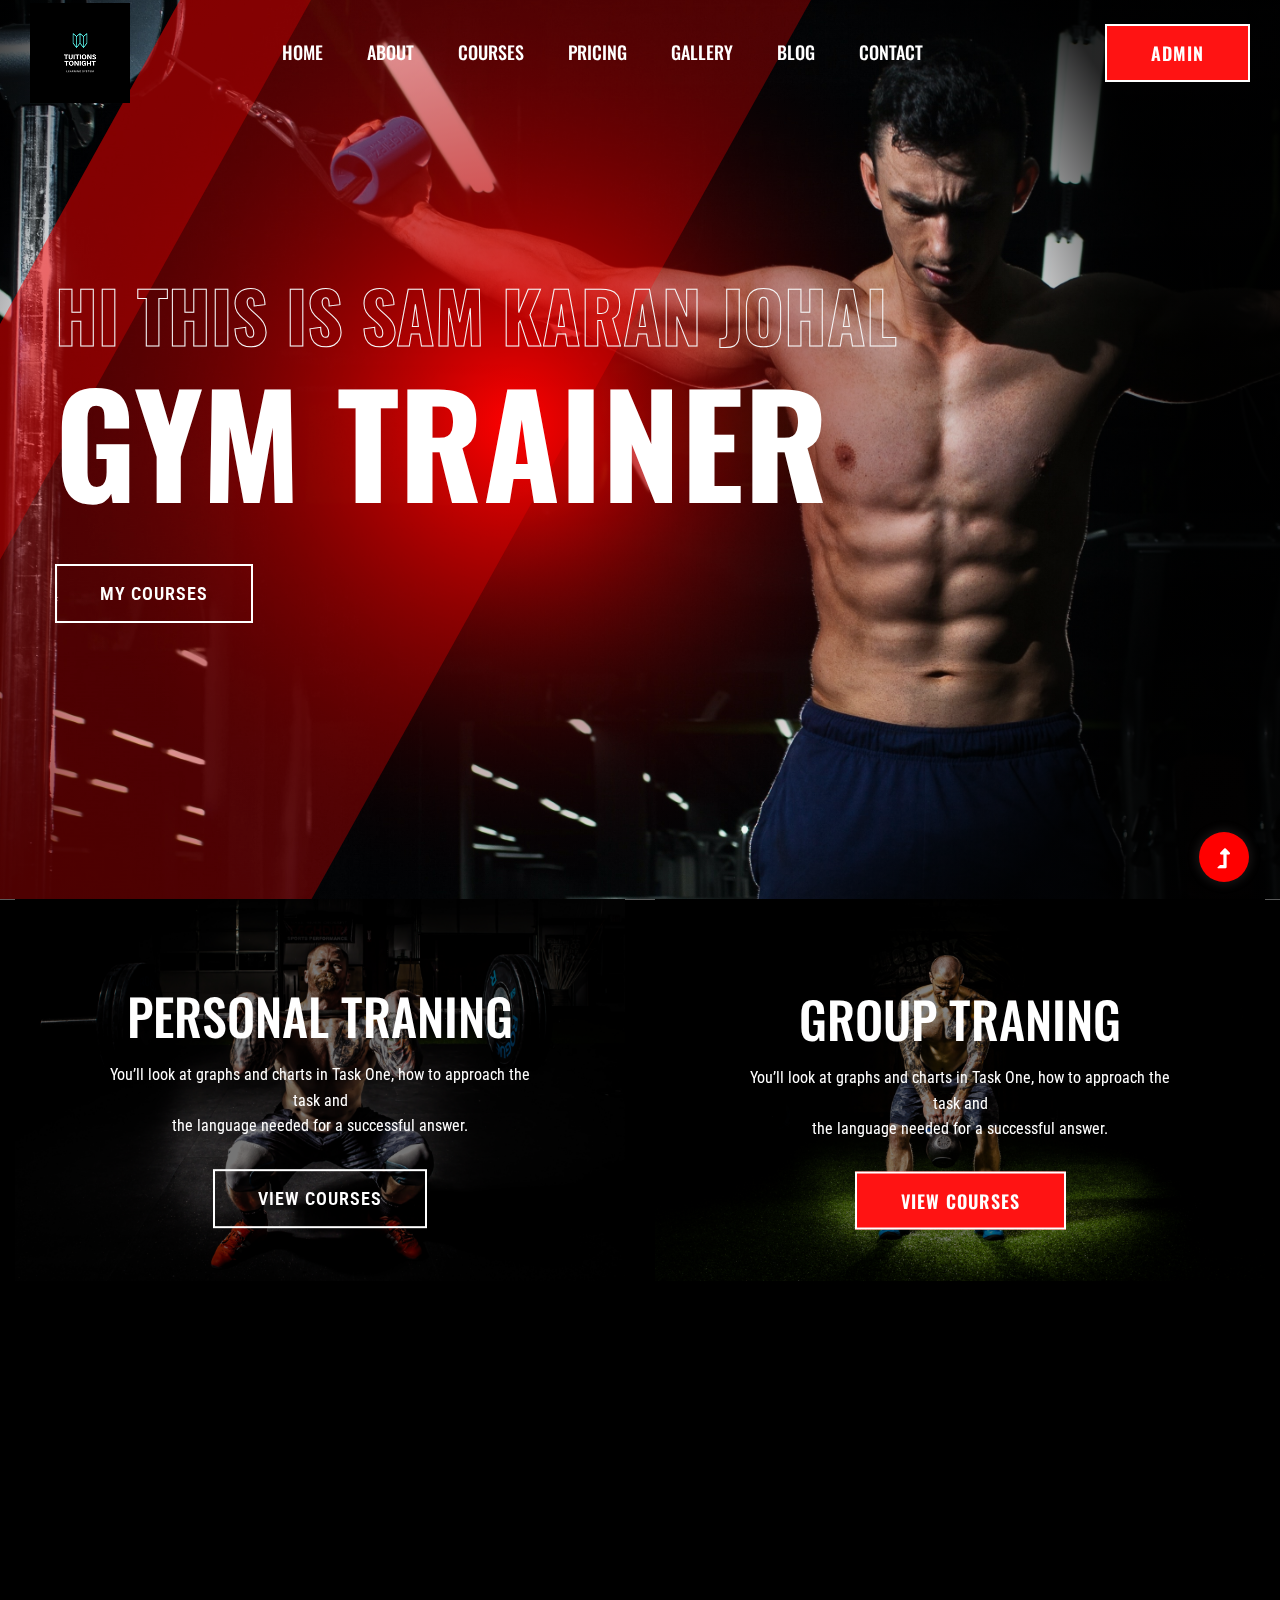
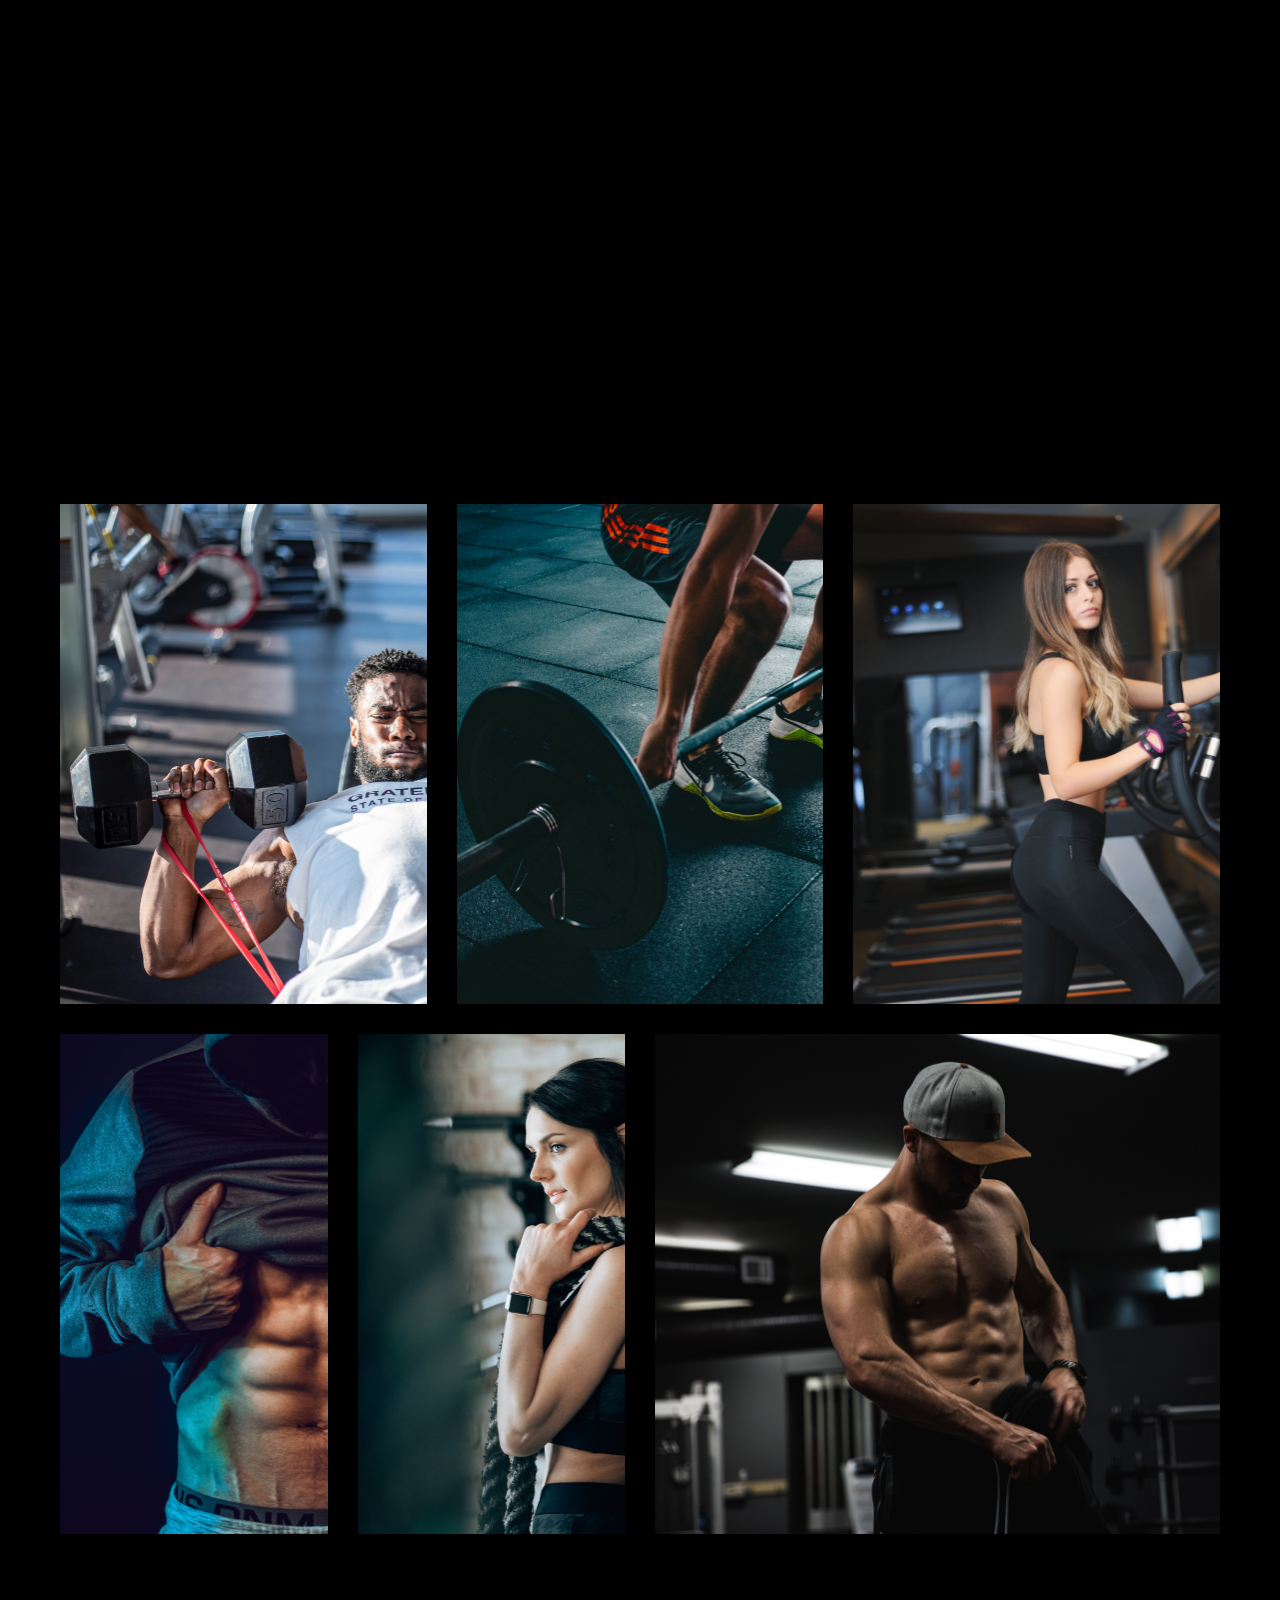
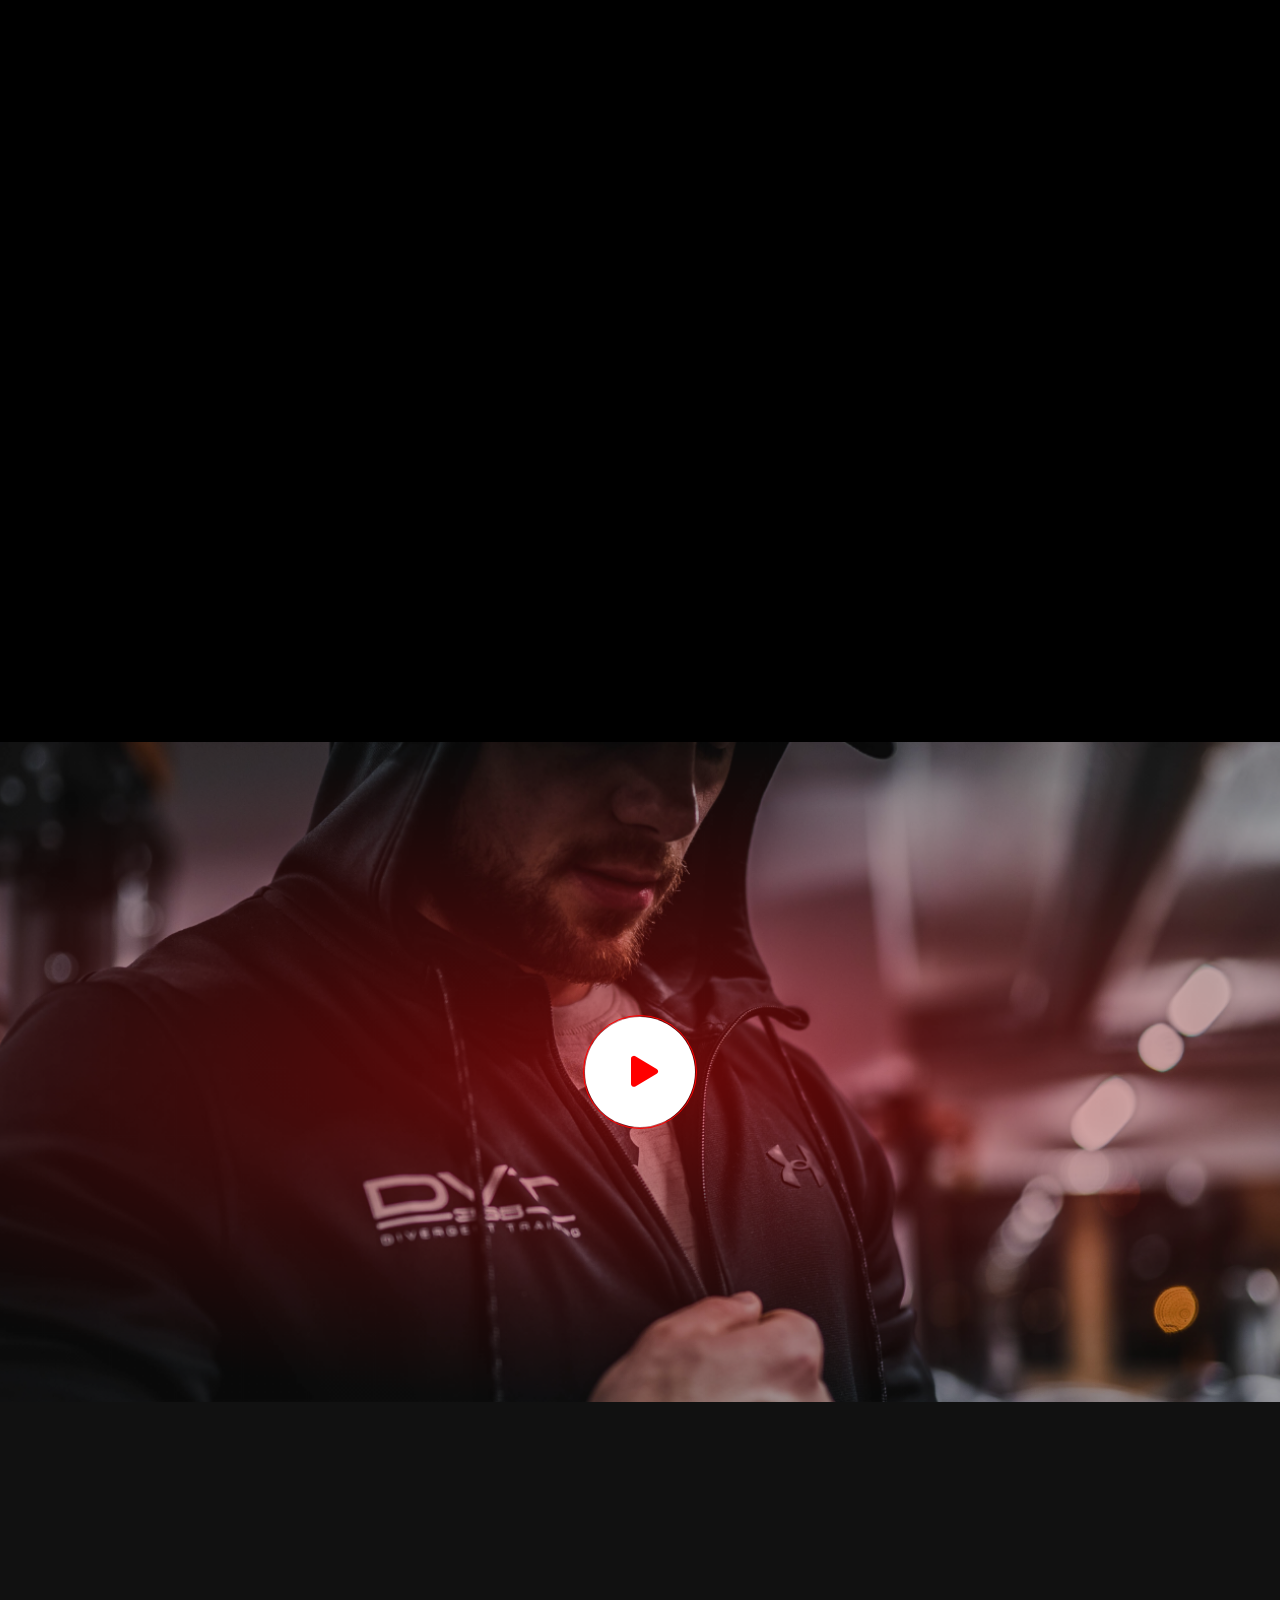
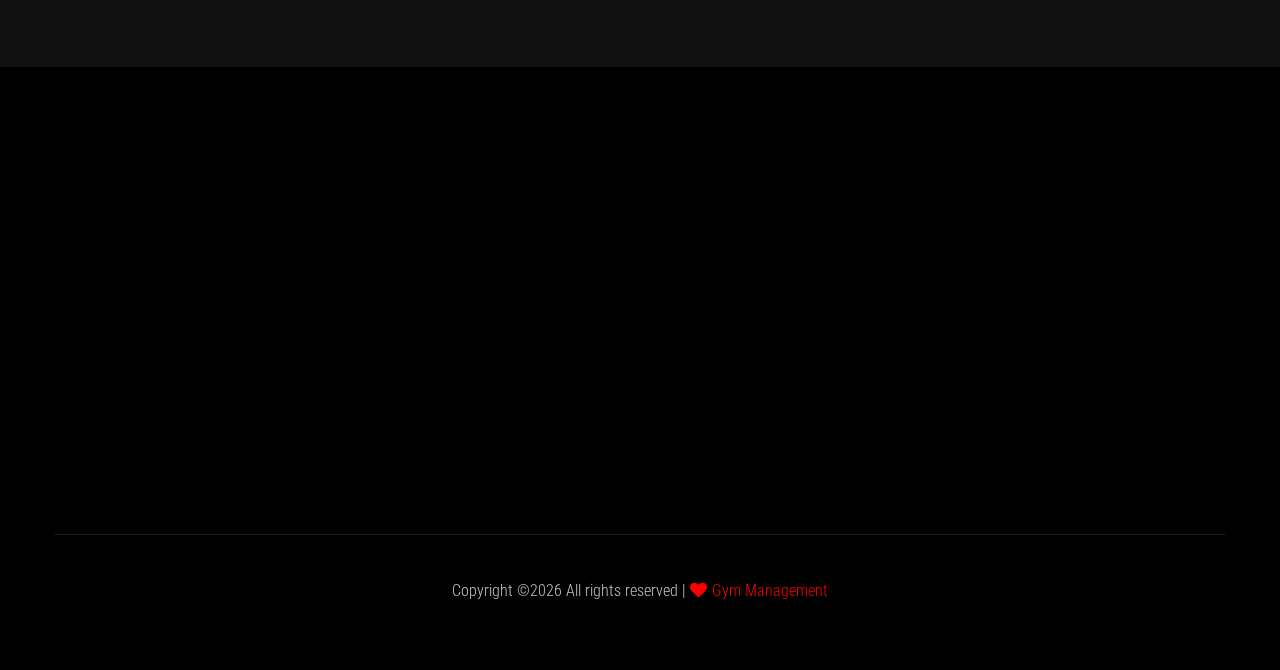
<file: index.html>
<!doctype html>
<html class="no-js" lang="zxx">
<head>
    <meta charset="utf-8">
    <meta http-equiv="x-ua-compatible" content="ie=edge">
    <title>Gym Management </title>
    <meta name="description" content="">
    <meta name="viewport" content="width=device-width, initial-scale=1">
    <link rel="manifest" href="site.webmanifest">
    <link rel="shortcut icon" type="image/x-icon" href="assets/img/favicon.ico">

    <!-- CSS here -->
    <link rel="stylesheet" href="assets/css/bootstrap.min.css">
    <link rel="stylesheet" href="assets/css/owl.carousel.min.css">
    <link rel="stylesheet" href="assets/css/slicknav.css">
    <link rel="stylesheet" href="assets/css/flaticon.css">
    <link rel="stylesheet" href="assets/css/gijgo.css">
    <link rel="stylesheet" href="assets/css/animate.min.css">
    <link rel="stylesheet" href="assets/css/animated-headline.css">
    <link rel="stylesheet" href="assets/css/magnific-popup.css">
    <link rel="stylesheet" href="assets/css/fontawesome-all.min.css">
    <link rel="stylesheet" href="assets/css/themify-icons.css">
    <link rel="stylesheet" href="assets/css/slick.css">
    <link rel="stylesheet" href="assets/css/nice-select.css">
    <link rel="stylesheet" href="assets/css/style.css">
</head>
<body class="black-bg">
    <!-- ? Preloader Start -->
    <div id="preloader-active">
        <div class="preloader d-flex align-items-center justify-content-center">
            <div class="preloader-inner position-relative">
                <div class="preloader-circle"></div>
                <div class="preloader-img pere-text">
                    <img src="img/TT.png" alt="">
                </div>
            </div>
        </div>
    </div>
    <!-- Preloader Start -->
    <header>
        <!-- Header Start -->
        <div class="header-area header-transparent">
            <div class="main-header header-sticky">
                <div class="container-fluid">
                    <div class="menu-wrapper d-flex align-items-center justify-content-between">
                        <!-- Logo -->
                        <div class="logo">
                            <a href="index.html"><img src="img/TT.png" alt=""></a>
                        </div>
                        <!-- Main-menu -->
                        <div class="main-menu f-right d-none d-lg-block">
                            <nav>
                                <ul id="navigation">
                                    <li><a href="index.html">Home</a></li>
                                    <li><a href="about.html">About</a></li>
                                    <li><a href="courses.html">Courses</a></li>
                                    <li><a href="pricing.html">Pricing</a></li>
                                    <li><a href="gallery.html">Gallery</a></li>
                                    <li><a href="blog.html">Blog</a>
                                        <ul class="submenu">
                                            <li><a href="blog.html">Blog</a></li>
                                            <li><a href="blog_details.html">Blog Details</a></li>
                                            <li><a href="elements.html">Elements</a></li>
                                        </ul>
                                    </li>
                                    <li><a href="contact.html">Contact</a></li>
                                </ul>
                            </nav>
                        </div>          
                        <!-- Header-btn -->
                        <div class="header-btns d-none d-lg-block f-right">
                           <a href="admin-login.php" class="btn">Admin</a>
                       </div>
                       <!-- Mobile Menu -->
                       <div class="col-12">
                        <div class="mobile_menu d-block d-lg-none"></div>
                    </div>
                </div>
            </div>
        </div>
    </div>
    <!-- Header End -->
</header>
<main>
    <!--? slider Area Start-->
    <div class="slider-area position-relative">
        <div class="slider-active">
            <!-- Single Slider -->
            <div class="single-slider slider-height d-flex align-items-center">
                <div class="container">
                    <div class="row">
                        <div class="col-xl-9 col-lg-9 col-md-10">
                            <div class="hero__caption">
                                <span data-animation="fadeInLeft" data-delay="0.1s">Hi This is Sam Karan Johal</span>
                                <h1 data-animation="fadeInLeft" data-delay="0.4s">Gym Trainer</h1>
                                <a href="courses.html" class="border-btn hero-btn" data-animation="fadeInLeft" data-delay="0.8s">My Courses</a>
                            </div>
                        </div>
                    </div>
                </div>          
            </div>
        </div>
    </div>
    <!-- slider Area End-->
    <!-- Traning categories Start -->
    <section class="traning-categories black-bg">
        <div class="container-fluid">
            <div class="row">
                <div class="col-xl-6 col-lg-6">
                    <div class="single-topic text-center mb-30">
                        <div class="topic-img">
                            <img src="assets/img/gallery/cat1.png" alt="">
                            <div class="topic-content-box">
                                <div class="topic-content">
                                    <h3>Personal traning</h3>
                                    <p>You’ll look at graphs and charts in Task One, how to approach the task and <br> the language needed for a successful answer.</p>
                                    <a href="courses.html" class="border-btn">View Courses</a>
                                </div>
                            </div>
                        </div>
                    </div>
                </div>
                <div class="col-xl-6 col-lg-6">
                    <div class="single-topic text-center mb-30">
                        <div class="topic-img">
                            <img src="assets/img/gallery/cat2.png" alt="">
                            <div class="topic-content-box">
                                <div class="topic-content">
                                    <h3>Group traning</h3>
                                    <p>You’ll look at graphs and charts in Task One, how to approach the task and <br> the language needed for a successful answer.</p>
                                    <a href="courses.html" class="btn">View Courses</a>
                                </div>
                            </div>
                        </div>
                    </div>
                </div>
            </div>
        </div>
    </section>
    <!-- Traning categories End-->
    <!--? Team -->
    <section class="team-area fix">
        <div class="container">
            <div class="row">
                <div class="col-xl-12">
                    <div class="section-tittle text-center mb-55 wow fadeInUp" data-wow-duration="1s" data-wow-delay=".1s">
                        <h2 >What I Offer</h2>
                    </div>
                </div>
            </div>
            <div class="row">
                <div class="col-lg-4 col-md-6">
                    <div class="single-cat text-center mb-30 wow fadeInUp" data-wow-duration="1s" data-wow-delay=".2s" >
                        <div class="cat-icon">
                            <img src="assets/img/gallery/team1.png" alt="">
                        </div>
                        <div class="cat-cap">
                            <h5><a href="services.html">Body Building</a></h5>
                            <p>You’ll look at graphs and charts in Task One, how to approach the task </p>
                        </div>
                    </div>
                </div>
                <div class="col-lg-4 col-md-6">
                    <div class="single-cat text-center mb-30 wow fadeInUp" data-wow-duration="1s" data-wow-delay=".4s">
                        <div class="cat-icon">
                            <img src="assets/img/gallery/team2.png" alt="">
                        </div>
                        <div class="cat-cap">
                            <h5><a href="services.html">Muscle Gain</a></h5>
                            <p>You’ll look at graphs and charts in Task One, how to approach the task </p>
                        </div>
                    </div>
                </div>
                <div class="col-lg-4 col-md-6">
                    <div class="single-cat text-center mb-30 wow fadeInUp" data-wow-duration="1s" data-wow-delay=".6s">
                        <div class="cat-icon">
                            <img src="assets/img/gallery/team3.png" alt="">
                        </div>
                        <div class="cat-cap">
                            <h5><a href="services.html">Weight Loss</a></h5>
                            <p>You’ll look at graphs and charts in Task One, how to approach the task </p>
                        </div>
                    </div>
                </div>
            </div>
        </div>
    </section>
    <!-- Services End -->
    <!--? Gallery Area Start -->
    <div class="gallery-area section-padding30 ">
        <div class="container-fluid ">
            <div class="row">
                <div class="col-xl-4 col-lg-6 col-md-6 col-sm-6">
                    <div class="box snake mb-30">
                        <div class="gallery-img big-img" style="background-image: url(assets/img/gallery/gallery1.png);"></div>
                        <div class="overlay">
                            <div class="overlay-content">
                                <h3>Muscle gaining </h3>
                                <a href="gallery.html"><i class="ti-plus"></i></a>
                            </div>
                        </div>
                    </div>
                </div>
                <div class="col-xl-4 col-lg-6 col-md-6 col-sm-6">
                    <div class="box snake mb-30">
                        <div class="gallery-img big-img" style="background-image: url(assets/img/gallery/gallery2.png);"></div>
                        <div class="overlay">
                            <div class="overlay-content">
                                <h3>Muscle gaining </h3>
                                <a href="gallery.html"><i class="ti-plus"></i></a>
                            </div>
                        </div>
                    </div>
                </div>
                <div class="col-xl-4 col-lg-6 col-md-6 col-sm-6">
                    <div class="box snake mb-30">
                        <div class="gallery-img big-img" style="background-image: url(assets/img/gallery/gallery3.png);"></div>
                        <div class="overlay">
                            <div class="overlay-content">
                                <h3>Muscle gaining </h3>
                                <a href="gallery.html"><i class="ti-plus"></i></a>
                            </div>
                        </div>
                    </div>
                </div>
                <div class="col-xl-3 col-lg-6 col-md-6 col-sm-6">
                    <div class="box snake mb-30">
                        <div class="gallery-img big-img" style="background-image: url(assets/img/gallery/gallery4.png);"></div>
                        <div class="overlay">
                            <div class="overlay-content">
                                <h3>Muscle gaining </h3>
                                <a href="gallery.html"><i class="ti-plus"></i></a>
                            </div>
                        </div>
                    </div>
                </div>
                <div class="col-xl-3 col-lg-6 col-md-6 col-sm-6">
                    <div class="box snake mb-30">
                        <div class="gallery-img big-img" style="background-image: url(assets/img/gallery/gallery5.png);"></div>
                        <div class="overlay">
                            <div class="overlay-content">
                                <h3>Muscle gaining </h3>
                                <a href="gallery.html"><i class="ti-plus"></i></a>
                            </div>
                        </div>
                    </div>
                </div>
                <div class="col-xl-6 col-lg-6 col-md-6 col-sm-6">
                    <div class="box snake mb-30">
                        <div class="gallery-img big-img" style="background-image: url(assets/img/gallery/gallery6.png);"></div>
                        <div class="overlay">
                            <div class="overlay-content">
                                <h3>Muscle gaining </h3>
                                <a href="gallery.html"><i class="ti-plus"></i></a>
                            </div>
                        </div>
                    </div>
                </div>
            </div>
        </div>
    </div>
    <!-- Gallery Area End -->
    <!-- Courses area start -->
    <section class="pricing-area section-padding40 fix">
        <div class="container">
            <div class="row">
                <div class="col-xl-12">
                    <div class="section-tittle text-center mb-55 wow fadeInUp" data-wow-duration="2s" data-wow-delay=".1s">
                        <h2>Pricing</h2>
                    </div>
                </div>
            </div>
            <div class="row">
                <div class="col-lg-4 col-md-6 col-sm-6">
                    <div class="properties mb-30 wow fadeInUp" data-wow-duration="1s" data-wow-delay=".2s">
                        <div class="properties__card">
                            <div class="about-icon">
                                <img src="assets/img/icon/price.svg" alt="">
                            </div>
                            <div class="properties__caption">
                                <span class="month">6 month</span>
                                <p class="mb-25">$30/m  <span>(Single class)</span></p>
                                <div class="single-features">
                                    <div class="features-icon">
                                        <img src="assets/img/icon/check.svg" alt="">
                                    </div>
                                    <div class="features-caption">
                                        <p>Free riding </p>
                                    </div>
                                </div>
                                <div class="single-features">
                                    <div class="features-icon">
                                        <img src="assets/img/icon/check.svg" alt="">
                                    </div>
                                    <div class="features-caption">
                                        <p>Unlimited equipments</p>
                                    </div>
                                </div>
                                <div class="single-features">
                                    <div class="features-icon">
                                        <img src="assets/img/icon/check.svg" alt="">
                                    </div>
                                    <div class="features-caption">
                                        <p>Personal trainer</p>
                                    </div>
                                </div>
                                <div class="single-features">
                                    <div class="features-icon">
                                        <img src="assets/img/icon/check.svg" alt="">
                                    </div>
                                    <div class="features-caption">
                                        <p>Weight losing classes</p>
                                    </div>
                                </div>
                                <div class="single-features mb-20">
                                    <div class="features-icon">
                                        <img src="assets/img/icon/check.svg" alt="">
                                    </div>
                                    <div class="features-caption">
                                        <p>Month to mouth</p>
                                    </div>
                                </div>
                                <a href="#" class="border-btn border-btn2">Join Now</a>
                            </div>
                        </div>
                    </div>
                </div>
                <div class="col-lg-4 col-md-6 col-sm-6">
                    <div class="properties mb-30 wow fadeInUp" data-wow-duration="1s" data-wow-delay=".4s">
                        <div class="properties__card">
                            <div class="about-icon">
                                <img src="assets/img/icon/price.svg" alt="">
                            </div>
                            <div class="properties__caption">
                                <span class="month">6 month</span>
                                <p class="mb-25">$30/m  <span>(Single class)</span></p>
                                <div class="single-features">
                                    <div class="features-icon">
                                        <img src="assets/img/icon/check.svg" alt="">
                                    </div>
                                    <div class="features-caption">
                                        <p>Free riding </p>
                                    </div>
                                </div>
                                <div class="single-features">
                                    <div class="features-icon">
                                        <img src="assets/img/icon/check.svg" alt="">
                                    </div>
                                    <div class="features-caption">
                                        <p>Unlimited equipments</p>
                                    </div>
                                </div>
                                <div class="single-features">
                                    <div class="features-icon">
                                        <img src="assets/img/icon/check.svg" alt="">
                                    </div>
                                    <div class="features-caption">
                                        <p>Personal trainer</p>
                                    </div>
                                </div>
                                <div class="single-features">
                                    <div class="features-icon">
                                        <img src="assets/img/icon/check.svg" alt="">
                                    </div>
                                    <div class="features-caption">
                                        <p>Weight losing classes</p>
                                    </div>
                                </div>
                                <div class="single-features mb-20">
                                    <div class="features-icon">
                                        <img src="assets/img/icon/check.svg" alt="">
                                    </div>
                                    <div class="features-caption">
                                        <p>Month to mouth</p>
                                    </div>
                                </div>
                                <a href="#" class="border-btn border-btn2">Join Now</a>
                            </div>
                        </div>
                    </div>
                </div>
                <div class="col-lg-4 col-md-6 col-sm-6">
                    <div class="properties mb-30 wow fadeInUp" data-wow-duration="1s" data-wow-delay=".6s">
                        <div class="properties__card">
                            <div class="about-icon">
                                <img src="assets/img/icon/price.svg" alt="">
                            </div>
                            <div class="properties__caption">
                                <span class="month">6 month</span>
                                <p class="mb-25">$30/m  <span>(Single class)</span></p>
                                <div class="single-features">
                                    <div class="features-icon">
                                        <img src="assets/img/icon/check.svg" alt="">
                                    </div>
                                    <div class="features-caption">
                                        <p>Free riding </p>
                                    </div>
                                </div>
                                <div class="single-features">
                                    <div class="features-icon">
                                        <img src="assets/img/icon/check.svg" alt="">
                                    </div>
                                    <div class="features-caption">
                                        <p>Unlimited equipments</p>
                                    </div>
                                </div>
                                <div class="single-features">
                                    <div class="features-icon">
                                        <img src="assets/img/icon/check.svg" alt="">
                                    </div>
                                    <div class="features-caption">
                                        <p>Personal trainer</p>
                                    </div>
                                </div>
                                <div class="single-features">
                                    <div class="features-icon">
                                        <img src="assets/img/icon/check.svg" alt="">
                                    </div>
                                    <div class="features-caption">
                                        <p>Weight losing classes</p>
                                    </div>
                                </div>
                                <div class="single-features mb-20">
                                    <div class="features-icon">
                                        <img src="assets/img/icon/check.svg" alt="">
                                    </div>
                                    <div class="features-caption">
                                        <p>Month to mouth</p>
                                    </div>
                                </div>
                                <a href="#" class="border-btn border-btn2">Join Now</a>
                            </div>
                        </div>
                    </div>
                </div>
            </div>
        </div>
    </section>
    <!-- Courses area End -->
    <!--? About Area-2 Start -->
    <section class="about-area2 fix pb-padding pt-50 pb-80">
        <div class="support-wrapper align-items-center">
            <div class="right-content2">
                <!-- img -->
                <div class="right-img wow fadeInUp" data-wow-duration="1s" data-wow-delay=".1s">
                    <img src="assets/img/gallery/about.png" alt="">
                </div>
            </div>
            <div class="left-content2">
                <!-- section tittle -->
                <div class="section-tittle2 mb-20 wow fadeInUp" data-wow-duration="1s" data-wow-delay=".3s">
                    <div class="front-text">
                        <h2 class="">About Me</h2>
                        <p>You’ll look at graphs and charts in Task One, how to approach the task and the language needed 
                            for a successful answer. You’ll examine Task Two questions and learn how to plan, write and 
                        check academic essays.</p>
                        <p class="mb-40">Task One, how to approach the task and the language needed for a successful answer. You’ll 
                        examine Task Two questions and learn how to plan, write and check academic essays.</p>
                        <a href="courses.html" class="border-btn">My Courses</a>
                    </div>
                </div>
            </div>
        </div>
    </section>
    <!-- About Area End -->
    <!--? Blog Area Start -->
    <section class="home-blog-area pt-10 pb-50">
        <div class="container">
            <!-- Section Tittle -->
            <div class="row justify-content-center">
                <div class="col-lg-7 col-md-9 col-sm-10">
                    <div class="section-tittle text-center mb-100 wow fadeInUp" data-wow-duration="2s" data-wow-delay=".2s">
                        <h2>From Blog</h2>
                    </div>
                </div>
            </div>
            <div class="row">
                <div class="col-xl-6 col-lg-6 col-md-6">
                    <div class="home-blog-single mb-30 wow fadeInUp" data-wow-duration="1s" data-wow-delay=".4s">
                        <div class="blog-img-cap">
                            <div class="blog-img">
                                <img src="assets/img/gallery/blog1.png" alt="">
                            </div>
                            <div class="blog-cap">
                                <span>Gym & Fitness</span>
                                <h3><a href="blog_details.html">Your Antibiotic One Day To 10 Day Options</a></h3>
                            </div>
                        </div>
                    </div>
                </div>
                <div class="col-xl-6 col-lg-6 col-md-6">
                    <div class="home-blog-single mb-30 wow fadeInUp" data-wow-duration="2s" data-wow-delay=".6s">
                        <div class="blog-img-cap">
                            <div class="blog-img">
                                <img src="assets/img/gallery/blog2.png" alt="">
                            </div>
                            <div class="blog-cap">
                                <span>Gym & Fitness</span>
                                <h3><a href="blog_details.html">Your Antibiotic One Day To 10 Day Options</a></h3>
                            </div>
                        </div>
                    </div>
                </div>
            </div>
        </div>
    </section>
    <!-- Blog Area End -->
    <!--? video_start -->
    <div class="video-area section-bg2 d-flex align-items-center"  data-background="assets/img/gallery/video-bg.png">
        <div class="container">
            <div class="video-wrap position-relative">
                <div class="video-icon" >
                    <a class="popup-video btn-icon" href="https://youtu.be/bJpn4GWfSTQ"><i class="fas fa-play"></i></a>
                </div>
            </div>
        </div>
    </div>
    <!-- video_end -->
    <!-- ? services-area -->
    <section class="services-area">
        <div class="container">
            <div class="row justify-content-between">
                <div class="col-xl-4 col-lg-4 col-md-6 col-sm-8">
                    <div class="single-services mb-40 wow fadeInUp" data-wow-duration="1s" data-wow-delay=".1s">
                        <div class="features-icon">
                            <img src="assets/img/icon/icon1.svg" alt="">
                        </div>
                        <div class="features-caption">
                            <h3>Location</h3>
                            <p>You’ll look at graphs and charts in Task One, how to approach </p>
                        </div>
                    </div>
                </div>
                <div class="col-xl-3 col-lg-4 col-md-6 col-sm-8">
                    <div class="single-services mb-40 wow fadeInUp" data-wow-duration="1s" data-wow-delay=".2s">
                        <div class="features-icon">
                            <img src="assets/img/icon/icon2.svg" alt="">
                        </div>
                        <div class="features-caption">
                            <h3>Phone</h3>
                            <p>(+97) *** *** ****</p>
                            <p>  (+97) *** *** ****</p>
                        </div>
                    </div>
                </div>
                <div class="col-xl-3 col-lg-4 col-md-6 col-sm-8">
                    <div class="single-services mb-40 wow fadeInUp" data-wow-duration="2s" data-wow-delay=".4s">
                        <div class="features-icon">
                            <img src="assets/img/icon/icon3.svg" alt="">
                        </div>
                        <div class="features-caption">
                            <h3>Email</h3>
                            <p>samjohal2002@gmail.com</p>
                            <p>samjohal2002@gmail.com</p>
                        </div>
                    </div>
                </div>
            </div>
        </div>
    </section>
</main>
<footer>
    <!--? Footer Start-->
    <div class="footer-area black-bg">
        <div class="container">
            <div class="footer-top footer-padding">
                <!-- Footer Menu -->
                <div class="row">
                    <div class="col-xl-12">
                        <div class="single-footer-caption mb-50 text-center">
                            <!-- logo -->
                            <div class="footer-logo wow fadeInUp" data-wow-duration="1s" data-wow-delay=".2s">
                                <a href="index.html"><img src="img/TT.png" alt=""></a>
                            </div>
                            <!-- Menu -->
                            <!-- Header Start -->
                            <div class="header-area main-header2 wow fadeInUp" data-wow-duration="2s" data-wow-delay=".4s">
                                <div class="main-header main-header2">
                                    <div class="menu-wrapper menu-wrapper2">
                                        <!-- Main-menu -->
                                        <div class="main-menu main-menu2 text-center">
                                            <nav>
                                                <ul>
                                                    <li><a href="index.html">Home</a></li>
                                                    <li><a href="about.html">About</a></li>
                                                    <li><a href="courses.html">Courses</a></li>
                                                    <li><a href="pricing.html">Pricing</a></li>
                                                    <li><a href="gallery.html">Gallery</a></li>
                                                    <li><a href="contact.html">Contact</a></li>
                                                </ul>
                                            </nav>
                                        </div>   
                                    </div>
                                </div>
                            </div>
                            <!-- Header End -->
                            <!-- social -->
                            <div class="footer-social mt-30 wow fadeInUp" data-wow-duration="3s" data-wow-delay=".8s">
                                <a href="#"><i class="fab fa-youtube"></i></a>
                                <a href="#"><i class="fab fa-facebook-f"></i></a>
                                <a href="#"><i class="fab fa-instagram"></i></a>
                            </div>
                        </div>
                    </div>
                </div>
            </div>
            <!-- Footer Bottom -->
            <div class="footer-bottom">
                <div class="row d-flex align-items-center">
                    <div class="col-lg-12">
                        <div class="footer-copy-right text-center">
                            <p><!-- Link back to Colorlib can't be removed. Template is licensed under CC BY 3.0. -->
                              Copyright &copy;<script>document.write(new Date().getFullYear());</script> All rights reserved | <i class="fa fa-heart" aria-hidden="true"></i>  <a href="#" target="_blank">Gym Management</a>
                              <!-- Link back to Colorlib can't be removed. Template is licensed under CC BY 3.0. --></p>
                          </div>
                      </div>
                  </div>
              </div>
          </div>
      </div>
      <!-- Footer End-->
  </footer>
  <!-- Scroll Up -->
  <div id="back-top" >
    <a title="Go to Top" href="#"> <i class="fas fa-level-up-alt"></i></a>
</div>

<!-- JS here -->

<script src="./assets/js/vendor/modernizr-3.5.0.min.js"></script>
<!-- Jquery, Popper, Bootstrap -->
<script src="./assets/js/vendor/jquery-1.12.4.min.js"></script>
<script src="./assets/js/popper.min.js"></script>
<script src="./assets/js/bootstrap.min.js"></script>
<!-- Jquery Mobile Menu -->
<script src="./assets/js/jquery.slicknav.min.js"></script>

<!-- Jquery Slick , Owl-Carousel Plugins -->
<script src="./assets/js/owl.carousel.min.js"></script>
<script src="./assets/js/slick.min.js"></script>
<!-- One Page, Animated-HeadLin -->
<script src="./assets/js/wow.min.js"></script>
<script src="./assets/js/animated.headline.js"></script>
<script src="./assets/js/jquery.magnific-popup.js"></script>

<!-- Date Picker -->
<script src="./assets/js/gijgo.min.js"></script>
<!-- Nice-select, sticky -->
<script src="./assets/js/jquery.nice-select.min.js"></script>
<script src="./assets/js/jquery.sticky.js"></script>

<!-- counter , waypoint,Hover Direction -->
<script src="./assets/js/jquery.counterup.min.js"></script>
<script src="./assets/js/waypoints.min.js"></script>
<script src="./assets/js/jquery.countdown.min.js"></script>
<script src="./assets/js/hover-direction-snake.min.js"></script>

<!-- contact js -->
<script src="./assets/js/contact.js"></script>
<script src="./assets/js/jquery.form.js"></script>
<script src="./assets/js/jquery.validate.min.js"></script>
<script src="./assets/js/mail-script.js"></script>
<script src="./assets/js/jquery.ajaxchimp.min.js"></script>

<!-- Jquery Plugins, main Jquery -->	
<script src="./assets/js/plugins.js"></script>
<script src="./assets/js/main.js"></script>

</body>
</html>
</file>
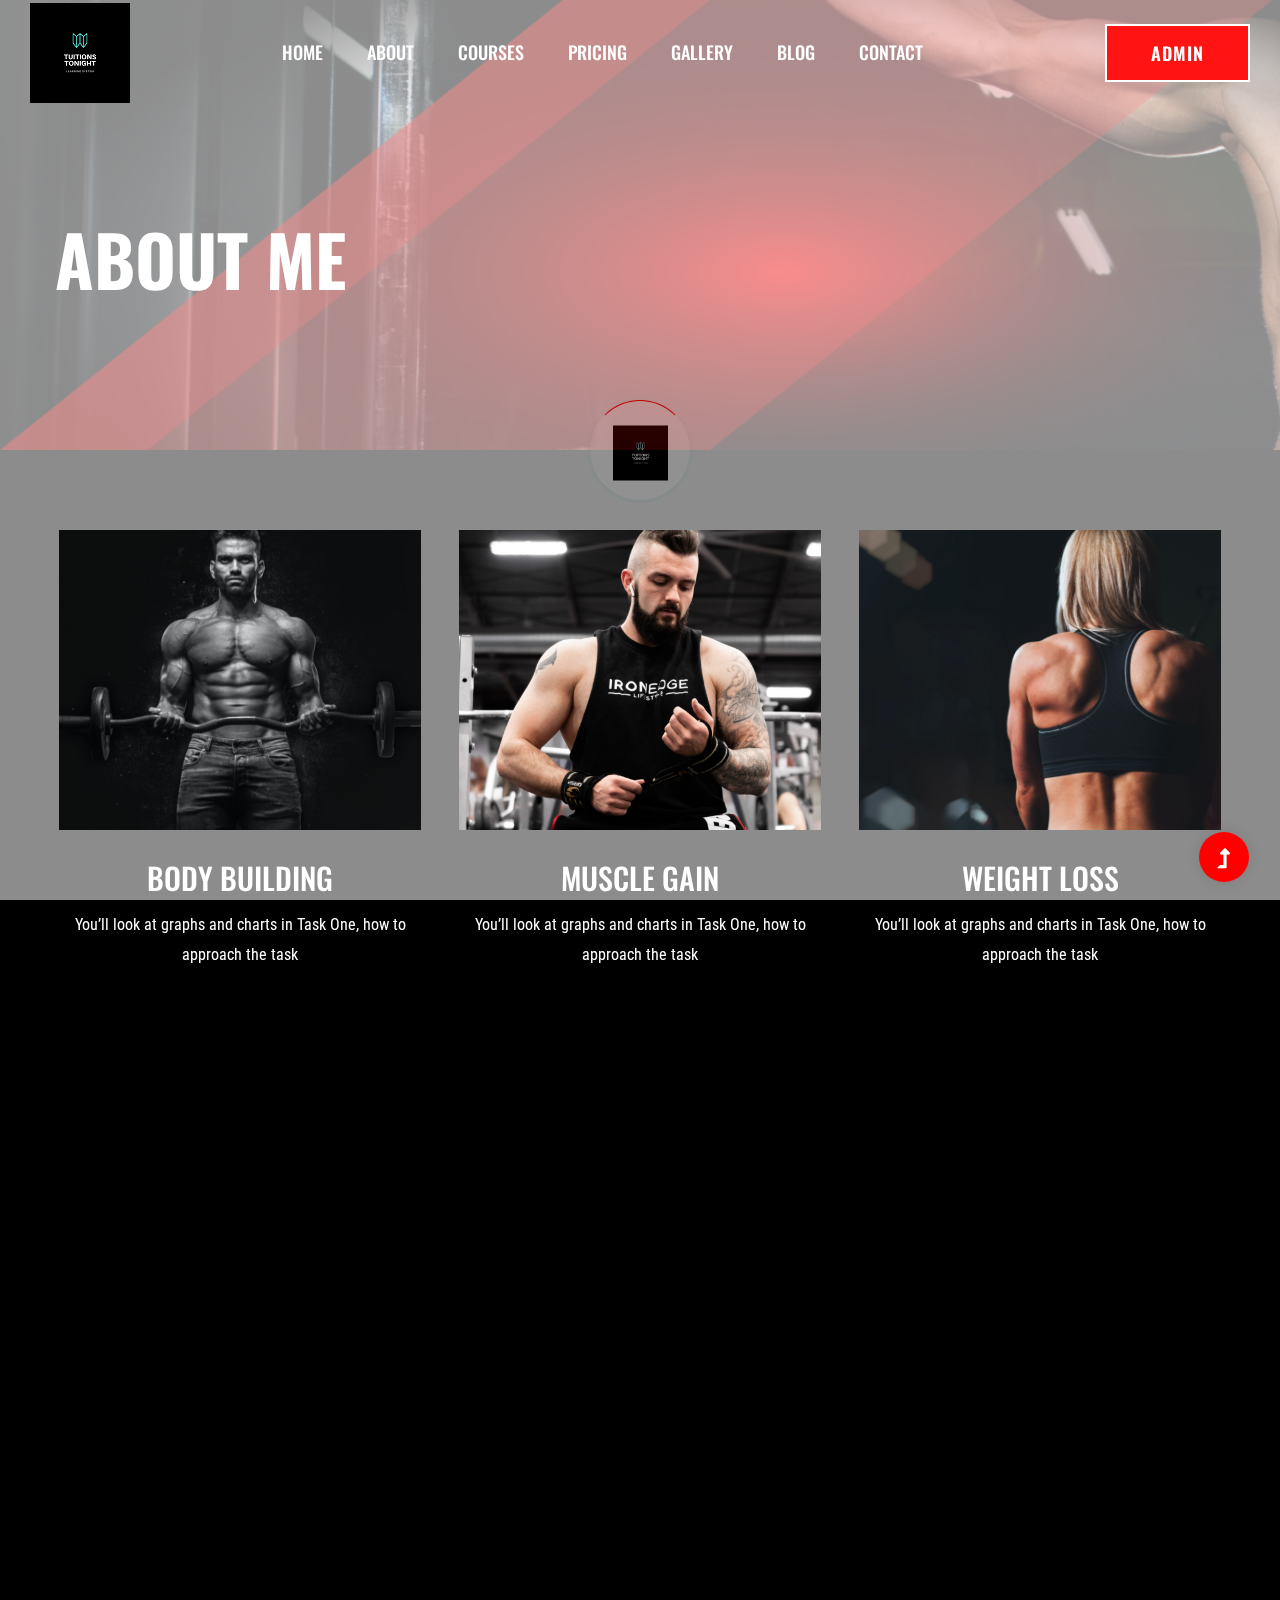
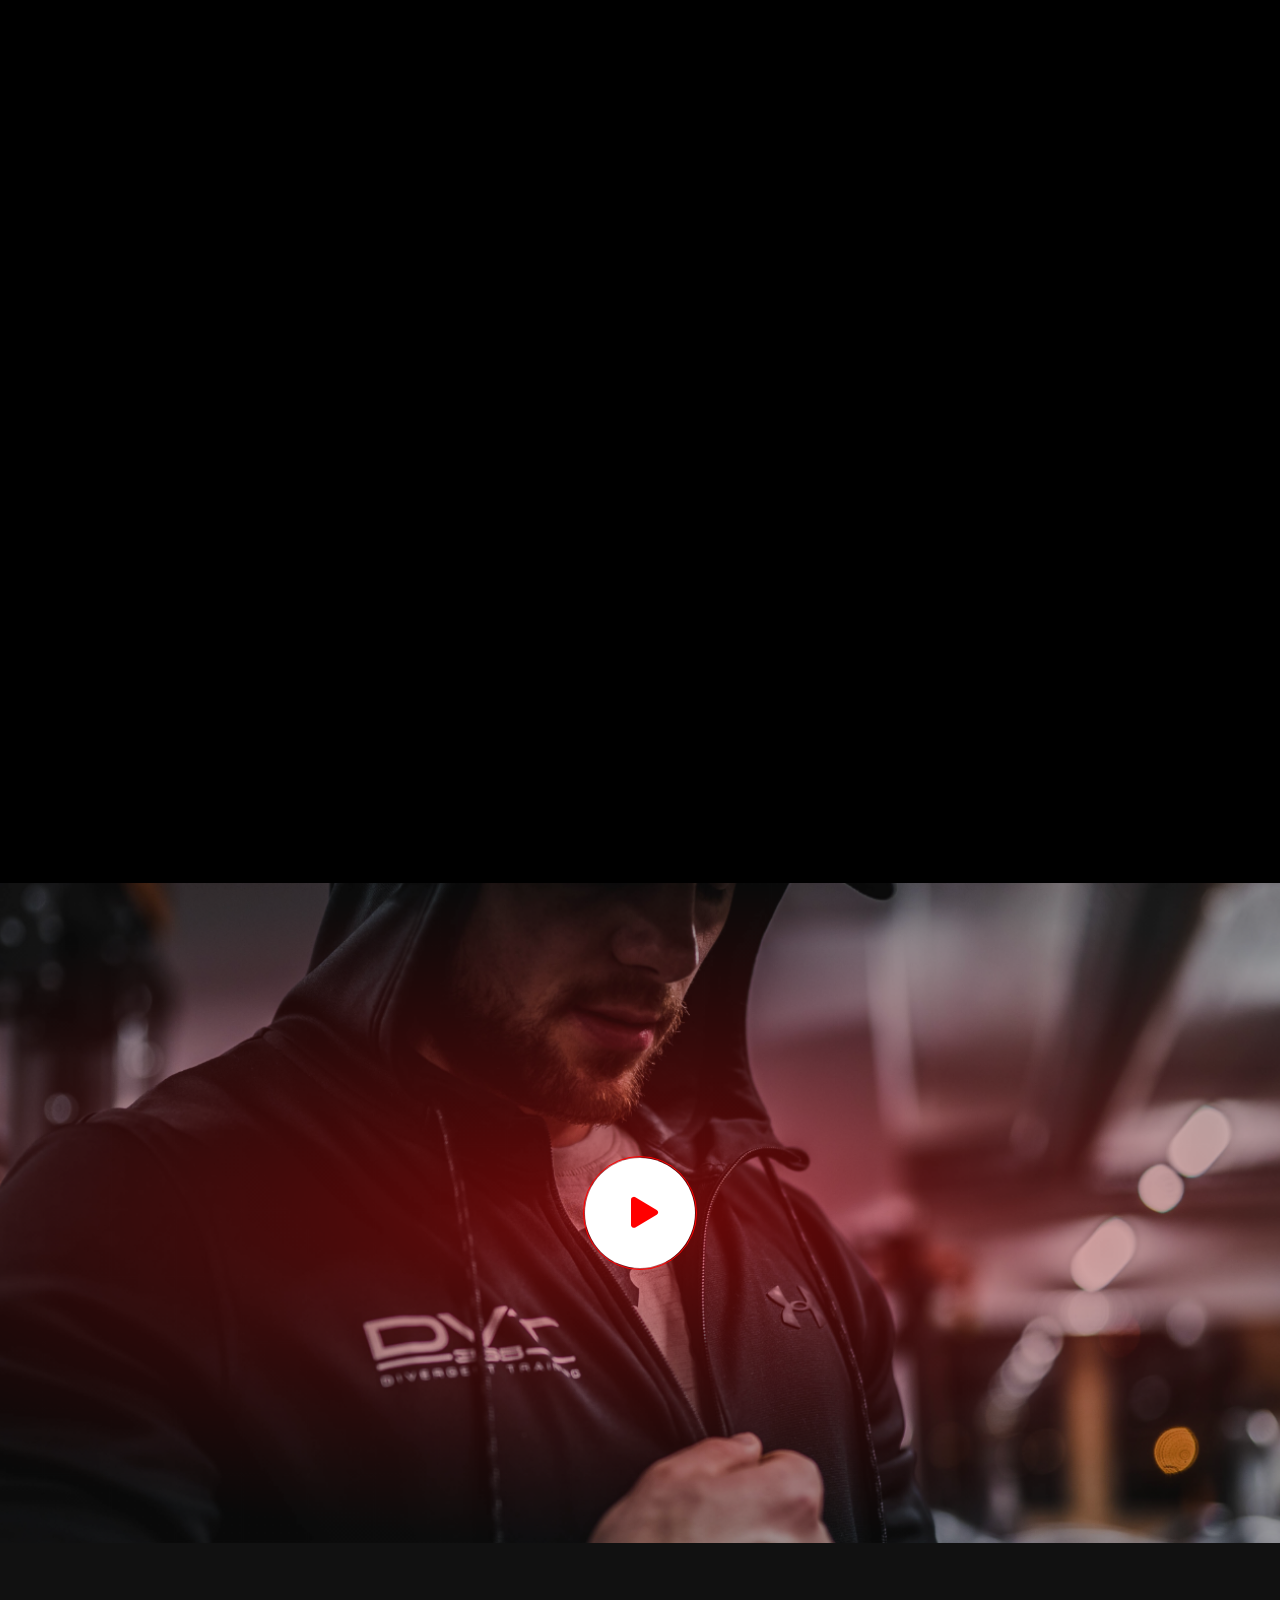
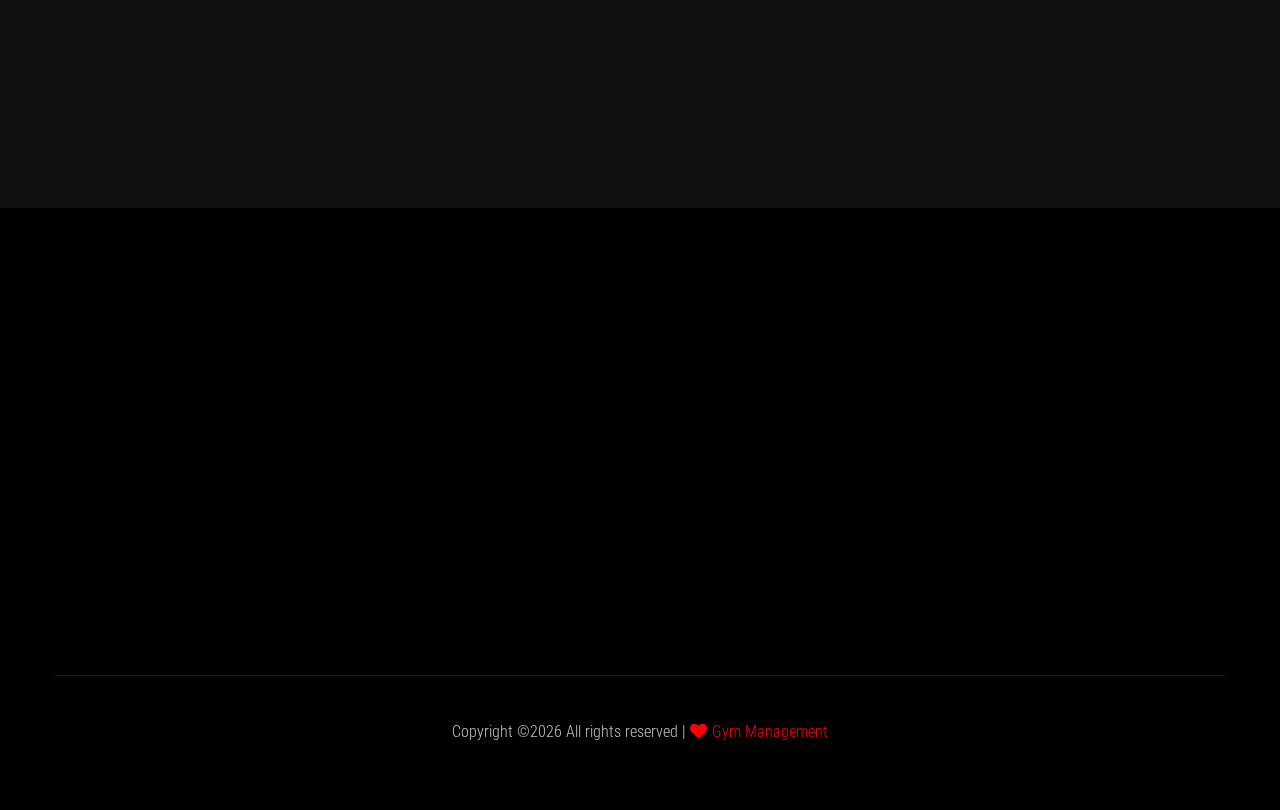
<file: about.html>
<!doctype html>
<html class="no-js" lang="zxx">
<head>
    <meta charset="utf-8">
    <meta http-equiv="x-ua-compatible" content="ie=edge">
    <title>Gym trainer </title>
    <meta name="description" content="">
    <meta name="viewport" content="width=device-width, initial-scale=1">
    <link rel="manifest" href="site.webmanifest">
    <link rel="shortcut icon" type="image/x-icon" href="assets/img/favicon.ico">

    <!-- CSS here -->
    <link rel="stylesheet" href="assets/css/bootstrap.min.css">
    <link rel="stylesheet" href="assets/css/owl.carousel.min.css">
    <link rel="stylesheet" href="assets/css/slicknav.css">
    <link rel="stylesheet" href="assets/css/flaticon.css">
    <link rel="stylesheet" href="assets/css/gijgo.css">
    <link rel="stylesheet" href="assets/css/animate.min.css">
    <link rel="stylesheet" href="assets/css/animated-headline.css">
    <link rel="stylesheet" href="assets/css/magnific-popup.css">
    <link rel="stylesheet" href="assets/css/fontawesome-all.min.css">
    <link rel="stylesheet" href="assets/css/themify-icons.css">
    <link rel="stylesheet" href="assets/css/slick.css">
    <link rel="stylesheet" href="assets/css/nice-select.css">
    <link rel="stylesheet" href="assets/css/style.css">
</head>
<body class="black-bg">
    <!-- ? Preloader Start -->
    <div id="preloader-active">
        <div class="preloader d-flex align-items-center justify-content-center">
            <div class="preloader-inner position-relative">
                <div class="preloader-circle"></div>
                <div class="preloader-img pere-text">
                    <img src="img/TT.png" alt="">
                </div>
            </div>
        </div>
    </div>
    <!-- Preloader Start -->
    <header>
        <!-- Header Start -->
        <div class="header-area header-transparent">
            <div class="main-header header-sticky">
                <div class="container-fluid">
                    <div class="menu-wrapper d-flex align-items-center justify-content-between">
                        <!-- Logo -->
                        <div class="logo">
                            <a href="index.html"><img src="img/TT.png" alt=""></a>
                        </div>
                        <!-- Main-menu -->
                        <div class="main-menu f-right d-none d-lg-block">
                            <nav>
                                <ul id="navigation">
                                    <li><a href="index.html">Home</a></li>
                                    <li><a href="about.html">About</a></li>
                                    <li><a href="courses.html">Courses</a></li>
                                    <li><a href="pricing.html">Pricing</a></li>
                                    <li><a href="gallery.html">Gallery</a></li>
                                    <li><a href="blog.html">Blog</a>
                                        <ul class="submenu">
                                            <li><a href="blog.html">Blog</a></li>
                                            <li><a href="blog_details.html">Blog Details</a></li>
                                            <li><a href="elements.html">Elements</a></li>
                                        </ul>
                                    </li>
                                    <li><a href="contact.html">Contact</a></li>
                                </ul>
                            </nav>
                        </div>          
                        <!-- Header-btn -->
                        <div class="header-btns d-none d-lg-block f-right">
                           <a href="admin-login.php" class="btn">Admin</a>
                       </div>
                       <!-- Mobile Menu -->
                       <div class="col-12">
                        <div class="mobile_menu d-block d-lg-none"></div>
                    </div>
                </div>
            </div>
        </div>
    </div>
    <!-- Header End -->
</header>
<main>
    <!--? Hero Start -->
    <div class="slider-area2">
        <div class="slider-height2 d-flex align-items-center">
            <div class="container">
                <div class="row">
                    <div class="col-xl-12">
                        <div class="hero-cap hero-cap2 pt-70">
                            <h2>About Me</h2>
                        </div>
                    </div>
                </div>
            </div>
        </div>
    </div>
    <!-- Hero End -->
    <!--? Team -->
    <section class="team-area pt-80">
        <div class="container">
            <div class="row">
                <div class="col-lg-4 col-md-6">
                    <div class="single-cat text-center mb-30 wow fadeInUp" data-wow-duration="1s" data-wow-delay=".2s" >
                        <div class="cat-icon">
                            <img src="assets/img/gallery/team1.png" alt="">
                        </div>
                        <div class="cat-cap">
                            <h5><a href="services.html">Body Building</a></h5>
                            <p>You’ll look at graphs and charts in Task One, how to approach the task </p>
                        </div>
                    </div>
                </div>
                <div class="col-lg-4 col-md-6">
                    <div class="single-cat text-center mb-30 wow fadeInUp" data-wow-duration="1s" data-wow-delay=".4s">
                        <div class="cat-icon">
                            <img src="assets/img/gallery/team2.png" alt="">
                        </div>
                        <div class="cat-cap">
                            <h5><a href="services.html">Muscle Gain</a></h5>
                            <p>You’ll look at graphs and charts in Task One, how to approach the task </p>
                        </div>
                    </div>
                </div>
                <div class="col-lg-4 col-md-6">
                    <div class="single-cat text-center mb-30 wow fadeInUp" data-wow-duration="1s" data-wow-delay=".6s">
                        <div class="cat-icon">
                            <img src="assets/img/gallery/team3.png" alt="">
                        </div>
                        <div class="cat-cap">
                            <h5><a href="services.html">Weight Loss</a></h5>
                            <p>You’ll look at graphs and charts in Task One, how to approach the task </p>
                        </div>
                    </div>
                </div>
            </div>
        </div>
    </section>
    <!-- Services End -->
    <!--? About Area-2 Start -->
    <section class="about-area2 fix pb-padding pt-50 pb-80">
        <div class="support-wrapper align-items-center">
            <div class="right-content2 wow fadeInUp" data-wow-duration="1s" data-wow-delay=".2s" >
                <!-- img -->
                <div class="right-img">
                    <img src="assets/img/gallery/about.png" alt="">
                </div>
            </div>
            <div class="left-content2">
                <!-- section tittle -->
                <div class="section-tittle2 mb-20 wow fadeInUp" data-wow-duration="1s" data-wow-delay=".3s">
                    <div class="front-text">
                        <h2 class="">About Me</h2>
                        <p>You’ll look at graphs and charts in Task One, how to approach the task and the language needed 
                            for a successful answer. You’ll examine Task Two questions and learn how to plan, write and 
                        check academic essays.</p>
                        <p class="mb-40">Task One, how to approach the task and the language needed for a successful answer. You’ll 
                        examine Task Two questions and learn how to plan, write and check academic essays.</p>
                        <a href="courses.html" class="border-btn">My Courses</a>
                    </div>
                </div>
            </div>
        </div>
    </section>
    <!-- About Area End -->
    <!--? Blog Area Start -->
    <section class="home-blog-area pt-10 pb-50">
        <div class="container">
            <!-- Section Tittle -->
            <div class="row justify-content-center">
                <div class="col-lg-7 col-md-9 col-sm-10">
                    <div class="section-tittle text-center mb-100 wow fadeInUp" data-wow-duration="2s" data-wow-delay=".2s">
                        <h2>From Blog</h2>
                    </div>
                </div>
            </div>
            <div class="row">
                <div class="col-xl-6 col-lg-6 col-md-6">
                    <div class="home-blog-single mb-30 wow fadeInUp" data-wow-duration="1s" data-wow-delay=".2s">
                        <div class="blog-img-cap">
                            <div class="blog-img">
                                <img src="assets/img/gallery/blog1.png" alt="">
                            </div>
                            <div class="blog-cap">
                                <span>Gym & Fitness</span>
                                <h3><a href="blog_details.html">Your Antibiotic One Day To 10 Day Options</a></h3>
                            </div>
                        </div>
                    </div>
                </div>
                <div class="col-xl-6 col-lg-6 col-md-6">
                    <div class="home-blog-single mb-30 wow fadeInUp" data-wow-duration="1s" data-wow-delay=".4s">
                        <div class="blog-img-cap">
                            <div class="blog-img">
                                <img src="assets/img/gallery/blog2.png" alt="">
                            </div>
                            <div class="blog-cap">
                                <span>Gym & Fitness</span>
                                <h3><a href="blog_details.html">Your Antibiotic One Day To 10 Day Options</a></h3>
                            </div>
                        </div>
                    </div>
                </div>
            </div>
        </div>
    </section>
    <!-- Blog Area End -->
    <!--? video_start -->
    <div class="video-area section-bg2 d-flex align-items-center"  data-background="assets/img/gallery/video-bg.png">
        <div class="container">
            <div class="video-wrap position-relative">
                <div class="video-icon" >
                    <a class="popup-video btn-icon" href="https://youtu.be/bJpn4GWfSTQ"><i class="fas fa-play"></i></a>
                </div>
            </div>
        </div>
    </div>
    <!-- video_end -->
    <!-- ? services-area -->
    <section class="services-area">
        <div class="container">
            <div class="row justify-content-between">
                <div class="col-xl-4 col-lg-4 col-md-6 col-sm-8">
                    <div class="single-services mb-40 wow fadeInUp" data-wow-duration="1s" data-wow-delay=".1s">
                        <div class="features-icon">
                            <img src="assets/img/icon/icon1.svg" alt="">
                        </div>
                        <div class="features-caption">
                            <h3>Location</h3>
                            <p>You’ll look at graphs and charts in Task One, how to approach </p>
                        </div>
                    </div>
                </div>
                <div class="col-xl-3 col-lg-4 col-md-6 col-sm-8">
                    <div class="single-services mb-40 wow fadeInUp" data-wow-duration="1s" data-wow-delay=".2s">
                        <div class="features-icon">
                            <img src="assets/img/icon/icon2.svg" alt="">
                        </div>
                        <div class="features-caption">
                            <h3>Phone</h3>
                            <p></p>
                            <p>  </p>
                        </div>
                    </div>
                </div>
                <div class="col-xl-3 col-lg-4 col-md-6 col-sm-8">
                    <div class="single-services mb-40 wow fadeInUp" data-wow-duration="2s" data-wow-delay=".4s">
                        <div class="features-icon">
                            <img src="assets/img/icon/icon3.svg" alt="">
                        </div>
                        <div class="features-caption">
                            <h3>Email</h3>
                            <p>samjohal2002@gmail.com</p>
                            <p>samjohal2002@gmail.com</p>
                            
                        </div>
                    </div>
                </div>
            </div>
        </div>
    </section>
</main>
<footer>
    <!--? Footer Start-->
    <div class="footer-area black-bg">
        <div class="container">
            <div class="footer-top footer-padding">
                <!-- Footer Menu -->
                <div class="row">
                    <div class="col-xl-12">
                        <div class="single-footer-caption mb-50 text-center">
                            <!-- logo -->
                            <div class="footer-logo wow fadeInUp" data-wow-duration="1s" data-wow-delay=".2s">
                                <a href="index.html"><img src="img/TT.png" alt=""></a>
                            </div>
                            <!-- Menu -->
                            <!-- Header Start -->
                            <div class="header-area main-header2 wow fadeInUp" data-wow-duration="2s" data-wow-delay=".4s">
                                <div class="main-header main-header2">
                                    <div class="menu-wrapper menu-wrapper2">
                                        <!-- Main-menu -->
                                        <div class="main-menu main-menu2 text-center">
                                            <nav>
                                                <ul>
                                                    <li><a href="index.html">Home</a></li>
                                                    <li><a href="about.html">About</a></li>
                                                    <li><a href="courses.html">Courses</a></li>
                                                    <li><a href="pricing.html">Pricing</a></li>
                                                    <li><a href="gallery.html">Gallery</a></li>
                                                    <li><a href="contact.html">Contact</a></li>
                                                </ul>
                                            </nav>
                                        </div>   
                                    </div>
                                </div>
                            </div>
                            <!-- Header End -->
                            <!-- social -->
                            <div class="footer-social mt-30 wow fadeInUp" data-wow-duration="3s" data-wow-delay=".8s">
                                <a href=""><i class="fab fa-youtube"></i></a>
                                <a href=""><i class="fab fa-facebook-f"></i></a>
                                <a href=""><i class="fab fa-instagram"></i></a>
                            </div>
                        </div>
                    </div>
                </div>
            </div>
            <!-- Footer Bottom -->
            <div class="footer-bottom">
                <div class="row d-flex align-items-center">
                    <div class="col-lg-12">
                        <div class="footer-copy-right text-center">
                            <p><!-- Link back to Colorlib can't be removed. Template is licensed under CC BY 3.0. -->
                              Copyright &copy;<script>document.write(new Date().getFullYear());</script> All rights reserved | <i class="fa fa-heart" aria-hidden="true"></i> <a href="samjohal2002@gmail.com" target="_blank">Gym Management</a>
                              <!-- Link back to Colorlib can't be removed. Template is licensed under CC BY 3.0. --></p>
                          </div>
                      </div>
                  </div>
              </div>
          </div>
      </div>
      <!-- Footer End-->
  </footer>
  <!-- Scroll Up -->
  <div id="back-top" >
    <a title="Go to Top" href="#"> <i class="fas fa-level-up-alt"></i></a>
</div>

<!-- JS here -->

<script src="./assets/js/vendor/modernizr-3.5.0.min.js"></script>
<!-- Jquery, Popper, Bootstrap -->
<script src="./assets/js/vendor/jquery-1.12.4.min.js"></script>
<script src="./assets/js/popper.min.js"></script>
<script src="./assets/js/bootstrap.min.js"></script>
<!-- Jquery Mobile Menu -->
<script src="./assets/js/jquery.slicknav.min.js"></script>

<!-- Jquery Slick , Owl-Carousel Plugins -->
<script src="./assets/js/owl.carousel.min.js"></script>
<script src="./assets/js/slick.min.js"></script>
<!-- One Page, Animated-HeadLin -->
<script src="./assets/js/wow.min.js"></script>
<script src="./assets/js/animated.headline.js"></script>
<script src="./assets/js/jquery.magnific-popup.js"></script>

<!-- Date Picker -->
<script src="./assets/js/gijgo.min.js"></script>
<!-- Nice-select, sticky -->
<script src="./assets/js/jquery.nice-select.min.js"></script>
<script src="./assets/js/jquery.sticky.js"></script>

<!-- counter , waypoint,Hover Direction -->
<script src="./assets/js/jquery.counterup.min.js"></script>
<script src="./assets/js/waypoints.min.js"></script>
<script src="./assets/js/jquery.countdown.min.js"></script>
<script src="./assets/js/hover-direction-snake.min.js"></script>

<!-- contact js -->
<script src="./assets/js/contact.js"></script>
<script src="./assets/js/jquery.form.js"></script>
<script src="./assets/js/jquery.validate.min.js"></script>
<script src="./assets/js/mail-script.js"></script>
<script src="./assets/js/jquery.ajaxchimp.min.js"></script>

<!-- Jquery Plugins, main Jquery -->	
<script src="./assets/js/plugins.js"></script>
<script src="./assets/js/main.js"></script>

</body>
</html>
</file>
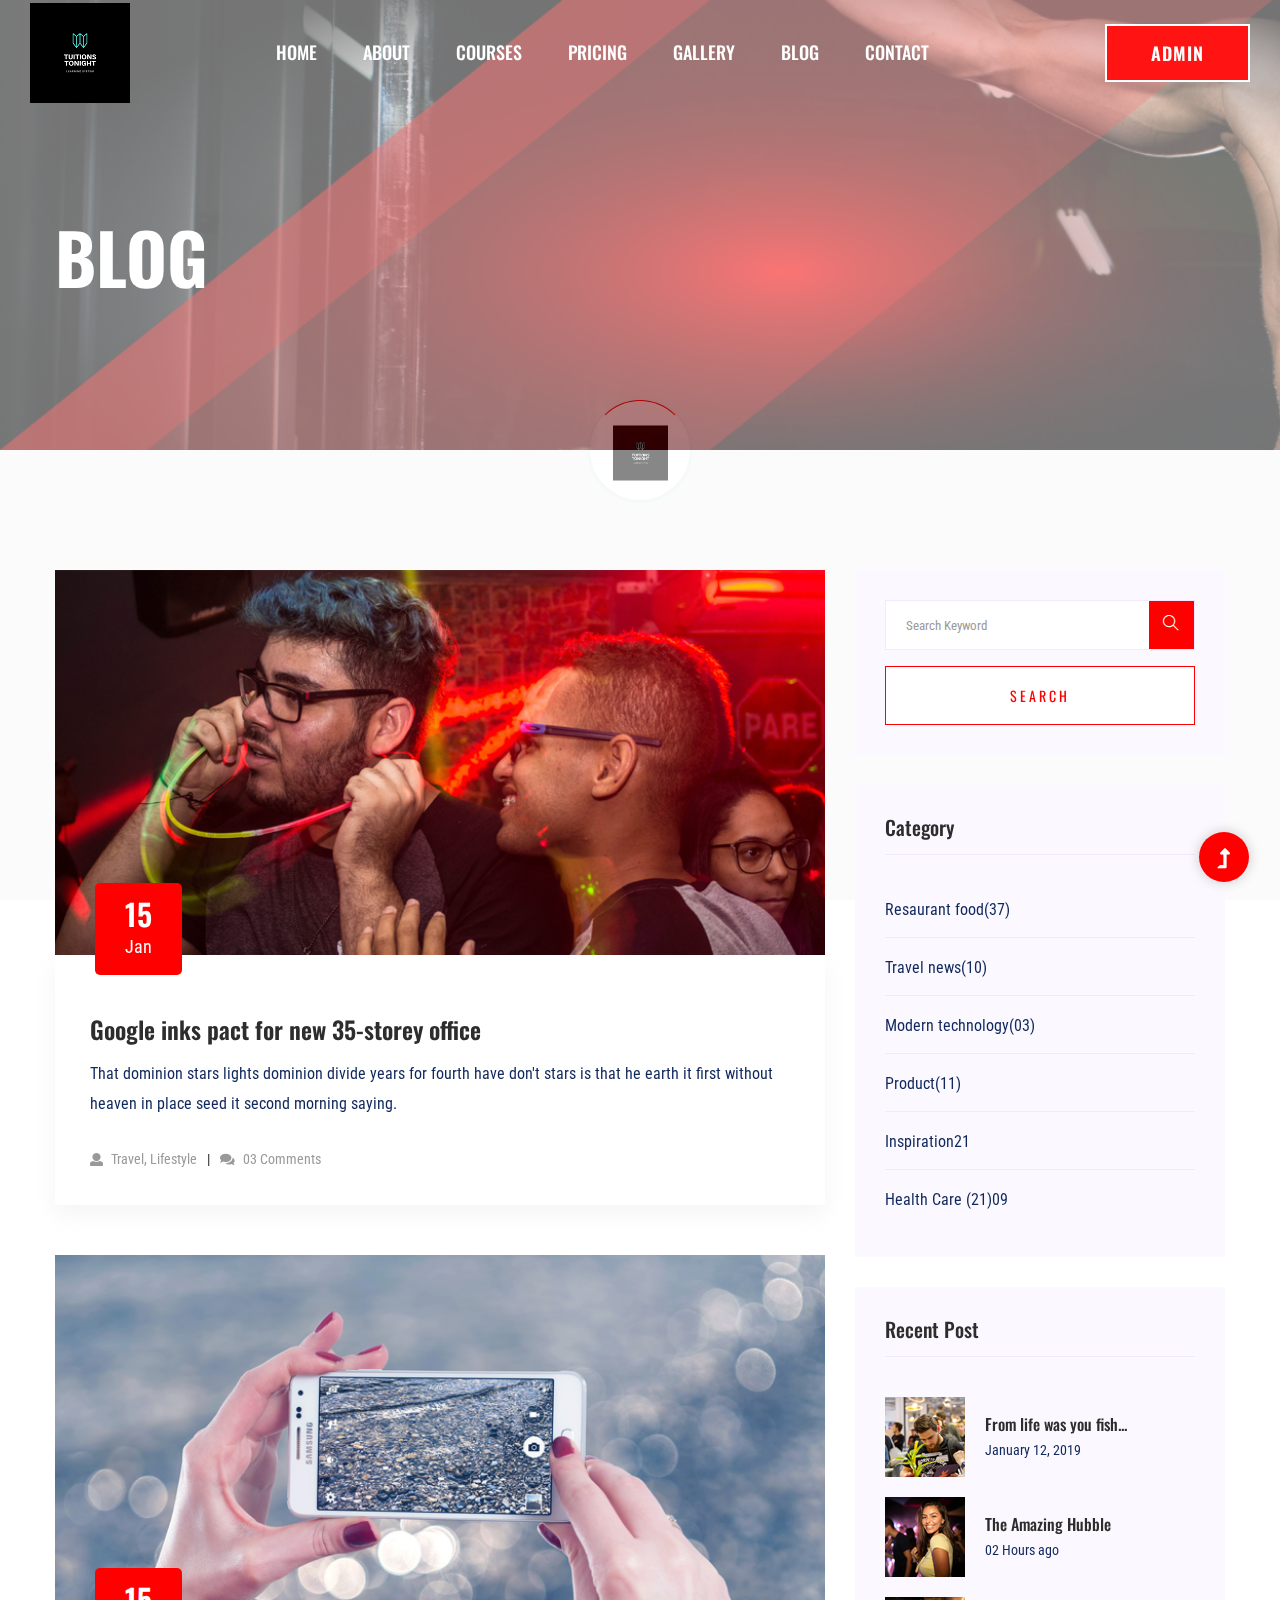
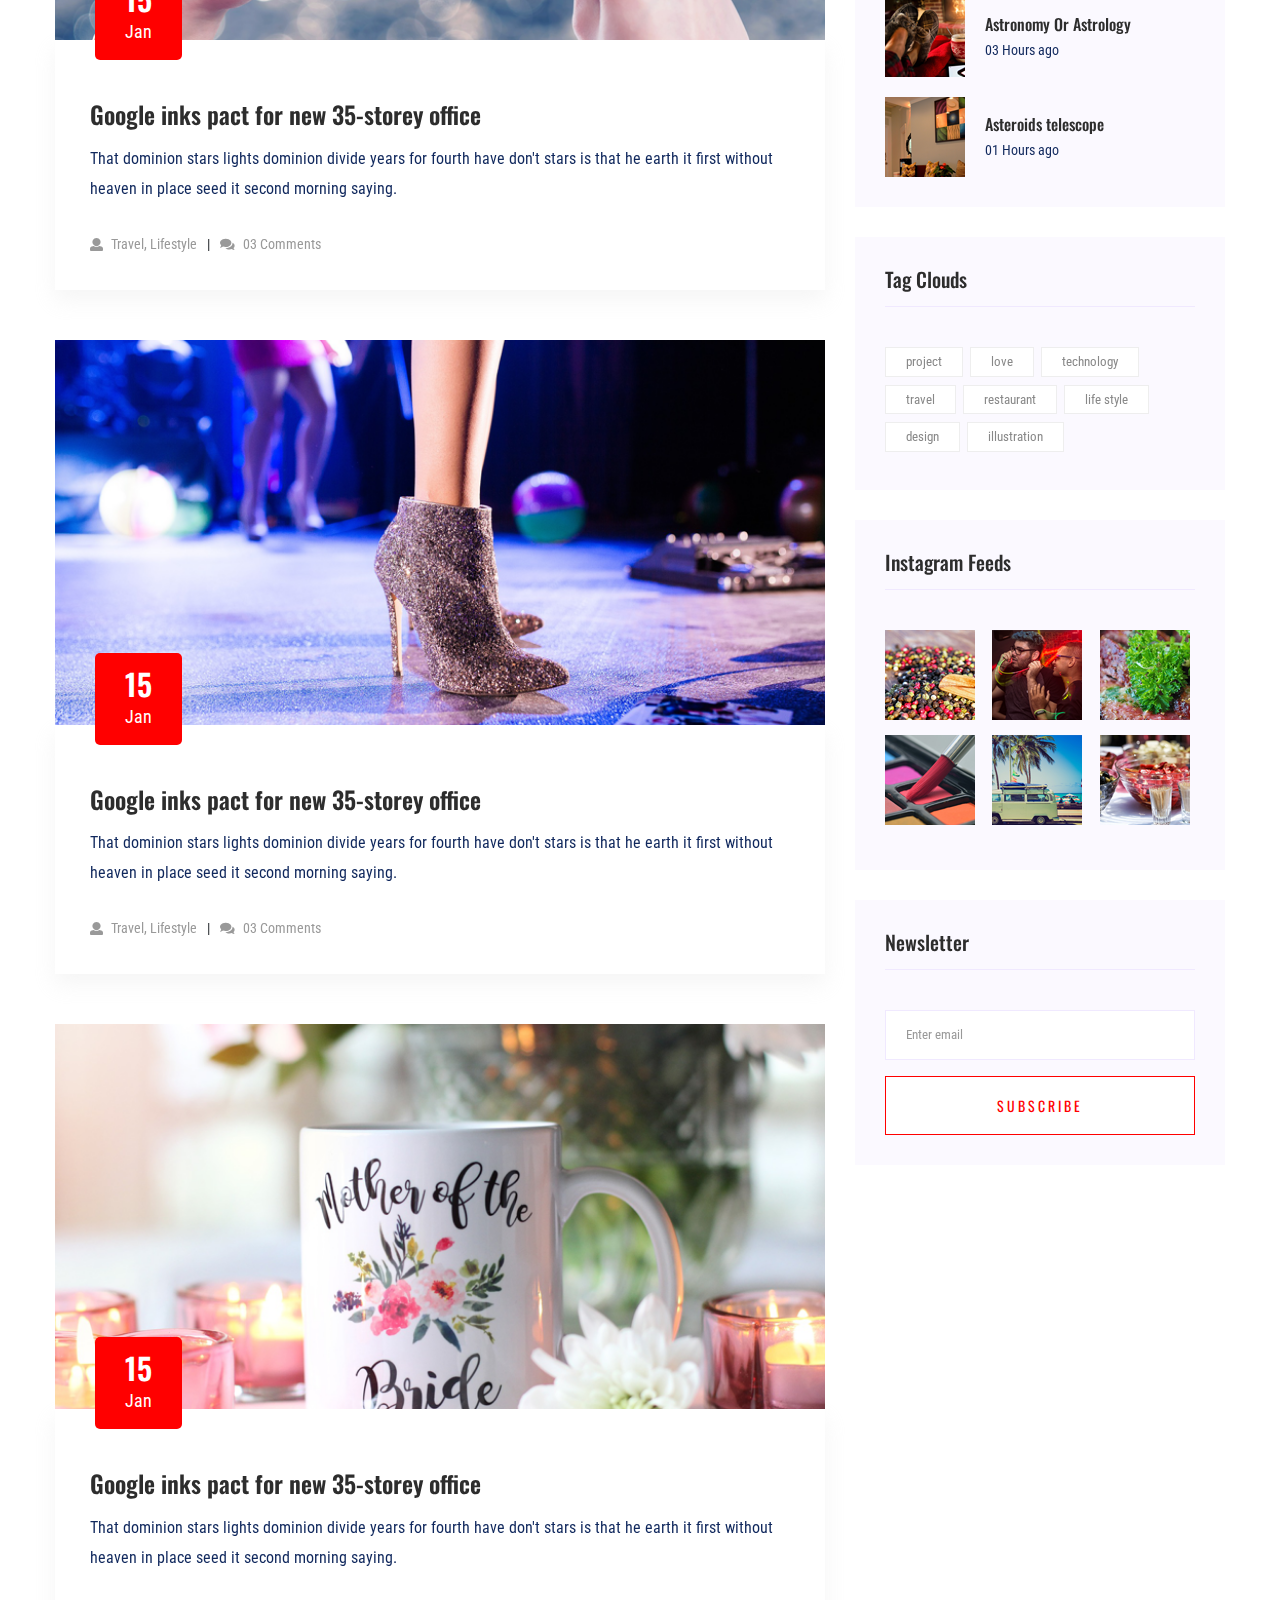
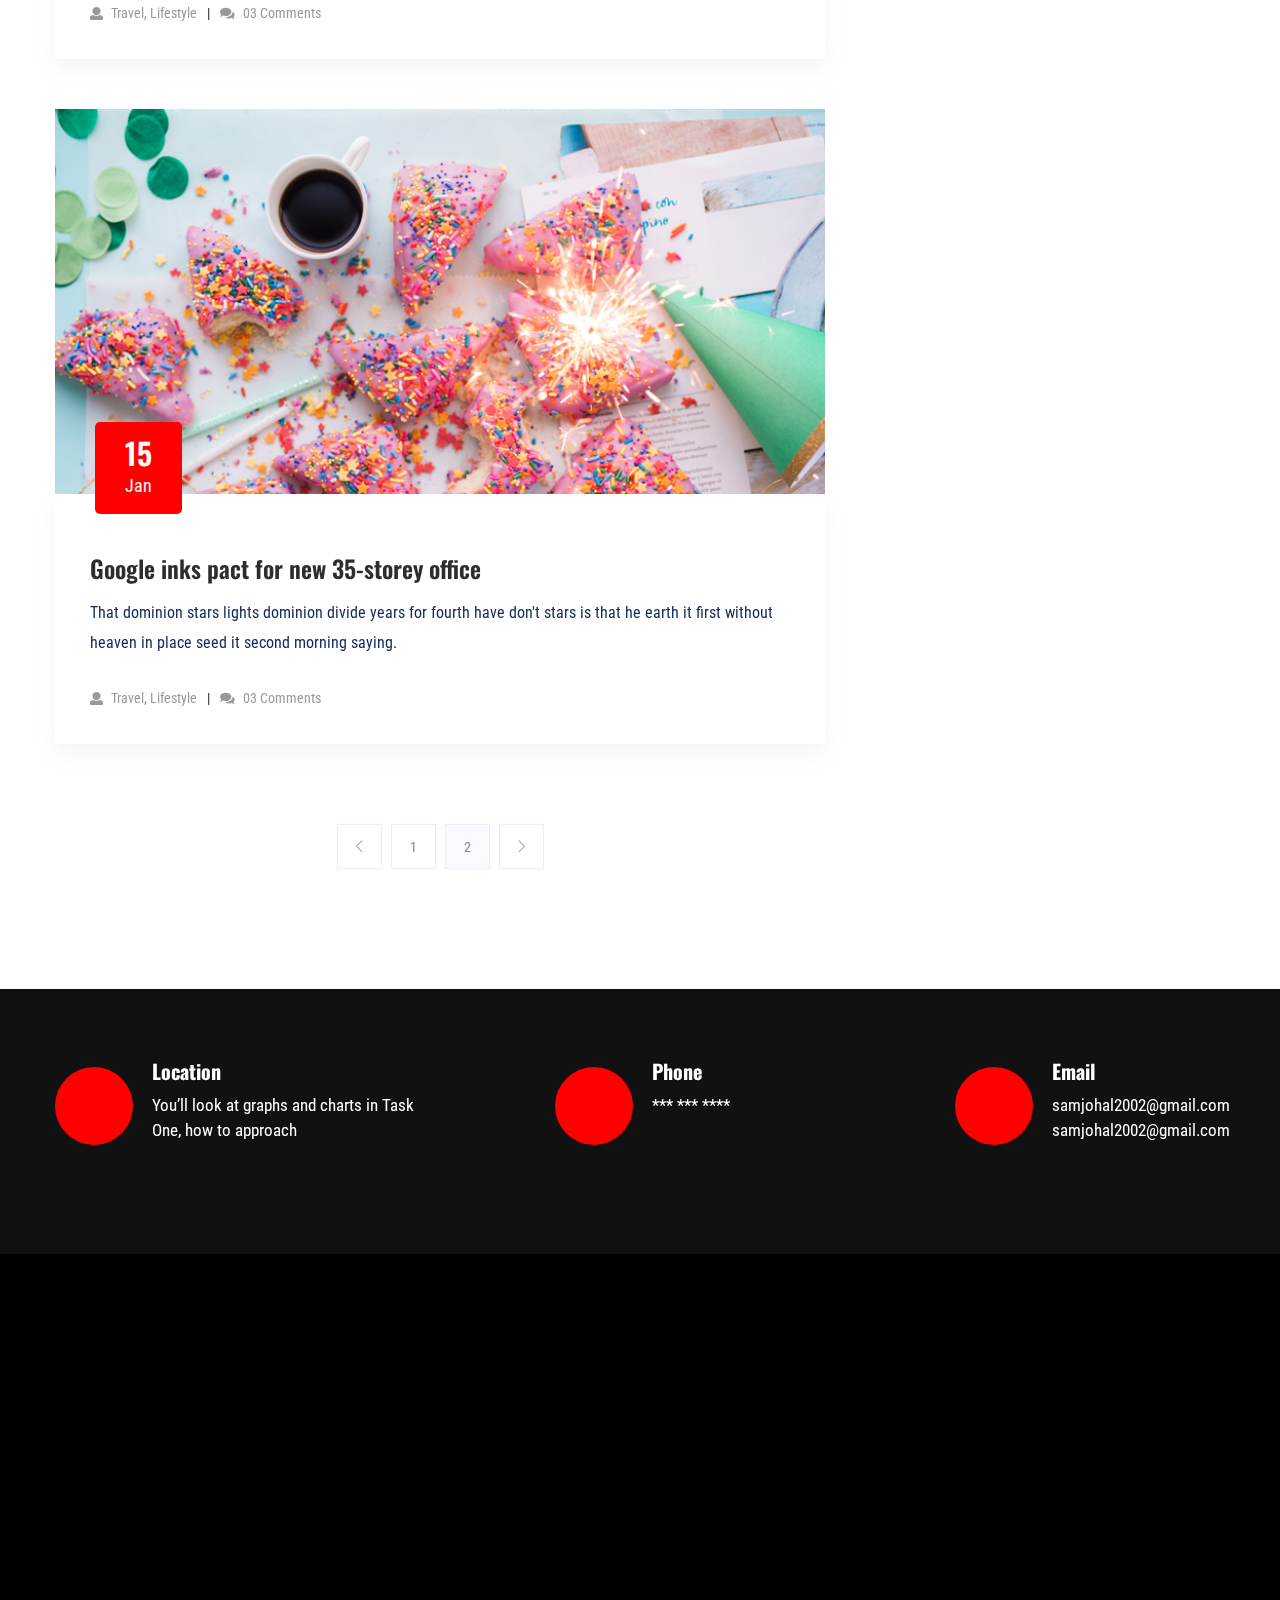
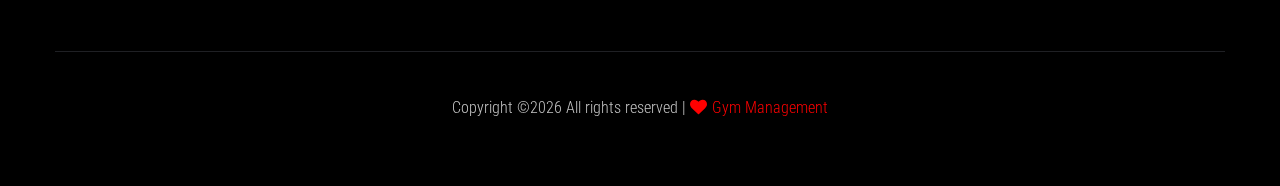
<file: blog.html>
<!doctype html>
<html class="no-js" lang="zxx">
<head>
    <meta charset="utf-8">
    <meta http-equiv="x-ua-compatible" content="ie=edge">
    <title>Gym trainer | Template </title>
    <meta name="description" content="">
    <meta name="viewport" content="width=device-width, initial-scale=1">
    <link rel="shortcut icon" type="image/x-icon" href="assets/img/favicon.ico">

    <!-- CSS here -->
    <link rel="stylesheet" href="assets/css/bootstrap.min.css">
    <link rel="stylesheet" href="assets/css/owl.carousel.min.css">
    <link rel="stylesheet" href="assets/css/slicknav.css">
    <link rel="stylesheet" href="assets/css/animate.min.css">
    <link rel="stylesheet" href="assets/css/magnific-popup.css">
    <link rel="stylesheet" href="assets/css/fontawesome-all.min.css">
    <link rel="stylesheet" href="assets/css/themify-icons.css">
    <link rel="stylesheet" href="assets/css/themify-icons.css">
    <link rel="stylesheet" href="assets/css/slick.css">
    <link rel="stylesheet" href="assets/css/nice-select.css">
    <link rel="stylesheet" href="assets/css/style.css">
    <link rel="stylesheet" href="assets/css/responsive.css">
</head>
<body>
    <!--? Preloader Start -->
    <div id="preloader-active">
        <div class="preloader d-flex align-items-center justify-content-center">
            <div class="preloader-inner position-relative">
                <div class="preloader-circle"></div>
                <div class="preloader-img pere-text">
                    <img src="img/TT.png" alt="">
                </div>
            </div>
        </div>
    </div>
    <!-- Preloader Start -->
    <header>
        <!-- Header Start -->
        <div class="header-area header-transparent">
            <div class="main-header header-sticky">
                <div class="container-fluid">
                    <div class="menu-wrapper d-flex align-items-center justify-content-between">
                        <!-- Logo -->
                        <div class="logo">
                            <a href="index.html"><img src="img/TT.png" alt=""></a>
                        </div>
                        <!-- Main-menu -->
                        <div class="main-menu f-right d-none d-lg-block">
                            <nav>
                                <ul id="navigation">
                                    <li><a href="index.html">Home</a></li>
                                    <li><a href="about.html">About</a></li>
                                    <li><a href="courses.html">Courses</a></li>
                                    <li><a href="pricing.html">Pricing</a></li>
                                    <li><a href="gallery.html">Gallery</a></li>
                                    <li><a href="blog.html">Blog</a>
                                        <ul class="submenu">
                                            <li><a href="blog.html">Blog</a></li>
                                            <li><a href="blog_details.html">Blog Details</a></li>
                                            <li><a href="elements.html">Elements</a></li>
                                        </ul>
                                    </li>
                                    <li><a href="contact.html">Contact</a></li>
                                </ul>
                            </nav>
                        </div>          
                        <!-- Header-btn -->
                        <div class="header-btns d-none d-lg-block f-right">
                           <a href="admin-login.php" class="btn">Admin</a>
                       </div>
                       <!-- Mobile Menu -->
                       <div class="col-12">
                        <div class="mobile_menu d-block d-lg-none"></div>
                    </div>
                </div>
            </div>
        </div>
    </div>
    <!-- Header End -->
</header>
<main>
    <!--? Hero Start -->
    <div class="slider-area2">
        <div class="slider-height2 d-flex align-items-center">
            <div class="container">
                <div class="row">
                    <div class="col-xl-12">
                        <div class="hero-cap hero-cap2 pt-70">
                            <h2>Blog</h2>
                        </div>
                    </div>
                </div>
            </div>
        </div>
    </div>
    <!-- Hero End -->
    <!--? Blog Area Start-->
    <section class="blog_area section-padding">
        <div class="container">
            <div class="row">
                <div class="col-lg-8 mb-5 mb-lg-0">
                    <div class="blog_left_sidebar">
                        <article class="blog_item">
                            <div class="blog_item_img">
                                <img class="card-img rounded-0" src="assets/img/blog/single_blog_1.png" alt="">
                                <a href="#" class="blog_item_date">
                                    <h3>15</h3>
                                    <p>Jan</p>
                                </a>
                            </div>
                            <div class="blog_details">
                                <a class="d-inline-block" href="blog_details.html">
                                    <h2 class="blog-head" style="color: #2d2d2d;">Google inks pact for new 35-storey office</h2>
                                </a>
                                <p>That dominion stars lights dominion divide years for fourth have don't stars is that
                                he earth it first without heaven in place seed it second morning saying.</p>
                                <ul class="blog-info-link">
                                    <li><a href="#"><i class="fa fa-user"></i> Travel, Lifestyle</a></li>
                                    <li><a href="#"><i class="fa fa-comments"></i> 03 Comments</a></li>
                                </ul>
                            </div>
                        </article>
                        <article class="blog_item">
                            <div class="blog_item_img">
                                <img class="card-img rounded-0" src="assets/img/blog/single_blog_2.png" alt="">
                                <a href="#" class="blog_item_date">
                                    <h3>15</h3>
                                    <p>Jan</p>
                                </a>
                            </div>
                            <div class="blog_details">
                                <a class="d-inline-block" href="blog_details.html">
                                    <h2 class="blog-head" style="color: #2d2d2d;">Google inks pact for new 35-storey office</h2>
                                </a>
                                <p>That dominion stars lights dominion divide years for fourth have don't stars is that
                                he earth it first without heaven in place seed it second morning saying.</p>
                                <ul class="blog-info-link">
                                    <li><a href="#"><i class="fa fa-user"></i> Travel, Lifestyle</a></li>
                                    <li><a href="#"><i class="fa fa-comments"></i> 03 Comments</a></li>
                                </ul>
                            </div>
                        </article>
                        <article class="blog_item">
                            <div class="blog_item_img">
                                <img class="card-img rounded-0" src="assets/img/blog/single_blog_3.png" alt="">
                                <a href="#" class="blog_item_date">
                                    <h3>15</h3>
                                    <p>Jan</p>
                                </a>
                            </div>
                            <div class="blog_details">
                                <a class="d-inline-block" href="blog_details.html">
                                    <h2 class="blog-head" style="color: #2d2d2d;">Google inks pact for new 35-storey office</h2>
                                </a>
                                <p>That dominion stars lights dominion divide years for fourth have don't stars is that
                                he earth it first without heaven in place seed it second morning saying.</p>
                                <ul class="blog-info-link">
                                    <li><a href="#"><i class="fa fa-user"></i> Travel, Lifestyle</a></li>
                                    <li><a href="#"><i class="fa fa-comments"></i> 03 Comments</a></li>
                                </ul>
                            </div>
                        </article>
                        <article class="blog_item">
                            <div class="blog_item_img">
                                <img class="card-img rounded-0" src="assets/img/blog/single_blog_4.png" alt="">
                                <a href="#" class="blog_item_date">
                                    <h3>15</h3>
                                    <p>Jan</p>
                                </a>
                            </div>
                            <div class="blog_details">
                                <a class="d-inline-block" href="blog_details.html">
                                    <h2 class="blog-head" style="color: #2d2d2d;">Google inks pact for new 35-storey office</h2>
                                </a>
                                <p>That dominion stars lights dominion divide years for fourth have don't stars is that
                                he earth it first without heaven in place seed it second morning saying.</p>
                                <ul class="blog-info-link">
                                    <li><a href="#"><i class="fa fa-user"></i> Travel, Lifestyle</a></li>
                                    <li><a href="#"><i class="fa fa-comments"></i> 03 Comments</a></li>
                                </ul>
                            </div>
                        </article>
                        <article class="blog_item">
                            <div class="blog_item_img">
                                <img class="card-img rounded-0" src="assets/img/blog/single_blog_5.png" alt="">
                                <a href="#" class="blog_item_date">
                                    <h3>15</h3>
                                    <p>Jan</p>
                                </a>
                            </div>
                            <div class="blog_details">
                                <a class="d-inline-block" href="blog_details.html">
                                    <h2 class="blog-head" style="color: #2d2d2d;">Google inks pact for new 35-storey office</h2>
                                </a>
                                <p>That dominion stars lights dominion divide years for fourth have don't stars is that
                                he earth it first without heaven in place seed it second morning saying.</p>
                                <ul class="blog-info-link">
                                    <li><a href="#"><i class="fa fa-user"></i> Travel, Lifestyle</a></li>
                                    <li><a href="#"><i class="fa fa-comments"></i> 03 Comments</a></li>
                                </ul>
                            </div>
                        </article>
                        <nav class="blog-pagination justify-content-center d-flex">
                            <ul class="pagination">
                                <li class="page-item">
                                    <a href="#" class="page-link" aria-label="Previous">
                                        <i class="ti-angle-left"></i>
                                    </a>
                                </li>
                                <li class="page-item">
                                    <a href="#" class="page-link">1</a>
                                </li>
                                <li class="page-item active">
                                    <a href="#" class="page-link">2</a>
                                </li>
                                <li class="page-item">
                                    <a href="#" class="page-link" aria-label="Next">
                                        <i class="ti-angle-right"></i>
                                    </a>
                                </li>
                            </ul>
                        </nav>
                    </div>
                </div>
                <div class="col-lg-4">
                    <div class="blog_right_sidebar">
                        <aside class="single_sidebar_widget search_widget">
                            <form action="#">
                                <div class="form-group">
                                    <div class="input-group mb-3">
                                        <input type="text" class="form-control" placeholder='Search Keyword'
                                        onfocus="this.placeholder = ''"
                                        onblur="this.placeholder = 'Search Keyword'">
                                        <div class="input-group-append">
                                            <button class="btns" type="button"><i class="ti-search"></i></button>
                                        </div>
                                    </div>
                                </div>
                                <button class="button rounded-0 primary-bg text-white w-100 btn_1 boxed-btn"
                                type="submit">Search</button>
                            </form>
                        </aside>
                        <aside class="single_sidebar_widget post_category_widget">
                            <h4 class="widget_title" style="color: #2d2d2d;">Category</h4>
                            <ul class="list cat-list">
                                <li>
                                    <a href="#" class="d-flex">
                                        <p>Resaurant food</p>
                                        <p>(37)</p>
                                    </a>
                                </li>
                                <li>
                                    <a href="#" class="d-flex">
                                        <p>Travel news</p>
                                        <p>(10)</p>
                                    </a>
                                </li>
                                <li>
                                    <a href="#" class="d-flex">
                                        <p>Modern technology</p>
                                        <p>(03)</p>
                                    </a>
                                </li>
                                <li>
                                    <a href="#" class="d-flex">
                                        <p>Product</p>
                                        <p>(11)</p>
                                    </a>
                                </li>
                                <li>
                                    <a href="#" class="d-flex">
                                        <p>Inspiration</p>
                                        <p>21</p>
                                    </a>
                                </li>
                                <li>
                                    <a href="#" class="d-flex">
                                        <p>Health Care (21)</p>
                                        <p>09</p>
                                    </a>
                                </li>
                            </ul>
                        </aside>
                        <aside class="single_sidebar_widget popular_post_widget">
                            <h3 class="widget_title" style="color: #2d2d2d;">Recent Post</h3>
                            <div class="media post_item">
                                <img src="assets/img/post/post_1.png" alt="post">
                                <div class="media-body">
                                    <a href="blog_details.html">
                                        <h3 style="color: #2d2d2d;">From life was you fish...</h3>
                                    </a>
                                    <p>January 12, 2019</p>
                                </div>
                            </div>
                            <div class="media post_item">
                                <img src="assets/img/post/post_2.png" alt="post">
                                <div class="media-body">
                                    <a href="blog_details.html">
                                        <h3 style="color: #2d2d2d;">The Amazing Hubble</h3>
                                    </a>
                                    <p>02 Hours ago</p>
                                </div>
                            </div>
                            <div class="media post_item">
                                <img src="assets/img/post/post_3.png" alt="post">
                                <div class="media-body">
                                    <a href="blog_details.html">
                                        <h3 style="color: #2d2d2d;">Astronomy Or Astrology</h3>
                                    </a>
                                    <p>03 Hours ago</p>
                                </div>
                            </div>
                            <div class="media post_item">
                                <img src="assets/img/post/post_4.png" alt="post">
                                <div class="media-body">
                                    <a href="blog_details.html">
                                        <h3 style="color: #2d2d2d;">Asteroids telescope</h3>
                                    </a>
                                    <p>01 Hours ago</p>
                                </div>
                            </div>
                        </aside>
                        <aside class="single_sidebar_widget tag_cloud_widget">
                            <h4 class="widget_title" style="color: #2d2d2d;">Tag Clouds</h4>
                            <ul class="list">
                                <li>
                                    <a href="#">project</a>
                                </li>
                                <li>
                                    <a href="#">love</a>
                                </li>
                                <li>
                                    <a href="#">technology</a>
                                </li>
                                <li>
                                    <a href="#">travel</a>
                                </li>
                                <li>
                                    <a href="#">restaurant</a>
                                </li>
                                <li>
                                    <a href="#">life style</a>
                                </li>
                                <li>
                                    <a href="#">design</a>
                                </li>
                                <li>
                                    <a href="#">illustration</a>
                                </li>
                            </ul>
                        </aside>

                        <aside class="single_sidebar_widget instagram_feeds">
                            <h4 class="widget_title" style="color: #2d2d2d;">Instagram Feeds</h4>
                            <ul class="instagram_row flex-wrap">
                                <li>
                                    <a href="#">
                                        <img class="img-fluid" src="assets/img/post/post_5.png" alt="">
                                    </a>
                                </li>
                                <li>
                                    <a href="#">
                                        <img class="img-fluid" src="assets/img/post/post_6.png" alt="">
                                    </a>
                                </li>
                                <li>
                                    <a href="#">
                                        <img class="img-fluid" src="assets/img/post/post_7.png" alt="">
                                    </a>
                                </li>
                                <li>
                                    <a href="#">
                                        <img class="img-fluid" src="assets/img/post/post_8.png" alt="">
                                    </a>
                                </li>
                                <li>
                                    <a href="#">
                                        <img class="img-fluid" src="assets/img/post/post_9.png" alt="">
                                    </a>
                                </li>
                                <li>
                                    <a href="#">
                                        <img class="img-fluid" src="assets/img/post/post_10.png" alt="">
                                    </a>
                                </li>
                            </ul>
                        </aside>
                        <aside class="single_sidebar_widget newsletter_widget">
                            <h4 class="widget_title" style="color: #2d2d2d;">Newsletter</h4>
                            <form action="#">
                                <div class="form-group">
                                    <input type="email" class="form-control" onfocus="this.placeholder = ''"
                                    onblur="this.placeholder = 'Enter email'" placeholder='Enter email' required>
                                </div>
                                <button class="button rounded-0 primary-bg text-white w-100 btn_1 boxed-btn"
                                type="submit">Subscribe</button>
                            </form>
                        </aside>
                    </div>
                </div>
            </div>
        </div>
    </section>
    <!-- Blog Area End -->
    <!-- ? services-area -->
    <section class="services-area">
        <div class="container">
            <div class="row justify-content-between">
                <div class="col-xl-4 col-lg-4 col-md-6 col-sm-8">
                    <div class="single-services mb-40">
                        <div class="features-icon">
                            <img src="assets/img/icon/icon1.svg" alt="">
                        </div>
                        <div class="features-caption">
                            <h3>Location</h3>
                            <p>You’ll look at graphs and charts in Task One, how to approach </p>
                        </div>
                    </div>
                </div>
                <div class="col-xl-3 col-lg-4 col-md-6 col-sm-8">
                    <div class="single-services mb-40">
                        <div class="features-icon">
                            <img src="assets/img/icon/icon2.svg" alt="">
                        </div>
                        <div class="features-caption">
                            <h3>Phone</h3>
                            <p></p>
                            <p>*** *** ****</p>
                        </div>
                    </div>
                </div>
                <div class="col-xl-3 col-lg-4 col-md-6 col-sm-8">
                    <div class="single-services mb-40">
                        <div class="features-icon">
                            <img src="assets/img/icon/icon3.svg" alt="">
                        </div>
                        <div class="features-caption">
                            <h3>Email</h3>
                            <p>samjohal2002@gmail.com</p>
                            <p>samjohal2002@gmail.com</p>
                        </div>
                    </div>
                </div>
            </div>
        </div>
    </section>
</main>
<footer>
    <!--? Footer Start-->
    <div class="footer-area black-bg">
        <div class="container">
            <div class="footer-top footer-padding">
                <!-- Footer Menu -->
                <div class="row">
                    <div class="col-xl-12">
                        <div class="single-footer-caption mb-50 text-center">
                            <!-- logo -->
                            <div class="footer-logo wow fadeInUp" data-wow-duration="1s" data-wow-delay=".2s">
                                <a href="index.html"><img src="img/TT.png" alt=""></a>
                            </div>
                            <!-- Menu -->
                            <!-- Header Start -->
                            <div class="header-area main-header2 wow fadeInUp" data-wow-duration="2s" data-wow-delay=".4s">
                                <div class="main-header main-header2">
                                    <div class="menu-wrapper menu-wrapper2">
                                        <!-- Main-menu -->
                                        <div class="main-menu main-menu2 text-center">
                                            <nav>
                                                <ul>
                                                    <li><a href="index.html">Home</a></li>
                                                    <li><a href="about.html">About</a></li>
                                                    <li><a href="courses.html">Courses</a></li>
                                                    <li><a href="pricing.html">Pricing</a></li>
                                                    <li><a href="gallery.html">Gallery</a></li>
                                                    <li><a href="contact.html">Contact</a></li>
                                                </ul>
                                            </nav>
                                        </div>   
                                    </div>
                                </div>
                            </div>
                            <!-- Header End -->
                            <!-- social -->
                            <!-- <div class="footer-social mt-30 wow fadeInUp" data-wow-duration="3s" data-wow-delay=".8s">
                                <a href="https://www.youtube.com/channel/UCsZydS6Ww6KdeGsYao4lniw"><i class="fab fa-youtube"></i></a>
                                <a href="https://m.facebook.com/TT7.in/"><i class="fab fa-facebook-f"></i></a>
                                <a href="https://www.instagram.com/tuitionstonight/"><i class="fab fa-instagram"></i></a>
                            </div> -->
                        </div>
                    </div>
                </div>
            </div>
            <!-- Footer Bottom -->
            <div class="footer-bottom">
                <div class="row d-flex align-items-center">
                    <div class="col-lg-12">
                        <div class="footer-copy-right text-center">
                            <p><!-- Link back to Colorlib can't be removed. Template is licensed under CC BY 3.0. -->
                              Copyright &copy;<script>document.write(new Date().getFullYear());</script> All rights reserved | <i class="fa fa-heart" aria-hidden="true"></i> <a href="samjohal2002@gmail.com" target="_blank">Gym Management</a>
                              <!-- Link back to Colorlib can't be removed. Template is licensed under CC BY 3.0. --></p>
                          </div>
                      </div>
                  </div>
              </div>
          </div>
      </div>
      <!-- Footer End-->
  </footer>
  <!-- Scroll Up -->
  <div id="back-top" >
    <a title="Go to Top" href="#"> <i class="fas fa-level-up-alt"></i></a>
</div>

<!-- JS here -->

<script src="./assets/js/vendor/modernizr-3.5.0.min.js"></script>
<!-- Jquery, Popper, Bootstrap -->
<script src="./assets/js/vendor/jquery-1.12.4.min.js"></script>
<script src="./assets/js/popper.min.js"></script>
<script src="./assets/js/bootstrap.min.js"></script>
<!-- Jquery Mobile Menu -->
<script src="./assets/js/jquery.slicknav.min.js"></script>

<!-- Jquery Slick , Owl-Carousel Plugins -->
<script src="./assets/js/owl.carousel.min.js"></script>
<script src="./assets/js/slick.min.js"></script>
<!-- One Page, Animated-HeadLin -->
<script src="./assets/js/wow.min.js"></script>
<script src="./assets/js/animated.headline.js"></script>

<!-- Nice-select, sticky -->
<script src="./assets/js/jquery.nice-select.min.js"></script>
<script src="./assets/js/jquery.sticky.js"></script>
<script src="./assets/js/jquery.magnific-popup.js"></script>

<!-- contact js -->
<script src="./assets/js/contact.js"></script>
<script src="./assets/js/jquery.form.js"></script>
<script src="./assets/js/jquery.validate.min.js"></script>
<script src="./assets/js/mail-script.js"></script>
<script src="./assets/js/jquery.ajaxchimp.min.js"></script>

<!-- Jquery Plugins, main Jquery -->	
<script src="./assets/js/plugins.js"></script>
<script src="./assets/js/main.js"></script>

</body>
</html>
</file>
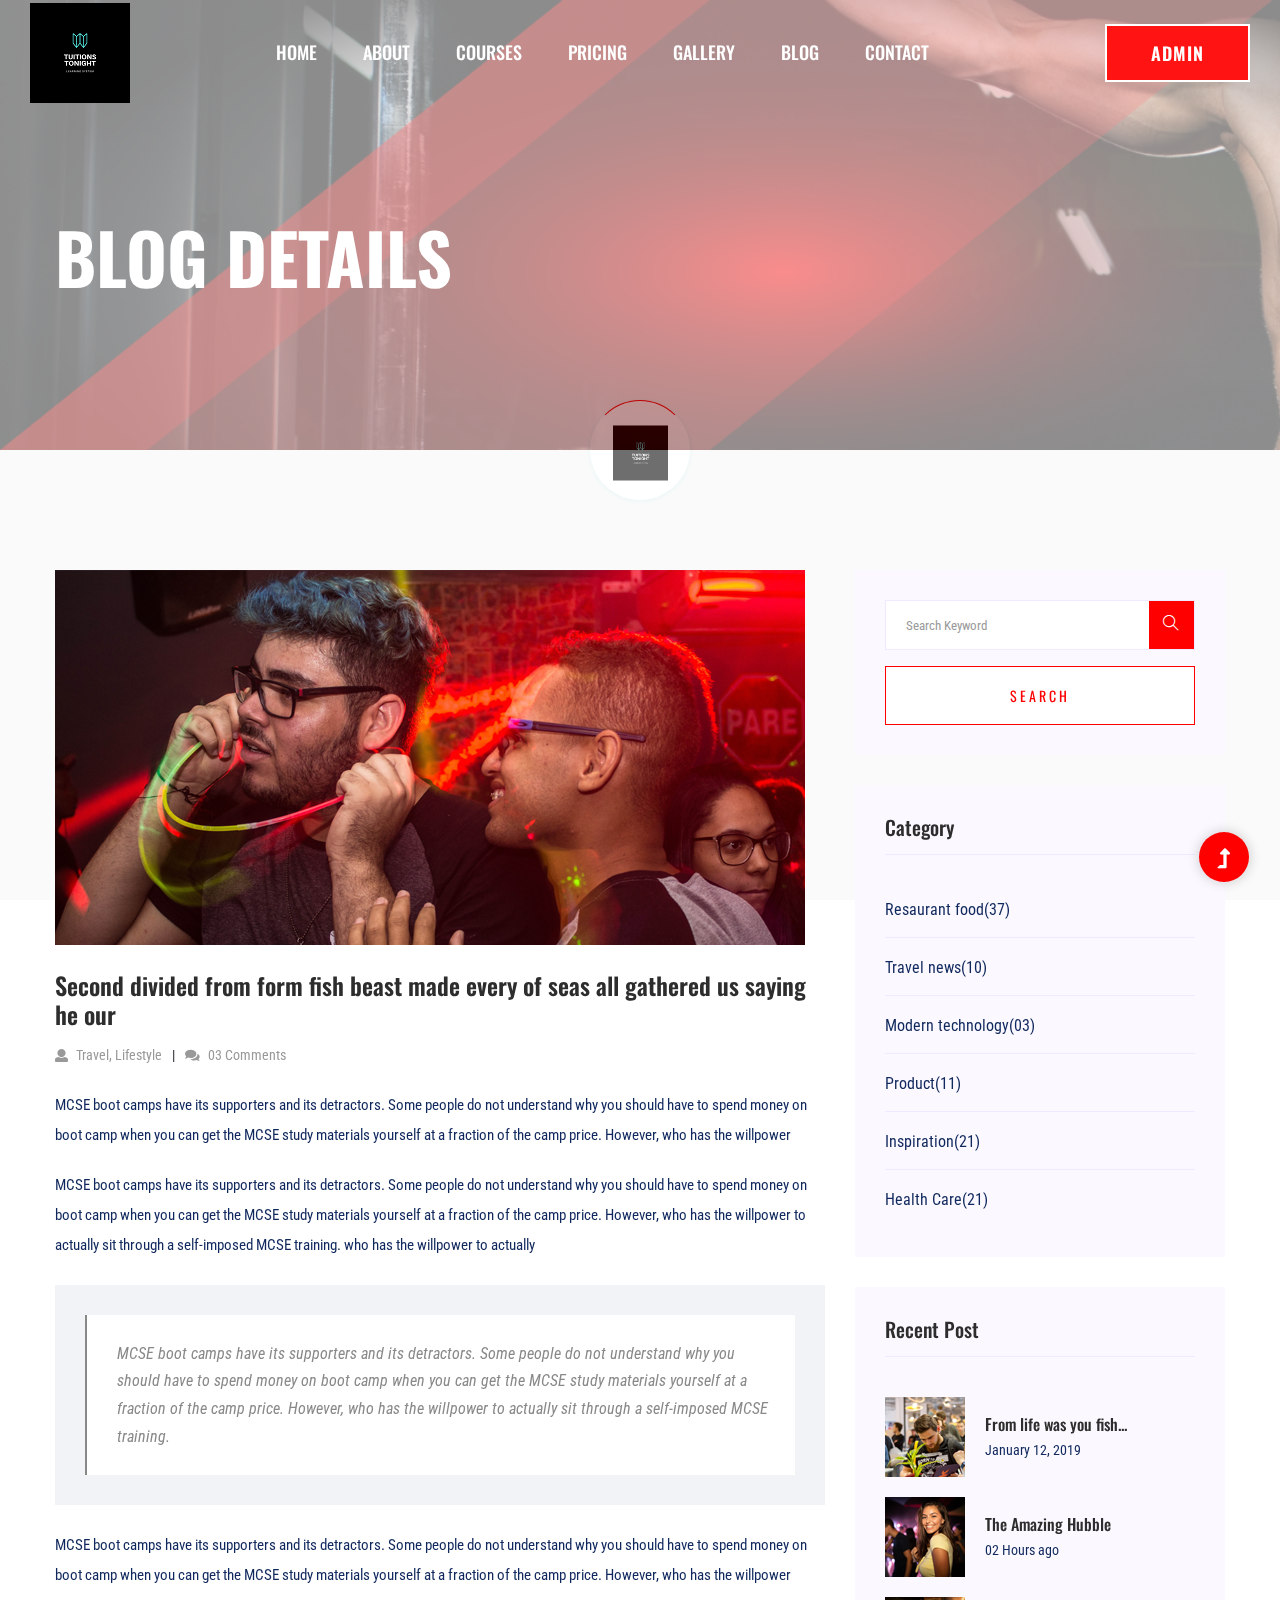
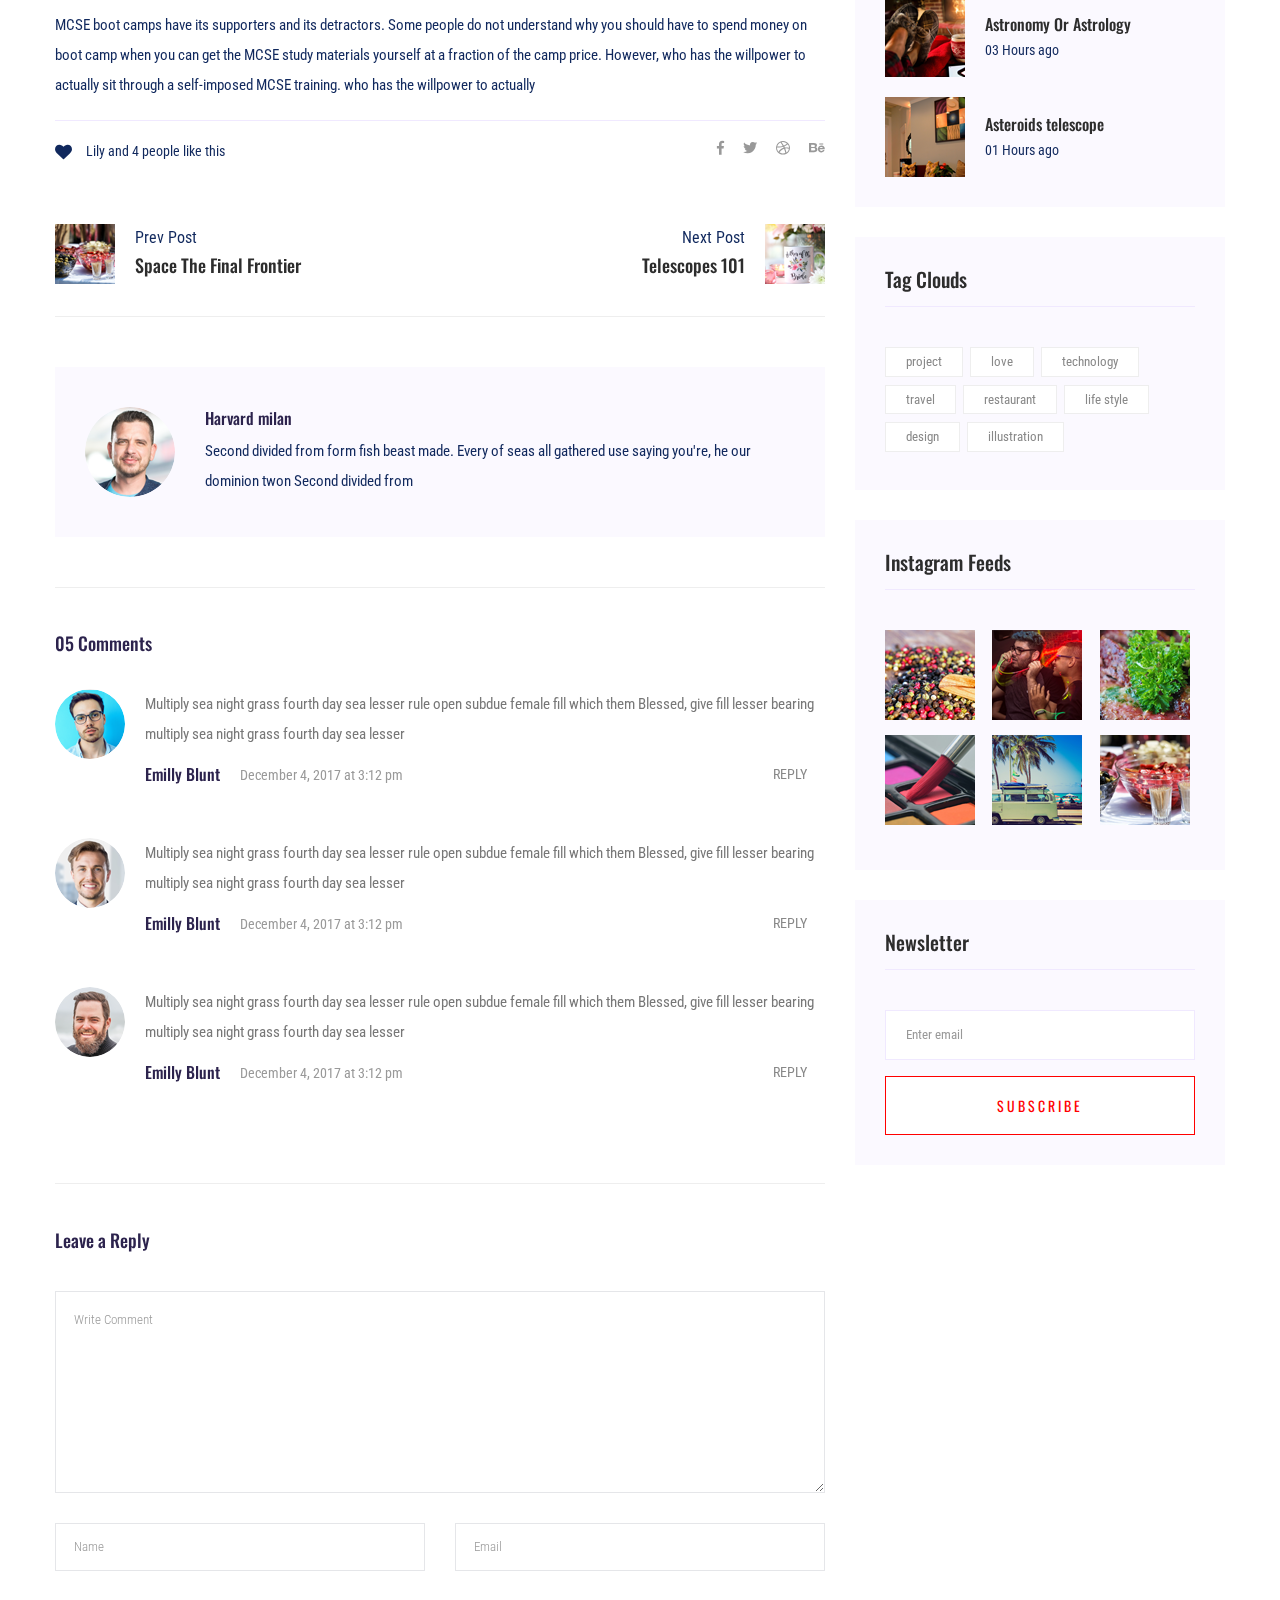
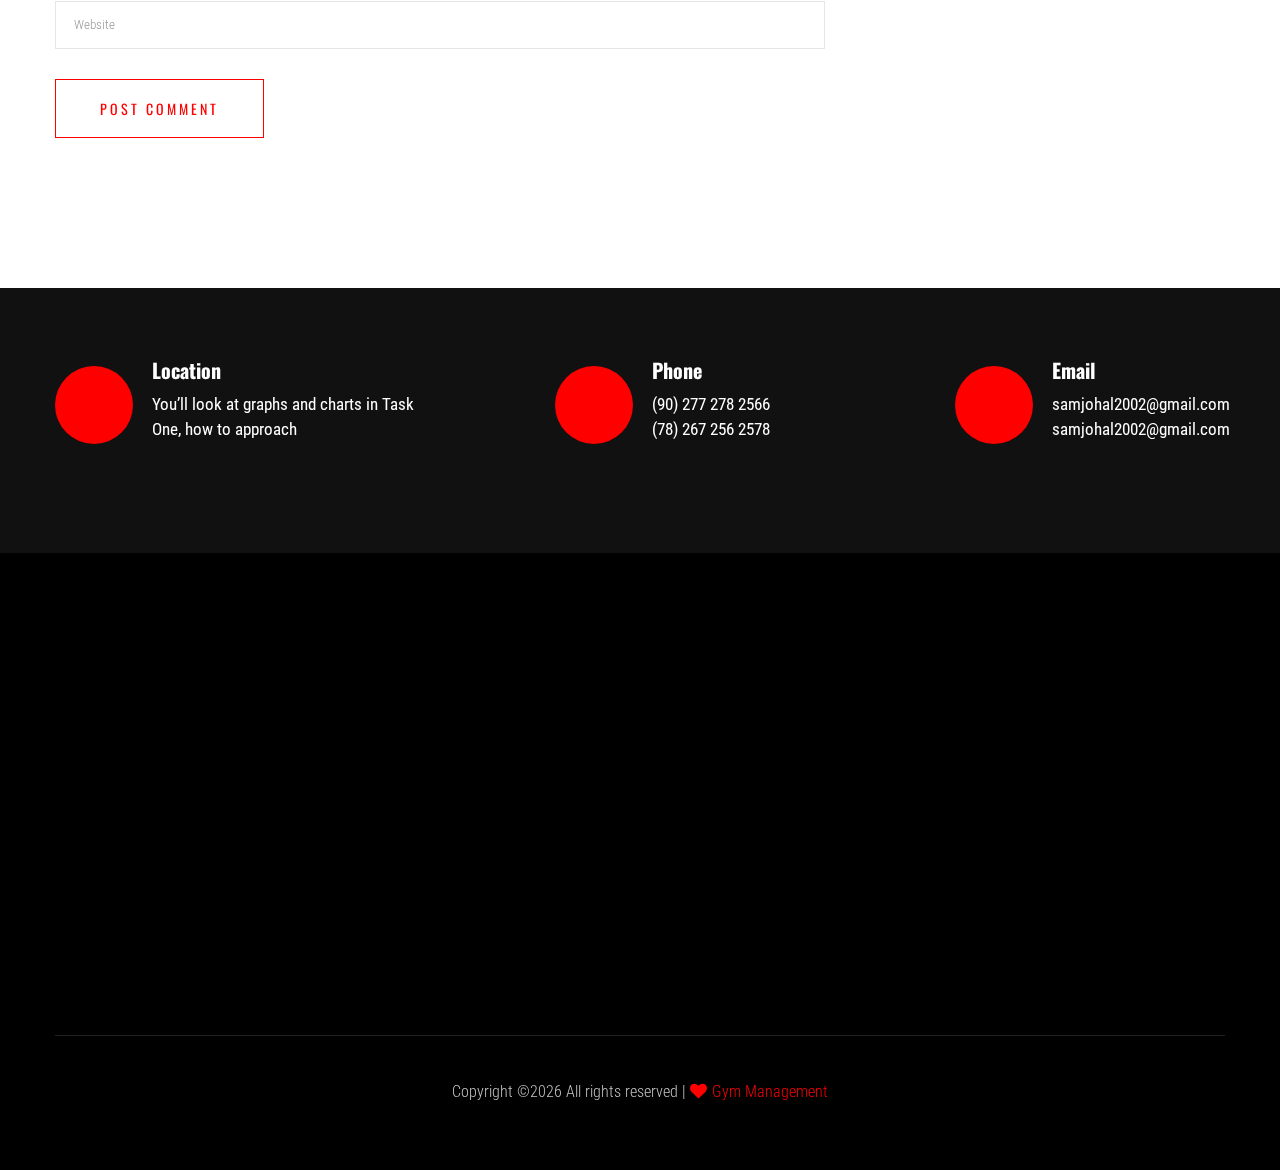
<file: blog_details.html>
<!doctype html>
<html class="no-js" lang="zxx">
<head>
 <meta charset="utf-8">
 <meta http-equiv="x-ua-compatible" content="ie=edge">
 <title>Gym trainer  </title>
 <meta name="description" content="">
 <meta name="viewport" content="width=device-width, initial-scale=1">
 <link rel="shortcut icon" type="image/x-icon" href="assets/img/favicon.ico">

 <!-- CSS here -->
 <link rel="stylesheet" href="assets/css/bootstrap.min.css">
 <link rel="stylesheet" href="assets/css/owl.carousel.min.css">
 <link rel="stylesheet" href="assets/css/slicknav.css">
 <link rel="stylesheet" href="assets/css/animate.min.css">
 <link rel="stylesheet" href="assets/css/magnific-popup.css">
 <link rel="stylesheet" href="assets/css/fontawesome-all.min.css">
 <link rel="stylesheet" href="assets/css/themify-icons.css">
 <link rel="stylesheet" href="assets/css/slick.css">
 <link rel="stylesheet" href="assets/css/nice-select.css">
 <link rel="stylesheet" href="assets/css/style.css">
</head>

<body>
 <!--? Preloader Start -->
 <div id="preloader-active">
  <div class="preloader d-flex align-items-center justify-content-center">
      <div class="preloader-inner position-relative">
          <div class="preloader-circle"></div>
          <div class="preloader-img pere-text">
              <img src="img/TT.png" alt="">
          </div>
      </div>
  </div>
</div>
<!-- Preloader Start -->
<header>
  <!-- Header Start -->
  <div class="header-area header-transparent">
      <div class="main-header header-sticky">
          <div class="container-fluid">
              <div class="menu-wrapper d-flex align-items-center justify-content-between">
                  <!-- Logo -->
                  <div class="logo">
                      <a href="index.html"><img src="img/TT.png" alt=""></a>
                  </div>
                  <!-- Main-menu -->
                  <div class="main-menu f-right d-none d-lg-block">
                      <nav>
                          <ul id="navigation">
                              <li><a href="index.html">Home</a></li>
                              <li><a href="about.html">About</a></li>
                              <li><a href="courses.html">Courses</a></li>
                              <li><a href="pricing.html">Pricing</a></li>
                              <li><a href="gallery.html">Gallery</a></li>
                              <li><a href="blog.html">Blog</a>
                                  <ul class="submenu">
                                      <li><a href="blog.html">Blog</a></li>
                                      <li><a href="blog_details.html">Blog Details</a></li>
                                      <li><a href="elements.html">Elements</a></li>
                                  </ul>
                              </li>
                              <li><a href="contact.html">Contact</a></li>
                          </ul>
                      </nav>
                  </div>          
                  <!-- Header-btn -->
                  <div class="header-btns d-none d-lg-block f-right">
                     <a href="admin-index.php" class="btn">Admin</a>
                 </div>
                 <!-- Mobile Menu -->
                 <div class="col-12">
                  <div class="mobile_menu d-block d-lg-none"></div>
              </div>
          </div>
      </div>
  </div>
</div>
<!-- Header End -->
</header>
<main>
  <!--? Hero Start -->
  <div class="slider-area2">
    <div class="slider-height2 d-flex align-items-center">
      <div class="container">
        <div class="row">
          <div class="col-xl-12">
            <div class="hero-cap hero-cap2 pt-70">
              <h2>Blog Details</h2>
            </div>
          </div>
        </div>
      </div>
    </div>
  </div>
  <!-- Hero End -->
  <!--? Blog Area Start -->
  <section class="blog_area single-post-area section-padding">
   <div class="container">
    <div class="row">
     <div class="col-lg-8 posts-list">
      <div class="single-post">
       <div class="feature-img">
        <img class="img-fluid" src="assets/img/blog/single_blog_1.png" alt="">
      </div>
      <div class="blog_details">
        <h2 style="color: #2d2d2d;">Second divided from form fish beast made every of seas
         all gathered us saying he our
       </h2>
       <ul class="blog-info-link mt-3 mb-4">
         <li><a href="#"><i class="fa fa-user"></i> Travel, Lifestyle</a></li>
         <li><a href="#"><i class="fa fa-comments"></i> 03 Comments</a></li>
       </ul>
       <p class="excert">
         MCSE boot camps have its supporters and its detractors. Some people do not understand why you
         should have to spend money on boot camp when you can get the MCSE study materials yourself at a
         fraction of the camp price. However, who has the willpower
       </p>
       <p>
         MCSE boot camps have its supporters and its detractors. Some people do not understand why you
         should have to spend money on boot camp when you can get the MCSE study materials yourself at a
         fraction of the camp price. However, who has the willpower to actually sit through a
         self-imposed MCSE training. who has the willpower to actually
       </p>
       <div class="quote-wrapper">
         <div class="quotes">
          MCSE boot camps have its supporters and its detractors. Some people do not understand why you
          should have to spend money on boot camp when you can get the MCSE study materials yourself at
          a fraction of the camp price. However, who has the willpower to actually sit through a
          self-imposed MCSE training.
        </div>
      </div>
      <p>
       MCSE boot camps have its supporters and its detractors. Some people do not understand why you
       should have to spend money on boot camp when you can get the MCSE study materials yourself at a
       fraction of the camp price. However, who has the willpower
     </p>
     <p>
       MCSE boot camps have its supporters and its detractors. Some people do not understand why you
       should have to spend money on boot camp when you can get the MCSE study materials yourself at a
       fraction of the camp price. However, who has the willpower to actually sit through a
       self-imposed MCSE training. who has the willpower to actually
     </p>
   </div>
 </div>
 <div class="navigation-top">
   <div class="d-sm-flex justify-content-between text-center">
    <p class="like-info"><span class="align-middle"><i class="fa fa-heart"></i></span> Lily and 4
    people like this</p>
    <div class="col-sm-4 text-center my-2 my-sm-0">
     <!-- <p class="comment-count"><span class="align-middle"><i class="fa fa-comment"></i></span> 06 Comments</p> -->
   </div>
   <ul class="social-icons">
     <li><a href="https://www.facebook.com/sai4ull"><i class="fab fa-facebook-f"></i></a></li>
     <li><a href="#"><i class="fab fa-twitter"></i></a></li>
     <li><a href="#"><i class="fab fa-dribbble"></i></a></li>
     <li><a href="#"><i class="fab fa-behance"></i></a></li>
   </ul>
 </div>
 <div class="navigation-area">
  <div class="row">
   <div
   class="col-lg-6 col-md-6 col-12 nav-left flex-row d-flex justify-content-start align-items-center">
   <div class="thumb">
     <a href="#">
      <img class="img-fluid" src="assets/img/post/preview.png" alt="">
    </a>
  </div>
  <div class="arrow">
   <a href="#">
    <span class="lnr text-white ti-arrow-left"></span>
  </a>
</div>
<div class="detials">
 <p>Prev Post</p>
 <a href="#">
  <h4 style="color: #2d2d2d;">Space The Final Frontier</h4>
</a>
</div>
</div>
<div
class="col-lg-6 col-md-6 col-12 nav-right flex-row d-flex justify-content-end align-items-center">
<div class="detials">
 <p>Next Post</p>
 <a href="#">
  <h4 style="color: #2d2d2d;">Telescopes 101</h4>
</a>
</div>
<div class="arrow">
 <a href="#">
  <span class="lnr text-white ti-arrow-right"></span>
</a>
</div>
<div class="thumb">
 <a href="#">
  <img class="img-fluid" src="assets/img/post/next.png" alt="">
</a>
</div>
</div>
</div>
</div>
</div>
<div class="blog-author">
 <div class="media align-items-center">
  <img src="assets/img/blog/author.png" alt="">
  <div class="media-body">
   <a href="#">
    <h4>Harvard milan</h4>
  </a>
  <p>Second divided from form fish beast made. Every of seas all gathered use saying you're, he
  our dominion twon Second divided from</p>
</div>
</div>
</div>
<div class="comments-area">
 <h4>05 Comments</h4>
 <div class="comment-list">
  <div class="single-comment justify-content-between d-flex">
   <div class="user justify-content-between d-flex">
    <div class="thumb">
     <img src="assets/img/comment/comment_1.png" alt="">
   </div>
   <div class="desc">
     <p class="comment">
      Multiply sea night grass fourth day sea lesser rule open subdue female fill which them
      Blessed, give fill lesser bearing multiply sea night grass fourth day sea lesser
    </p>
    <div class="d-flex justify-content-between">
      <div class="d-flex align-items-center">
       <h5>
        <a href="#">Emilly Blunt</a>
      </h5>
      <p class="date">December 4, 2017 at 3:12 pm </p>
    </div>
    <div class="reply-btn">
     <a href="#" class="btn-reply text-uppercase">reply</a>
   </div>
 </div>
</div>
</div>
</div>
</div>
<div class="comment-list">
  <div class="single-comment justify-content-between d-flex">
   <div class="user justify-content-between d-flex">
    <div class="thumb">
     <img src="assets/img/comment/comment_2.png" alt="">
   </div>
   <div class="desc">
     <p class="comment">
      Multiply sea night grass fourth day sea lesser rule open subdue female fill which them
      Blessed, give fill lesser bearing multiply sea night grass fourth day sea lesser
    </p>
    <div class="d-flex justify-content-between">
      <div class="d-flex align-items-center">
       <h5>
        <a href="#">Emilly Blunt</a>
      </h5>
      <p class="date">December 4, 2017 at 3:12 pm </p>
    </div>
    <div class="reply-btn">
     <a href="#" class="btn-reply text-uppercase">reply</a>
   </div>
 </div>
</div>
</div>
</div>
</div>
<div class="comment-list">
  <div class="single-comment justify-content-between d-flex">
   <div class="user justify-content-between d-flex">
    <div class="thumb">
     <img src="assets/img/comment/comment_3.png" alt="">
   </div>
   <div class="desc">
     <p class="comment">
      Multiply sea night grass fourth day sea lesser rule open subdue female fill which them
      Blessed, give fill lesser bearing multiply sea night grass fourth day sea lesser
    </p>
    <div class="d-flex justify-content-between">
      <div class="d-flex align-items-center">
       <h5>
        <a href="#">Emilly Blunt</a>
      </h5>
      <p class="date">December 4, 2017 at 3:12 pm </p>
    </div>
    <div class="reply-btn">
     <a href="#" class="btn-reply text-uppercase">reply</a>
   </div>
 </div>
</div>
</div>
</div>
</div>
</div>
<div class="comment-form">
 <h4>Leave a Reply</h4>
 <form class="form-contact comment_form" action="#" id="commentForm">
  <div class="row">
   <div class="col-12">
    <div class="form-group">
     <textarea class="form-control w-100" name="comment" id="comment" cols="30" rows="9"
     placeholder="Write Comment"></textarea>
   </div>
 </div>
 <div class="col-sm-6">
  <div class="form-group">
   <input class="form-control" name="name" id="name" type="text" placeholder="Name">
 </div>
</div>
<div class="col-sm-6">
  <div class="form-group">
   <input class="form-control" name="email" id="email" type="email" placeholder="Email">
 </div>
</div>
<div class="col-12">
  <div class="form-group">
   <input class="form-control" name="website" id="website" type="text" placeholder="Website">
 </div>
</div>
</div>
<div class="form-group">
 <button type="submit" class="button button-contactForm btn_1 boxed-btn">Post Comment</button>
</div>
</form>
</div>
</div>
<div class="col-lg-4">
  <div class="blog_right_sidebar">
   <aside class="single_sidebar_widget search_widget">
    <form action="#">
     <div class="form-group">
      <div class="input-group mb-3">
       <input type="text" class="form-control" placeholder='Search Keyword'
       onfocus="this.placeholder = ''" onblur="this.placeholder = 'Search Keyword'">
       <div class="input-group-append">
        <button class="btns" type="button"><i class="ti-search"></i></button>
      </div>
    </div>
  </div>
  <button class="button rounded-0 primary-bg text-white w-100 btn_1 boxed-btn"
  type="submit">Search</button>
</form>
</aside>
<aside class="single_sidebar_widget post_category_widget">
  <h4 class="widget_title" style="color: #2d2d2d;">Category</h4>
  <ul class="list cat-list">
   <li>
    <a href="#" class="d-flex">
     <p>Resaurant food</p>
     <p>(37)</p>
   </a>
 </li>
 <li>
  <a href="#" class="d-flex">
   <p>Travel news</p>
   <p>(10)</p>
 </a>
</li>
<li>
  <a href="#" class="d-flex">
   <p>Modern technology</p>
   <p>(03)</p>
 </a>
</li>
<li>
  <a href="#" class="d-flex">
   <p>Product</p>
   <p>(11)</p>
 </a>
</li>
<li>
  <a href="#" class="d-flex">
   <p>Inspiration</p>
   <p>(21)</p>
 </a>
</li>
<li>
  <a href="#" class="d-flex">
   <p>Health Care</p>
   <p>(21)</p>
 </a>
</li>
</ul>
</aside>
<aside class="single_sidebar_widget popular_post_widget">
  <h3 class="widget_title" style="color: #2d2d2d;">Recent Post</h3>
  <div class="media post_item">
   <img src="assets/img/post/post_1.png" alt="post">
   <div class="media-body">
    <a href="blog_details.html">
     <h3 style="color: #2d2d2d;">From life was you fish...</h3>
   </a>
   <p>January 12, 2019</p>
 </div>
</div>
<div class="media post_item">
 <img src="assets/img/post/post_2.png" alt="post">
 <div class="media-body">
  <a href="blog_details.html">
   <h3 style="color: #2d2d2d;">The Amazing Hubble</h3>
 </a>
 <p>02 Hours ago</p>
</div>
</div>
<div class="media post_item">
 <img src="assets/img/post/post_3.png" alt="post">
 <div class="media-body">
  <a href="blog_details.html">
   <h3 style="color: #2d2d2d;">Astronomy Or Astrology</h3>
 </a>
 <p>03 Hours ago</p>
</div>
</div>
<div class="media post_item">
 <img src="assets/img/post/post_4.png" alt="post">
 <div class="media-body">
  <a href="blog_details.html">
   <h3 style="color: #2d2d2d;">Asteroids telescope</h3>
 </a>
 <p>01 Hours ago</p>
</div>
</div>
</aside>
<aside class="single_sidebar_widget tag_cloud_widget">
  <h4 class="widget_title" style="color: #2d2d2d;">Tag Clouds</h4>
  <ul class="list">
   <li>
    <a href="#">project</a>
  </li>
  <li>
    <a href="#">love</a>
  </li>
  <li>
    <a href="#">technology</a>
  </li>
  <li>
    <a href="#">travel</a>
  </li>
  <li>
    <a href="#">restaurant</a>
  </li>
  <li>
    <a href="#">life style</a>
  </li>
  <li>
    <a href="#">design</a>
  </li>
  <li>
    <a href="#">illustration</a>
  </li>
</ul>
</aside>
<aside class="single_sidebar_widget instagram_feeds">
  <h4 class="widget_title" style="color: #2d2d2d;">Instagram Feeds</h4>
  <ul class="instagram_row flex-wrap">
   <li>
    <a href="#">
     <img class="img-fluid" src="assets/img/post/post_5.png" alt="">
   </a>
 </li>
 <li>
  <a href="#">
   <img class="img-fluid" src="assets/img/post/post_6.png" alt="">
 </a>
</li>
<li>
  <a href="#">
   <img class="img-fluid" src="assets/img/post/post_7.png" alt="">
 </a>
</li>
<li>
  <a href="#">
   <img class="img-fluid" src="assets/img/post/post_8.png" alt="">
 </a>
</li>
<li>
  <a href="#">
   <img class="img-fluid" src="assets/img/post/post_9.png" alt="">
 </a>
</li>
<li>
  <a href="#">
   <img class="img-fluid" src="assets/img/post/post_10.png" alt="">
 </a>
</li>
</ul>
</aside>
<aside class="single_sidebar_widget newsletter_widget">
  <h4 class="widget_title" style="color: #2d2d2d;">Newsletter</h4>
  <form action="#">
   <div class="form-group">
    <input type="email" class="form-control" onfocus="this.placeholder = ''"
    onblur="this.placeholder = 'Enter email'" placeholder='Enter email' required>
  </div>
  <button class="button rounded-0 primary-bg text-white w-100 btn_1 boxed-btn"
  type="submit">Subscribe</button>
</form>
</aside>
</div>
</div>
</div>
</div>
</section>
<!-- Blog Area End -->
<!-- ? services-area -->
<section class="services-area">
 <div class="container">
   <div class="row justify-content-between">
    <div class="col-xl-4 col-lg-4 col-md-6 col-sm-8">
     <div class="single-services mb-40">
       <div class="features-icon">
        <img src="assets/img/icon/icon1.svg" alt="">
      </div>
      <div class="features-caption">
        <h3>Location</h3>
        <p>You’ll look at graphs and charts in Task One, how to approach </p>
      </div>
    </div>
  </div>
  <div class="col-xl-3 col-lg-4 col-md-6 col-sm-8">
   <div class="single-services mb-40">
     <div class="features-icon">
      <img src="assets/img/icon/icon2.svg" alt="">
    </div>
    <div class="features-caption">
      <h3>Phone</h3>
      <p>(90) 277 278 2566</p>
      <p>  (78) 267 256 2578</p>
    </div>
  </div>
</div>
<div class="col-xl-3 col-lg-4 col-md-6 col-sm-8">
 <div class="single-services mb-40">
   <div class="features-icon">
    <img src="assets/img/icon/icon3.svg" alt="">
  </div>
  <div class="features-caption">
    <h3>Email</h3>
    <p>samjohal2002@gmail.com</p>
    <p>samjohal2002@gmail.com</p>
  </div>
</div>
</div>
</div>
</div>
</section>
</main>
<footer>
  <!--? Footer Start-->
  <div class="footer-area black-bg">
    <div class="container">
      <div class="footer-top footer-padding">
        <!-- Footer Menu -->
        <div class="row">
          <div class="col-xl-12">
            <div class="single-footer-caption mb-50 text-center">
              <!-- logo -->
              <div class="footer-logo wow fadeInUp" data-wow-duration="1s" data-wow-delay=".2s">
                <a href="index.html"><img src="img/TT.png" alt=""></a>
              </div>
              <!-- Menu -->
              <!-- Header Start -->
              <div class="header-area main-header2 wow fadeInUp" data-wow-duration="2s" data-wow-delay=".4s">
                <div class="main-header main-header2">
                  <div class="menu-wrapper menu-wrapper2">
                    <!-- Main-menu -->
                    <div class="main-menu main-menu2 text-center">
                      <nav>
                        <ul>
                          <li><a href="index.html">Home</a></li>
                          <li><a href="about.html">About</a></li>
                          <li><a href="courses.html">Courses</a></li>
                          <li><a href="pricing.html">Pricing</a></li>
                          <li><a href="gallery.html">Gallery</a></li>
                          <li><a href="contact.html">Contact</a></li>
                        </ul>
                      </nav>
                    </div>   
                  </div>
                </div>
              </div>
              <!-- Header End -->
              <!-- social -->
              <div class="footer-social mt-30 wow fadeInUp" data-wow-duration="3s" data-wow-delay=".8s">
                <a href=""><i class="fab fa-youtube"></i></a>
                <a href=""></i></a>
                <a href=""><i class="fab fa-instagram"></i></a>
            </div>
            </div>
          </div>
        </div>
      </div>
      <!-- Footer Bottom -->
      <div class="footer-bottom">
        <div class="row d-flex align-items-center">
          <div class="col-lg-12">
            <div class="footer-copy-right text-center">
              <p><!-- Link back to Colorlib can't be removed. Template is licensed under CC BY 3.0. -->
                Copyright &copy;<script>document.write(new Date().getFullYear());</script> All rights reserved | <i class="fa fa-heart" aria-hidden="true"></i> <a href="samjohal2002@gmail.com" target="_blank">Gym Management</a>
                <!-- Link back to Colorlib can't be removed. Template is licensed under CC BY 3.0. --></p>
              </div>
            </div>
          </div>
        </div>
      </div>
    </div>
    <!-- Footer End-->
  </footer>
  <!-- Scroll Up -->
  <div id="back-top" >
   <a title="Go to Top" href="#"> <i class="fas fa-level-up-alt"></i></a>
 </div>

 <!-- JS here -->
 
 <script src="./assets/js/vendor/modernizr-3.5.0.min.js"></script>
 <!-- Jquery, Popper, Bootstrap -->
 <script src="./assets/js/vendor/jquery-1.12.4.min.js"></script>
 <script src="./assets/js/popper.min.js"></script>
 <script src="./assets/js/bootstrap.min.js"></script>
 <!-- Jquery Mobile Menu -->
 <script src="./assets/js/jquery.slicknav.min.js"></script>

 <!-- Jquery Slick , Owl-Carousel Plugins -->
 <script src="./assets/js/owl.carousel.min.js"></script>
 <script src="./assets/js/slick.min.js"></script>

 <!-- One Page, Animated-HeadLin -->
 <script src="./assets/js/wow.min.js"></script>
 <script src="./assets/js/animated.headline.js"></script>
 <script src="./assets/js/jquery.magnific-popup.js"></script>

 <!-- Nice-select, sticky -->
 <script src="./assets/js/jquery.nice-select.min.js"></script>
 <script src="./assets/js/jquery.sticky.js"></script>
 
 <!-- contact js -->
 <script src="./assets/js/contact.js"></script>
 <script src="./assets/js/jquery.form.js"></script>
 <script src="./assets/js/jquery.validate.min.js"></script>
 <script src="./assets/js/mail-script.js"></script>
 <script src="./assets/js/jquery.ajaxchimp.min.js"></script>
 
 <!-- Jquery Plugins, main Jquery -->	
 <script src="./assets/js/plugins.js"></script>
 <script src="./assets/js/main.js"></script>

</body>
</html>
</file>
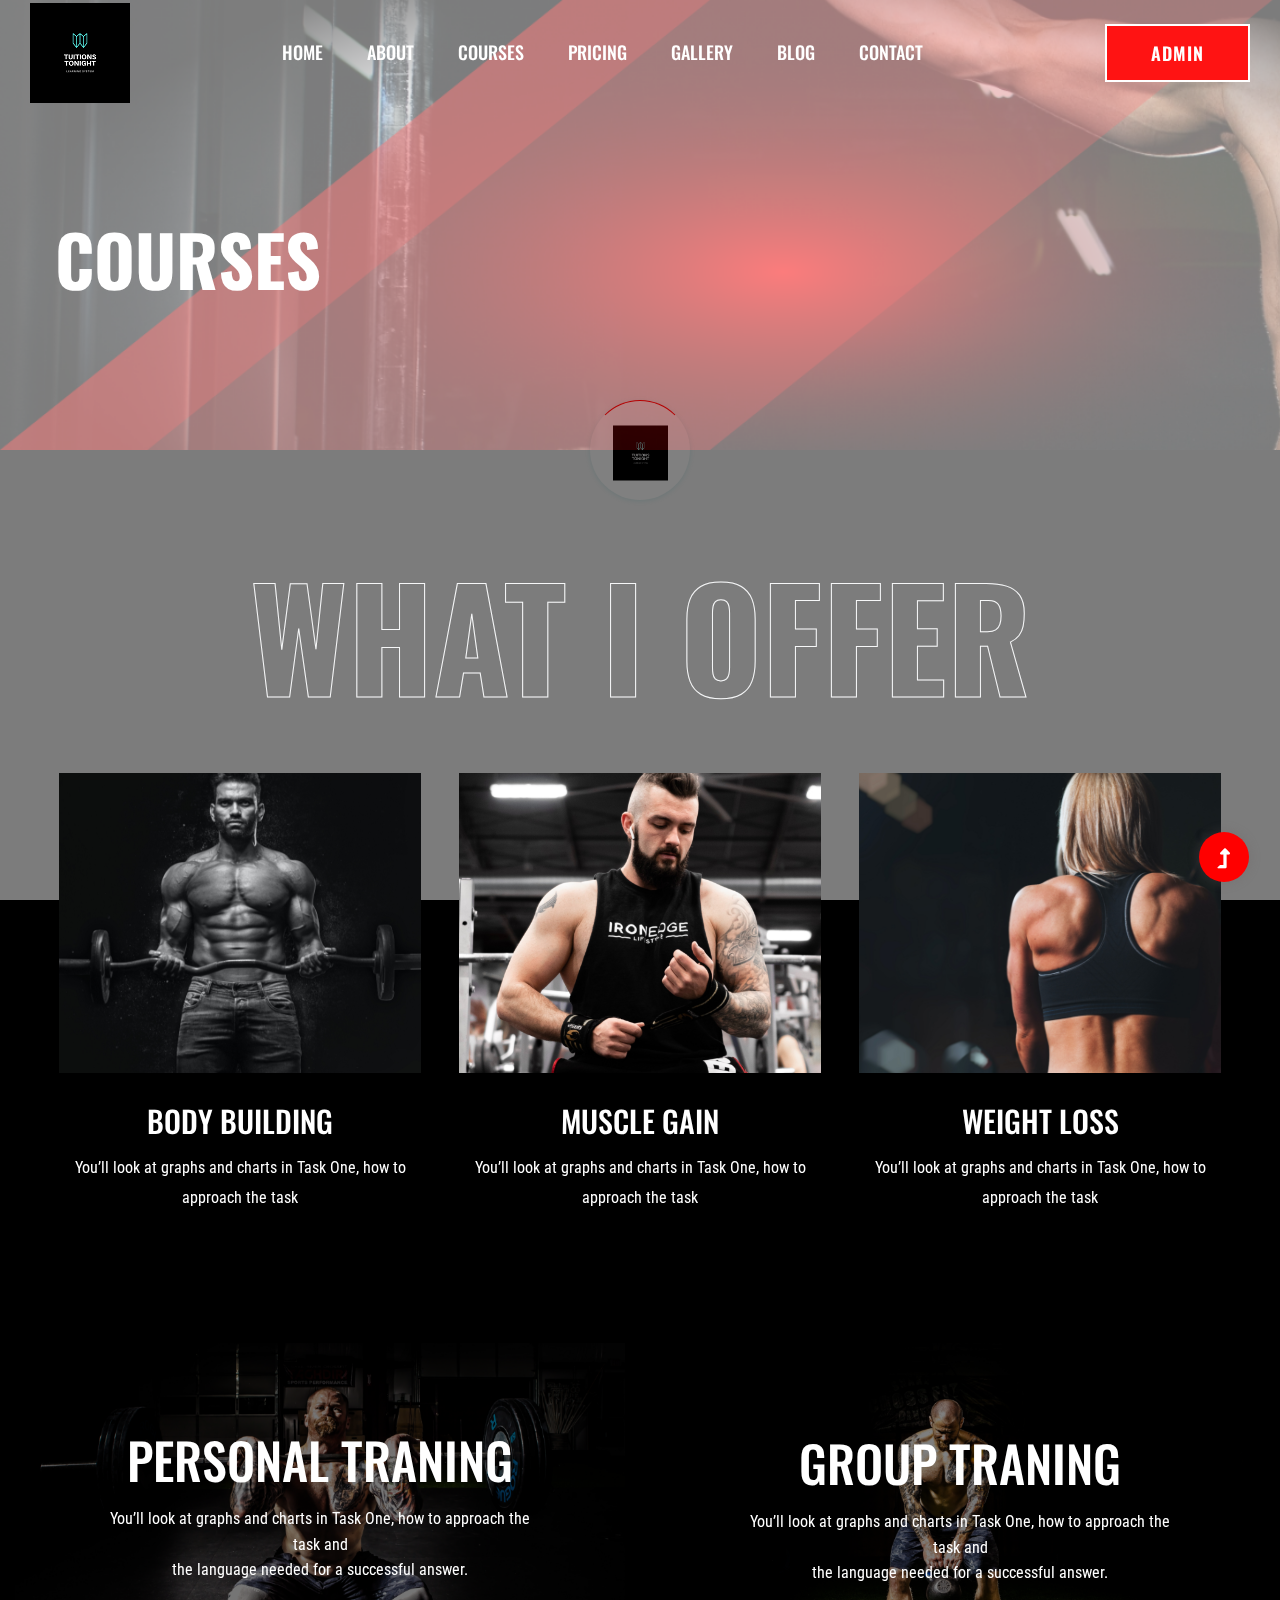
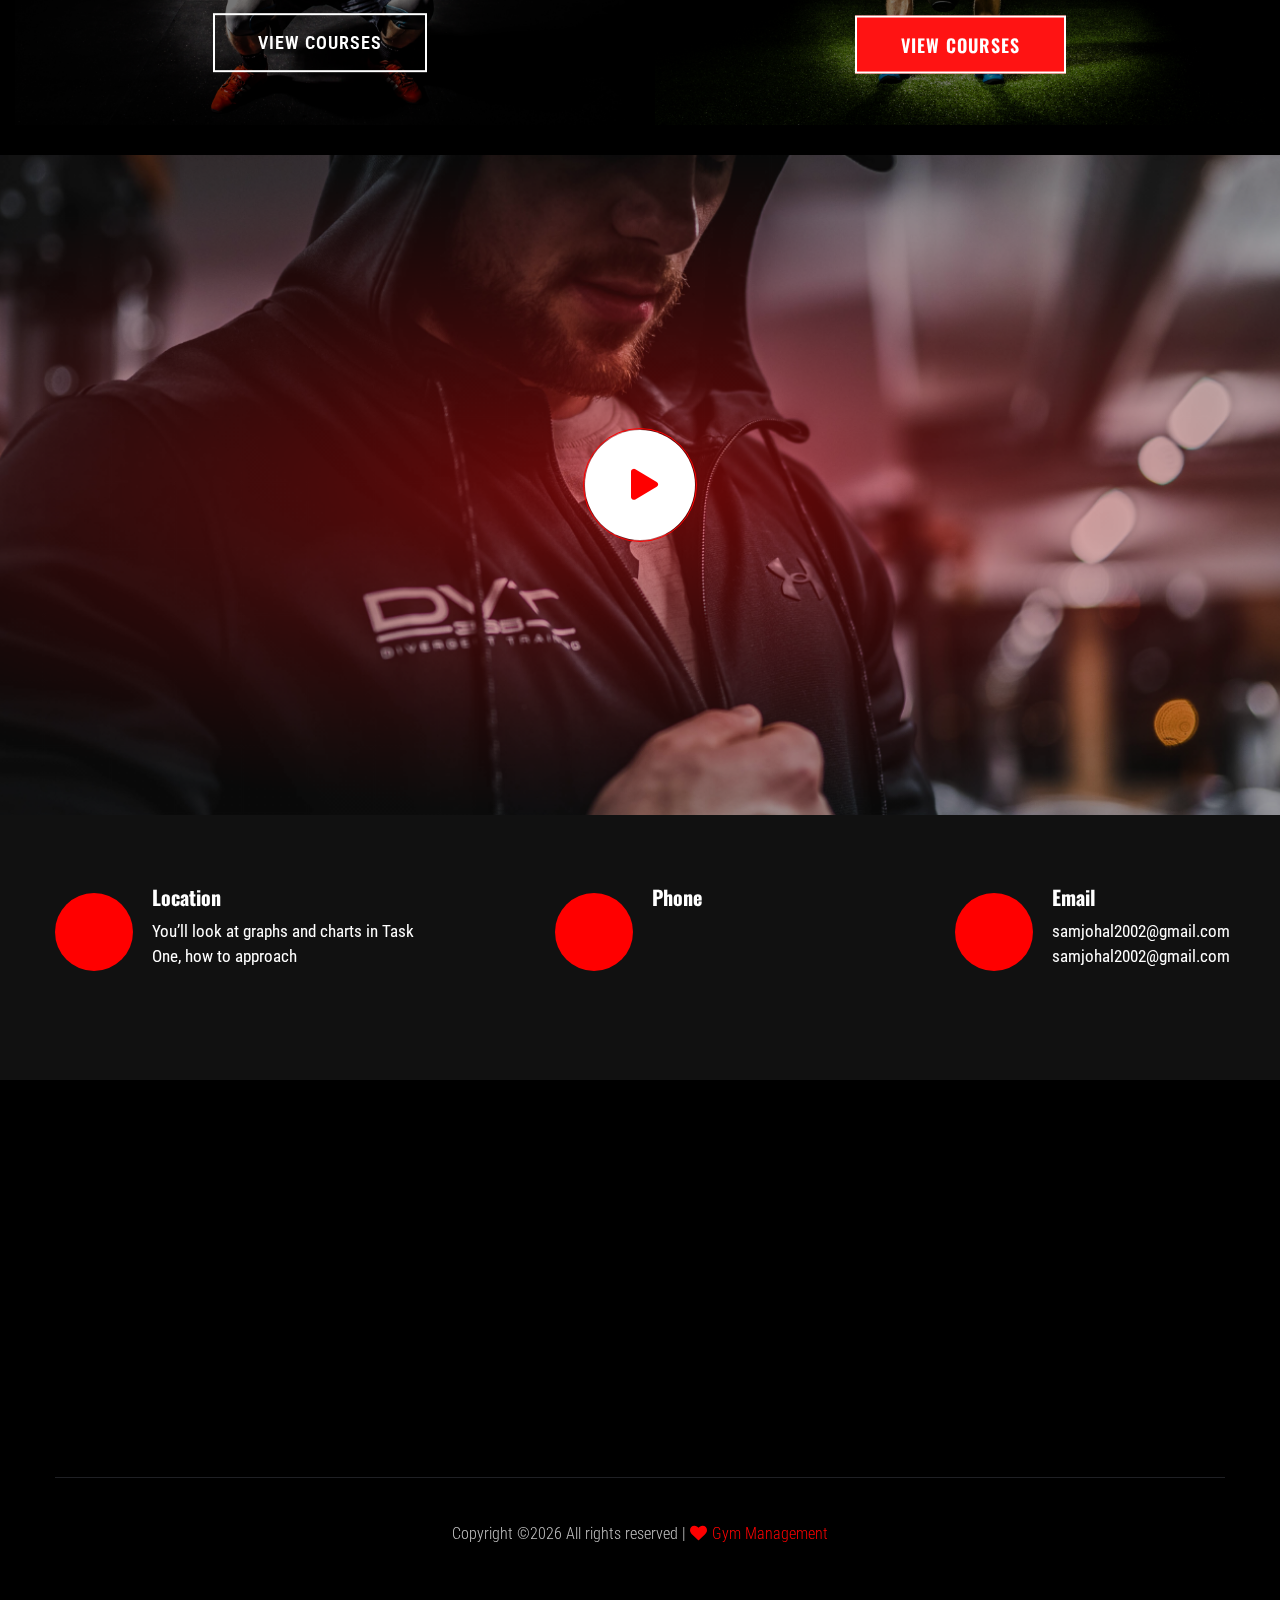
<file: courses.html>
<!doctype html>
<html class="no-js" lang="zxx">
<head>
    <meta charset="utf-8">
    <meta http-equiv="x-ua-compatible" content="ie=edge">
    <title>Gym trainer </title>
    <meta name="description" content="">
    <meta name="viewport" content="width=device-width, initial-scale=1">
    <link rel="manifest" href="site.webmanifest">
    <link rel="shortcut icon" type="image/x-icon" href="assets/img/favicon.ico">

    <!-- CSS here -->
    <link rel="stylesheet" href="assets/css/bootstrap.min.css">
    <link rel="stylesheet" href="assets/css/owl.carousel.min.css">
    <link rel="stylesheet" href="assets/css/slicknav.css">
    <link rel="stylesheet" href="assets/css/flaticon.css">
    <link rel="stylesheet" href="assets/css/gijgo.css">
    <link rel="stylesheet" href="assets/css/animate.min.css">
    <link rel="stylesheet" href="assets/css/animated-headline.css">
    <link rel="stylesheet" href="assets/css/magnific-popup.css">
    <link rel="stylesheet" href="assets/css/fontawesome-all.min.css">
    <link rel="stylesheet" href="assets/css/themify-icons.css">
    <link rel="stylesheet" href="assets/css/slick.css">
    <link rel="stylesheet" href="assets/css/nice-select.css">
    <link rel="stylesheet" href="assets/css/style.css">
</head>
<body class="black-bg">
    <!-- ? Preloader Start -->
    <div id="preloader-active">
        <div class="preloader d-flex align-items-center justify-content-center">
            <div class="preloader-inner position-relative">
                <div class="preloader-circle"></div>
                <div class="preloader-img pere-text">
                    <img src="img/TT.png" alt="">
                </div>
            </div>
        </div>
    </div>
    <!-- Preloader Start -->
    <header>
        <!-- Header Start -->
        <div class="header-area header-transparent">
            <div class="main-header header-sticky">
                <div class="container-fluid">
                    <div class="menu-wrapper d-flex align-items-center justify-content-between">
                        <!-- Logo -->
                        <div class="logo">
                            <a href="index.html"><img src="img/TT.png" alt=""></a>
                        </div>
                        <!-- Main-menu -->
                        <div class="main-menu f-right d-none d-lg-block">
                            <nav>
                                <ul id="navigation">
                                    <li><a href="index.html">Home</a></li>
                                    <li><a href="about.html">About</a></li>
                                    <li><a href="courses.html">Courses</a></li>
                                    <li><a href="pricing.html">Pricing</a></li>
                                    <li><a href="gallery.html">Gallery</a></li>
                                    <li><a href="blog.html">Blog</a>
                                        <ul class="submenu">
                                            <li><a href="blog.html">Blog</a></li>
                                            <li><a href="blog_details.html">Blog Details</a></li>
                                            <li><a href="elements.html">Elements</a></li>
                                        </ul>
                                    </li>
                                    <li><a href="contact.html">Contact</a></li>
                                </ul>
                            </nav>
                        </div>          
                        <!-- Header-btn -->
                        <div class="header-btns d-none d-lg-block f-right">
                           <a href="admin-login.php" class="btn">Admin</a>
                       </div>
                       <!-- Mobile Menu -->
                       <div class="col-12">
                        <div class="mobile_menu d-block d-lg-none"></div>
                    </div>
                </div>
            </div>
        </div>
    </div>
    <!-- Header End -->
</header>
<main>
    <!--? Hero Start -->
    <div class="slider-area2">
        <div class="slider-height2 d-flex align-items-center">
            <div class="container">
                <div class="row">
                    <div class="col-xl-12">
                        <div class="hero-cap hero-cap2 pt-70">
                            <h2>Courses</h2>
                        </div>
                    </div>
                </div>
            </div>
        </div>
    </div>
    <!-- Hero End -->
    <!--? Team -->
    <section class="team-area fix section-padding30">
        <div class="container">
            <div class="row">
                <div class="col-xl-12">
                    <div class="section-tittle text-center mb-55">
                        <h2>What I Offer</h2>
                    </div>
                </div>
            </div>
            <div class="row">
                <div class="col-lg-4 col-md-6">
                    <div class="single-cat text-center mb-30">
                        <div class="cat-icon">
                            <img src="assets/img/gallery/team1.png" alt="">
                        </div>
                        <div class="cat-cap">
                            <h5><a href="services.html">Body Building</a></h5>
                            <p>You’ll look at graphs and charts in Task One, how to approach the task </p>
                        </div>
                    </div>
                </div>
                <div class="col-lg-4 col-md-6">
                    <div class="single-cat text-center mb-30">
                        <div class="cat-icon">
                            <img src="assets/img/gallery/team2.png" alt="">
                        </div>
                        <div class="cat-cap">
                            <h5><a href="services.html">Muscle Gain</a></h5>
                            <p>You’ll look at graphs and charts in Task One, how to approach the task </p>
                        </div>
                    </div>
                </div>
                <div class="col-lg-4 col-md-6">
                    <div class="single-cat text-center mb-30">
                        <div class="cat-icon">
                            <img src="assets/img/gallery/team3.png" alt="">
                        </div>
                        <div class="cat-cap">
                            <h5><a href="services.html">Weight Loss</a></h5>
                            <p>You’ll look at graphs and charts in Task One, how to approach the task </p>
                        </div>
                    </div>
                </div>
            </div>
        </div>
    </section>
    <!-- Services End -->
    <!-- Traning categories Start -->
    <section class="traning-categories black-bg">
        <div class="container-fluid">
            <div class="row">
                <div class="col-xl-6 col-lg-6">
                    <div class="single-topic text-center mb-30">
                        <div class="topic-img">
                            <img src="assets/img/gallery/cat1.png" alt="">
                            <div class="topic-content-box">
                                <div class="topic-content">
                                    <h3>Personal traning</h3>
                                    <p>You’ll look at graphs and charts in Task One, how to approach the task and <br> the language needed for a successful answer.</p>
                                    <a href="courses.html" class="border-btn">View Courses</a>
                                </div>
                            </div>
                        </div>
                    </div>
                </div>
                <div class="col-xl-6 col-lg-6">
                    <div class="single-topic text-center mb-30">
                        <div class="topic-img">
                            <img src="assets/img/gallery/cat2.png" alt="">
                            <div class="topic-content-box">
                                <div class="topic-content">
                                    <h3>Group traning</h3>
                                    <p>You’ll look at graphs and charts in Task One, how to approach the task and <br> the language needed for a successful answer.</p>
                                    <a href="courses.html" class="btn">View Courses</a>
                                </div>
                            </div>
                        </div>
                    </div>
                </div>
            </div>
        </div>
    </section>
    <!-- Traning categories End-->
    <!--? video_start -->
    <div class="video-area section-bg2 d-flex align-items-center"  data-background="assets/img/gallery/video-bg.png">
        <div class="container">
            <div class="video-wrap position-relative">
                <div class="video-icon" >
                    <a class="popup-video btn-icon" href="https://youtu.be/bJpn4GWfSTQ"><i class="fas fa-play"></i></a>
                </div>
            </div>
        </div>
    </div>
    <!-- video_end -->
    <!-- ? services-area -->
    <section class="services-area">
        <div class="container">
            <div class="row justify-content-between">
                <div class="col-xl-4 col-lg-4 col-md-6 col-sm-8">
                    <div class="single-services mb-40">
                        <div class="features-icon">
                            <img src="assets/img/icon/icon1.svg" alt="">
                        </div>
                        <div class="features-caption">
                            <h3>Location</h3>
                            <p>You’ll look at graphs and charts in Task One, how to approach </p>
                        </div>
                    </div>
                </div>
                <div class="col-xl-3 col-lg-4 col-md-6 col-sm-8">
                    <div class="single-services mb-40">
                        <div class="features-icon">
                            <img src="assets/img/icon/icon2.svg" alt="">
                        </div>
                        <div class="features-caption">
                            <h3>Phone</h3>
                            <p></p>
                            <p></p>
                        </div>
                    </div>
                </div>
                <div class="col-xl-3 col-lg-4 col-md-6 col-sm-8">
                    <div class="single-services mb-40">
                        <div class="features-icon">
                            <img src="assets/img/icon/icon3.svg" alt="">
                        </div>
                        <div class="features-caption">
                            <h3>Email</h3>
                            <p>samjohal2002@gmail.com</p>
                            <p>samjohal2002@gmail.com</p>
                        </div>
                    </div>
                </div>
            </div>
        </div>
    </section>
</main>
<footer>
    <!--? Footer Start-->
    <div class="footer-area black-bg">
        <div class="container">
            <div class="footer-top footer-padding">
                <!-- Footer Menu -->
                <div class="row">
                    <div class="col-xl-12">
                        <div class="single-footer-caption mb-50 text-center">
                            <!-- logo -->
                            <div class="footer-logo wow fadeInUp" data-wow-duration="1s" data-wow-delay=".2s">
                                <a href="index.html"><img src="img/TT.png" alt=""></a>
                            </div>
                            <!-- Menu -->
                            <!-- Header Start -->
                            <div class="header-area main-header2 wow fadeInUp" data-wow-duration="2s" data-wow-delay=".4s">
                                <div class="main-header main-header2">
                                    <div class="menu-wrapper menu-wrapper2">
                                        <!-- Main-menu -->
                                        <div class="main-menu main-menu2 text-center">
                                            <nav>
                                                <ul>
                                                    <li><a href="index.html">Home</a></li>
                                                    <li><a href="about.html">About</a></li>
                                                    <li><a href="courses.html">Courses</a></li>
                                                    <li><a href="pricing.html">Pricing</a></li>
                                                    <li><a href="gallery.html">Gallery</a></li>
                                                    <li><a href="contact.html">Contact</a></li>
                                                </ul>
                                            </nav>
                                        </div>   
                                    </div>
                                </div>
                            </div>
                            <!-- Header End -->
                            <!-- social -->
                            <!--  -->
                        </div>
                    </div>
                </div>
            </div>
            <!-- Footer Bottom -->
            <div class="footer-bottom">
                <div class="row d-flex align-items-center">
                    <div class="col-lg-12">
                        <div class="footer-copy-right text-center">
                            <p><!-- Link back to Colorlib can't be removed. Template is licensed under CC BY 3.0. -->
                              Copyright &copy;<script>document.write(new Date().getFullYear());</script> All rights reserved | <i class="fa fa-heart" aria-hidden="true"></i> <a href="samjohal2002@gmail.com" target="_blank">Gym Management </a>
                              <!-- Link back to Colorlib can't be removed. Template is licensed under CC BY 3.0. --></p>
                          </div>
                      </div>
                  </div>
              </div>
          </div>
      </div>
      <!-- Footer End-->
  </footer>
  <!-- Scroll Up -->
  <div id="back-top" >
    <a title="Go to Top" href="#"> <i class="fas fa-level-up-alt"></i></a>
</div>

<!-- JS here -->

<script src="./assets/js/vendor/modernizr-3.5.0.min.js"></script>
<!-- Jquery, Popper, Bootstrap -->
<script src="./assets/js/vendor/jquery-1.12.4.min.js"></script>
<script src="./assets/js/popper.min.js"></script>
<script src="./assets/js/bootstrap.min.js"></script>
<!-- Jquery Mobile Menu -->
<script src="./assets/js/jquery.slicknav.min.js"></script>

<!-- Jquery Slick , Owl-Carousel Plugins -->
<script src="./assets/js/owl.carousel.min.js"></script>
<script src="./assets/js/slick.min.js"></script>
<!-- One Page, Animated-HeadLin -->
<script src="./assets/js/wow.min.js"></script>
<script src="./assets/js/animated.headline.js"></script>
<script src="./assets/js/jquery.magnific-popup.js"></script>

<!-- Date Picker -->
<script src="./assets/js/gijgo.min.js"></script>
<!-- Nice-select, sticky -->
<script src="./assets/js/jquery.nice-select.min.js"></script>
<script src="./assets/js/jquery.sticky.js"></script>

<!-- counter , waypoint,Hover Direction -->
<script src="./assets/js/jquery.counterup.min.js"></script>
<script src="./assets/js/waypoints.min.js"></script>
<script src="./assets/js/jquery.countdown.min.js"></script>
<script src="./assets/js/hover-direction-snake.min.js"></script>

<!-- contact js -->
<script src="./assets/js/contact.js"></script>
<script src="./assets/js/jquery.form.js"></script>
<script src="./assets/js/jquery.validate.min.js"></script>
<script src="./assets/js/mail-script.js"></script>
<script src="./assets/js/jquery.ajaxchimp.min.js"></script>

<!-- Jquery Plugins, main Jquery -->	
<script src="./assets/js/plugins.js"></script>
<script src="./assets/js/main.js"></script>

</body>
</html>
</file>
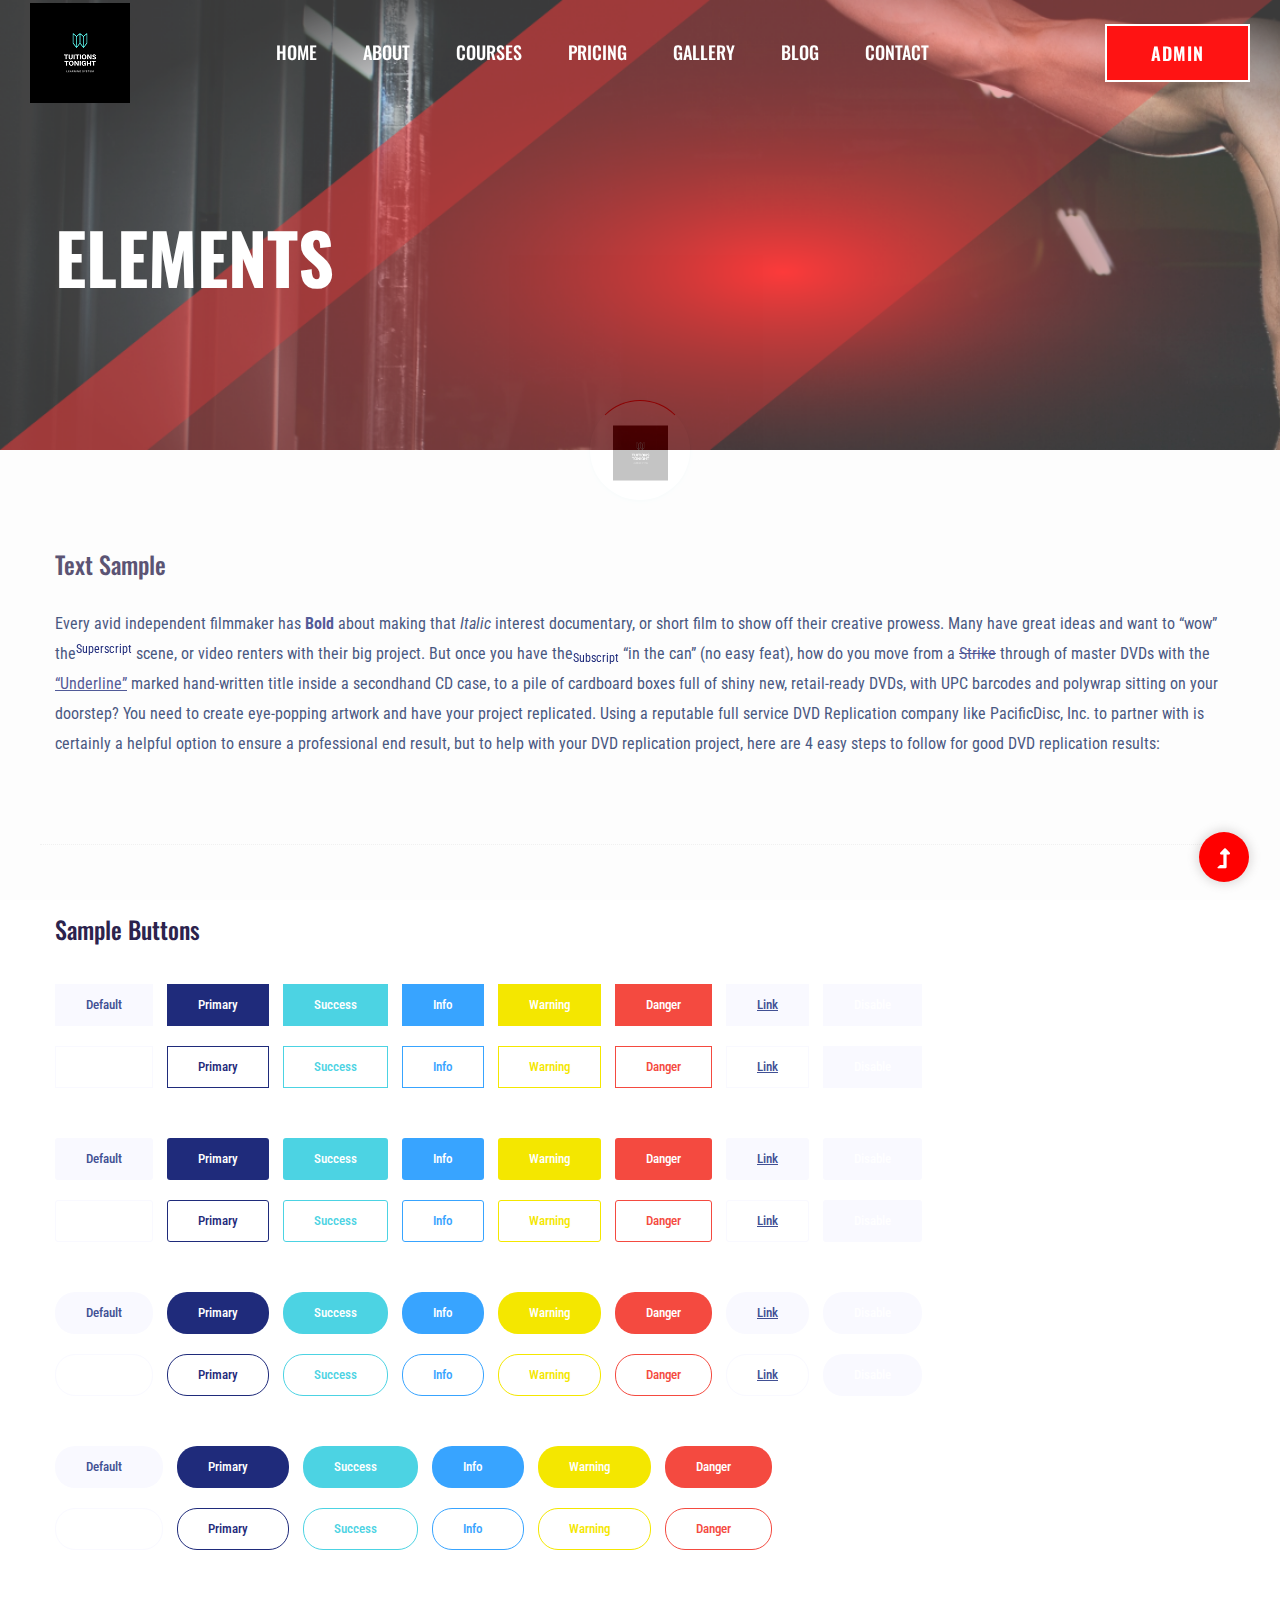
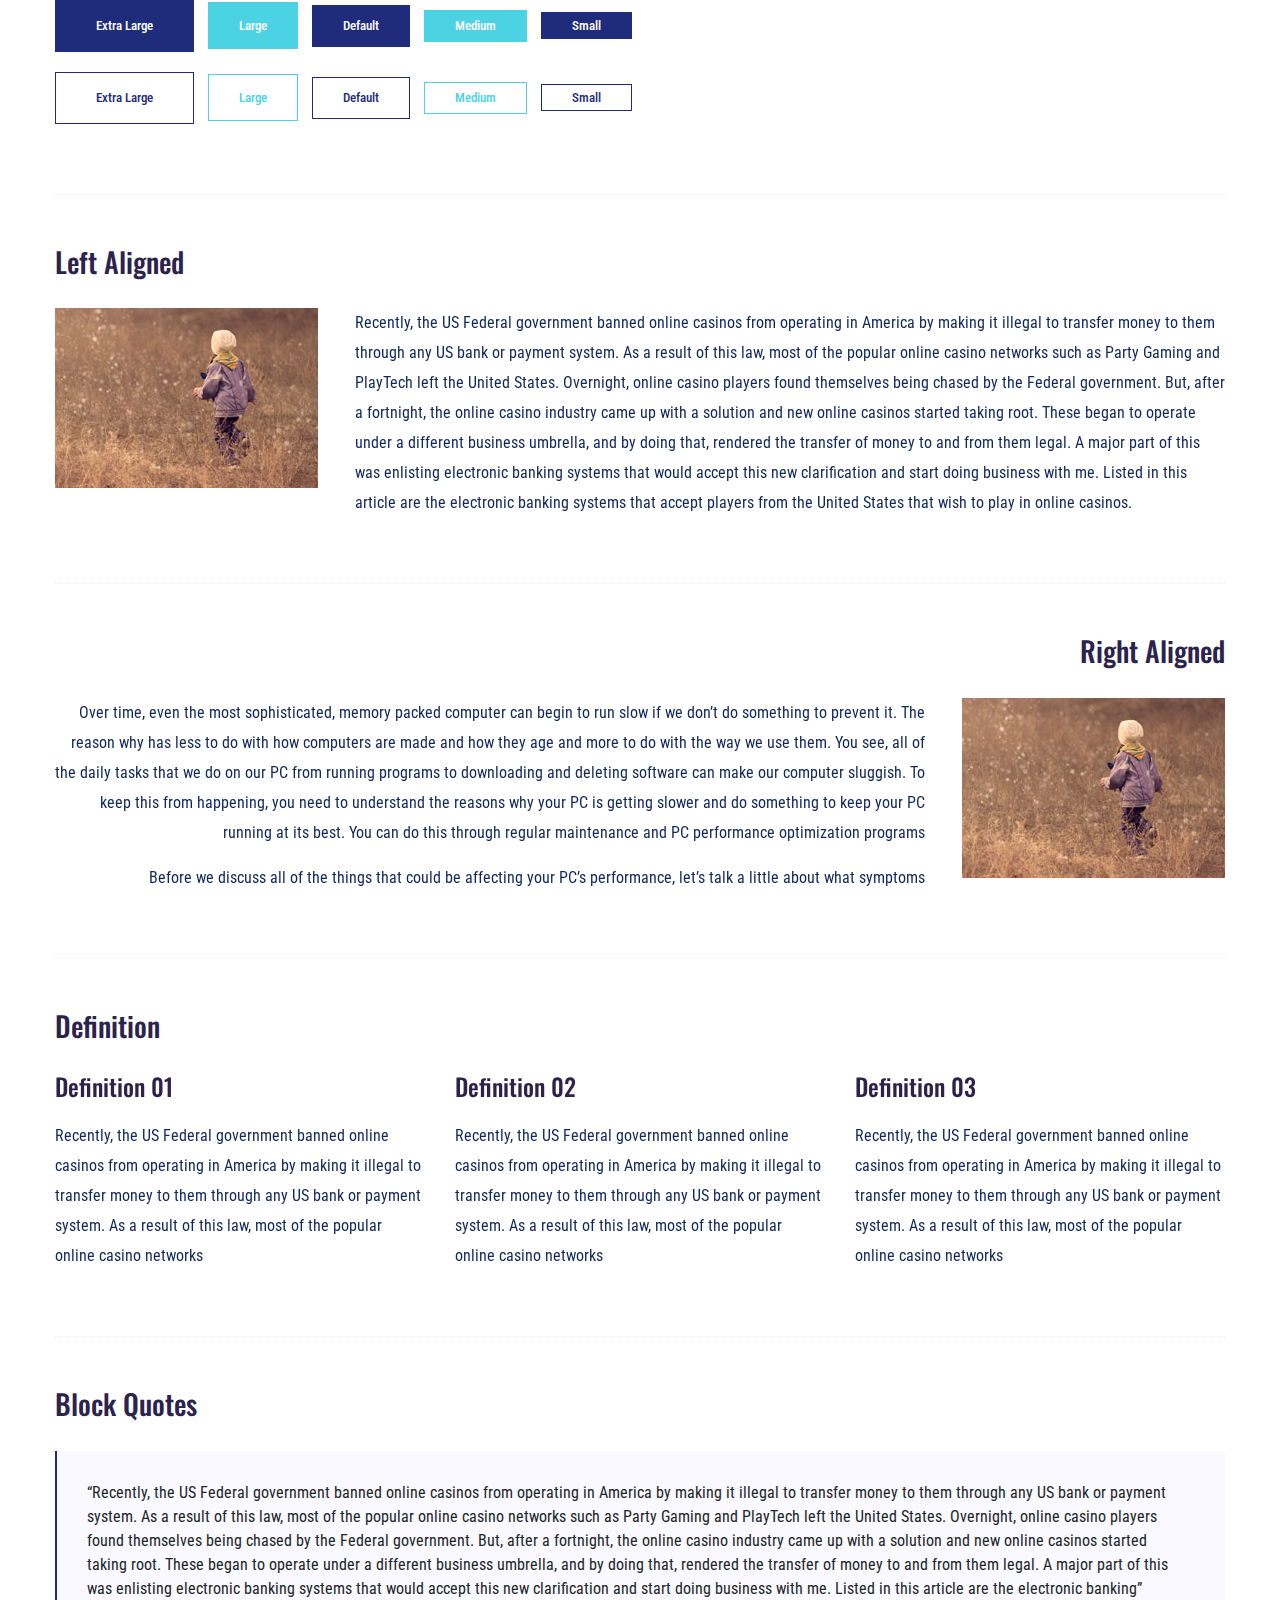
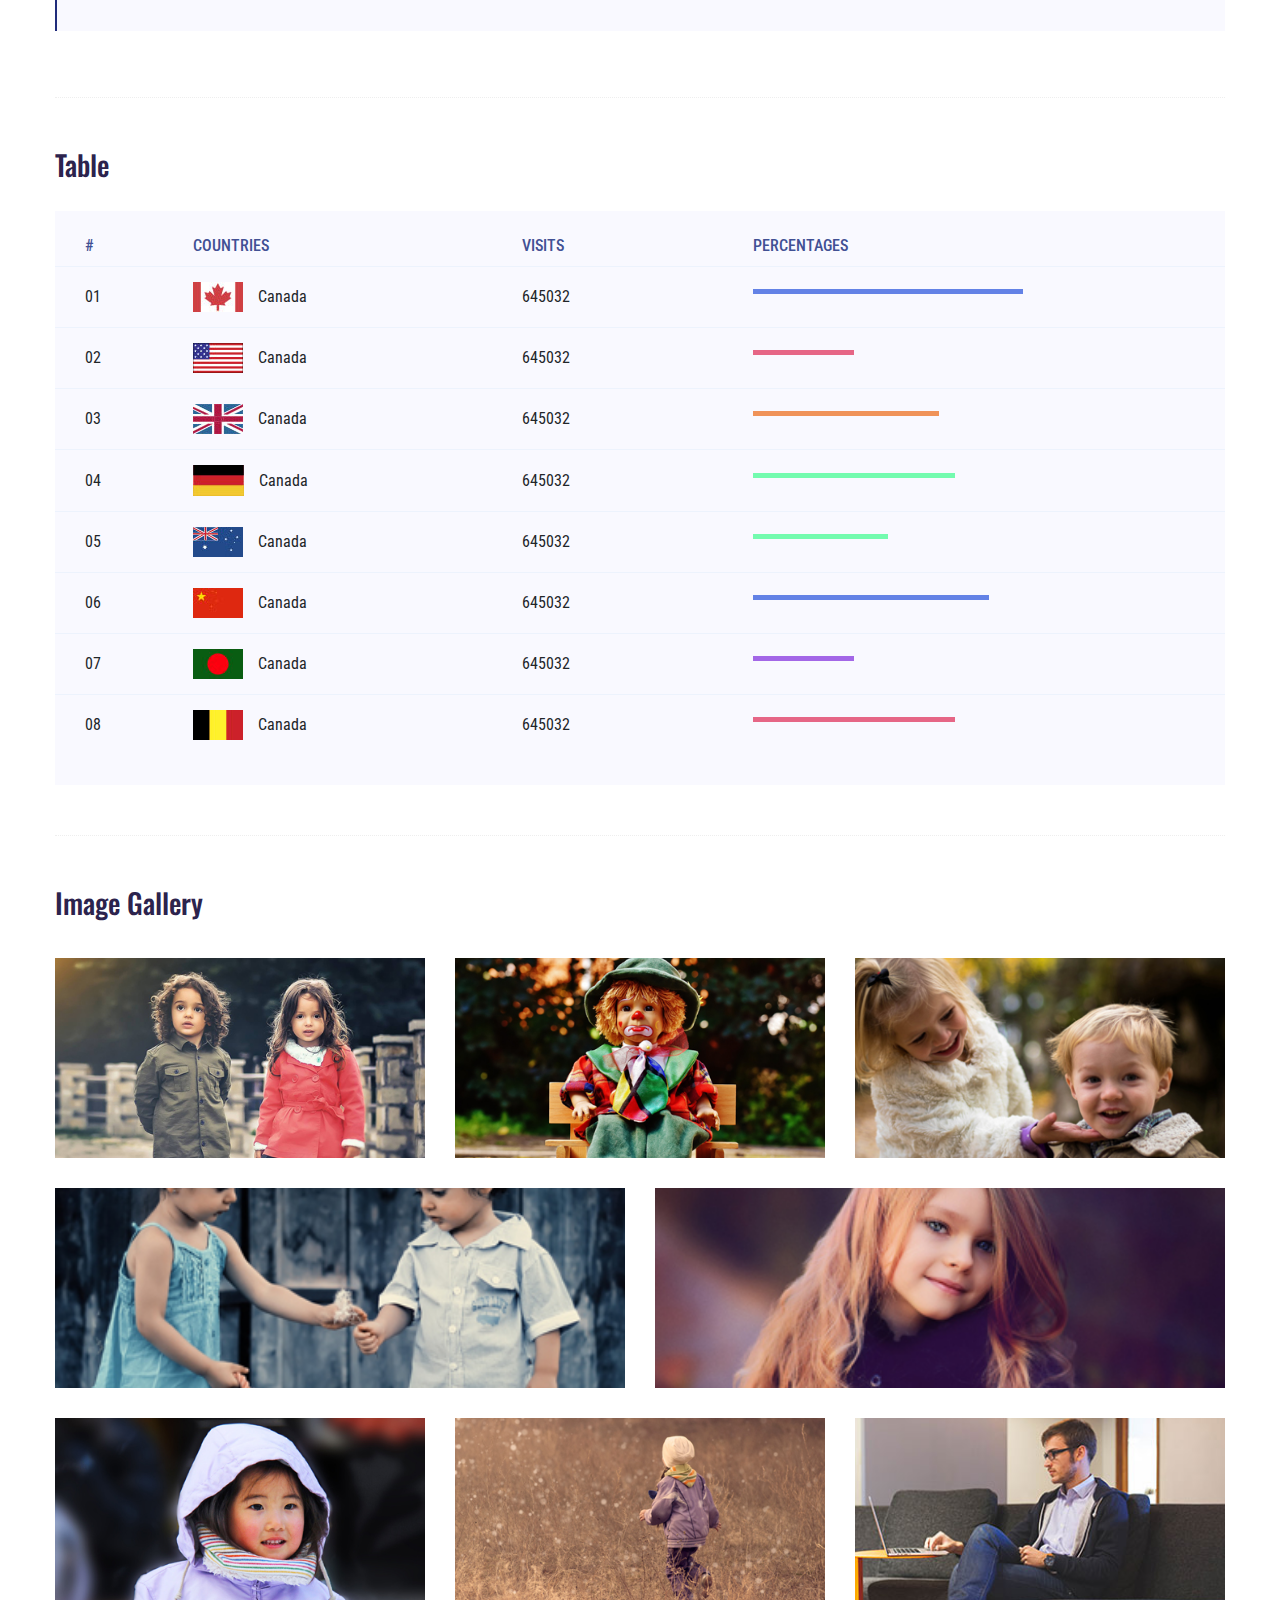
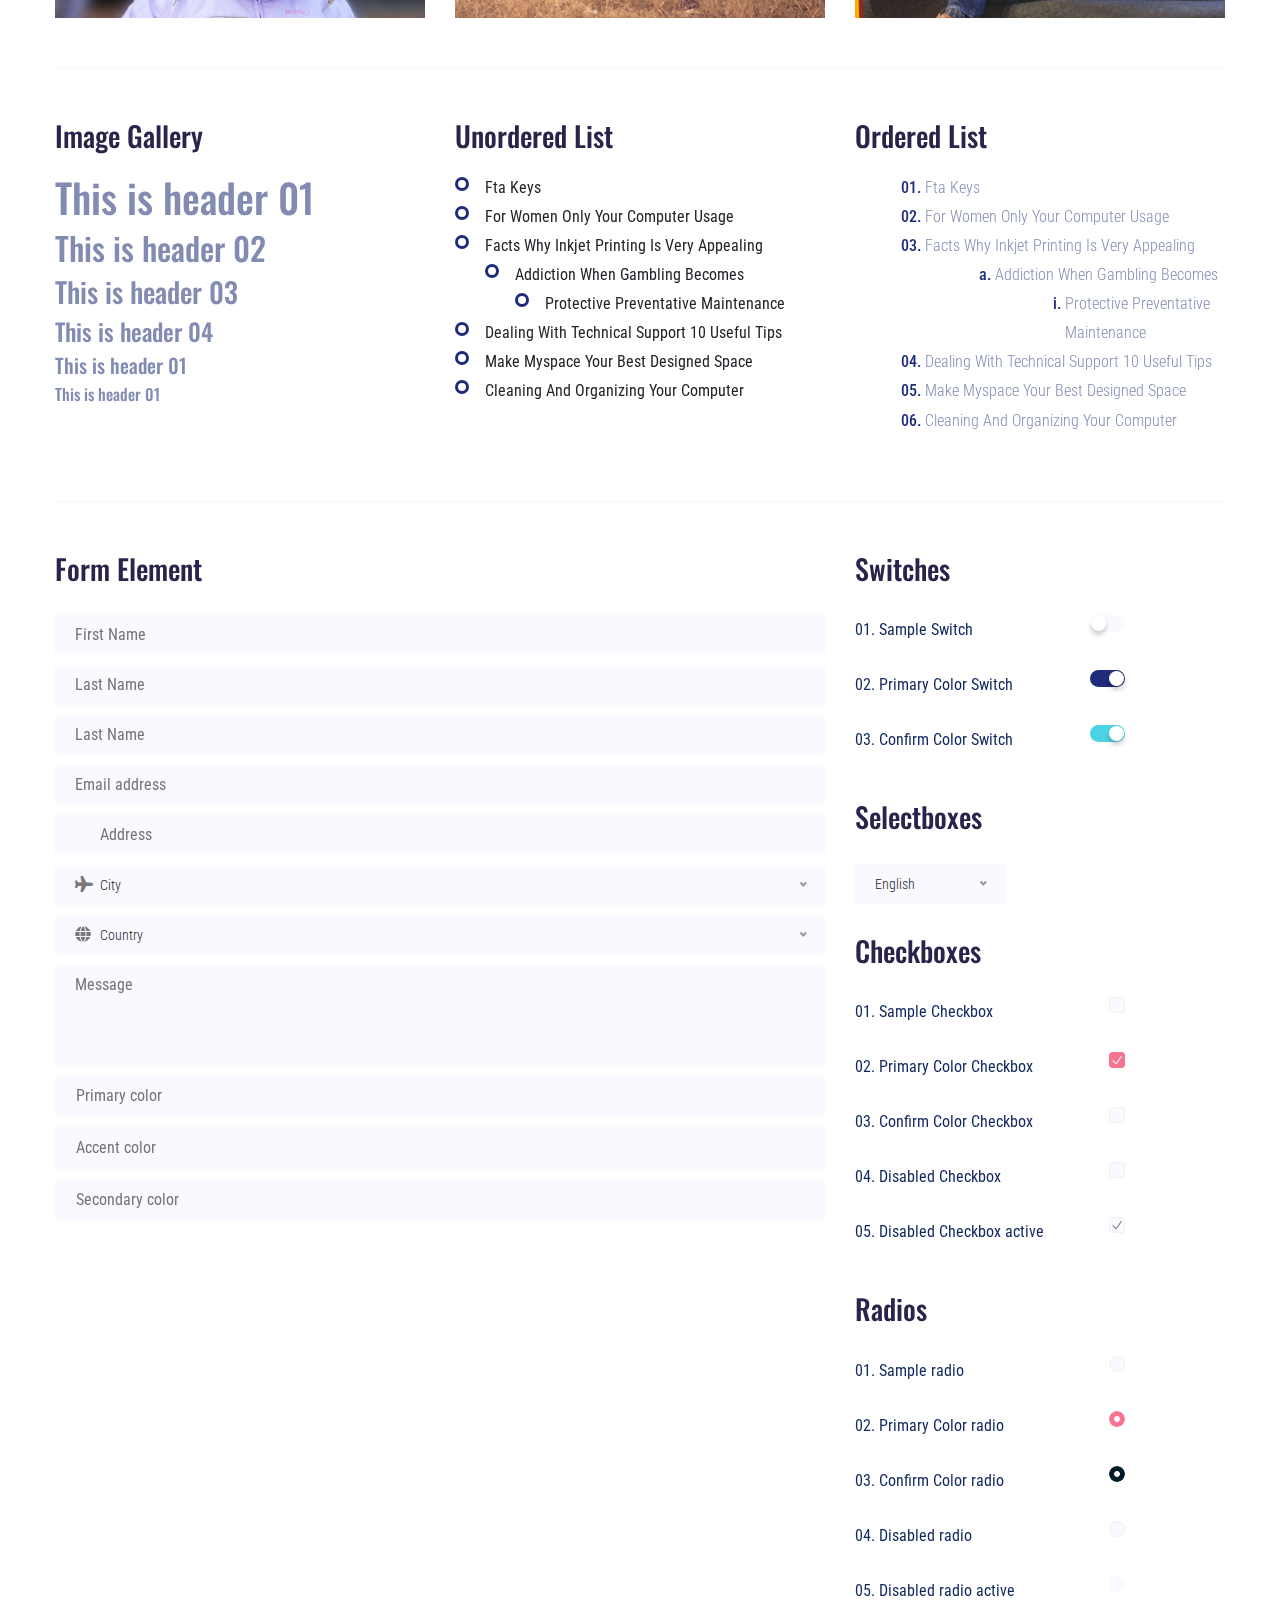
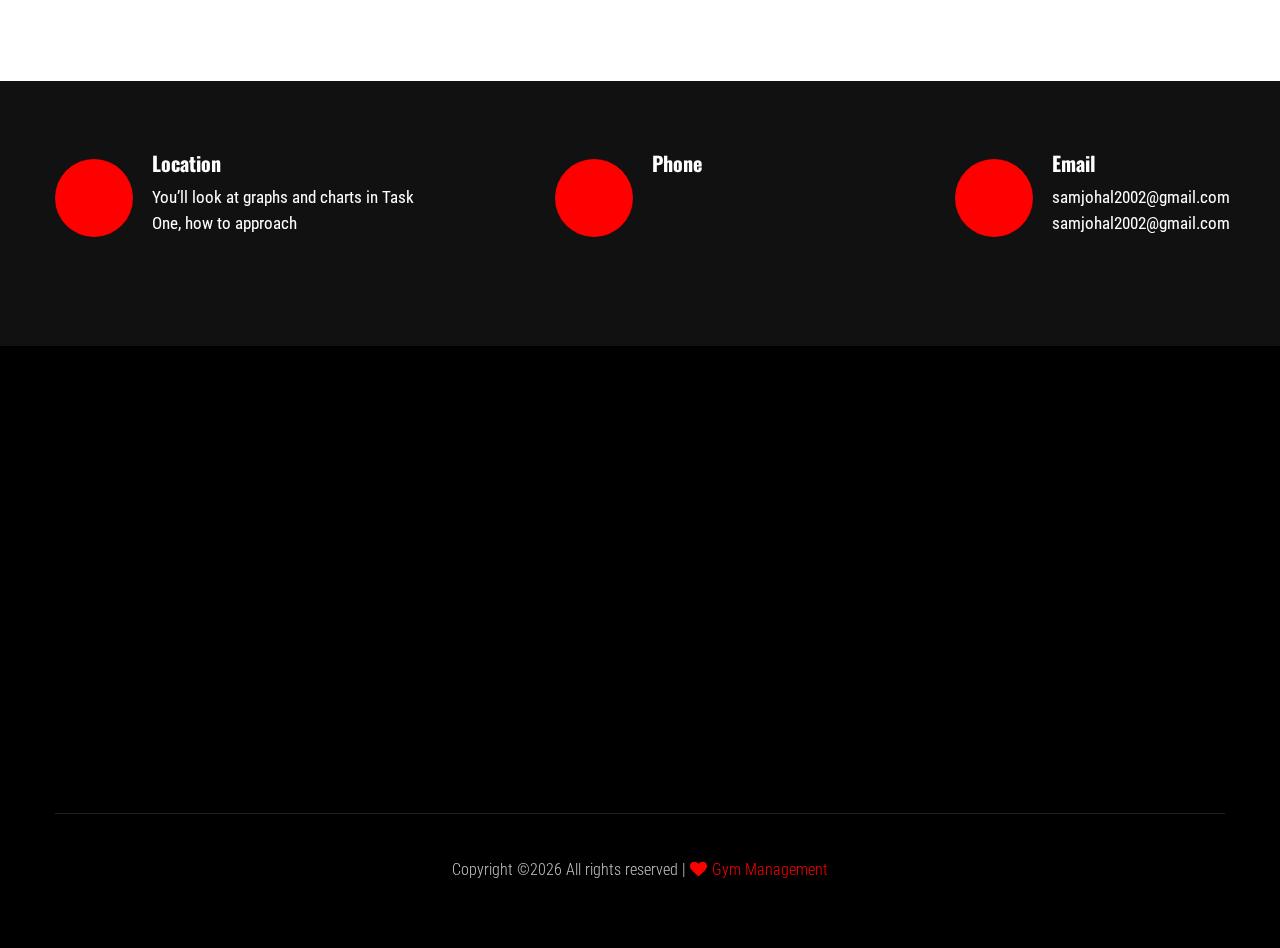
<file: elements.html>
<!doctype html>
<html class="no-js" lang="zxx">
<head>
	<meta charset="utf-8">
	<meta http-equiv="x-ua-compatible" content="ie=edge">
	<title>Gym trainer </title>
	<meta name="description" content="">
	<meta name="viewport" content="width=device-width, initial-scale=1">
	<link rel="shortcut icon" type="image/x-icon" href="assets/img/favicon.ico">

	<!-- CSS here -->
	<link rel="stylesheet" href="assets/css/bootstrap.min.css">
	<link rel="stylesheet" href="assets/css/owl.carousel.min.css">
	<link rel="stylesheet" href="assets/css/slicknav.css">
	<link rel="stylesheet" href="assets/css/animate.min.css">
	<link rel="stylesheet" href="assets/css/magnific-popup.css">
	<link rel="stylesheet" href="assets/css/fontawesome-all.min.css">
	<link rel="stylesheet" href="assets/css/themify-icons.css">
	<link rel="stylesheet" href="assets/css/slick.css">
	<link rel="stylesheet" href="assets/css/nice-select.css">
	<link rel="stylesheet" href="assets/css/style.css">
</head>
<body>
	<!--? Preloader Start -->
    <div id="preloader-active">
        <div class="preloader d-flex align-items-center justify-content-center">
            <div class="preloader-inner position-relative">
                <div class="preloader-circle"></div>
                <div class="preloader-img pere-text">
                    <img src="img/TT.png" alt="">
                </div>
            </div>
        </div>
    </div>
	<!-- Preloader Start -->
    <header>
        <!-- Header Start -->
        <div class="header-area header-transparent">
            <div class="main-header header-sticky">
                <div class="container-fluid">
                    <div class="menu-wrapper d-flex align-items-center justify-content-between">
                        <!-- Logo -->
                        <div class="logo">
                            <a href="index.html"><img src="img/TT.png" alt=""></a>
                        </div>
                        <!-- Main-menu -->
                        <div class="main-menu f-right d-none d-lg-block">
                            <nav>
                                <ul id="navigation">
                                    <li><a href="index.html">Home</a></li>
                                    <li><a href="about.html">About</a></li>
                                    <li><a href="courses.html">Courses</a></li>
                                    <li><a href="pricing.html">Pricing</a></li>
                                    <li><a href="gallery.html">Gallery</a></li>
                                    <li><a href="blog.html">Blog</a>
                                        <ul class="submenu">
                                            <li><a href="blog.html">Blog</a></li>
                                            <li><a href="blog_details.html">Blog Details</a></li>
                                            <li><a href="elements.html">Elements</a></li>
                                        </ul>
                                    </li>
                                    <li><a href="contact.html">Contact</a></li>
                                </ul>
                            </nav>
                        </div>          
                        <!-- Header-btn -->
                        <div class="header-btns d-none d-lg-block f-right">
                           <a href="admin-login.php" class="btn">Admin</a>
                       </div>
                       <!-- Mobile Menu -->
                       <div class="col-12">
                        <div class="mobile_menu d-block d-lg-none"></div>
                    </div>
                </div>
            </div>
        </div>
    </div>
    <!-- Header End -->
</header>
	<main>
		<!--? Hero Start -->
		<div class="slider-area2">
			<div class="slider-height2 d-flex align-items-center">
				<div class="container">
					<div class="row">
						<div class="col-xl-12">
							<div class="hero-cap hero-cap2 pt-70">
								<h2>Elements</h2>
							</div>
						</div>
					</div>
				</div>
			</div>
		</div>
		<!-- Hero End -->
		<!--? Start Sample Area -->
		<section class="sample-text-area">
			<div class="container box_1170">
				<h3 class="text-heading">Text Sample</h3>
				<p class="sample-text">
					Every avid independent filmmaker has <b>Bold</b> about making that <i>Italic</i> interest documentary,
					or short
					film to show off their creative prowess. Many have great ideas and want to “wow”
					the<sup>Superscript</sup> scene,
					or video renters with their big project. But once you have the<sub>Subscript</sub> “in the can” (no easy
					feat), how
					do you move from a <del>Strike</del> through of master DVDs with the <u>“Underline”</u> marked
					hand-written title
					inside a secondhand CD case, to a pile of cardboard boxes full of shiny new, retail-ready DVDs, with UPC
					barcodes
					and polywrap sitting on your doorstep? You need to create eye-popping artwork and have your project
					replicated.
					Using a reputable full service DVD Replication company like PacificDisc, Inc. to partner with is
					certainly a
					helpful option to ensure a professional end result, but to help with your DVD replication project, here
					are 4 easy
					steps to follow for good DVD replication results:
					
				</p>
			</div>
		</section>
		<!-- End Sample Area -->
		<!--? Start Button -->
		<section class="button-area">
			<div class="container box_1170 border-top-generic">
				<h3 class="text-heading">Sample Buttons</h3>
				<div class="button-group-area">
					<a href="#" class="genric-btn default">Default</a>
					<a href="#" class="genric-btn primary">Primary</a>
					<a href="#" class="genric-btn success">Success</a>
					<a href="#" class="genric-btn info">Info</a>
					<a href="#" class="genric-btn warning">Warning</a>
					<a href="#" class="genric-btn danger">Danger</a>
					<a href="#" class="genric-btn link">Link</a>
					<a href="#" class="genric-btn disable">Disable</a>
				</div>
				<div class="button-group-area mt-10">
					<a href="#" class="genric-btn default-border">Default</a>
					<a href="#" class="genric-btn primary-border">Primary</a>
					<a href="#" class="genric-btn success-border">Success</a>
					<a href="#" class="genric-btn info-border">Info</a>
					<a href="#" class="genric-btn warning-border">Warning</a>
					<a href="#" class="genric-btn danger-border">Danger</a>
					<a href="#" class="genric-btn link-border">Link</a>
					<a href="#" class="genric-btn disable">Disable</a>
				</div>
				<div class="button-group-area mt-40">
					<a href="#" class="genric-btn default radius">Default</a>
					<a href="#" class="genric-btn primary radius">Primary</a>
					<a href="#" class="genric-btn success radius">Success</a>
					<a href="#" class="genric-btn info radius">Info</a>
					<a href="#" class="genric-btn warning radius">Warning</a>
					<a href="#" class="genric-btn danger radius">Danger</a>
					<a href="#" class="genric-btn link radius">Link</a>
					<a href="#" class="genric-btn disable radius">Disable</a>
				</div>
				<div class="button-group-area mt-10">
					<a href="#" class="genric-btn default-border radius">Default</a>
					<a href="#" class="genric-btn primary-border radius">Primary</a>
					<a href="#" class="genric-btn success-border radius">Success</a>
					<a href="#" class="genric-btn info-border radius">Info</a>
					<a href="#" class="genric-btn warning-border radius">Warning</a>
					<a href="#" class="genric-btn danger-border radius">Danger</a>
					<a href="#" class="genric-btn link-border radius">Link</a>
					<a href="#" class="genric-btn disable radius">Disable</a>
				</div>
				<div class="button-group-area mt-40">
					<a href="#" class="genric-btn default circle">Default</a>
					<a href="#" class="genric-btn primary circle">Primary</a>
					<a href="#" class="genric-btn success circle">Success</a>
					<a href="#" class="genric-btn info circle">Info</a>
					<a href="#" class="genric-btn warning circle">Warning</a>
					<a href="#" class="genric-btn danger circle">Danger</a>
					<a href="#" class="genric-btn link circle">Link</a>
					<a href="#" class="genric-btn disable circle">Disable</a>
				</div>
				<div class="button-group-area mt-10">
					<a href="#" class="genric-btn default-border circle">Default</a>
					<a href="#" class="genric-btn primary-border circle">Primary</a>
					<a href="#" class="genric-btn success-border circle">Success</a>
					<a href="#" class="genric-btn info-border circle">Info</a>
					<a href="#" class="genric-btn warning-border circle">Warning</a>
					<a href="#" class="genric-btn danger-border circle">Danger</a>
					<a href="#" class="genric-btn link-border circle">Link</a>
					<a href="#" class="genric-btn disable circle">Disable</a>
				</div>
				<div class="button-group-area mt-40">
					<a href="#" class="genric-btn default circle arrow">Default<span class="lnr lnr-arrow-right"></span></a>
					<a href="#" class="genric-btn primary circle arrow">Primary<span class="lnr lnr-arrow-right"></span></a>
					<a href="#" class="genric-btn success circle arrow">Success<span class="lnr lnr-arrow-right"></span></a>
					<a href="#" class="genric-btn info circle arrow">Info<span class="lnr lnr-arrow-right"></span></a>
					<a href="#" class="genric-btn warning circle arrow">Warning<span class="lnr lnr-arrow-right"></span></a>
					<a href="#" class="genric-btn danger circle arrow">Danger<span class="lnr lnr-arrow-right"></span></a>
				</div>
				<div class="button-group-area mt-10">
					<a href="#" class="genric-btn default-border circle arrow">Default<span
						class="lnr lnr-arrow-right"></span></a>
						<a href="#" class="genric-btn primary-border circle arrow">Primary<span
							class="lnr lnr-arrow-right"></span></a>
							<a href="#" class="genric-btn success-border circle arrow">Success<span
								class="lnr lnr-arrow-right"></span></a>
								<a href="#" class="genric-btn info-border circle arrow">Info<span
									class="lnr lnr-arrow-right"></span></a>
									<a href="#" class="genric-btn warning-border circle arrow">Warning<span
										class="lnr lnr-arrow-right"></span></a>
										<a href="#" class="genric-btn danger-border circle arrow">Danger<span
											class="lnr lnr-arrow-right"></span></a>
										</div>
										<div class="button-group-area mt-40">
											<a href="#" class="genric-btn primary e-large">Extra Large</a>
											<a href="#" class="genric-btn success large">Large</a>
											<a href="#" class="genric-btn primary">Default</a>
											<a href="#" class="genric-btn success medium">Medium</a>
											<a href="#" class="genric-btn primary small">Small</a>
										</div>
										<div class="button-group-area mt-10">
											<a href="#" class="genric-btn primary-border e-large">Extra Large</a>
											<a href="#" class="genric-btn success-border large">Large</a>
											<a href="#" class="genric-btn primary-border">Default</a>
											<a href="#" class="genric-btn success-border medium">Medium</a>
											<a href="#" class="genric-btn primary-border small">Small</a>
										</div>
									</div>
								</section>
								<!-- End Button -->
								<!--? Start Align Area -->
								<div class="whole-wrap">
									<div class="container box_1170">
										<div class="section-top-border">
											<h3 class="mb-30">Left Aligned</h3>
											<div class="row">
												<div class="col-md-3">
													<img src="assets/img/elements/d.jpg" alt="" class="img-fluid">
												</div>
												<div class="col-md-9 mt-sm-20">
													<p>Recently, the US Federal government banned online casinos from operating in America by making
														it illegal to
														transfer money to them through any US bank or payment system. As a result of this law, most
														of the popular
														online casino networks such as Party Gaming and PlayTech left the United States. Overnight,
														online casino
														players found themselves being chased by the Federal government. But, after a fortnight, the
														online casino
														industry came up with a solution and new online casinos started taking root. These began to
														operate under a
														different business umbrella, and by doing that, rendered the transfer of money to and from
														them legal. A major
														part of this was enlisting electronic banking systems that would accept this new
														clarification and start doing
														business with me. Listed in this article are the electronic banking systems that accept
														players from the United
													States that wish to play in online casinos.</p>
												</div>
											</div>
										</div>
										<div class="section-top-border text-right">
											<h3 class="mb-30">Right Aligned</h3>
											<div class="row">
												<div class="col-md-9">
													<p class="text-right">Over time, even the most sophisticated, memory packed computer can begin
														to run slow if we
														don’t do something to prevent it. The reason why has less to do with how computers are made
														and how they age and
														more to do with the way we use them. You see, all of the daily tasks that we do on our PC
														from running programs
														to downloading and deleting software can make our computer sluggish. To keep this from
														happening, you need to
														understand the reasons why your PC is getting slower and do something to keep your PC
														running at its best. You
													can do this through regular maintenance and PC performance optimization programs</p>
													<p class="text-right">Before we discuss all of the things that could be affecting your PC’s
														performance, let’s
													talk a little about what symptoms</p>
												</div>
												<div class="col-md-3">
													<img src="assets/img/elements/d.jpg" alt="" class="img-fluid">
												</div>
											</div>
										</div>
										<div class="section-top-border">
											<h3 class="mb-30">Definition</h3>
											<div class="row">
												<div class="col-md-4">
													<div class="single-defination">
														<h4 class="mb-20">Definition 01</h4>
														<p>Recently, the US Federal government banned online casinos from operating in America by
															making it illegal to
															transfer money to them through any US bank or payment system. As a result of this law,
															most of the popular
														online casino networks</p>
													</div>
												</div>
												<div class="col-md-4">
													<div class="single-defination">
														<h4 class="mb-20">Definition 02</h4>
														<p>Recently, the US Federal government banned online casinos from operating in America by
															making it illegal to
															transfer money to them through any US bank or payment system. As a result of this law,
															most of the popular
														online casino networks</p>
													</div>
												</div>
												<div class="col-md-4">
													<div class="single-defination">
														<h4 class="mb-20">Definition 03</h4>
														<p>Recently, the US Federal government banned online casinos from operating in America by
															making it illegal to
															transfer money to them through any US bank or payment system. As a result of this law,
															most of the popular
														online casino networks</p>
													</div>
												</div>
											</div>
										</div>
										<div class="section-top-border">
											<h3 class="mb-30">Block Quotes</h3>
											<div class="row">
												<div class="col-lg-12">
													<blockquote class="generic-blockquote">
														“Recently, the US Federal government banned online casinos from operating in America by
														making it illegal to
														transfer money to them through any US bank or payment system. As a result of this law, most
														of the popular
														online casino networks such as Party Gaming and PlayTech left the United States. Overnight,
														online casino
														players found themselves being chased by the Federal government. But, after a fortnight, the
														online casino
														industry came up with a solution and new online casinos started taking root. These began to
														operate under a
														different business umbrella, and by doing that, rendered the transfer of money to and from
														them legal. A major
														part of this was enlisting electronic banking systems that would accept this new
														clarification and start doing
														business with me. Listed in this article are the electronic banking”
													</blockquote>
												</div>
											</div>
										</div>
										<div class="section-top-border">
											<h3 class="mb-30">Table</h3>
											<div class="progress-table-wrap">
												<div class="progress-table">
													<div class="table-head">
														<div class="serial">#</div>
														<div class="country">Countries</div>
														<div class="visit">Visits</div>
														<div class="percentage">Percentages</div>
													</div>
													<div class="table-row">
														<div class="serial">01</div>
														<div class="country"> <img src="assets/img/elements/f1.jpg" alt="flag">Canada</div>
														<div class="visit">645032</div>
														<div class="percentage">
															<div class="progress">
																<div class="progress-bar color-1" role="progressbar" style="width: 80%"
																aria-valuenow="80" aria-valuemin="0" aria-valuemax="100"></div>
															</div>
														</div>
													</div>
													<div class="table-row">
														<div class="serial">02</div>
														<div class="country"> <img src="assets/img/elements/f2.jpg" alt="flag">Canada</div>
														<div class="visit">645032</div>
														<div class="percentage">
															<div class="progress">
																<div class="progress-bar color-2" role="progressbar" style="width: 30%"
																aria-valuenow="30" aria-valuemin="0" aria-valuemax="100"></div>
															</div>
														</div>
													</div>
													<div class="table-row">
														<div class="serial">03</div>
														<div class="country"> <img src="assets/img/elements/f3.jpg" alt="flag">Canada</div>
														<div class="visit">645032</div>
														<div class="percentage">
															<div class="progress">
																<div class="progress-bar color-3" role="progressbar" style="width: 55%"
																aria-valuenow="55" aria-valuemin="0" aria-valuemax="100"></div>
															</div>
														</div>
													</div>
													<div class="table-row">
														<div class="serial">04</div>
														<div class="country"> <img src="assets/img/elements/f4.jpg" alt="flag">Canada</div>
														<div class="visit">645032</div>
														<div class="percentage">
															<div class="progress">
																<div class="progress-bar color-4" role="progressbar" style="width: 60%"
																aria-valuenow="60" aria-valuemin="0" aria-valuemax="100"></div>
															</div>
														</div>
													</div>
													<div class="table-row">
														<div class="serial">05</div>
														<div class="country"> <img src="assets/img/elements/f5.jpg" alt="flag">Canada</div>
														<div class="visit">645032</div>
														<div class="percentage">
															<div class="progress">
																<div class="progress-bar color-5" role="progressbar" style="width: 40%"
																aria-valuenow="40" aria-valuemin="0" aria-valuemax="100"></div>
															</div>
														</div>
													</div>
													<div class="table-row">
														<div class="serial">06</div>
														<div class="country"> <img src="assets/img/elements/f6.jpg" alt="flag">Canada</div>
														<div class="visit">645032</div>
														<div class="percentage">
															<div class="progress">
																<div class="progress-bar color-6" role="progressbar" style="width: 70%"
																aria-valuenow="70" aria-valuemin="0" aria-valuemax="100"></div>
															</div>
														</div>
													</div>
													<div class="table-row">
														<div class="serial">07</div>
														<div class="country"> <img src="assets/img/elements/f7.jpg" alt="flag">Canada</div>
														<div class="visit">645032</div>
														<div class="percentage">
															<div class="progress">
																<div class="progress-bar color-7" role="progressbar" style="width: 30%"
																aria-valuenow="30" aria-valuemin="0" aria-valuemax="100"></div>
															</div>
														</div>
													</div>
													<div class="table-row">
														<div class="serial">08</div>
														<div class="country"> <img src="assets/img/elements/f8.jpg" alt="flag">Canada</div>
														<div class="visit">645032</div>
														<div class="percentage">
															<div class="progress">
																<div class="progress-bar color-8" role="progressbar" style="width: 60%"
																aria-valuenow="60" aria-valuemin="0" aria-valuemax="100"></div>
															</div>
														</div>
													</div>
												</div>
											</div>
										</div>
										<div class="section-top-border">
											<h3>Image Gallery</h3>
											<div class="row gallery-item">
												<div class="col-md-4">
													<a href="assets/img/elements/g1.jpg" class="img-pop-up">
														<div class="single-gallery-image" style="background: url(assets/img/elements/g1.jpg);"></div>
													</a>
												</div>
												<div class="col-md-4">
													<a href="assets/img/elements/g2.jpg" class="img-pop-up">
														<div class="single-gallery-image" style="background: url(assets/img/elements/g2.jpg);"></div>
													</a>
												</div>
												<div class="col-md-4">
													<a href="assets/img/elements/g3.jpg" class="img-pop-up">
														<div class="single-gallery-image" style="background: url(assets/img/elements/g3.jpg);"></div>
													</a>
												</div>
												<div class="col-md-6">
													<a href="assets/img/elements/g4.jpg" class="img-pop-up">
														<div class="single-gallery-image" style="background: url(assets/img/elements/g4.jpg);"></div>
													</a>
												</div>
												<div class="col-md-6">
													<a href="assets/img/elements/g5.jpg" class="img-pop-up">
														<div class="single-gallery-image" style="background: url(assets/img/elements/g5.jpg);"></div>
													</a>
												</div>
												<div class="col-md-4">
													<a href="assets/img/elements/g6.jpg" class="img-pop-up">
														<div class="single-gallery-image" style="background: url(assets/img/elements/g6.jpg);"></div>
													</a>
												</div>
												<div class="col-md-4">
													<a href="assets/img/elements/g7.jpg" class="img-pop-up">
														<div class="single-gallery-image" style="background: url(assets/img/elements/g7.jpg);"></div>
													</a>
												</div>
												<div class="col-md-4">
													<a href="assets/img/elements/g8.jpg" class="img-pop-up">
														<div class="single-gallery-image" style="background: url(assets/img/elements/g8.jpg);"></div>
													</a>
												</div>
											</div>
										</div>
										<div class="section-top-border">
											<div class="row">
												<div class="col-md-4">
													<h3 class="mb-20">Image Gallery</h3>
													<div class="typography">
														<h1>This is header 01</h1>
														<h2>This is header 02</h2>
														<h3>This is header 03</h3>
														<h4>This is header 04</h4>
														<h5>This is header 01</h5>
														<h6>This is header 01</h6>
													</div>
												</div>
												<div class="col-md-4 mt-sm-30">
													<h3 class="mb-20">Unordered List</h3>
													<div class="">
														<ul class="unordered-list">
															<li>Fta Keys</li>
															<li>For Women Only Your Computer Usage</li>
															<li>Facts Why Inkjet Printing Is Very Appealing
																<ul>
																	<li>Addiction When Gambling Becomes
																		<ul>
																			<li>Protective Preventative Maintenance</li>
																		</ul>
																	</li>
																</ul>
															</li>
															<li>Dealing With Technical Support 10 Useful Tips</li>
															<li>Make Myspace Your Best Designed Space</li>
															<li>Cleaning And Organizing Your Computer</li>
														</ul>
													</div>
												</div>
												<div class="col-md-4 mt-sm-30">
													<h3 class="mb-20">Ordered List</h3>
													<div class="">
														<ol class="ordered-list">
															<li><span>Fta Keys</span></li>
															<li><span>For Women Only Your Computer Usage</span></li>
															<li><span>Facts Why Inkjet Printing Is Very Appealing</span>
																<ol class="ordered-list-alpha">
																	<li><span>Addiction When Gambling Becomes</span>
																		<ol class="ordered-list-roman">
																			<li><span>Protective Preventative Maintenance</span></li>
																		</ol>
																	</li>
																</ol>
															</li>
															<li><span>Dealing With Technical Support 10 Useful Tips</span></li>
															<li><span>Make Myspace Your Best Designed Space</span></li>
															<li><span>Cleaning And Organizing Your Computer</span></li>
														</ol>
													</div>
												</div>
											</div>
										</div>
										<div class="section-top-border">
											<div class="row">
												<div class="col-lg-8 col-md-8">
													<h3 class="mb-30">Form Element</h3>
													<form action="#">
														<div class="mt-10">
															<input type="text" name="first_name" placeholder="First Name"
															onfocus="this.placeholder = ''" onblur="this.placeholder = 'First Name'" required
															class="single-input">
														</div>
														<div class="mt-10">
															<input type="text" name="last_name" placeholder="Last Name"
															onfocus="this.placeholder = ''" onblur="this.placeholder = 'Last Name'" required
															class="single-input">
														</div>
														<div class="mt-10">
															<input type="text" name="last_name" placeholder="Last Name"
															onfocus="this.placeholder = ''" onblur="this.placeholder = 'Last Name'" required
															class="single-input">
														</div>
														<div class="mt-10">
															<input type="email" name="EMAIL" placeholder="Email address"
															onfocus="this.placeholder = ''" onblur="this.placeholder = 'Email address'" required
															class="single-input">
														</div>
														<div class="input-group-icon mt-10">
															<div class="icon"><i class="fa fa-thumb-tack" aria-hidden="true"></i></div>
															<input type="text" name="address" placeholder="Address" onfocus="this.placeholder = ''"
															onblur="this.placeholder = 'Address'" required class="single-input">
														</div>
														<div class="input-group-icon mt-10">
															<div class="icon"><i class="fa fa-plane" aria-hidden="true"></i></div>
															<div class="form-select" id="default-select"">
																<select>
																	<option value=" 1">City</option>
																	<option value="1">Dhaka</option>
																	<option value="1">Dilli</option>
																	<option value="1">Newyork</option>
																	<option value="1">Islamabad</option>
																</select>
															</div>
														</div>
														<div class="input-group-icon mt-10">
															<div class="icon"><i class="fa fa-globe" aria-hidden="true"></i></div>
															<div class="form-select" id="default-select"">
																<select>
																	<option value=" 1">Country</option>
																	<option value="1">Bangladesh</option>
																	<option value="1">India</option>
																	<option value="1">England</option>
																	<option value="1">Srilanka</option>
																</select>
															</div>
														</div>
														
														<div class="mt-10">
															<textarea class="single-textarea" placeholder="Message" onfocus="this.placeholder = ''"
															onblur="this.placeholder = 'Message'" required></textarea>
														</div>
														<div class="mt-10">
															<input type="text" name="first_name" placeholder="Primary color"
															onfocus="this.placeholder = ''" onblur="this.placeholder = 'Primary color'" required
															class="single-input-primary">
														</div>
														<div class="mt-10">
															<input type="text" name="first_name" placeholder="Accent color"
															onfocus="this.placeholder = ''" onblur="this.placeholder = 'Accent color'" required
															class="single-input-accent">
														</div>
														<div class="mt-10">
															<input type="text" name="first_name" placeholder="Secondary color"
															onfocus="this.placeholder = ''" onblur="this.placeholder = 'Secondary color'"
															required class="single-input-secondary">
														</div>
													</form>
												</div>
												<div class="col-lg-3 col-md-4 mt-sm-30">
													<div class="single-element-widget">
														<h3 class="mb-30">Switches</h3>
														<div class="switch-wrap d-flex justify-content-between">
															<p>01. Sample Switch</p>
															<div class="primary-switch">
																<input type="checkbox" id="default-switch">
																<label for="default-switch"></label>
															</div>
														</div>
														<div class="switch-wrap d-flex justify-content-between">
															<p>02. Primary Color Switch</p>
															<div class="primary-switch">
																<input type="checkbox" id="primary-switch" checked>
																<label for="primary-switch"></label>
															</div>
														</div>
														<div class="switch-wrap d-flex justify-content-between">
															<p>03. Confirm Color Switch</p>
															<div class="confirm-switch">
																<input type="checkbox" id="confirm-switch" checked>
																<label for="confirm-switch"></label>
															</div>
														</div>
													</div>
													<div class="single-element-widget mt-30">
														<h3 class="mb-30">Selectboxes</h3>
														<div class="default-select" id="default-select"">
															<select>
																<option value=" 1">English</option>
																<option value="1">Spanish</option>
																<option value="1">Arabic</option>
																<option value="1">Portuguise</option>
																<option value="1">Bengali</option>
															</select>
														</div>
													</div>
													<div class="single-element-widget mt-30">
														<h3 class="mb-30">Checkboxes</h3>
														<div class="switch-wrap d-flex justify-content-between">
															<p>01. Sample Checkbox</p>
															<div class="primary-checkbox">
																<input type="checkbox" id="default-checkbox">
																<label for="default-checkbox"></label>
															</div>
														</div>
														<div class="switch-wrap d-flex justify-content-between">
															<p>02. Primary Color Checkbox</p>
															<div class="primary-checkbox">
																<input type="checkbox" id="primary-checkbox" checked>
																<label for="primary-checkbox"></label>
															</div>
														</div>
														<div class="switch-wrap d-flex justify-content-between">
															<p>03. Confirm Color Checkbox</p>
															<div class="confirm-checkbox">
																<input type="checkbox" id="confirm-checkbox">
																<label for="confirm-checkbox"></label>
															</div>
														</div>
														<div class="switch-wrap d-flex justify-content-between">
															<p>04. Disabled Checkbox</p>
															<div class="disabled-checkbox">
																<input type="checkbox" id="disabled-checkbox" disabled>
																<label for="disabled-checkbox"></label>
															</div>
														</div>
														<div class="switch-wrap d-flex justify-content-between">
															<p>05. Disabled Checkbox active</p>
															<div class="disabled-checkbox">
																<input type="checkbox" id="disabled-checkbox-active" checked disabled>
																<label for="disabled-checkbox-active"></label>
															</div>
														</div>
													</div>
													<div class="single-element-widget mt-30">
														<h3 class="mb-30">Radios</h3>
														<div class="switch-wrap d-flex justify-content-between">
															<p>01. Sample radio</p>
															<div class="primary-radio">
																<input type="checkbox" id="default-radio">
																<label for="default-radio"></label>
															</div>
														</div>
														<div class="switch-wrap d-flex justify-content-between">
															<p>02. Primary Color radio</p>
															<div class="primary-radio">
																<input type="checkbox" id="primary-radio" checked>
																<label for="primary-radio"></label>
															</div>
														</div>
														<div class="switch-wrap d-flex justify-content-between">
															<p>03. Confirm Color radio</p>
															<div class="confirm-radio">
																<input type="checkbox" id="confirm-radio" checked>
																<label for="confirm-radio"></label>
															</div>
														</div>
														<div class="switch-wrap d-flex justify-content-between">
															<p>04. Disabled radio</p>
															<div class="disabled-radio">
																<input type="checkbox" id="disabled-radio" disabled>
																<label for="disabled-radio"></label>
															</div>
														</div>
														<div class="switch-wrap d-flex justify-content-between">
															<p>05. Disabled radio active</p>
															<div class="disabled-radio">
																<input type="checkbox" id="disabled-radio-active" checked disabled>
																<label for="disabled-radio-active"></label>
															</div>
														</div>
													</div>
												</div>
											</div>
										</div>
									</div>
								</div>
								<!-- End Align Area -->
								<!-- ? services-area -->
								<section class="services-area">
									<div class="container">
										<div class="row justify-content-between">
											<div class="col-xl-4 col-lg-4 col-md-6 col-sm-8">
												<div class="single-services mb-40">
													<div class="features-icon">
														<img src="assets/img/icon/icon1.svg" alt="">
													</div>
													<div class="features-caption">
														<h3>Location</h3>
														<p>You’ll look at graphs and charts in Task One, how to approach </p>
													</div>
												</div>
											</div>
											<div class="col-xl-3 col-lg-4 col-md-6 col-sm-8">
												<div class="single-services mb-40">
													<div class="features-icon">
														<img src="assets/img/icon/icon2.svg" alt="">
													</div>
													<div class="features-caption">
														<h3>Phone</h3>
														<p></p>
														<p>  </p>
													</div>
												</div>
											</div>
											<div class="col-xl-3 col-lg-4 col-md-6 col-sm-8">
												<div class="single-services mb-40">
													<div class="features-icon">
														<img src="assets/img/icon/icon3.svg" alt="">
													</div>
													<div class="features-caption">
														<h3>Email</h3>
														<p>samjohal2002@gmail.com</p>
														<p>samjohal2002@gmail.com</p>
													</div>
												</div>
											</div>
										</div>
									</div>
								</section>
							</main>
							<footer>
								<!--? Footer Start-->
								<div class="footer-area black-bg">
									<div class="container">
										<div class="footer-top footer-padding">
											<!-- Footer Menu -->
											<div class="row">
												<div class="col-xl-12">
													<div class="single-footer-caption mb-50 text-center">
														<!-- logo -->
														<div class="footer-logo wow fadeInUp" data-wow-duration="1s" data-wow-delay=".2s">
															<a href="index.html"><img src="img/TT.png" alt=""></a>
														</div>
														<!-- Menu -->
														<!-- Header Start -->
														<div class="header-area main-header2 wow fadeInUp" data-wow-duration="2s" data-wow-delay=".4s">
															<div class="main-header main-header2">
																<div class="menu-wrapper menu-wrapper2">
																	<!-- Main-menu -->
																	<div class="main-menu main-menu2 text-center">
																		<nav>
																			<ul>
																				<li><a href="index.html">Home</a></li>
																				<li><a href="about.html">About</a></li>
																				<li><a href="courses.html">Courses</a></li>
																				<li><a href="pricing.html">Pricing</a></li>
																				<li><a href="gallery.html">Gallery</a></li>
																				<li><a href="contact.html">Contact</a></li>
																			</ul>
																		</nav>
																	</div>   
																</div>
															</div>
														</div>
														<!-- Header End -->
														<!-- social -->
														<div class="footer-social mt-30 wow fadeInUp" data-wow-duration="3s" data-wow-delay=".8s">
															<a href="#"><i class="fab fa-youtube"></i></a>
															<a href="#"><i class="fab fa-facebook-f"></i></a>
															<a href="#"><i class="fab fa-instagram"></i></a>
														</div>
													</div>
												</div>
											</div>
										</div>
										<!-- Footer Bottom -->
										<div class="footer-bottom">
											<div class="row d-flex align-items-center">
												<div class="col-lg-12">
													<div class="footer-copy-right text-center">
														<p><!-- Link back to Colorlib can't be removed. Template is licensed under CC BY 3.0. -->
															Copyright &copy;<script>document.write(new Date().getFullYear());</script> All rights reserved | <i class="fa fa-heart" aria-hidden="true"></i> <a href="samjohal2002@gmail.com" target="_blank">Gym Management</a>
															<!-- Link back to Colorlib can't be removed. Template is licensed under CC BY 3.0. --></p>
														</div>
													</div>
												</div>
											</div>
										</div>
									</div>
									<!-- Footer End-->
								</footer>
								<!-- Scroll Up -->
								<div id="back-top" >
									<a title="Go to Top" href="#"> <i class="fas fa-level-up-alt"></i></a>
								</div>

								<!-- JS here -->

								<script src="./assets/js/vendor/modernizr-3.5.0.min.js"></script>
								<!-- Jquery, Popper, Bootstrap -->
								<script src="./assets/js/vendor/jquery-1.12.4.min.js"></script>
								<script src="./assets/js/popper.min.js"></script>
								<script src="./assets/js/bootstrap.min.js"></script>
								<!-- Jquery Mobile Menu -->
								<script src="./assets/js/jquery.slicknav.min.js"></script>

								<!-- Jquery Slick , Owl-Carousel Plugins -->
								<script src="./assets/js/owl.carousel.min.js"></script>
								<script src="./assets/js/slick.min.js"></script>
								<!-- One Page, Animated-HeadLin -->
								<script src="./assets/js/wow.min.js"></script>
								<script src="./assets/js/animated.headline.js"></script>
								<script src="./assets/js/jquery.magnific-popup.js"></script>
								
								<!-- Nice-select, sticky -->
								<script src="./assets/js/jquery.nice-select.min.js"></script>
								<script src="./assets/js/jquery.sticky.js"></script>
								
								<!-- contact js -->
								<script src="./assets/js/contact.js"></script>
								<script src="./assets/js/jquery.form.js"></script>
								<script src="./assets/js/jquery.validate.min.js"></script>
								<script src="./assets/js/mail-script.js"></script>
								<script src="./assets/js/jquery.ajaxchimp.min.js"></script>
								
								<!-- Jquery Plugins, main Jquery -->	
								<script src="./assets/js/plugins.js"></script>
								<script src="./assets/js/main.js"></script>
								
							</body>
							</html>
</file>
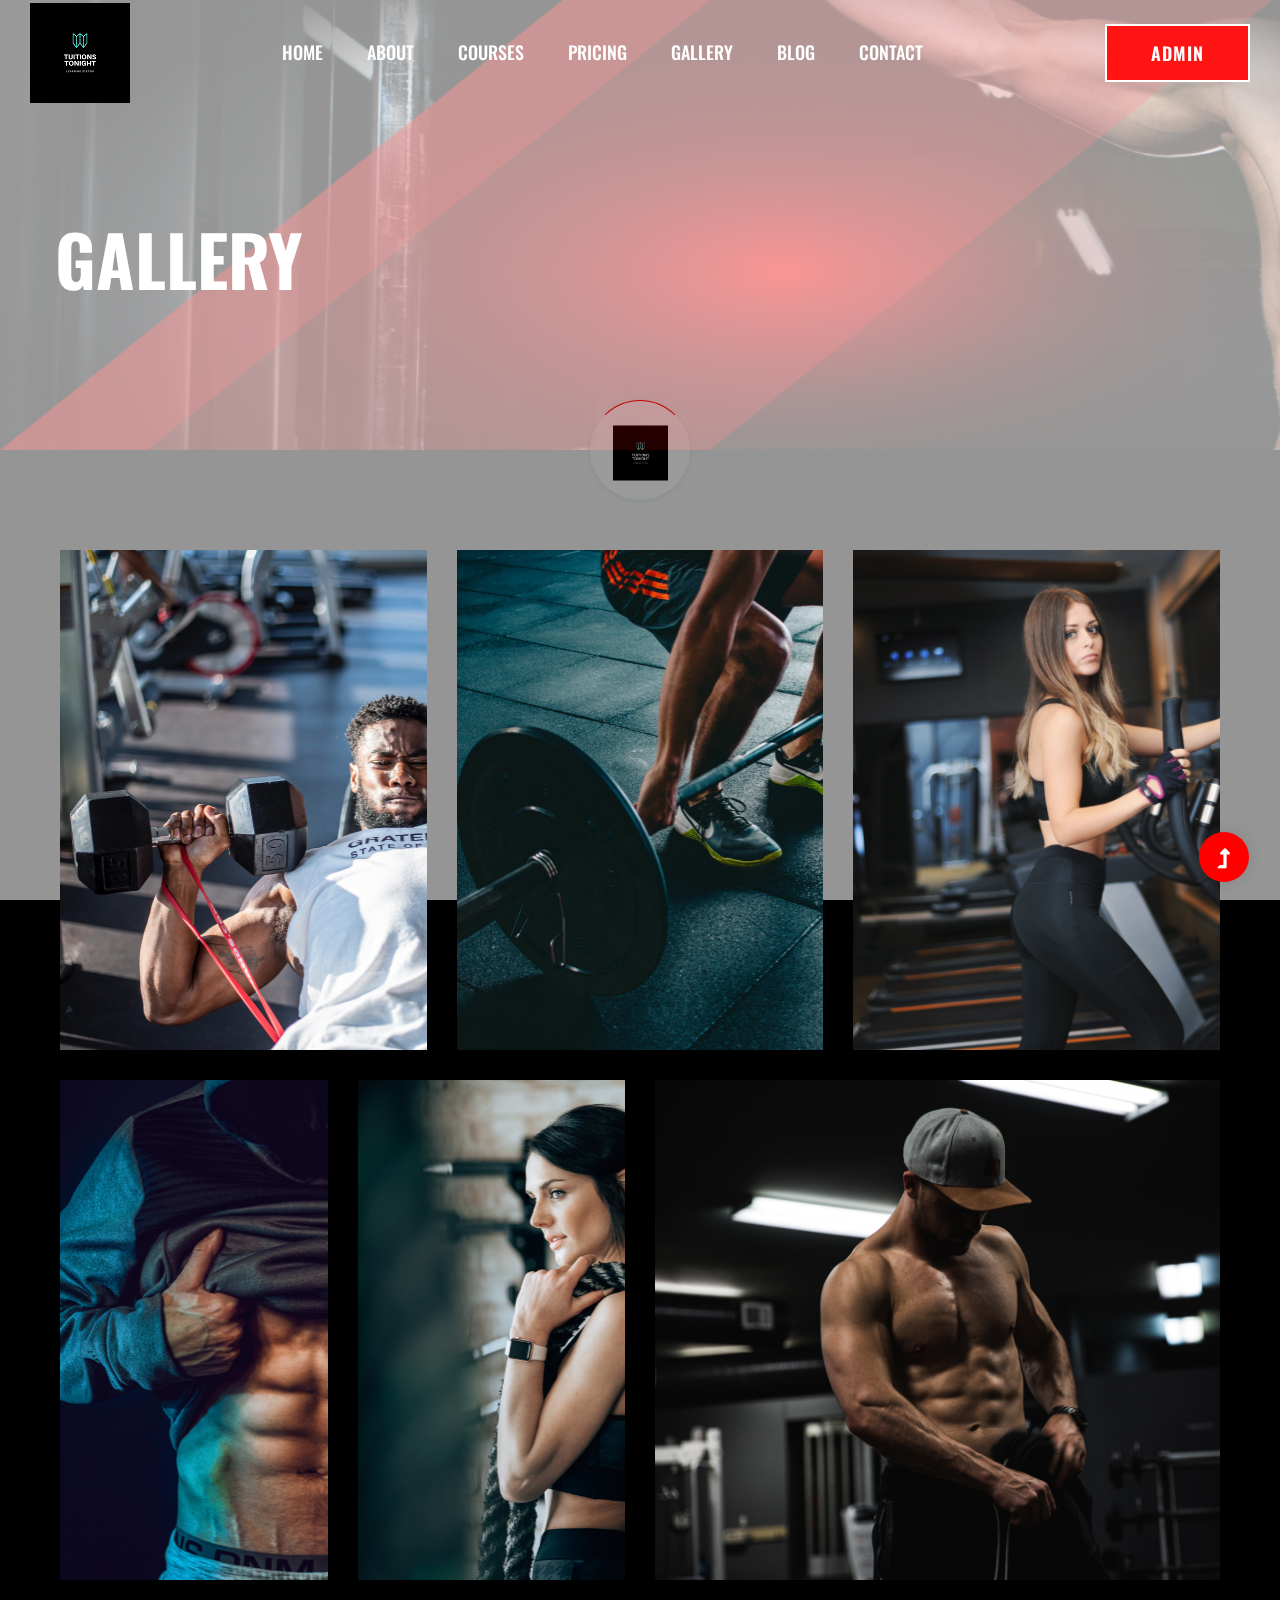
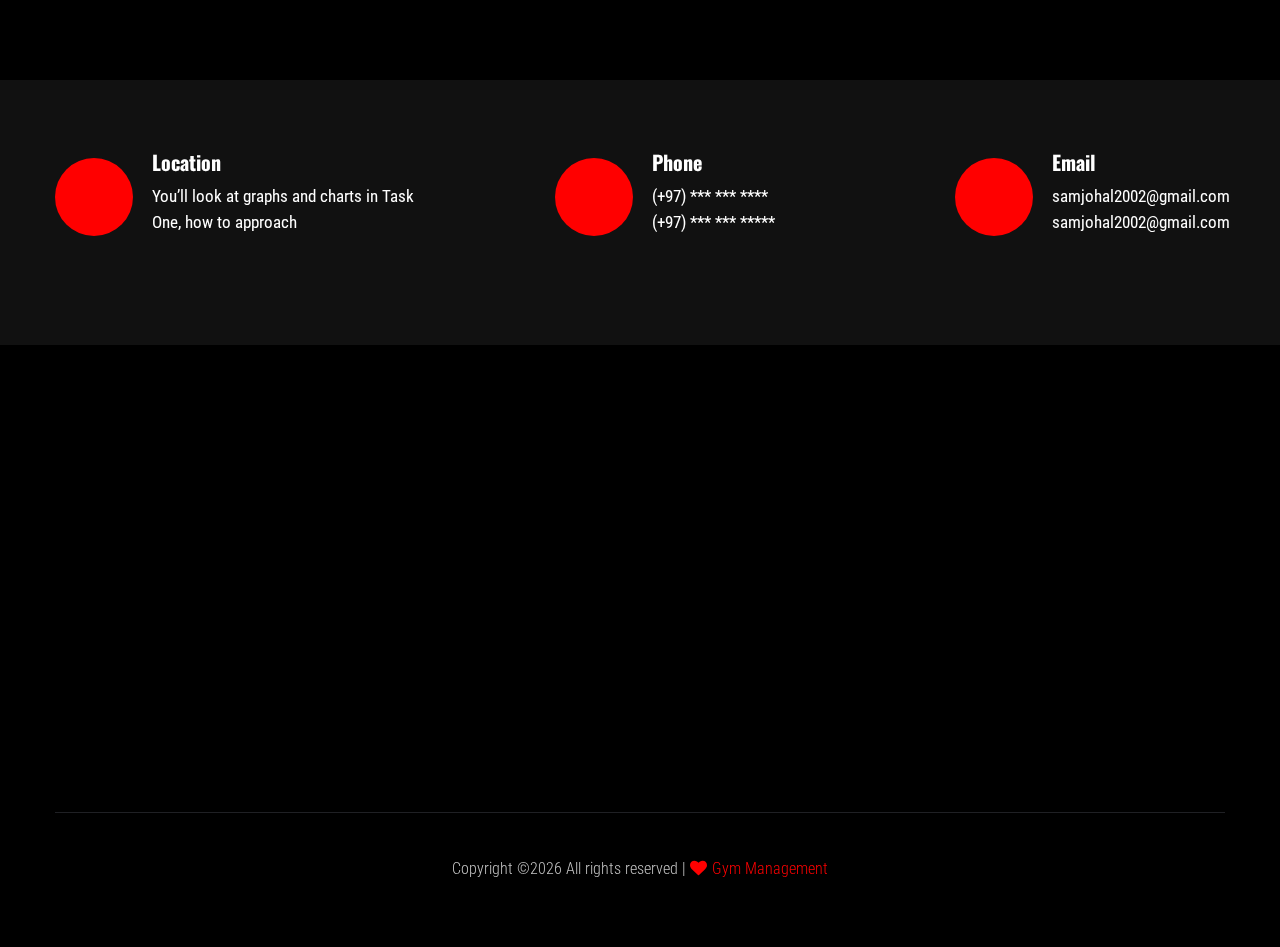
<file: gallery.html>
<!doctype html>
<html class="no-js" lang="zxx">
<head>
    <meta charset="utf-8">
    <meta http-equiv="x-ua-compatible" content="ie=edge">
    <title>Gym trainer  </title>
    <meta name="description" content="">
    <meta name="viewport" content="width=device-width, initial-scale=1">
    <link rel="manifest" href="site.webmanifest">
    <link rel="shortcut icon" type="image/x-icon" href="assets/img/favicon.ico">

    <!-- CSS here -->
    <link rel="stylesheet" href="assets/css/bootstrap.min.css">
    <link rel="stylesheet" href="assets/css/owl.carousel.min.css">
    <link rel="stylesheet" href="assets/css/slicknav.css">
    <link rel="stylesheet" href="assets/css/flaticon.css">
    <link rel="stylesheet" href="assets/css/gijgo.css">
    <link rel="stylesheet" href="assets/css/animate.min.css">
    <link rel="stylesheet" href="assets/css/animated-headline.css">
    <link rel="stylesheet" href="assets/css/magnific-popup.css">
    <link rel="stylesheet" href="assets/css/fontawesome-all.min.css">
    <link rel="stylesheet" href="assets/css/themify-icons.css">
    <link rel="stylesheet" href="assets/css/slick.css">
    <link rel="stylesheet" href="assets/css/nice-select.css">
    <link rel="stylesheet" href="assets/css/style.css">
</head>
<body class="black-bg">
    <!-- ? Preloader Start -->
    <div id="preloader-active">
        <div class="preloader d-flex align-items-center justify-content-center">
            <div class="preloader-inner position-relative">
                <div class="preloader-circle"></div>
                <div class="preloader-img pere-text">
                    <img src="img/TT.png" alt="">
                </div>
            </div>
        </div>
    </div>
    <!-- Preloader Start -->
    <header>
        <!-- Header Start -->
        <div class="header-area header-transparent">
            <div class="main-header header-sticky">
                <div class="container-fluid">
                    <div class="menu-wrapper d-flex align-items-center justify-content-between">
                        <!-- Logo -->
                        <div class="logo">
                            <a href="index.html"><img src="img/TT.png" alt=""></a>
                        </div>
                        <!-- Main-menu -->
                        <div class="main-menu f-right d-none d-lg-block">
                            <nav>
                                <ul id="navigation">
                                    <li><a href="index.html">Home</a></li>
                                    <li><a href="about.html">About</a></li>
                                    <li><a href="courses.html">Courses</a></li>
                                    <li><a href="pricing.html">Pricing</a></li>
                                    <li><a href="gallery.html">Gallery</a></li>
                                    <li><a href="blog.html">Blog</a>
                                        <ul class="submenu">
                                            <li><a href="blog.html">Blog</a></li>
                                            <li><a href="blog_details.html">Blog Details</a></li>
                                            <li><a href="elements.html">Elements</a></li>
                                        </ul>
                                    </li>
                                    <li><a href="contact.html">Contact</a></li>
                                </ul>
                            </nav>
                        </div>          
                        <!-- Header-btn -->
                        <div class="header-btns d-none d-lg-block f-right">
                           <a href="admin-index.php" class="btn">Admin</a>
                       </div>
                       <!-- Mobile Menu -->
                       <div class="col-12">
                        <div class="mobile_menu d-block d-lg-none"></div>
                    </div>
                </div>
            </div>
        </div>
    </div>
    <!-- Header End -->
</header>
<main>
    <!--? Hero Start -->
    <div class="slider-area2">
        <div class="slider-height2 d-flex align-items-center">
            <div class="container">
                <div class="row">
                    <div class="col-xl-12">
                        <div class="hero-cap hero-cap2 pt-70">
                            <h2>Gallery</h2>
                        </div>
                    </div>
                </div>
            </div>
        </div>
    </div>
    <!-- Hero End -->
    <!--? Gallery Area Start -->
    <div class="gallery-area">
        <div class="container-fluid ">
            <div class="row">
                <div class="col-xl-4 col-lg-6 col-md-6 col-sm-6">
                    <div class="box snake mb-30">
                        <div class="gallery-img big-img" style="background-image: url(assets/img/gallery/gallery1.png);"></div>
                        <div class="overlay">
                            <div class="overlay-content">
                                <h3>Muscle gaining </h3>
                                <a href="gallery.html"><i class="ti-plus"></i></a>
                            </div>
                        </div>
                    </div>
                </div>
                <div class="col-xl-4 col-lg-6 col-md-6 col-sm-6">
                    <div class="box snake mb-30">
                        <div class="gallery-img big-img" style="background-image: url(assets/img/gallery/gallery2.png);"></div>
                        <div class="overlay">
                            <div class="overlay-content">
                                <h3>Muscle gaining </h3>
                                <a href="gallery.html"><i class="ti-plus"></i></a>
                            </div>
                        </div>
                    </div>
                </div>
                <div class="col-xl-4 col-lg-6 col-md-6 col-sm-6">
                    <div class="box snake mb-30">
                        <div class="gallery-img big-img" style="background-image: url(assets/img/gallery/gallery3.png);"></div>
                        <div class="overlay">
                            <div class="overlay-content">
                                <h3>Muscle gaining </h3>
                                <a href="gallery.html"><i class="ti-plus"></i></a>
                            </div>
                        </div>
                    </div>
                </div>
                <div class="col-xl-3 col-lg-6 col-md-6 col-sm-6">
                    <div class="box snake mb-30">
                        <div class="gallery-img big-img" style="background-image: url(assets/img/gallery/gallery4.png);"></div>
                        <div class="overlay">
                            <div class="overlay-content">
                                <h3>Muscle gaining </h3>
                                <a href="gallery.html"><i class="ti-plus"></i></a>
                            </div>
                        </div>
                    </div>
                </div>
                <div class="col-xl-3 col-lg-6 col-md-6 col-sm-6">
                    <div class="box snake mb-30">
                        <div class="gallery-img big-img" style="background-image: url(assets/img/gallery/gallery5.png);"></div>
                        <div class="overlay">
                            <div class="overlay-content">
                                <h3>Muscle gaining </h3>
                                <a href="gallery.html"><i class="ti-plus"></i></a>
                            </div>
                        </div>
                    </div>
                </div>
                <div class="col-xl-6 col-lg-6 col-md-6 col-sm-6">
                    <div class="box snake mb-30">
                        <div class="gallery-img big-img" style="background-image: url(assets/img/gallery/gallery6.png);"></div>
                        <div class="overlay">
                            <div class="overlay-content">
                                <h3>Muscle gaining </h3>
                                <a href="gallery.html"><i class="ti-plus"></i></a>
                            </div>
                        </div>
                    </div>
                </div>
            </div>
        </div>
    </div>
    <!-- Gallery Area End -->
    <!-- ? services-area -->
    <section class="services-area">
        <div class="container">
            <div class="row justify-content-between">
                <div class="col-xl-4 col-lg-4 col-md-6 col-sm-8">
                    <div class="single-services mb-40">
                        <div class="features-icon">
                            <img src="assets/img/icon/icon1.svg" alt="">
                        </div>
                        <div class="features-caption">
                            <h3>Location</h3>
                            <p>You’ll look at graphs and charts in Task One, how to approach </p>
                        </div>
                    </div>
                </div>
                <div class="col-xl-3 col-lg-4 col-md-6 col-sm-8">
                    <div class="single-services mb-40">
                        <div class="features-icon">
                            <img src="assets/img/icon/icon2.svg" alt="">
                        </div>
                        <div class="features-caption">
                            <h3>Phone</h3>
                            <p>(+97) *** *** ****</p>
                            <p>  (+97) *** *** *****</p>
                        </div>
                    </div>
                </div>
                <div class="col-xl-3 col-lg-4 col-md-6 col-sm-8">
                    <div class="single-services mb-40">
                        <div class="features-icon">
                            <img src="assets/img/icon/icon3.svg" alt="">
                        </div>
                        <div class="features-caption">
                            <h3>Email</h3>
                            <p>samjohal2002@gmail.com</p>
                            <p>samjohal2002@gmail.com</p>
                        </div>
                    </div>
                </div>
            </div>
        </div>
    </section>
</main>
<footer>
    <!--? Footer Start-->
    <div class="footer-area black-bg">
        <div class="container">
            <div class="footer-top footer-padding">
                <!-- Footer Menu -->
                <div class="row">
                    <div class="col-xl-12">
                        <div class="single-footer-caption mb-50 text-center">
                            <!-- logo -->
                            <div class="footer-logo wow fadeInUp" data-wow-duration="1s" data-wow-delay=".2s">
                                <a href="index.html"><img src="img/TT.png" alt=""></a>
                            </div>
                            <!-- Menu -->
                            <!-- Header Start -->
                            <div class="header-area main-header2 wow fadeInUp" data-wow-duration="2s" data-wow-delay=".4s">
                                <div class="main-header main-header2">
                                    <div class="menu-wrapper menu-wrapper2">
                                        <!-- Main-menu -->
                                        <div class="main-menu main-menu2 text-center">
                                            <nav>
                                                <ul>
                                                    <li><a href="index.html">Home</a></li>
                                                    <li><a href="about.html">About</a></li>
                                                    <li><a href="courses.html">Courses</a></li>
                                                    <li><a href="pricing.html">Pricing</a></li>
                                                    <li><a href="gallery.html">Gallery</a></li>
                                                    <li><a href="contact.html">Contact</a></li>
                                                </ul>
                                            </nav>
                                        </div>   
                                    </div>
                                </div>
                            </div>
                            <!-- Header End -->
                            <!-- social -->
                            <div class="footer-social mt-30 wow fadeInUp" data-wow-duration="3s" data-wow-delay=".8s">
                                <a href=""><i class="fab fa-youtube"></i></a>
                                <a href=""><i class="fab fa-facebook-f"></i></a>
                                <a href=""><i class="fab fa-instagram"></i></a>
                            </div>
                        </div>
                    </div>
                </div>
            </div>
            <!-- Footer Bottom -->
            <div class="footer-bottom">
                <div class="row d-flex align-items-center">
                    <div class="col-lg-12">
                        <div class="footer-copy-right text-center">
                            <p><!-- Link back to Colorlib can't be removed. Template is licensed under CC BY 3.0. -->
                              Copyright &copy;<script>document.write(new Date().getFullYear());</script> All rights reserved | <i class="fa fa-heart" aria-hidden="true"></i> <a href="samjohal2002@gmail.com" target="_blank">Gym Management</a>
                              <!-- Link back to Colorlib can't be removed. Template is licensed under CC BY 3.0. --></p>
                          </div>
                      </div>
                  </div>
              </div>
          </div>
      </div>
      <!-- Footer End-->
  </footer>
  <!-- Scroll Up -->
  <div id="back-top" >
    <a title="Go to Top" href="#"> <i class="fas fa-level-up-alt"></i></a>
</div>

<!-- JS here -->

<script src="./assets/js/vendor/modernizr-3.5.0.min.js"></script>
<!-- Jquery, Popper, Bootstrap -->
<script src="./assets/js/vendor/jquery-1.12.4.min.js"></script>
<script src="./assets/js/popper.min.js"></script>
<script src="./assets/js/bootstrap.min.js"></script>
<!-- Jquery Mobile Menu -->
<script src="./assets/js/jquery.slicknav.min.js"></script>

<!-- Jquery Slick , Owl-Carousel Plugins -->
<script src="./assets/js/owl.carousel.min.js"></script>
<script src="./assets/js/slick.min.js"></script>
<!-- One Page, Animated-HeadLin -->
<script src="./assets/js/wow.min.js"></script>
<script src="./assets/js/animated.headline.js"></script>
<script src="./assets/js/jquery.magnific-popup.js"></script>

<!-- Date Picker -->
<script src="./assets/js/gijgo.min.js"></script>
<!-- Nice-select, sticky -->
<script src="./assets/js/jquery.nice-select.min.js"></script>
<script src="./assets/js/jquery.sticky.js"></script>

<!-- counter , waypoint,Hover Direction -->
<script src="./assets/js/jquery.counterup.min.js"></script>
<script src="./assets/js/waypoints.min.js"></script>
<script src="./assets/js/jquery.countdown.min.js"></script>
<script src="./assets/js/hover-direction-snake.min.js"></script>

<!-- contact js -->
<script src="./assets/js/contact.js"></script>
<script src="./assets/js/jquery.form.js"></script>
<script src="./assets/js/jquery.validate.min.js"></script>
<script src="./assets/js/mail-script.js"></script>
<script src="./assets/js/jquery.ajaxchimp.min.js"></script>

<!-- Jquery Plugins, main Jquery -->	
<script src="./assets/js/plugins.js"></script>
<script src="./assets/js/main.js"></script>

</body>
</html>
</file>
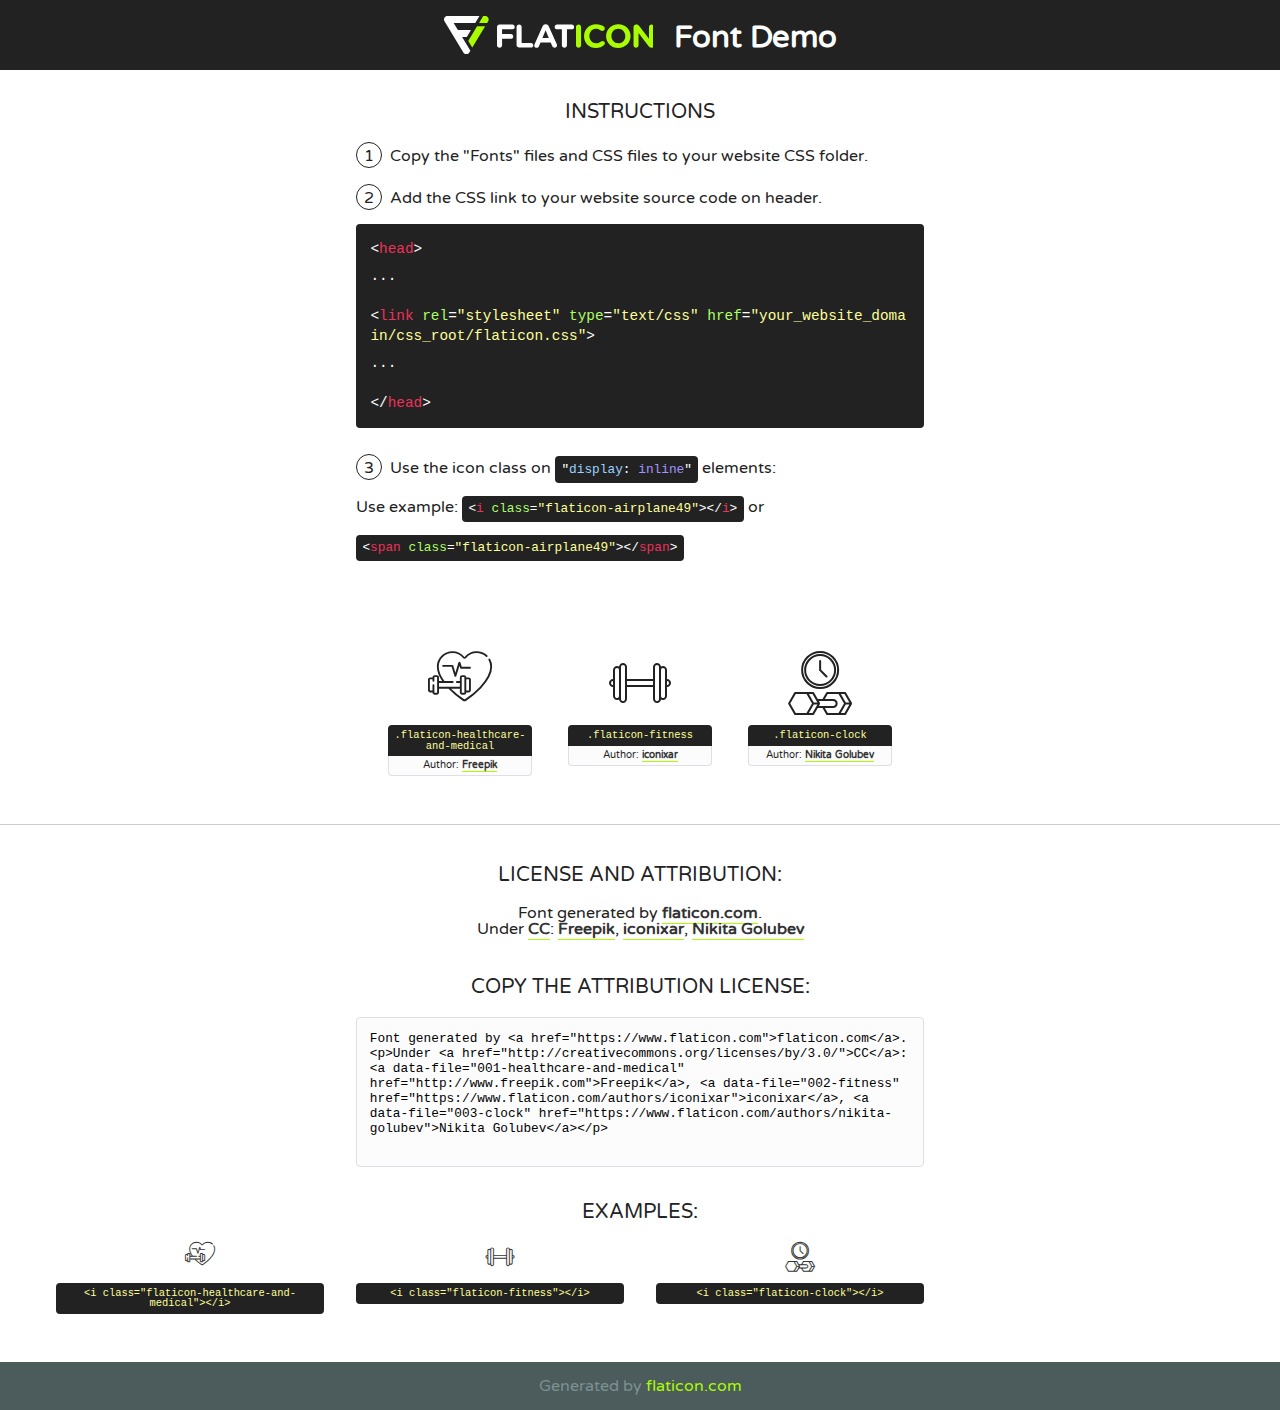
<file: assets/fonts/flaticon.html>
<!DOCTYPE html>
<!--
  Flaticon icon font: Flaticon
  Creation date: 13/05/2020 06:02
-->
<html>
<!DOCTYPE html>
<html>

<head>
    <title>Flaticon WebFont</title>
    <link href="http://fonts.googleapis.com/css?family=Varela+Round" rel="stylesheet" type="text/css" />
    <link rel="stylesheet" type="text/css" href="flaticon.css">
    <meta charset="UTF-8">
    <style>
    html, body, div, span, applet, object, iframe,
    h1, h2, h3, h4, h5, h6, p, blockquote, pre,
    a, abbr, acronym, address, big, cite, code,
    del, dfn, em, img, ins, kbd, q, s, samp,
    small, strike, strong, sub, sup, tt, var,
    b, u, i, center,
    dl, dt, dd, ol, ul, li,
    fieldset, form, label, legend,
    table, caption, tbody, tfoot, thead, tr, th, td,
    article, aside, canvas, details, embed, 
    figure, figcaption, footer, header, hgroup, 
    menu, nav, output, ruby, section, summary,
    time, mark, audio, video {
        margin: 0;
        padding: 0;
        border: 0;
        font-size: 100%;
        font: inherit;
        vertical-align: baseline;
    }
    /* HTML5 display-role reset for older browsers */
    article, aside, details, figcaption, figure, 
    footer, header, hgroup, menu, nav, section {
        display: block;
    }
    body {
        line-height: 1;
    }
    ol, ul {
        list-style: none;
    }
    blockquote, q {
        quotes: none;
    }
    blockquote:before, blockquote:after,
    q:before, q:after {
        content: '';
        content: none;
    }
    table {
        border-collapse: collapse;
        border-spacing: 0;
    }
    body {
        font-family: 'Varela Round', Helvetica, Arial, sans-serif;
        font-size: 16px;
        color: #222;
    }
    a {
        color: #333;
        border-bottom: 1px solid #a9fd00;
        font-weight: bold;
        text-decoration: none;
    }
    * {
        -moz-box-sizing: border-box;
        -webkit-box-sizing: border-box;
        box-sizing: border-box;
        margin: 0;
        padding: 0;
    }
    [class^="flaticon-"]:before, [class*=" flaticon-"]:before, [class^="flaticon-"]:after, [class*=" flaticon-"]:after {
        font-family: Flaticon;
        font-size: 30px;
        font-style: normal;
        margin-left: 20px;
        color: #333;
    }
    .wrapper {
        max-width: 600px;
        margin: auto;
        padding: 0 1em;
    }
    .title {
        font-size: 1.25em;
        text-align: center;
        margin-bottom: 1em;
        text-transform: uppercase;
    }
    header {
        text-align: center;
        background-color: #222;
        color: #fff;
        padding: 1em;
    }
    header .logo {
        width: 210px;
        height: 38px;
        display: inline-block;
        vertical-align: middle;
        margin-right: 1em;
        border: none;
    }
    header strong {
        font-size: 1.95em;
        font-weight: bold;
        vertical-align: middle;
        margin-top: 5px;
        display: inline-block;
    }
    .demo {
        margin: 2em auto;
        line-height: 1.25em;
    }
    .demo ul li {
        margin-bottom: 1em;
    }
    .demo ul li .num {
        color: #222;
        border-radius: 20px;
        display: inline-block;
        width: 26px;
        padding: 3px;
        height: 26px;
        text-align: center;
        margin-right: 0.5em;
        border: 1px solid #222;
    }
    .demo ul li code {
        background-color: #222;
        border-radius: 4px;
        padding: 0.25em 0.5em;
        display: inline-block;
        color: #fff;
        font-family: Consolas,Monaco,Lucida Console,Liberation Mono,DejaVu Sans Mono,Bitstream Vera Sans Mono,Courier New, monospace;
        font-weight: lighter;
        margin-top: 1em;
        font-size: 0.8em;
        word-break: break-all;
    }
    .demo ul li code.big {
        padding: 1em;
        font-size: 0.9em;
    }
    .demo ul li code .red {
        color: #EF3159;
    }
    .demo ul li code .green {
        color: #ACFF65;
    }
    .demo ul li code .yellow {
        color: #FFFF99;
    }
    .demo ul li code .blue {
        color: #99D3FF;
    }
    .demo ul li code .purple {
        color: #A295FF;
    }
    .demo ul li code .dots {
        margin-top: 0.5em;
        display: block;
    }
    #glyphs {
        border-bottom: 1px solid #ccc;
        padding: 2em 0;
        text-align: center;
    }
    .glyph {
        display: inline-block;
        width: 9em;
        margin: 1em;
        text-align: center;
        vertical-align: top;
        background: #FFF;
    }
    .glyph .glyph-icon {
        padding: 10px;
        display: block;
        font-family:"Flaticon";
        font-size: 64px;
        line-height: 1;
    }
    .glyph .glyph-icon:before {
        font-size: 64px;
        color: #222;
        margin-left: 0;
    }
    .class-name {
        font-size: 0.65em;
        background-color: #222;
        color: #fff;
        border-radius: 4px 4px 0 0;
        padding: 0.5em;
        color: #FFFF99;
        font-family: Consolas,Monaco,Lucida Console,Liberation Mono,DejaVu Sans Mono,Bitstream Vera Sans Mono,Courier New, monospace;
    }
    .author-name {
        font-size: 0.6em;
        background-color: #fcfcfd;
        border: 1px solid #DEDEE4;
        border-top: 0;
        border-radius: 0 0 4px 4px;
        padding: 0.5em;
    }
    .class-name:last-child {
        font-size: 10px;
        color:#888;
    }
    .class-name:last-child a {
        font-size: 10px;
        color:#555;
    }
    .class-name:last-child a:hover {
        color:#a9fd00;
    }
    .glyph > input {
        display: block;
        width: 100px;
        margin: 5px auto;
        text-align: center;
        font-size: 12px;
        cursor: text;
    }
    .glyph > input.icon-input {
        font-family:"Flaticon";
        font-size: 16px;
        margin-bottom: 10px;
    }
    .attribution .title {
        margin-top: 2em;
    }
    .attribution textarea {
        background-color: #fcfcfd;
        padding: 1em;
        border: none;
        box-shadow: none;
        border: 1px solid #DEDEE4;
        border-radius: 4px;
        resize: none;
        width: 100%;
        height: 150px;
        font-size: 0.8em;
        font-family: Consolas,Monaco,Lucida Console,Liberation Mono,DejaVu Sans Mono,Bitstream Vera Sans Mono,Courier New, monospace;
        -webkit-appearance: none;
    }
    .iconsuse {
        margin: 2em auto;
        text-align: center;
        max-width: 1200px;
    }
    .iconsuse:after {
        content: '';
        display: table;
        clear: both;
    }
    .iconsuse .image {
        float: left;
        width: 25%;
        padding: 0 1em;
    }
    .iconsuse .image p {
        margin-bottom: 1em;
    }
    .iconsuse .image span {
        display: block;
        font-size: 0.65em;
        background-color: #222;
        color: #fff;
        border-radius: 4px;
        padding: 0.5em;
        color: #FFFF99;
        margin-top: 1em;
        font-family: Consolas,Monaco,Lucida Console,Liberation Mono,DejaVu Sans Mono,Bitstream Vera Sans Mono,Courier New, monospace;
    }
    #footer {
        text-align: center;
        background-color: #4C5B5C;
        color: #7c9192;
        padding: 1em;
    }
    #footer a {
        border: none;
        color: #a9fd00;
        font-weight: normal;
    }
    @media (max-width: 960px) {
        .iconsuse .image {
            width: 50%;
        }
    }
    @media (max-width: 560px) {
        .iconsuse .image {
            width: 100%;
        }
    }
    </style>
</head>

<body class="characters-off">

    <header>
        <a href="https://www.flaticon.com" target="_blank" class="logo">
            <svg version="1.1" xmlns="http://www.w3.org/2000/svg" xmlns:xlink="http://www.w3.org/1999/xlink" xmlns:a="http://ns.adobe.com/AdobeSVGViewerExtensions/3.0/" viewBox="0 0 560.875 102.036" enable-background="new 0 0 560.875 102.036" xml:space="preserve">
                <defs>
                </defs>
                <g>
                    <g class="letters">
                        <path fill="#ffffff" d="M141.596,29.675c0-3.777,2.985-6.767,6.764-6.767h34.438c3.426,0,6.15,2.728,6.15,6.15
                        c0,3.43-2.724,6.149-6.15,6.149h-27.674v13.091h23.719c3.429,0,6.151,2.724,6.151,6.15c0,3.43-2.723,6.149-6.151,6.149h-23.719
                        v17.574c0,3.773-2.986,6.761-6.764,6.761c-3.779,0-6.764-2.989-6.764-6.761V29.675z"></path>
                        <path fill="#ffffff" d="M193.844,29.149c0-3.781,2.985-6.767,6.764-6.767c3.776,0,6.763,2.985,6.763,6.767v42.957h25.039
                        c3.426,0,6.149,2.726,6.149,6.153c0,3.425-2.723,6.15-6.149,6.15h-31.802c-3.779,0-6.764-2.986-6.764-6.768V29.149z"></path>
                        <path fill="#ffffff" d="M241.891,75.71l21.438-48.407c1.492-3.341,4.215-5.357,7.906-5.357h0.792
                        c3.686,0,6.323,2.017,7.815,5.357l21.439,48.407c0.436,0.967,0.701,1.845,0.701,2.723c0,3.602-2.809,6.501-6.414,6.501
                        c-3.161,0-5.269-1.845-6.499-4.655l-4.132-9.661h-27.059l-4.301,10.102c-1.144,2.631-3.426,4.214-6.237,4.214
                        c-3.517,0-6.24-2.81-6.24-6.325C241.1,77.64,241.451,76.677,241.891,75.71z M279.932,58.666l-8.521-20.297l-8.526,20.297H279.932
                        z"></path>
                        <path fill="#ffffff" d="M314.864,35.387H301.86c-3.429,0-6.239-2.813-6.239-6.238c0-3.429,2.811-6.24,6.239-6.24h39.533
                        c3.426,0,6.237,2.811,6.237,6.24c0,3.425-2.811,6.238-6.237,6.238h-13.001v42.785c0,3.773-2.99,6.761-6.764,6.761
                        c-3.779,0-6.764-2.989-6.764-6.761V35.387z"></path>
                        <path fill="#A9FD00" d="M352.615,29.149c0-3.781,2.985-6.767,6.767-6.767c3.774,0,6.761,2.985,6.761,6.767v49.024
                        c0,3.773-2.987,6.761-6.761,6.761c-3.781,0-6.767-2.989-6.767-6.761V29.149z"></path>
                        <path fill="#A9FD00" d="M374.132,53.836v-0.179c0-17.481,13.178-31.801,32.065-31.801c9.22,0,15.459,2.458,20.557,6.238
                        c1.402,1.054,2.637,2.985,2.637,5.357c0,3.692-2.985,6.59-6.681,6.59c-1.845,0-3.071-0.702-4.044-1.319
                        c-3.776-2.813-7.729-4.393-12.562-4.393c-10.364,0-17.831,8.611-17.831,19.154v0.173c0,10.542,7.291,19.329,17.831,19.329
                        c5.715,0,9.492-1.756,13.359-4.834c1.049-0.874,2.458-1.491,4.039-1.491c3.429,0,6.325,2.813,6.325,6.236
                        c0,2.106-1.056,3.78-2.282,4.834c-5.539,4.834-12.036,7.733-21.878,7.733C387.572,85.464,374.132,71.493,374.132,53.836z"></path>
                        <path fill="#A9FD00" d="M433.009,53.836v-0.179c0-17.481,13.79-31.801,32.766-31.801c18.981,0,32.592,14.143,32.592,31.628v0.173
                        c0,17.483-13.785,31.807-32.769,31.807C446.625,85.464,433.009,71.32,433.009,53.836z M484.224,53.836v-0.179
                        c0-10.539-7.725-19.326-18.626-19.326c-10.893,0-18.449,8.611-18.449,19.154v0.173c0,10.542,7.73,19.329,18.626,19.329
                        C476.676,72.986,484.224,64.378,484.224,53.836z"></path>
                        <path fill="#A9FD00" d="M506.233,29.321c0-3.774,2.99-6.763,6.767-6.763h1.401c3.252,0,5.183,1.583,7.029,3.953l26.093,34.265
                        V29.059c0-3.692,2.99-6.677,6.681-6.677c3.683,0,6.671,2.985,6.671,6.677v48.934c0,3.78-2.987,6.765-6.764,6.765h-0.436
                        c-3.257,0-5.188-1.581-7.034-3.953l-27.056-35.492v32.944c0,3.687-2.985,6.676-6.678,6.676c-3.683,0-6.673-2.989-6.673-6.676
                        V29.321z"></path>
                    </g>
                    <g class="insignia">
                        <path fill="#ffffff" d="M48.372,56.137h12.517l11.156-18.537H37.186L25.688,18.539h57.825L94.668,0H9.271
                        C5.925,0,2.842,1.801,1.198,4.716c-1.644,2.907-1.593,6.482,0.134,9.343l50.38,83.501c1.678,2.781,4.689,4.476,7.938,4.476
                        c3.246,0,6.257-1.695,7.935-4.476l2.898-4.804L48.372,56.137z"></path>
                        <g class="i">
                            <path fill="#A9FD00" d="M93.575,18.539h0.031v0.004l21.652,0.004l2.705-4.488c1.727-2.861,1.778-6.436,0.133-9.343
                            C116.454,1.801,113.371,0,110.026,0h-5.294L93.575,18.539z"></path>
                            <polygon fill="#A9FD00" points="88.291,27.356 64.725,66.486 75.519,84.404 109.942,27.356"></polygon>
                        </g>
                    </g>
                </g>
            </svg>
        </a>
        <strong>Font Demo</strong>
    </header>


    <section class="demo wrapper">

        <p class="title">Instructions</p>

        <ul>
            <li>
                <span class="num">1</span>Copy the "Fonts" files and CSS files to your website CSS folder.
            </li>
            <li>
                <span class="num">2</span>Add the CSS link to your website source code on header.
                <code class="big">
                    &lt;<span class="red">head</span>&gt;
                    <br/><span class="dots">...</span>
                    <br/>&lt;<span class="red">link</span> <span class="green">rel</span>=<span class="yellow">"stylesheet"</span> <span class="green">type</span>=<span class="yellow">"text/css"</span> <span class="green">href</span>=<span class="yellow">"your_website_domain/css_root/flaticon.css"</span>&gt;
                    <br/><span class="dots">...</span>
                    <br/>&lt;/<span class="red">head</span>&gt;
                </code>
            </li>

            <li>
                <p>
                    <span class="num">3</span>Use the icon class on <code>"<span class="blue">display</span>:<span class="purple"> inline</span>"</code> elements:
                    <br />
                    Use example: <code>&lt;<span class="red">i</span> <span class="green">class</span>=<span class="yellow">&quot;flaticon-airplane49&quot;</span>&gt;&lt;/<span class="red">i</span>&gt;</code> or <code>&lt;<span class="red">span</span> <span class="green">class</span>=<span class="yellow">&quot;flaticon-airplane49&quot;</span>&gt;&lt;/<span class="red">span</span>&gt;</code>
            </li>
        </ul>

    </section>




   <section id="glyphs">          
    
      
        <div class="glyph"><div class="glyph-icon flaticon-healthcare-and-medical"></div>
            <div class="class-name">.flaticon-healthcare-and-medical</div>
            <div class="author-name">Author: <a data-file="001-healthcare-and-medical" href="http://www.freepik.com">Freepik</a> </div> 
        </div>        
        
        <div class="glyph"><div class="glyph-icon flaticon-fitness"></div>
            <div class="class-name">.flaticon-fitness</div>
            <div class="author-name">Author: <a data-file="002-fitness" href="https://www.flaticon.com/authors/iconixar">iconixar</a> </div> 
        </div>        
        
        <div class="glyph"><div class="glyph-icon flaticon-clock"></div>
            <div class="class-name">.flaticon-clock</div>
            <div class="author-name">Author: <a data-file="003-clock" href="https://www.flaticon.com/authors/nikita-golubev">Nikita Golubev</a> </div> 
        </div>        
        

    </section>



    <section class="attribution wrapper"   style="text-align:center;">

      <div class="title">License and attribution:</div><div class="attrDiv">Font generated by <a href="https://www.flaticon.com">flaticon.com</a>. <div><p>Under <a href="http://creativecommons.org/licenses/by/3.0/">CC</a>: <a data-file="001-healthcare-and-medical" href="http://www.freepik.com">Freepik</a>, <a data-file="002-fitness" href="https://www.flaticon.com/authors/iconixar">iconixar</a>, <a data-file="003-clock" href="https://www.flaticon.com/authors/nikita-golubev">Nikita Golubev</a></p>  </div>
      </div>
      <div class="title">Copy the Attribution License:</div>

    <textarea onclick="this.focus();this.select();">Font generated by &lt;a href=&quot;https://www.flaticon.com&quot;&gt;flaticon.com&lt;/a&gt;. <p>Under <a href="http://creativecommons.org/licenses/by/3.0/">CC</a>: <a data-file="001-healthcare-and-medical" href="http://www.freepik.com">Freepik</a>, <a data-file="002-fitness" href="https://www.flaticon.com/authors/iconixar">iconixar</a>, <a data-file="003-clock" href="https://www.flaticon.com/authors/nikita-golubev">Nikita Golubev</a></p>  
     </textarea>

    </section>

    <section class="iconsuse">

          <div class="title">Examples:</div>            
             
            <div class="image">
                <p>
                    <i class="glyph-icon flaticon-healthcare-and-medical"></i> 
                    <span>&lt;i class=&quot;flaticon-healthcare-and-medical&quot;&gt;&lt;/i&gt;</span>
                </p>
            </div>
            
            <div class="image">
                <p>
                    <i class="glyph-icon flaticon-fitness"></i> 
                    <span>&lt;i class=&quot;flaticon-fitness&quot;&gt;&lt;/i&gt;</span>
                </p>
            </div>
            
            <div class="image">
                <p>
                    <i class="glyph-icon flaticon-clock"></i> 
                    <span>&lt;i class=&quot;flaticon-clock&quot;&gt;&lt;/i&gt;</span>
                </p>
            </div>
                       
        </div>
                            
    </section>

<div id="footer">
    <div>Generated by <a href="https://www.flaticon.com">flaticon.com</a>
    </div>
</div>



</body>
</html>
</file>
<file: assets/css/flaticon.css>
/*
  	Flaticon icon font: Flaticon
  	Creation date: 13/05/2020 06:02
  	*/

@font-face {
  font-family: "Flaticon";
  src: url("../fonts/Flaticon.eot");
  src: url("../fonts/Flaticon.eot?#iefix") format("embedded-opentype"),
       url("../fonts/Flaticon.woff2") format("woff2"),
       url("../fonts/Flaticon.woff") format("woff"),
       url("../fonts/Flaticon.ttf") format("truetype"),
       url("../fonts/Flaticon.svg#Flaticon") format("svg");
  font-weight: normal;
  font-style: normal;
}

@media screen and (-webkit-min-device-pixel-ratio:0) {
  @font-face {
    font-family: "Flaticon";
    src: url("../fonts/Flaticon.svg#Flaticon") format("svg");
  }
}

[class^="flaticon-"]:before, [class*=" flaticon-"]:before,
[class^="flaticon-"]:after, [class*=" flaticon-"]:after {   
  font-family: Flaticon;
font-style: normal;
}

.flaticon-healthcare-and-medical:before { content: "\f100"; }
.flaticon-fitness:before { content: "\f101"; }
.flaticon-clock:before { content: "\f102"; }
</file>
<file: assets/css/gijgo.css>
.gj-button {
    background-color: #f5f5f5;
    border: 1px solid #ddd;
    color: #000;
    border-radius: 3px;
    padding: 6px 10px;
    cursor: pointer;
}

.gj-unselectable {
    -webkit-touch-callout: none;
    -webkit-user-select: none;
    -khtml-user-select: none;
    -moz-user-select: none;
    -ms-user-select: none;
    user-select: none;
}

.gj-row {
    display: -webkit-box;
    display: -ms-flexbox;
    display: flex;
    -ms-flex-wrap: wrap;
    flex-wrap: wrap;
}

.gj-margin-left-5 {
    margin-left: 5px;
}

.gj-margin-left-10 {
    margin-left: 10px;
}

.gj-width-full {
    width: 100%;
}

.gj-cursor-pointer {
    cursor: pointer;
}

.gj-text-align-center {
    text-align: center;
}

.gj-font-size-16 {
    font-size: 16px;
}

.gj-hidden {
    display: none;
}

/** Material Design */
.gj-button-md {
    background: 0 0;
    border: none;
    border-radius: 2px;
    color: rgba(0, 0, 0, 0.87);
    position: relative;
    height: 36px;
    margin: 0;
    min-width: 64px;
    padding: 0 16px;
    display: inline-block;
    font-family: "Roboto","Helvetica","Arial",sans-serif;
    font-size: 1rem;
    font-weight: 500;
    text-transform: uppercase;
    letter-spacing: 0;
    overflow: hidden;
    will-change: box-shadow;
    transition: box-shadow .2s cubic-bezier(.4,0,1,1),background-color .2s cubic-bezier(.4,0,.2,1),color .2s cubic-bezier(.4,0,.2,1);
    outline: none;
    cursor: pointer;
    text-decoration: none;
    text-align: center;
    line-height: 36px;
    vertical-align: middle;
    overflow: hidden;
    -webkit-user-select: none;
    -moz-user-select: none;
    -ms-user-select: none;
    user-select: none;
}

.gj-button-md:hover {
    background-color: rgba(158,158,158,.2);
}

.gj-button-md:disabled {
    color: rgba(0,0,0,.26);
    background: 0 0;
}

.gj-button-md .material-icons,
.gj-button-md .gj-icon {
    vertical-align: middle;
    /*font-size: 1.3rem;
    margin-right: 4px;*/
}

.gj-button-md.gj-button-md-icon {
    width: 24px;
    height: 31px;
    min-width: 24px;
    padding: 0px;
    display: table;
}

.gj-button-md.gj-button-md-icon .material-icons,
.gj-button-md.gj-button-md-icon .gj-icon {
    display: table-cell;
    margin-right: 0px;
    width: 24px;
    height: 24px;
}

.gj-button-md.active {
    background-color: rgba(158,158,158,.4);
}

.gj-button-md-group {
    position: relative;
    display: inline-block;
    vertical-align: middle;
}
.gj-textbox-md {
	/* border: none; */
	/* border-bottom: 1px solid rgba(0,0,0,.42); */
	display: block;
	font-family: "Helvetica","Arial",sans-serif;
	font-size: 16px;
	line-height: 16px;
	/* padding: 4px 0px; */
	margin: 0;
	/* width: 100%; */
	background: 0 0;
	/* text-align: ; */
	color: rgba(0,0,0,.87);
	padding-left: 44px;
	border: 1px solid #dca73a;
	/* padding: 15px 15px; */
	/* text-align: center; */
	width: 177px;
	height: 55px;
	border-radius: 5px;
}
.gj-textbox-md:focus,
.gj-textbox-md:active {
    /* border-bottom: 2px solid rgba(0,0,0,.42); */
    outline: none;
}

.gj-textbox-md::placeholder {
    color: #8e8e8e;
}

.gj-textbox-md:-ms-input-placeholder {
    color: #8e8e8e;
}

.gj-textbox-md::-ms-input-placeholder {
    color: #8e8e8e;
}

.gj-md-spacer-24 {
    min-width: 24px;
    width: 24px;
    display: inline-block;
}

.gj-md-spacer-32 {
    min-width: 32px;
    width: 32px;
    display: inline-block;
}

.gj-modal {
    position: fixed;
    top: 0;
    right: 0;
    bottom: 0;
    left: 0;
    z-index: 1203;
    display: none;
    overflow: hidden;
    -webkit-overflow-scrolling: touch;
    outline: 0;
    background-color: rgba(0, 0, 0, 0.54118);
    transition: 200ms ease opacity;
    will-change: opacity;
}

/* List */
ul.gj-list li [data-role="wrapper"] {
    display: table;
    width: 100%;
}

ul.gj-list li [data-role="checkbox"] {
    display: table-cell;
    vertical-align:middle;
    text-align:center;
}

ul.gj-list li [data-role="image"] {
    display: table-cell;
    vertical-align:middle;
    text-align:center;
}

ul.gj-list li [data-role="display"] {
    display: table-cell;
    vertical-align:middle;
    cursor: pointer;
}

ul.gj-list li [data-role="display"]:empty:before {
  content: "\200b"; /* unicode zero width space character */
}

/* List - Bootstrap */
ul.gj-list-bootstrap {
    padding-left: 0px;
    margin-bottom: 0px;
}

ul.gj-list-bootstrap li {
    padding: 0px;
}

ul.gj-list-bootstrap li [data-role="wrapper"] {
    padding: 0px 10px;
}

ul.gj-list-bootstrap li [data-role="checkbox"] {
    width: 24px;
    padding: 3px;
}

ul.gj-list-bootstrap li [data-role="image"] {
    width: 24px;
    height: 24px;
}

ul.gj-list-bootstrap li [data-role="display"] {
    padding: 8px 0px 8px 4px;
}

.list-group-item.active ul li, .list-group-item.active:focus ul li, .list-group-item.active:hover ul li {
    text-shadow: none;
    color:initial;
}

/* List - Material Design */
ul.gj-list-md {
    padding: 0px;
    list-style: none;
    list-style-type: none;
    line-height: 24px;
    letter-spacing: 0;
    color: #616161; /* Gray 700 */
}

ul.gj-list-md li {
    display: list-item;
    list-style-type: none;
    padding: 0px;
    min-height: unset;
    box-sizing: border-box;
    align-items: center;
    cursor: default;
    overflow: hidden;

    font-family: "Roboto","Helvetica","Arial",sans-serif;
    font-size: 16px;
    font-weight: 400;
    letter-spacing: .04em;
    line-height: 1;
    
    -webkit-flex-direction: row;
    -ms-flex-direction: row;
    flex-direction: row;
    -webkit-flex-wrap: nowrap;
    -ms-flex-wrap: nowrap;
    flex-wrap: nowrap;
}

ul.gj-list-md li [data-role="checkbox"] {
    height: 24px;
    width: 24px;
}

ul.gj-list-md li [data-role="image"] {
    height: 24px;
    width: 24px;
}

ul.gj-list-md li [data-role="display"] {
    padding: 8px 0px 8px 5px;
    order: 0;
    flex-grow: 2;
    text-decoration: none;
    box-sizing: border-box;
    align-items: center;
    text-align: left;
    color: rgba(0,0,0,.87);
}

ul.gj-list-md li.disabled>[data-role="wrapper"]>[data-role="display"] {
    color: #9E9E9E; /* Gray 500 */
}

.gj-list-md-active {
    background: #e0e0e0;
    color: #3f51b5;
}


/* Picker */
.gj-picker {
    position: absolute;
    z-index: 1203;
    background-color: #fff;
}

.gj-picker .selected {
    color: #fff;
}

/* Material Design */
.gj-picker-md {
    font-family: "Roboto","Helvetica","Arial",sans-serif;
    font-size: 16px;
    font-weight: 400;
    letter-spacing: .04em;
    line-height: 1;
    color: rgba(0,0,0,.87);
    border: 1px solid #E0E0E0;
}

.gj-modal .gj-picker-md {
    border: 0px;
}

.gj-picker-md [role="header"] {
    color: rgba(255, 255, 255, 0.54);
    display: flex;
    background: #2196f3;
    align-items: baseline;
    user-select: none;
    justify-content: center;
}

.gj-picker-md [role="footer"] {
    float: right;
    padding: 10px;
}

.gj-picker-md [role="footer"] button.gj-button-md {
    color: #2196f3;
    font-weight: bold;
    font-size: 13px;
}

/* Bootstrap */
.gj-picker-bootstrap {
    border-radius: 4px;
    border: 1px solid #E0E0E0;
}

.gj-picker-bootstrap .selected {
    color: #888;
}

.gj-picker-bootstrap [role="header"] {
    background: #eee;
    color: #AAA;
}
@font-face {
    font-family: 'gijgo-material';
    src: url('../fonts/gijgo-material.eot?235541');
    src: url('../fonts/gijgo-material.eot?235541#iefix') format('embedded-opentype'), url('../fonts/gijgo-material.ttf?235541') format('truetype'), url('../fonts/gijgo-material.woff?235541') format('woff'), url('../fonts/gijgo-material.svg?235541#gijgo-material') format('svg');
    font-weight: normal;
    font-style: normal;
}

.gj-icon {
    /* use !important to prevent issues with browser extensions that change fonts */
    font-family: 'gijgo-material' !important;
    font-size: 24px;
    speak: none;
    font-style: normal;
    font-weight: normal;
    font-variant: normal;
    text-transform: none;
    line-height: 1;
    /* Enable Ligatures ================ */
    letter-spacing: 0;
    -webkit-font-feature-settings: "liga";
    -moz-font-feature-settings: "liga=1";
    -moz-font-feature-settings: "liga";
    -ms-font-feature-settings: "liga" 1;
    font-feature-settings: "liga";
    -webkit-font-variant-ligatures: discretionary-ligatures;
    font-variant-ligatures: discretionary-ligatures;
    /* Better Font Rendering =========== */
    -webkit-font-smoothing: antialiased;
    -moz-osx-font-smoothing: grayscale;
}

.gj-icon.undo:before {
    content: "\e900";
}

.gj-icon.vertical-align-top:before {
    content: "\e901";
}

.gj-icon.vertical-align-center:before {
    content: "\e902";
}

.gj-icon.vertical-align-bottom:before {
    content: "\e903";
}

.gj-icon.arrow-dropup:before {
    content: "\e904";
}

.gj-icon.clock:before {
    content: "\e905";
}

.gj-icon.refresh:before {
    content: "\e906";
}

.gj-icon.last-page:before {
    content: "\e907";
}

.gj-icon.first-page:before {
    content: "\e908";
}

.gj-icon.cancel:before {
    content: "\e909";
}

.gj-icon.clear:before {
    content: "\e90a";
}

.gj-icon.check-circle:before {
    content: "\e90b";
}

.gj-icon.delete:before {
    content: "\e90c";
}

.gj-icon.arrow-upward:before {
    content: "\e90d";
}

.gj-icon.arrow-forward:before {
    content: "\e90e";
}

.gj-icon.arrow-downward:before {
    content: "\e90f";
}

.gj-icon.arrow-back:before {
    content: "\e910";
}

.gj-icon.list-numbered:before {
    content: "\e911";
}

.gj-icon.list-bulleted:before {
    content: "\e912";
}

.gj-icon.indent-increase:before {
    content: "\e913";
}

.gj-icon.indent-decrease:before {
    content: "\e914";
}

.gj-icon.redo:before {
    content: "\e915";
}

.gj-icon.align-right:before {
    content: "\e916";
}

.gj-icon.align-left:before {
    content: "\e917";
}

.gj-icon.align-justify:before {
    content: "\e918";
}

.gj-icon.align-center:before {
    content: "\e919";
}

.gj-icon.strikethrough:before {
    content: "\e91a";
}

.gj-icon.italic:before {
    content: "\e91b";
}

.gj-icon.underlined:before {
    content: "\e91c";
}

.gj-icon.bold:before {
    content: "\e91d";
}

.gj-icon.arrow-dropdown:before {
    content: "\e91e";
}

.gj-icon.done:before {
    content: "\e91f";
}

.gj-icon.pencil:before {
    content: "\e920";
}

.gj-icon.minus:before {
    content: "\e921";
}

.gj-icon.plus:before {
    content: "\e922";
}

.gj-icon.chevron-up:before {
    content: "\e923";
}

.gj-icon.chevron-right:before {
    content: "\e924";
}

.gj-icon.chevron-down:before {
    content: "\e925";
}

.gj-icon.chevron-left:before {
    content: "\e926";
}

.gj-icon.event:before {
    content: "\e927";
}
.gj-draggable {
    cursor: move;
}
.gj-resizable-handle {
    position: absolute;
    font-size: 0.1px;
    display: block;
    -ms-touch-action: none;
    touch-action: none;
    z-index: 1203;
}

.gj-resizable-n {
    cursor: n-resize;
    height: 7px;
    width: 100%;
    top: -5px;
    left: 0;
}
.gj-resizable-e {
    cursor: e-resize;
    width: 7px;
    right: -5px;
    top: 0;
    height: 100%;
}
.gj-resizable-s {
    cursor: s-resize;
    height: 7px;
    width: 100%;
    bottom: -5px;
    left: 0;
}
.gj-resizable-w {
	cursor: w-resize;
	width: 7px;
	left: -5px;
	top: 0;
	height: 100%;
}
.gj-resizable-se {
	cursor: se-resize;
	width: 12px;
	height: 12px;
	right: 1px;
	bottom: 1px;
}
.gj-resizable-sw {
	cursor: sw-resize;
	width: 9px;
	height: 9px;
	left: -5px;
	bottom: -5px;
}
.gj-resizable-nw {
	cursor: nw-resize;
	width: 9px;
	height: 9px;
	left: -5px;
	top: -5px;
}
.gj-resizable-ne {
	cursor: ne-resize;
	width: 9px;
	height: 9px;
	right: -5px;
	top: -5px;
}

.gj-dialog-footer {
    position: absolute;
    bottom: 0px;
    width: 100%;
    margin-top: 0px;
}

.gj-dialog-scrollable [data-role="body"] {
    overflow-x: hidden;
    overflow-y: scroll;
}

/** Bootstrap 3 **/
.gj-dialog-bootstrap {
    overflow: hidden;
    z-index: 1202;
}

.gj-dialog-bootstrap [data-role="title"] {
    display: inline;
}
.gj-dialog-bootstrap [data-role="close"] {
    line-height: 1.42857143;
}

/** Bootstrap 4 **/
.gj-dialog-bootstrap4 {
    overflow: hidden;
    z-index: 1202;
}

.gj-dialog-bootstrap4 [data-role="title"] {
    display: inline;
}
.gj-dialog-bootstrap4 [data-role="close"] {
    line-height: 1.5;
}

/** Material Design **/
.gj-dialog-md {
    background-color: #FFF;
    overflow: hidden;
    border: none;
    box-shadow: 0 11px 15px -7px rgba(0,0,0,.2), 0 24px 38px 3px rgba(0,0,0,.14), 0 9px 46px 8px rgba(0,0,0,.12);
    box-sizing: border-box;
    position: relative;
    display: -webkit-box;
    display: -webkit-flex;
    display: -ms-flexbox;
    display: flex;
    -webkit-box-orient: vertical;
    -webkit-box-direction: normal;
    -webkit-flex-direction: column;
    -ms-flex-direction: column;
    flex-direction: column;
    -webkit-background-clip: padding-box;
    background-clip: padding-box;
    outline: 0;
    z-index: 1202;
}

.gj-dialog-md-header {
    padding: 24px 24px 0px 24px;
    font-family: "Roboto","Helvetica","Arial",sans-serif;
}

.gj-dialog-md-title {
    margin: 0;
    font-weight: 400;
    display: inline;
    line-height: 28px;
    font-size: 20px;
}

.gj-dialog-md-close {
    -webkit-appearance: none;
    padding: 0;
    cursor: pointer;
    background: 0 0;
    border: 0;
    float: right;
    line-height: 28px;
    font-size: 28px;
}

.gj-dialog-md-body {
    padding: 20px 24px 24px 24px;
    color: rgba(0,0,0,.54);
    font-family: "Helvetica","Arial",sans-serif;
    font-size: 14px;
    font-weight: 400;
    line-height: 20px;
}

.gj-dialog-md-footer {
    padding: 8px 8px 8px 24px;
    display: -webkit-flex;
    display: -ms-flexbox;
    display: flex;
    -webkit-flex-direction: row-reverse;
    -ms-flex-direction: row-reverse;
    flex-direction: row-reverse;
    -webkit-flex-wrap: wrap;
    -ms-flex-wrap: wrap;
    flex-wrap: wrap;

    box-sizing: border-box;
}

.gj-dialog-md-footer>*:first-child {
    margin-right: 0;
}

.gj-dialog-md-footer>* {
    margin-right: 8px;
    height: 36px;
}
DIV.gj-grid-wrapper {
    margin: auto;
    position: relative;
    clear:both;
    z-index: 1;
}

TABLE.gj-grid {
    margin: auto;    
    border-collapse: collapse;
    width: 100%;
    table-layout: fixed;
}

TABLE.gj-grid THEAD TH [data-role="selectAll"] {
    margin: auto;
}

TABLE.gj-grid THEAD TH [data-role="title"] {
    display: inline-block;
}

TABLE.gj-grid THEAD TH [data-role="sorticon"] {
    display: inline-block;
}

TABLE.gj-grid THEAD TH {
    overflow: hidden;
    text-overflow: ellipsis;
}

TABLE.gj-grid.autogrow-header-row THEAD TH {
    overflow: auto;
    text-overflow: initial;
    white-space: pre-wrap;
    -ms-word-break: break-word;
    word-break: break-word;
}

TABLE.gj-grid > tbody > tr > td {
    overflow: hidden;
    position: relative;
}

table.gj-grid tbody div[data-role="display"] {
    vertical-align: middle;
    text-indent: 0;
    white-space: pre-wrap;
    -ms-word-break: break-word;
    word-break: break-word;
}

table.gj-grid.fixed-body-rows tbody div[data-role="display"] {
    overflow: hidden;
    text-overflow: ellipsis;
    white-space: nowrap;
    -ms-word-break: initial;
    word-break: initial;
}

table.gj-grid tfoot DIV[data-role="display"] {
    vertical-align: middle;
    text-indent: 0;
    display: flex;
}

TABLE.gj-grid .fa {
    padding: 2px;
}

TABLE.gj-grid > tbody > tr > td > div {
    padding: 2px;
    overflow: hidden;
}

DIV.gj-grid-wrapper DIV.gj-grid-loading-cover
{
    background: #BBBBBB;
    opacity: 0.5;
    position: absolute;
    vertical-align: middle;
}

DIV.gj-grid-wrapper DIV.gj-grid-loading-text
{
    position: absolute;
    font-weight: bold;
}

/* Bootstrap Theme */
table.gj-grid-bootstrap thead th {
    background-color: #f5f5f5;
    vertical-align:middle;
}

table.gj-grid-bootstrap thead th [data-role="sorticon"] {
    margin-left: 5px;
}

table.gj-grid-bootstrap thead th [data-role="sorticon"] i.gj-icon,
table.gj-grid-bootstrap thead th [data-role="sorticon"] i.material-icons {
    position: absolute;
    font-size: 20px;
    top: 15px;
}

table.gj-grid-bootstrap tbody tr td div[data-role="display"] {
    padding: 0px;
}

.gj-grid-bootstrap-4 .gj-checkbox-bootstrap {
    display: inline-block;
    padding-top: 2px;
}

.gj-grid-bootstrap-4 tbody tr.active {
    background-color: rgba(0,0,0,.075);
}

/* Material Design Theme */
.gj-grid-md {
    position: relative;
    border: 1px solid #e0e0e0;
    border-collapse: collapse;
    white-space: nowrap;
    font-size: 13px;
    font-family: "Roboto","Helvetica","Arial",sans-serif;
    background-color: #fff;
}

.gj-grid-md td:first-of-type, .gj-grid-md th:first-of-type {
    padding-left: 24px;
}

.gj-grid-md th {
    position: relative;
    vertical-align: bottom;
    font-weight: 700;
    line-height: 31px;
    letter-spacing: 0;
    height: 56px;
    font-size: 12px;
    color: rgba(0,0,0,.54);
    padding-bottom: 8px;
    box-sizing: border-box;
    padding: 12px 18px;
    text-align: right;
}

.gj-grid-md td {
    position: relative;
    height: 48px;
    border-top: 1px solid #e0e0e0;
    border-bottom: 1px solid #e0e0e0;
    padding: 12px 18px;
    box-sizing: border-box;
    text-align: left;
    color: rgba(0,0,0,.87);
}

.gj-grid-md tbody tr {
    position: relative;
    height: 48px;
    transition-duration: .28s;
    transition-timing-function: cubic-bezier(.4,0,.2,1);
    transition-property: background-color;
}

.gj-grid-md tbody tr:hover {
    background-color: #EEEEEE; /* Gray 200 */
}

.gj-grid-md tbody tr.gj-grid-md-select {
    background-color: #F5F5F5; /* Grey 100 */
}


table.gj-grid-md thead th [data-role="sorticon"] {
    margin-left: 5px;
}

table.gj-grid-md thead th [data-role="sorticon"] i.gj-icon,
table.gj-grid-md thead th [data-role="sorticon"] i.material-icons {
    position: absolute;
    font-size: 16px;
    top: 19px;
}

table.gj-grid-md thead th.gj-grid-select-all {
    padding-bottom: 3px;
}
/* Hide all prioritized columns by default */
@media only all {
	th.display-1120,
	td.display-1120,
	th.display-960,
	td.display-960,
	th.display-800,
	td.display-800,
	th.display-640,
	td.display-640,
	th.display-480,
	td.display-480,
	th.display-320,
	td.display-320 {
		display: none;
	}
}

/* Show at 320px (20em x 16px) */
@media screen and (min-width: 20em) {
	TABLE.gj-grid-bootstrap th.display-320,
	TABLE.gj-grid-bootstrap td.display-320 {
		display: table-cell;
	}
}
/* Show at 480px (30em x 16px) */
@media screen and (min-width: 30em) {
	TABLE.gj-grid-bootstrap th.display-480,
	TABLE.gj-grid-bootstrap td.display-480 {
		display: table-cell;
	}
}
/* Show at 640px (40em x 16px) */
@media screen and (min-width: 40em) {
	TABLE.gj-grid-bootstrap th.display-640,
	TABLE.gj-grid-bootstrap td.display-640 {
		display: table-cell;
	}
}
/* Show at 800px (50em x 16px) */
@media screen and (min-width: 50em) {
	TABLE.gj-grid-bootstrap th.display-800,
	TABLE.gj-grid-bootstrap td.display-800 {
		display: table-cell;
	}
}
/* Show at 960px (60em x 16px) */
@media screen and (min-width: 60em) {
	TABLE.gj-grid-bootstrap th.display-960,
	TABLE.gj-grid-bootstrap td.display-960 {
		display: table-cell;
	}
}
/* Show at 1,120px (70em x 16px) */
@media screen and (min-width: 70em) {
	TABLE.gj-grid-bootstrap th.display-1120,
	TABLE.gj-grid-bootstrap td.display-1120 {
		display: table-cell;
	}
}

/* Material Design Theme */
.gj-grid-md tfoot tr th {
    padding-right: 14px;
}

.gj-grid-md tfoot tr[data-role="pager"] .gj-grid-mdl-pager-label {
    padding-left: 5px;
    padding-right: 5px;
}

.gj-grid-md tfoot tr[data-role="pager"] .gj-dropdown-md {
    margin-left: 12px;
}

.gj-grid-md tfoot tr[data-role="pager"] .gj-dropdown-md [role="presenter"] {
    font-size: 12px;
    font-weight: bold;
    color: rgba(0,0,0,.54);
}

.gj-grid-md tfoot tr[data-role="pager"] .gj-dropdown-md [role="presenter"] [role="display"] {
    text-align: right;
}

.gj-grid-md tfoot tr[data-role="pager"] .gj-grid-md-limit-select {
    margin-left: 10px;
    font-size: 12px;
    font-weight: bold;
    color: rgba(0,0,0,.54);
}

/* Bootstrap */
.gj-grid-bootstrap tfoot tr[data-role="pager"] th {
    line-height: 30px;
    background-color: #f5f5f5;
}

.gj-grid-bootstrap tfoot tr[data-role="pager"] th > div > div {
    margin-right: 5px;
}

.gj-grid-bootstrap tfoot tr[data-role="pager"] th > div > button {
    margin-right: 5px;
}

.gj-grid-bootstrap-4 tfoot tr[data-role="pager"] th > div button {
    height: 34px;
}

.gj-grid-bootstrap-4 tfoot tr[data-role="pager"] th div .gj-dropdown-bootstrap-4 .gj-dropdown-expander-mi .gj-icon {
    top: 5px;
}

.gj-grid-bootstrap-3 tfoot tr[data-role="pager"] th > div > input {
    margin-right: 5px;
    width: 40px;
    text-align: right;
    display: inline-block;
    font-weight: bold;
}

.gj-grid-bootstrap-4 tfoot tr[data-role="pager"] th > div > div.input-group {
    width: 40px;
}

.gj-grid-bootstrap-4 tfoot tr[data-role="pager"] th > div > div.input-group input {
    text-align: right;
    font-weight: bold;
    height: 34px;
    padding-top: 2px;
    padding-bottom: 6px;
}

.gj-grid-bootstrap tfoot tr[data-role="pager"] th > div > select {
    display: inline-block;
    margin-right: 5px;
    width: 60px;
}

.gj-grid-bootstrap tfoot tr[data-role="pager"] th .gj-dropdown-bootstrap .gj-list-bootstrap [data-role="display"] {
    line-height: 14px;
}

.gj-grid-bootstrap tfoot tr[data-role="pager"] th .gj-dropdown-bootstrap [role="presenter"] [role="display"] {
    font-weight: bold;
}

.gj-grid-bootstrap tfoot tr[data-role="pager"] th .gj-dropdown-bootstrap-3 [role="presenter"] {
    padding: 2px 8px;
}

.gj-grid-bootstrap tfoot tr[data-role="pager"] th .gj-dropdown-bootstrap-4 [role="presenter"] {
    padding: 1px 8px;
}
.gj-grid thead tr th div.gj-grid-column-resizer-wrapper {
    position: relative;
    width: 100%;
    height: 0px; 
    top: 0px; 
    left: 0px; 
    padding: 0px;
}

span.gj-grid-column-resizer {
    position: absolute;
    right: 0px;
    width: 10px;
    top: -100px;
    height: 300px;
    z-index: 1203;
    cursor: e-resize;
}

.gj-grid-resize-cursor {
    cursor: e-resize;
}
.gj-grid-md tbody tr.gj-grid-top-border td {
  border-top: 2px solid #777;
}
.gj-grid-md tbody tr.gj-grid-bottom-border td {
  border-bottom: 2px solid #777;
}

.gj-grid-bootstrap tbody tr.gj-grid-top-border td {
  border-top: 2px solid #777;
}
.gj-grid-bootstrap tbody tr.gj-grid-bottom-border td {
  border-bottom: 2px solid #777;
}
.gj-grid-md thead tr th.gj-grid-left-border,
.gj-grid-md tbody tr td.gj-grid-left-border
{
    border-left: 3px solid #777;
}
.gj-grid-md thead tr th.gj-grid-right-border,
.gj-grid-md tbody tr td.gj-grid-right-border
{
    border-right: 3px solid #777;
}

.gj-grid-bootstrap thead tr th.gj-grid-left-border,
.gj-grid-bootstrap tbody tr td.gj-grid-left-border
{
    border-left: 5px solid #ddd;
}
.gj-grid-bootstrap thead tr th.gj-grid-right-border,
.gj-grid-bootstrap tbody tr td.gj-grid-right-border
{
    border-right: 5px solid #ddd;
}
.gj-dirty {
    position: absolute;
    top: 0px;
    left: 0px;
    border-style: solid;
    border-width: 3px;
    border-color: #f00 transparent transparent #f00;
    padding: 0;
    overflow: hidden;
    vertical-align: top;
}

/* Material Design */
.gj-grid-md tbody tr td.gj-grid-management-column {
    padding: 3px;
}

.gj-grid-md tbody tr td[data-mode="edit"] {
    padding: 0px 18px;
}

.gj-grid-md tbody .gj-dropdown-md [role="presenter"] [role="display"] {
    padding: 0px;
}

/* Bootstrap */
.gj-grid-bootstrap tbody tr td[data-mode="edit"] {
    padding: 0px;
}

.gj-grid-bootstrap tbody tr td[data-mode="edit"] [data-role="edit"] {
    padding: 0px;
}

/* Bootstrap 3 */
.gj-grid-bootstrap-3 tbody tr td.gj-grid-management-column {
    padding: 3px;
}

.gj-grid-bootstrap-3 tbody tr td[data-mode="edit"] {
    height: 38px;
}

.gj-grid-bootstrap-3 tbody tr td[data-mode="edit"] [data-role="edit"] input[type="text"] {
    height: 37px;
    padding: 8px;
}

.gj-grid-bootstrap-3 tbody tr td[data-mode="edit"] .gj-dropdown-bootstrap [role="presenter"] {
    border: 0px;
    border-radius: 0px;
    height: 37px;
    padding-left: 8px;
}

.gj-grid-bootstrap-3 tbody tr td[data-mode="edit"] .gj-datepicker-bootstrap {
    height: 37px;
}

.gj-grid-bootstrap-3 tbody tr td[data-mode="edit"] .gj-datepicker-bootstrap [role="input"] {
    height: 37px;
    border:0px;
    border-radius: 0px;
}

.gj-grid-bootstrap-3 tbody tr td[data-mode="edit"] .gj-datepicker-bootstrap [role="right-icon"] {
    border:0px;
    border-radius: 0px;
}

.gj-grid-bootstrap-3 tbody tr td[data-mode="edit"] .gj-checkbox-bootstrap {
    display: inline-block;
    padding-top: 10px;
    height: 32px;
}

/* Bootstrap 4 */
.gj-grid-bootstrap-4 tbody tr td.gj-grid-management-column {
    padding: 6px;
}

.gj-grid-bootstrap-4 tbody tr td[data-mode="edit"] [data-role="edit"] input[type="text"] {
    height: 48px;
    padding-left: 12px;
}

.gj-grid-bootstrap-4 tbody tr td[data-mode="edit"] .gj-dropdown-bootstrap [role="presenter"] {
    border: 0px;
    border-radius: 0px;
    height: 48px;
    padding-left: 12px;
    font-family: -apple-system,system-ui,BlinkMacSystemFont,"Segoe UI",Roboto,"Helvetica Neue",Arial,sans-serif;
}

.gj-grid-bootstrap-4 tbody tr td[data-mode="edit"] .gj-dropdown-bootstrap-4 [role="expander"].gj-dropdown-expander-mi .gj-icon,
.gj-grid-bootstrap-4 tbody tr td[data-mode="edit"] .gj-dropdown-bootstrap-4 [role="expander"].gj-dropdown-expander-mi .material-icons {
    top: 13px;
}

.gj-grid-bootstrap-4 tbody tr td[data-mode="edit"] .gj-datepicker-bootstrap {
    height: 48px;
}

.gj-grid-bootstrap-4 tbody tr td[data-mode="edit"] .gj-datepicker-bootstrap [role="input"] {
    height: 48px;
    border:0px;
    border-radius: 0px;
}

.gj-grid-bootstrap-4 tbody tr td[data-mode="edit"] .gj-datepicker-bootstrap [role="right-icon"] {
    background-color: #fff;
}

.gj-grid-bootstrap-4 tbody tr td[data-mode="edit"] .gj-datepicker-bootstrap [role="right-icon"] button {
    border: 0px;
    border-radius: 0px;
    width: 43px;
    position: relative;
}

.gj-grid-bootstrap-4 tbody tr td[data-mode="edit"] .gj-datepicker-bootstrap [role="right-icon"] .gj-icon,
.gj-grid-bootstrap-4 tbody tr td[data-mode="edit"] .gj-datepicker-bootstrap [role="right-icon"] .material-icons {
    top: 13px;
    left: 10px;
    font-size: 24px;
}

.gj-grid-bootstrap-4 tbody tr td[data-mode="edit"] .gj-checkbox-bootstrap {
    display: inline-block;
    padding-top: 15px;
    height: 42px;
}
.gj-grid-md thead tr[data-role="filter"] th {
    border-top: 1px solid #e0e0e0;
}

div.gj-grid-wrapper div.gj-grid-bootstrap-toolbar {
    background-color: #f5f5f5;
    padding: 8px;
    font-weight: bold;
    border: 1px solid #ddd;
}

div.gj-grid-wrapper div.gj-grid-bootstrap-4-toolbar {
    background-color: #f5f5f5;
    padding: 12px;
    font-weight: bold;
    border: 1px solid #ddd;
}

div.gj-grid-wrapper div.gj-grid-md-toolbar {
    font-weight: bold;
    font-size: 24px;
    font-family: "Helvetica","Arial",sans-serif;
    background-color: rgb(255, 255, 255);
    
    border-top: 1px solid #e0e0e0;
    border-left: 1px solid #e0e0e0;
    border-right: 1px solid #e0e0e0;
    border-bottom: 0px;
    border-collapse: collapse;

    padding: 0 18px 0px 18px;
    line-height: 56px;
}
table.gj-grid-scrollable tbody {
    overflow-y: auto;
    overflow-x: hidden;
    display: block;
}

/* Material Design */
table.gj-grid-md.gj-grid-scrollable {
    border-bottom: 0px;
}

table.gj-grid-md.gj-grid-scrollable tbody {
    border-right: 1px solid #e0e0e0;
    border-bottom: 1px solid #e0e0e0;
}

table.gj-grid-md.gj-grid-scrollable tfoot {
    border-bottom: 1px solid #e0e0e0;
}

/* Bootstrap 3 */
table.gj-grid-bootstrap.gj-grid-scrollable {
    border-bottom: 0px;
}

table.gj-grid-bootstrap.gj-grid-scrollable tbody {
    border-right: 1px solid #ddd;
    border-bottom: 1px solid #ddd;
}

table.gj-grid-bootstrap.gj-grid-scrollable tbody tr[data-role="row"]:first-child td {
    border-top: 0px;
}

table.gj-grid-bootstrap.gj-grid-scrollable tbody tr[data-role="row"] td:first-child {
    border-left: 0px;
}

table.gj-grid-bootstrap.gj-grid-scrollable tbody tr[data-role="row"] td:last-child {
    border-right: 0px;
}

table.gj-grid-bootstrap.gj-grid-scrollable tfoot {
    border-bottom: 1px solid #ddd;
}

ul.gj-list li [data-role="spacer"] {
    display: table-cell;
}

ul.gj-list li [data-role="expander"] {
    display: table-cell;
    vertical-align:middle;
    text-align:center;
    cursor: pointer;
}

[data-type="tree"] ul li [data-role="expander"].gj-tree-material-icons-expander {
    width: 24px;
}

[data-type="tree"] ul li [data-role="expander"].gj-tree-font-awesome-expander {
    width: 24px;
}

[data-type="tree"] ul li [data-role="expander"].gj-tree-glyphicons-expander {
    width: 24px;
}

[data-type="tree"] ul li [data-role="expander"].gj-tree-glyphicons-expander .glyphicon {
    top: 4px;
    height: 24px;
}

/* Bootstrap Theme */
.gj-tree-bootstrap-3 ul.gj-list-bootstrap li {
    border: 0px;
    border-radius: 0px;
    color: #333;
}

.gj-tree-bootstrap-3 ul.gj-list-bootstrap li.active {
    color: #fff;
}

.gj-tree-bootstrap-3 ul.gj-list-bootstrap li.disabled {
    color: #777;
    background-color: #eee;
}

.gj-tree-bootstrap-4 ul.gj-list-bootstrap li {
    border: 0px;
    border-radius: 0px;
    color: #212529;
}

.gj-tree-bootstrap-4 ul.gj-list-bootstrap li.active {
    color: #fff;
}

.gj-tree-bootstrap-4 ul.gj-list-bootstrap li.disabled {
    color: #868e96;
}

.gj-tree-bootstrap-4 ul.gj-list-bootstrap li ul.gj-list-bootstrap {
    width: 100%;
}

.gj-tree-bootstrap-border ul.gj-list-bootstrap li {
    border: 1px solid #ddd;
}

.gj-tree-bootstrap-border ul.gj-list-bootstrap li ul.gj-list-bootstrap li {
    border-left: 0px;
    border-right: 0px;
}

.gj-tree-bootstrap-border ul.gj-list-bootstrap li:first-child {
    border-top-left-radius: 4px;
    border-top-right-radius: 4px;
}

.gj-tree-bootstrap-border ul.gj-list-bootstrap li:last-child {
    border-bottom-left-radius: 4px;
    border-bottom-right-radius: 4px;
}

.gj-tree-bootstrap-border ul.gj-list-bootstrap li ul.gj-list-bootstrap li:first-child {
    border-top-left-radius: 0px;
    border-top-right-radius: 0px;
}

.gj-tree-bootstrap-border ul.gj-list-bootstrap li ul.gj-list-bootstrap li:last-child {
    border-bottom: 0px;
    border-bottom-left-radius: 0px;
    border-bottom-right-radius: 0px;
}

ul.gj-list-bootstrap li [data-role="expander"].gj-tree-material-icons-expander {
    padding-top: 8px;
    padding-bottom: 4px;
}

ul.gj-list-bootstrap li [data-role="expander"].gj-tree-material-icons-expander .gj-icon {
    width: 24px;
    height: 24px;
}

/* Material Design Theme */
ul.gj-list-md li.disabled > [data-role="wrapper"] > [data-role="expander"] {
    color: #9E9E9E; /* Gray 500 */
}

.gj-tree-md-border ul.gj-list-md li {
    border: 1px solid #616161; /* Gray 700 */
    margin-bottom: -1px;
}

.gj-tree-md-border ul.gj-list-md li ul.gj-list-md li {
    border-left: 0px;
    border-right: 0px;
}

.gj-tree-md-border ul.gj-list-md li ul.gj-list-md li:last-child {
    border-bottom: 0px;
}
.gj-tree-drop-above {    
    border-top: 1px solid #000;
}

.gj-tree-drop-below {
    border-bottom: 1px solid #000;
}

.gj-tree-bootstrap-3 ul.gj-list-bootstrap li [data-role="wrapper"].drop-above {
    border-top: 2px solid #000;
}

.gj-tree-bootstrap-3 ul.gj-list-bootstrap li [data-role="wrapper"].drop-below {
    border-bottom: 2px solid #000;
}

.gj-tree-bootstrap-4 ul.gj-list-bootstrap li [data-role="wrapper"].drop-above {
    border-top: 2px solid #000;
}

.gj-tree-bootstrap-4 ul.gj-list-bootstrap li [data-role="wrapper"].drop-below {
    border-bottom: 2px solid #000;
}

.gj-tree-drag-el {
    padding: 0px;
    margin: 0px;
    z-index: 1203;
}

.gj-tree-drag-el li {
    padding: 0px;
    margin: 0px;
}

.gj-tree-drag-el [data-role="wrapper"] {
    cursor: move;
    display: table;
}

.gj-tree-drag-el [data-role="indicator"] {
    width: 14px;
    padding: 0px 3px;
    display: table-cell;
    vertical-align: middle;
    text-align: center;
}

.gj-tree-bootstrap-drag-el li.list-group-item {
    border: 0px;
    background: unset;
}

.gj-tree-bootstrap-drag-el [data-role="indicator"] {
    width: 24px;
    height: 24px;
    padding: 0px;
}

.gj-tree-md-drag-el [data-role="indicator"] {
    width: 24px;
    height: 24px;
    padding: 0px;
}
/* Bootstrap */
.gj-checkbox-bootstrap {
    min-width: 0;
    font-size: 0;
    font-weight: normal;
    margin: 0px;
    text-align: center;
    width: 18px;
    height: 18px;
    position: relative;
    display: inline;
}

.gj-checkbox-bootstrap input[type="checkbox"] {
    display: none;
    margin-bottom: -12px;
}

.gj-checkbox-bootstrap span {
    background: #fff;
    display: block;
    content: " ";
    width: 18px;
    height: 18px;
    line-height: 11px;
    font-size: 11px;
    padding: 2px;
    color: #555555;
    border: 1px solid #CCCCCC;
    border-radius: 3px;
    transition: box-shadow 0.2s linear, border-color 0.2s linear;
    cursor: pointer;
    margin: auto;
}

.gj-checkbox-bootstrap input[type="checkbox"]:focus + span:before {
    outline: 0;
    box-shadow: 0 0 0 0 #66afe9, 0 0 6px rgba(102, 175, 233, .6);
    border-color: #66afe9;
}

.gj-checkbox-bootstrap input[type="checkbox"][disabled] + span {
    opacity: 0.6;
    cursor: not-allowed;
}

/* Bootstrap 4 */
.gj-checkbox-bootstrap.gj-checkbox-bootstrap-4 span {
    line-height: 16px;
    padding: 0px;
}

.gj-checkbox-bootstrap-4.gj-checkbox-material-icons input[type="checkbox"]:checked + span:after {
    font-size: 16px;
}

.gj-checkbox-bootstrap-4.gj-checkbox-material-icons input[type="checkbox"]:indeterminate + span:after {
    font-size: 16px;
}

/* Material Design */
.gj-checkbox-md {
    min-width: 0;
    font-size: 0;
    font-weight: normal;
    margin: 0px;
    text-align: center;
    width: 16px;
    height: 16px;
    position: relative;
}

.gj-checkbox-md input[type="checkbox"] {
    display: none;
    margin-bottom: -12px;
}

.gj-checkbox-md span {
    display: inline-block;
    box-sizing: border-box;
    width: 16px;
    height: 16px;
    margin: 0;
    cursor: pointer;
    overflow: hidden;
    border: 2px solid #616161; /* Gray 700 */
    border-radius: 2px;
    z-index: 2;
}

.gj-checkbox-md input[type="checkbox"]:checked + span {
    border: 2px solid #536DFE; /* Indigo A200 */
}

.gj-checkbox-md input[type="checkbox"]:checked + span:after {
    color: #FFF;
    background-color: #536DFE; /* Indigo A200 */
    position: absolute;
    left: 1px;
    top: -15px;
}

.gj-checkbox-md input[type="checkbox"]:indeterminate + span {
    border: 2px solid #616161; /* Gray 700 */
}

.gj-checkbox-md input[type="checkbox"]:indeterminate + span:after {    
    color: #616161;/*color: rgba(0, 0, 0, 1);*/
    position: absolute;
    left: 1px;
    top: -15px;
}

.gj-checkbox-md input[type="checkbox"][disabled] + span {
    border: 2px solid #9E9E9E;
}

.gj-checkbox-md input[type="checkbox"][disabled] + span:after {
    background-color: #9E9E9E;
}

.gj-checkbox-md input[type="checkbox"][disabled]:indeterminate + span:after {
    color: #FFFFFF;
}

/* Material Icons */
.gj-checkbox-material-icons input[type="checkbox"]:checked + span:after {
    content: "\e91f";
    font-size: 14px;
    font-weight: bold;
    white-space: pre;
}

.gj-checkbox-material-icons input[type="checkbox"]:indeterminate + span:after {
    content: "\e921";
    font-size: 14px;
    font-weight: bold;
    white-space: pre;
}

/* Glyphicons */
.gj-checkbox-glyphicons input[type="checkbox"]:checked + span:after {
    display: inline-block;
    font-family: 'Glyphicons Halflings';
    content: "\e013 ";
}

.gj-checkbox-glyphicons input[type="checkbox"]:indeterminate + span:after {
    display: inline-block;
    font-family: 'Glyphicons Halflings';
    content: "\2212 ";
    padding-right: 1px;
}

/* fontawesome */
.gj-checkbox-fontawesome .fa {
    font-size: 14px;
}
.gj-checkbox-bootstrap.gj-checkbox-fontawesome .fa {
    line-height: 18px;
}

.gj-checkbox-fontawesome input[type="checkbox"]:checked + span:before {
    content: "\f00c ";
}

.gj-checkbox-fontawesome input[type="checkbox"]:indeterminate + span:before {
    content: "\f068 ";
}
.gj-editor [role="body"] {
    overflow: auto;
    outline: 0px solid transparent;
    box-sizing: border-box;
}

/* Material Design */
.gj-editor-md {
    padding: 7px;
    font-family: "Roboto","Helvetica","Arial",sans-serif;
    font-size: 14px;
    font-weight: 500;
    letter-spacing: 0;
    border: 1px solid rgba(158,158,158,.2);
}

.gj-editor-md [role="toolbar"] {
    margin-bottom: 7px;
}

.gj-editor-md [role="toolbar"] .gj-button-md {
    min-width: 54px;
    margin-right: 5px;
}

.gj-editor-md [role="toolbar"] .gj-button-md .gj-icon {
    width: 24px;
    height: 24px;
}

.gj-editor-md [role="body"] {
    border: 1px solid rgba(158,158,158,.2);
}

.gj-editor-md p {
    margin: 0;
    padding: 0;
}

.gj-editor-md blockquote {
    font-size: 14px;
}

/* Bootstrap */
.gj-editor-bootstrap {
    padding: 7px;
    border: 1px solid #eceeef;
}

.gj-editor-bootstrap [role="toolbar"] {
    margin-bottom: 7px;
}

.gj-editor-bootstrap [role="toolbar"] .btn-group {
    margin-right: 10px;
}

.gj-editor-bootstrap [role="toolbar"] button {
    height: 36px;
}

.gj-editor-bootstrap [role="body"] {
    border: 1px solid #eceeef;
}

.gj-editor-bootstrap p {
    margin: 0;
    padding: 0;
}

.gj-editor-bootstrap blockquote {
    font-size: 14px;
}
.gj-dropdown {
    position: relative;
    border-collapse: separate;
}

.gj-dropdown [role="presenter"] {
    display: table;
    cursor: pointer;
    outline: none;
    position: relative;
}

.gj-dropdown [role="presenter"] [role="display"] {
    display: table-cell;
    text-align: left;
    width: 100%;
}

.gj-dropdown [role="presenter"] [role="expander"] {
    display: table-cell;
    vertical-align:middle;
    text-align:center;
    width: 24px;
    height: 24px;
}

/* Material Design */
.gj-dropdown-md [role="presenter"] {
    font-family: "Roboto","Helvetica","Arial",sans-serif;
    font-size: 16px;
    font-weight: 400;
    letter-spacing: .04em;
    line-height: 1;
    color: rgba(0,0,0,.87);
    padding: 0px;
    border: 0px;
    border-bottom: 1px solid rgba(0,0,0,.42);
    background: transparent;
}

.gj-dropdown-md [role="presenter"]:focus,
.gj-dropdown-md [role="presenter"]:active {
    border-bottom: 2px solid rgba(0,0,0,.42);
}

.gj-dropdown-md [role="presenter"] [role="display"] {
    padding: 4px 0px;
    line-height: 18px;
}

.gj-dropdown-md [role="presenter"] [role="display"] .placeholder {
    color: #8e8e8e;
}

.gj-dropdown-list-md {
    position: absolute;
    top: 0px;
    left: 0px;
    background-color: #f5f5f5;
    color: #000;
    margin: 0px;
    z-index: 1203;
}

.gj-dropdown-list-md li:hover, .gj-dropdown-list-md li.active {
    background-color: #eee;
}

/* Bootstrap */
.gj-dropdown-bootstrap [role="presenter"] [role="display"] {
    padding-right: 5px;
}

.gj-dropdown-bootstrap [role="presenter"] [role="expander"] {
    padding-left: 5px;
}

.gj-dropdown-bootstrap [role="presenter"] [role="expander"].gj-dropdown-expander-mi {
    width: 24px;
}

.gj-dropdown-bootstrap-3 [role="presenter"] [role="display"] {
    line-height: 20px;
}

.gj-dropdown-bootstrap-3 [role="presenter"] [role="display"] .placeholder {
    color: #9999b3;
}

.gj-dropdown-bootstrap-3 [role="presenter"] [role="expander"] {
    width: 20px;
    height: 20px;
}

.gj-dropdown-bootstrap-3 [role="presenter"] [role="expander"].gj-dropdown-expander-mi .gj-icon,
.gj-dropdown-bootstrap-3 [role="presenter"] [role="expander"].gj-dropdown-expander-mi .material-icons {
    top: 5px;
    right: 10px;
    position: absolute;
}

.gj-dropdown-bootstrap-4 [role="presenter"] {
    border: 1px solid #ced4da;
}

.gj-dropdown-bootstrap-4 [role="presenter"] [role="display"] {
    line-height: 24px;
}

.gj-dropdown-bootstrap-4 [role="presenter"] [role="expander"].gj-dropdown-expander-mi .gj-icon,
.gj-dropdown-bootstrap-4 [role="presenter"] [role="expander"].gj-dropdown-expander-mi .material-icons {
    top: 7px;
    right: 10px;
    position: absolute;
}

.gj-dropdown-list-bootstrap {
    position: absolute;
    top: 32px;
    left: 0px;
    margin: 0px;
    z-index: 1203;
}
.gj-datepicker [role="input"]::-ms-clear {
    display: none;
}

.gj-datepicker [role="right-icon"] {
    cursor: pointer;
}

.gj-picker div[role="navigator"] {
    display: -webkit-box;
    display: -ms-flexbox;
    display: flex;
    -ms-flex-wrap: wrap;
    flex-wrap: wrap;
}

.gj-picker div[role="navigator"] div {
    cursor: pointer;
    position: relative;
    flex-basis: 0;
    -webkit-box-flex: 1;
    -ms-flex-positive: 1;
    flex-grow: 1;
    max-width: 100%;
}

.gj-picker div[role="navigator"] div[role="period"] {
    width: 100%;
    text-align: center;
}

/* Material Design */
.gj-datepicker-md {
	font-family: "Roboto","Helvetica","Arial",sans-serif;
	font-size: 16px;
	font-weight: 400;
	letter-spacing: .04em;
	line-height: 1;
	color: #9d9d9d;
    position: relative;
    /* background-image: url(../img/logo/date-picker-icon.png); */
}
.gj-datepicker-md [role="right-icon"] {
	position: absolute;
	left: 13px;
	top: 16px;
	font-size: 24px;
}

.gj-datepicker-md.small .gj-textbox-md {
    font-size: 14px;
}

.gj-datepicker-md.small .gj-icon {
    font-size: 22px;
}

.gj-datepicker-md.large .gj-textbox-md {
    font-size: 18px;
}

.gj-datepicker-md.large .gj-icon {
    font-size: 28px;
}

.gj-picker-md.datepicker [role="header"] {
    padding: 20px 20px;
    display: block;
}

.gj-picker-md.datepicker [role="header"] [role="year"] {
    font-size: 17px;
    padding-bottom: 5px;
    cursor: pointer;
}

.gj-picker-md.datepicker [role="header"] [role="date"] {
    font-size: 36px;
    cursor: pointer;
}

.gj-picker-md div[role="navigator"] {
    height: 42px;
    line-height: 42px;
}

.gj-picker div[role="navigator"] div[role="period"] {
    font-weight: bold;
    font-size: 15px;
}

.gj-picker-md div[role="navigator"] div:first-child {
    max-width: 42px;
}

.gj-picker-md div[role="navigator"] div:last-child {
    max-width: 42px;
}

.gj-picker-md div[role="navigator"] div i.gj-icon,
.gj-picker-md div[role="navigator"] div i.material-icons {
    position: absolute;
    top: 8px;
}

.gj-picker-md div[role="navigator"] div:first-child i.gj-icon,
.gj-picker-md div[role="navigator"] div:first-child i.material-icons {
    left: 10px;
}

.gj-picker-md div[role="navigator"] div:last-child i.gj-icon,
.gj-picker-md div[role="navigator"] div:last-child i.material-icons {
    right: 11px;
}

.gj-picker-md table thead {
    color: #9E9E9E; /* Gray 500 */
}

.gj-picker-md table tr th div,
.gj-picker-md table tr td div {
    display: block;
    width: 40px;
    height: 40px;
    line-height: 40px;
    font-size: 13px;
    text-align: center;
    vertical-align: middle;
}

[type="year"].gj-picker-md table tr td div,
[type="decade"].gj-picker-md table tr td div,
[type="century"].gj-picker-md table tr td div {
    width: 73px;
    height: 73px;
    line-height: 73px;
    cursor: pointer;
}

.gj-picker-md table tr td.gj-cursor-pointer div:hover {
    background: #EEEEEE;
    border-radius: 50%;
    color: rgba(0,0,0,.87);
}

.gj-picker-md table tr td.other-month div,
.gj-picker-md table tr td.disabled div {
    color: #BDBDBD; /* Gray 400 */
}

.gj-picker-md table tr td.focused div {
    background: #E0E0E0; /* Gray 300 */
    border-radius: 50%;
}

.gj-picker-md table tr td.today div {
    color: #1976D2;
}

.gj-picker-md table tr td.selected.gj-cursor-pointer div {
    color: #FFFFFF;
    background: #1976D2; /* Blue 700 */
    border-radius: 50%;
}

.gj-picker-md table tr td.calendar-week div {
    font-weight: bold;
}

/* Bootstrap */
.gj-datepicker-bootstrap :focus,
.gj-datepicker-bootstrap :active {
    box-shadow: none;
}

.gj-picker-bootstrap {
    border: 1px solid rgba(0,0,0,0.15);
    border-radius: 4px;
    padding: 4px;
}

.gj-modal .gj-picker-bootstrap {
    padding: 0px;
}

.gj-picker-bootstrap.datepicker [role="header"] {
    padding: 10px 20px;
    display: block;
}

.gj-picker-bootstrap.datepicker [role="header"] [role="year"] {
    font-size: 15px;
    cursor: pointer;
}

.gj-picker-bootstrap [role="header"] [role="date"] {
    font-size: 24px;
    cursor: pointer;
}

.gj-modal .gj-picker-bootstrap.datepicker [role="body"] {
    padding: 15px;
}

.gj-picker-bootstrap div[role="navigator"] {
    height: 30px;
    line-height: 30px;
    text-align: center;
}

.gj-picker-bootstrap div[role="navigator"] div:first-child {
    max-width: 30px;
}

.gj-picker-bootstrap div[role="navigator"] div:last-child {
    max-width: 30px;
}

.gj-picker-bootstrap table tr td div,
.gj-picker-bootstrap table tr th div {
    display: block;
    width: 30px;
    height: 30px;
    line-height: 30px;
    text-align: center;
    vertical-align: middle;
}

[type="year"].gj-picker-bootstrap table tr td div,
[type="decade"].gj-picker-bootstrap table tr td div,
[type="century"].gj-picker-bootstrap table tr td div {
    width: 53px;
    height: 53px;
    line-height: 53px;
    cursor: pointer;
}

.gj-picker-bootstrap table tr th div i,
.gj-picker-bootstrap table tr th div span {
    line-height: 30px;
}

.gj-picker-bootstrap div[role="navigator"] .gj-icon,
.gj-picker-bootstrap div[role="navigator"] .material-icons {
    margin: 3px;
}

.gj-picker-bootstrap table tr td.focused div,
.gj-picker-bootstrap table tr td.gj-cursor-pointer div:hover {
    background: #EEEEEE;
    border-radius: 4px;
    color: #212529;
}

.gj-picker-bootstrap table tr td.today div {
    color: #204d74;
    font-weight: bold;
}

.gj-picker-bootstrap table tr td.selected.gj-cursor-pointer div {
    color: #fff;
    background-color: #204d74;
    border-color: #122b40;
    border-radius: 4px;
}

.gj-picker-bootstrap table tr td.other-month div,
.gj-picker-bootstrap table tr td.disabled div {
    color: #777;
}

/* Bootstrap 3 */
.gj-datepicker-bootstrap span[role="right-icon"].input-group-addon {
    border-top-left-radius: 0px;
    border-bottom-left-radius: 0px;
    border-top-right-radius: 4px;
    border-bottom-right-radius: 4px;
    border-left: 0px;
    position: relative;
    /*width: 38px;*/
}

.gj-datepicker-bootstrap span[role="right-icon"].input-group-addon .gj-icon,
.gj-datepicker-bootstrap span[role="right-icon"].input-group-addon .material-icons {
    position: absolute;
    top: 7px;
    left: 7px;
}

/* Bootstrap 4 */
.gj-datepicker-bootstrap [role="right-icon"] button {
    width: 38px;
    position: relative;
    border: 1px solid #ced4da;
}

.gj-datepicker-bootstrap [role="right-icon"] button:hover {
    color: #6c757d;
    background-color: transparent;
}

.gj-datepicker-bootstrap.input-group-sm [role="right-icon"] button {
    width: 30px;
}

.gj-datepicker-bootstrap.input-group-lg [role="right-icon"] button {
    width: 48px;
}

.gj-datepicker-bootstrap [role="right-icon"] button .gj-icon,
.gj-datepicker-bootstrap [role="right-icon"] button .material-icons {
    position: absolute;
    font-size: 21px;
    top: 9px;
    left: 9px;
}

.gj-datepicker-bootstrap.input-group-sm [role="right-icon"] button .gj-icon,
.gj-datepicker-bootstrap.input-group-sm [role="right-icon"] button .material-icons {
    top: 6px;
    left: 6px;
    font-size: 19px;
}

.gj-datepicker-bootstrap.input-group-lg [role="right-icon"] button .gj-icon,
.gj-datepicker-bootstrap.input-group-lg [role="right-icon"] button .material-icons {
    font-size: 27px;
    top: 10px;
    left: 10px;
}
.gj-timepicker [role="input"]::-ms-clear {
    display: none;
}

.gj-timepicker [role="right-icon"] {
    cursor: pointer;
}

.gj-picker.timepicker [role="header"] {
    font-size: 58px;
    padding: 20px 0;
    line-height: 58px;

    display: flex;
    align-items: baseline;
    user-select: none;
    justify-content: center;
}

.gj-picker.timepicker [role="header"] div {
    cursor: pointer;
    width: 66px;
    text-align: right;
}

.gj-picker [role="header"] [role="mode"] {
    position: relative;
    width: 0px;
}

.gj-picker [role="header"] [role="mode"] span {
    position: absolute;
    left: 7px;
    line-height: 18px;
    font-size: 18px;
}

.gj-picker [role="header"] [role="mode"] span[role="am"] {
    top: 7px;
}

.gj-picker [role="header"] [role="mode"] span[role="pm"] {
    bottom: 7px;
}

.gj-picker [role="body"] [role="dial"] {
    width: 256px;
    color: rgba(0, 0, 0, 0.87);
    height: 256px;
    position: relative;
    background: #eeeeee;
    border-radius: 50%;
    margin: 10px;
}

.gj-picker [role="body"] [role="hour"] {
    top: calc(50% - 16px);
    left: calc(50% - 16px);
    width: 32px;
    height: 32px;
    cursor: pointer;
    position: absolute;
    font-size: 14px;
    text-align: center;
    line-height: 32px;
    user-select: none;
    pointer-events: none;
}

.gj-picker [role="body"] [role="hour"].selected {
    color: rgba(255, 255, 255, 1);
}

.gj-picker [role="body"] [role="arrow"] {
    top: calc(50% - 1px);
    left: 50%;
    width: calc(50% - 20px);
    height: 2px;
    position: absolute;
    pointer-events: none;
    transform-origin: left center;
    transition: all 250ms cubic-bezier(0.4, 0, 0.2, 1);
    width: calc(50% - 52px);
}

.gj-picker .arrow-begin {
    top: -3px;
    left: -4px;
    width: 8px;
    height: 8px;
    position: absolute;
    border-radius: 50%;
}

.gj-picker .arrow-end {
    top: -15px;
    right: -16px;
    width: 0;
    height: 0;
    position: absolute;
    box-sizing: content-box;
    border-width: 16px;
    border-radius: 50%;
}

/* Material Design */
.gj-timepicker-md {
    font-family: "Roboto","Helvetica","Arial",sans-serif;
    font-size: 16px;
    font-weight: 400;
    letter-spacing: .04em;
    line-height: 1;
    color: rgba(0,0,0,.87);
    position: relative;
}

.gj-timepicker-md.small .gj-textbox-md {
    font-size: 14px;
}

.gj-timepicker-md.small .gj-icon {
    font-size: 22px;
}

.gj-timepicker-md.large .gj-textbox-md {
    font-size: 18px;
}

.gj-timepicker-md.large .gj-icon {
    font-size: 28px;
}

.gj-timepicker-md [role="right-icon"] {
    cursor: pointer;
    position: absolute;
    right: 0px;
    top: 0px;
    font-size: 24px;
}

.gj-picker-md .arrow-begin {
    background-color: #2196f3;
}
.gj-picker-md .arrow-end {
    border: 16px solid #2196f3;
}

.gj-picker-md [role="body"] [role="arrow"] {
    background-color: #2196f3;
}

/* Bootstrap */
.gj-timepicker-bootstrap :focus,
.gj-timepicker-bootstrap :active {
    box-shadow: none;
}

.gj-picker-bootstrap [role="body"] [role="arrow"] {
    background-color: #888;
}

.gj-picker-bootstrap .arrow-begin {
    background-color: #888;
}

.gj-picker-bootstrap .arrow-end {
    border: 16px solid #888;
}

/* Bootstrap 3 */
.gj-timepicker-bootstrap .input-group-addon {
    border-top-left-radius: 0px;
    border-bottom-left-radius: 0px;
    border-top-right-radius: 4px;
    border-bottom-right-radius: 4px;
    border-left: 0px;
    position: relative;
    width: 38px;
}

.gj-timepicker-bootstrap.input-group-sm .input-group-addon {
    width: 30px;
}

.gj-timepicker-bootstrap.input-group-lg .input-group-addon {
    width: 46px;
}

.gj-timepicker-bootstrap .input-group-addon .gj-icon,
.gj-timepicker-bootstrap .input-group-addon .material-icons {
    position: absolute;
    font-size: 21px;
    top: 6px;
    left: 8px;
}

.gj-timepicker-bootstrap.input-group-sm .input-group-addon .gj-icon,
.gj-timepicker-bootstrap.input-group-sm .input-group-addon .material-icons {
    font-size: 19px;
    top: 5px;
    left: 5px;
}

.gj-timepicker-bootstrap.input-group-lg .input-group-addon .gj-icon,
.gj-timepicker-bootstrap.input-group-lg .input-group-addon .material-icons {
    font-size: 27px;
    top: 10px;
    left: 10px;
}

/* Bootstrap 4 */
.gj-timepicker-bootstrap [role="right-icon"] button {
    width: 38px;
    position: relative;
}

.gj-timepicker-bootstrap.input-group-sm [role="right-icon"] button {
    width: 30px;
}

.gj-timepicker-bootstrap.input-group-lg [role="right-icon"] button {
    width: 48px;
}

.gj-timepicker-bootstrap [role="right-icon"] button .gj-icon,
.gj-timepicker-bootstrap [role="right-icon"] button .material-icons {
    position: absolute;
    font-size: 21px;
    top: 7px;
    left: 9px;
}

.gj-timepicker-bootstrap.input-group-sm [role="right-icon"] button .gj-icon,
.gj-timepicker-bootstrap.input-group-sm [role="right-icon"] button .material-icons {
    top: 4px;
    left: 6px;
    font-size: 19px;
}

.gj-timepicker-bootstrap.input-group-lg [role="right-icon"] button .gj-icon,
.gj-timepicker-bootstrap.input-group-lg [role="right-icon"] button .material-icons {
    font-size: 27px;
    top: 8px;
    left: 10px;
}
.gj-picker.datetimepicker [role="header"] [role="date"] {
    padding-bottom: 5px;
    text-align: center;
    cursor: pointer;
}

.gj-picker [role="switch"] {
    align-items: baseline;
    user-select: none;
    position: relative;
}

.gj-picker [role="switch"] [role="calendarMode"] {
    cursor: pointer;
    position: absolute;
    bottom: 2px;
    left: 0px;
}

.gj-picker [role="switch"] [role="time"] {
    width: 100%;
    text-align: center;
}

.gj-picker [role="switch"] [role="time"] div {
    display: inline;
    cursor: pointer;
}

.gj-picker [role="switch"] [role="calendarMode"] {
    cursor: pointer;
}

.gj-picker [role="switch"] [role="clockMode"] {
    position: absolute;
    right: 0px;
    bottom: 3px;
    cursor: pointer;
}

/* Material Design */
.gj-picker-md.datetimepicker [role="header"] {
    font-size: 36px;
    padding: 10px 20px;
    display: block;
}

.gj-picker-md [role="switch"] {
    color: rgba(255, 255, 255, 0.54);
    background: #2196f3;
    font-size: 32px;
}

/* Bootstrap */
.gj-picker-bootstrap.datetimepicker [role="header"] {
    font-size: 36px;
    padding: 10px 20px;
    display: block;
}

.gj-picker-bootstrap.datetimepicker [role="header"] [role="time"] {
    font-size: 22px;
}

.gj-slider {
    position: relative;
    padding: 8px 6px;
}

.gj-slider [role="track"] {
    width: 100%;
}

.gj-slider [role="progress"] {
    position: absolute;
    z-index: 1203;
}

.gj-slider [role="handle"] {
    position: absolute;
}

.gj-slider-md [role="track"] {
    display: -webkit-box;
    display: -ms-flexbox;
    display: flex;
    -webkit-box-orient: vertical;
    -webkit-box-direction: normal;
    -ms-flex-direction: column;
    flex-direction: column;
    -webkit-box-pack: center;
    -ms-flex-pack: center;
    justify-content: center;
    color: #fff;
    text-align: center;
    background-color: #e9ecef;
    height: 2px;
    background-color: rgba(0,0,0,.26);
}

.gj-slider-md [role="progress"] {
    display: -webkit-box;
    display: -ms-flexbox;
    display: flex;
    -webkit-box-orient: vertical;
    -webkit-box-direction: normal;
    -ms-flex-direction: column;
    flex-direction: column;
    -webkit-box-pack: center;
    -ms-flex-pack: center;
    justify-content: center;
    color: #fff;
    text-align: center;
    height: 2px;
    background-color: #536DFE; /* Indigo A200 */
    top: 8px;
    left: 6px;
}

.gj-slider-md [role="handle"] {
    top: 3px;
    left: 0px;
    width: 12px;
    height: 12px;
    background-color: #536DFE; /* Indigo A200 */
    filter: progid:DXImageTransform.Microsoft.gradient(startColorstr='#ff337ab7', endColorstr='#ff2e6da4', GradientType=0);
    filter: none;
    -webkit-box-shadow: inset 0 1px 0 rgba(255,255,255,.2), 0 1px 2px rgba(0,0,0,.05);
    box-shadow: inset 0 1px 0 rgba(255,255,255,.2), 0 1px 2px rgba(0,0,0,.05);
    border: 0px solid transparent;
    border-radius: 50%;
    cursor: pointer;
    z-index: 1204;
}

/* Bootstrap */
.gj-slider-bootstrap [role="track"] {
    border-radius: 4px;
    height: 10px;
}

.gj-slider-bootstrap [role="progress"] {
    height: 10px;
    border-radius: 4px;
    top: 8px;
    left: 6px;
    transition: none;
}

.gj-slider-bootstrap [role="handle"] {
    top: 2px;
    left: 0px;
    width: 20px;
    height: 20px;
    filter: progid:DXImageTransform.Microsoft.gradient(startColorstr='#ff337ab7', endColorstr='#ff2e6da4', GradientType=0);
    filter: none;
    -webkit-box-shadow: inset 0 1px 0 rgba(255,255,255,.2), 0 1px 2px rgba(0,0,0,.05);
    box-shadow: inset 0 1px 0 rgba(255,255,255,.2), 0 1px 2px rgba(0,0,0,.05);
    border: 0px solid transparent;
    border-radius: 50%;
    cursor: pointer;
    z-index: 1204;
}

.gj-slider-bootstrap-3 [role="handle"] {
    background-color: #337ab7;
    background-image: -webkit-linear-gradient(top, #337ab7 0%, #2e6da4 100%);
    background-image: -o-linear-gradient(top, #337ab7 0%, #2e6da4 100%);
    background-image: linear-gradient(to bottom, #337ab7 0%, #2e6da4 100%);
    background-repeat: repeat-x;
}

.gj-slider-bootstrap-4 [role="handle"] {
    background-color: #007bff;
    background-image: -webkit-linear-gradient(top, #007bff 0%, #2e6da4 100%);
    background-image: -o-linear-gradient(top, #007bff 0%, #2e6da4 100%);
    background-image: linear-gradient(to bottom, #007bff 0%, #2e6da4 100%);
    background-repeat: repeat-x;
}


.gj-colorpicker [role="right-icon"] {
    cursor: pointer;
}


/* Material Design */
.gj-colorpicker-md {
    font-family: "Roboto","Helvetica","Arial",sans-serif;
    font-size: 16px;
    font-weight: 400;
    letter-spacing: .04em;
    line-height: 1;
    color: rgba(0,0,0,.87);
    position: relative;
}

.gj-colorpicker-md [role="right-icon"] {
    position: absolute;
    right: 0px;
    top: 0px;
    font-size: 24px;
}
</file>
<file: assets/css/themify-icons.css>
@font-face {
	font-family: 'themify';
	src:url('../fonts/themify.eot?-fvbane');


	src:url('../fonts/themify.eot?#iefix-fvbane') format('embedded-opentype'),
		url('../fonts/themify.woff?-fvbane') format('woff'),
		url('../fonts/themify.ttf?-fvbane') format('truetype'),
		url('../fonts/themify.svg?-fvbane#themify') format('svg');
	font-weight: normal;
	font-style: normal;
}

[class^="ti-"], [class*=" ti-"] {
	font-family: 'themify';
	speak: none;
	font-style: normal;
	font-weight: normal;
	font-variant: normal;
	text-transform: none;
	line-height: 1;

	/* Better Font Rendering =========== */
	-webkit-font-smoothing: antialiased;
	-moz-osx-font-smoothing: grayscale;
}

.ti-wand:before {
	content: "\e600";
}
.ti-volume:before {
	content: "\e601";
}
.ti-user:before {
	content: "\e602";
}
.ti-unlock:before {
	content: "\e603";
}
.ti-unlink:before {
	content: "\e604";
}
.ti-trash:before {
	content: "\e605";
}
.ti-thought:before {
	content: "\e606";
}
.ti-target:before {
	content: "\e607";
}
.ti-tag:before {
	content: "\e608";
}
.ti-tablet:before {
	content: "\e609";
}
.ti-star:before {
	content: "\e60a";
}
.ti-spray:before {
	content: "\e60b";
}
.ti-signal:before {
	content: "\e60c";
}
.ti-shopping-cart:before {
	content: "\e60d";
}
.ti-shopping-cart-full:before {
	content: "\e60e";
}
.ti-settings:before {
	content: "\e60f";
}
.ti-search:before {
	content: "\e610";
}
.ti-zoom-in:before {
	content: "\e611";
}
.ti-zoom-out:before {
	content: "\e612";
}
.ti-cut:before {
	content: "\e613";
}
.ti-ruler:before {
	content: "\e614";
}
.ti-ruler-pencil:before {
	content: "\e615";
}
.ti-ruler-alt:before {
	content: "\e616";
}
.ti-bookmark:before {
	content: "\e617";
}
.ti-bookmark-alt:before {
	content: "\e618";
}
.ti-reload:before {
	content: "\e619";
}
.ti-plus:before {
	content: "\e61a";
}
.ti-pin:before {
	content: "\e61b";
}
.ti-pencil:before {
	content: "\e61c";
}
.ti-pencil-alt:before {
	content: "\e61d";
}
.ti-paint-roller:before {
	content: "\e61e";
}
.ti-paint-bucket:before {
	content: "\e61f";
}
.ti-na:before {
	content: "\e620";
}
.ti-mobile:before {
	content: "\e621";
}
.ti-minus:before {
	content: "\e622";
}
.ti-medall:before {
	content: "\e623";
}
.ti-medall-alt:before {
	content: "\e624";
}
.ti-marker:before {
	content: "\e625";
}
.ti-marker-alt:before {
	content: "\e626";
}
.ti-arrow-up:before {
	content: "\e627";
}
.ti-arrow-right:before {
	content: "\e628";
}
.ti-arrow-left:before {
	content: "\e629";
}
.ti-arrow-down:before {
	content: "\e62a";
}
.ti-lock:before {
	content: "\e62b";
}
.ti-location-arrow:before {
	content: "\e62c";
}
.ti-link:before {
	content: "\e62d";
}
.ti-layout:before {
	content: "\e62e";
}
.ti-layers:before {
	content: "\e62f";
}
.ti-layers-alt:before {
	content: "\e630";
}
.ti-key:before {
	content: "\e631";
}
.ti-import:before {
	content: "\e632";
}
.ti-image:before {
	content: "\e633";
}
.ti-heart:before {
	content: "\e634";
}
.ti-heart-broken:before {
	content: "\e635";
}
.ti-hand-stop:before {
	content: "\e636";
}
.ti-hand-open:before {
	content: "\e637";
}
.ti-hand-drag:before {
	content: "\e638";
}
.ti-folder:before {
	content: "\e639";
}
.ti-flag:before {
	content: "\e63a";
}
.ti-flag-alt:before {
	content: "\e63b";
}
.ti-flag-alt-2:before {
	content: "\e63c";
}
.ti-eye:before {
	content: "\e63d";
}
.ti-export:before {
	content: "\e63e";
}
.ti-exchange-vertical:before {
	content: "\e63f";
}
.ti-desktop:before {
	content: "\e640";
}
.ti-cup:before {
	content: "\e641";
}
.ti-crown:before {
	content: "\e642";
}
.ti-comments:before {
	content: "\e643";
}
.ti-comment:before {
	content: "\e644";
}
.ti-comment-alt:before {
	content: "\e645";
}
.ti-close:before {
	content: "\e646";
}
.ti-clip:before {
	content: "\e647";
}
.ti-angle-up:before {
	content: "\e648";
}
.ti-angle-right:before {
	content: "\e649";
}
.ti-angle-left:before {
	content: "\e64a";
}
.ti-angle-down:before {
	content: "\e64b";
}
.ti-check:before {
	content: "\e64c";
}
.ti-check-box:before {
	content: "\e64d";
}
.ti-camera:before {
	content: "\e64e";
}
.ti-announcement:before {
	content: "\e64f";
}
.ti-brush:before {
	content: "\e650";
}
.ti-briefcase:before {
	content: "\e651";
}
.ti-bolt:before {
	content: "\e652";
}
.ti-bolt-alt:before {
	content: "\e653";
}
.ti-blackboard:before {
	content: "\e654";
}
.ti-bag:before {
	content: "\e655";
}
.ti-move:before {
	content: "\e656";
}
.ti-arrows-vertical:before {
	content: "\e657";
}
.ti-arrows-horizontal:before {
	content: "\e658";
}
.ti-fullscreen:before {
	content: "\e659";
}
.ti-arrow-top-right:before {
	content: "\e65a";
}
.ti-arrow-top-left:before {
	content: "\e65b";
}
.ti-arrow-circle-up:before {
	content: "\e65c";
}
.ti-arrow-circle-right:before {
	content: "\e65d";
}
.ti-arrow-circle-left:before {
	content: "\e65e";
}
.ti-arrow-circle-down:before {
	content: "\e65f";
}
.ti-angle-double-up:before {
	content: "\e660";
}
.ti-angle-double-right:before {
	content: "\e661";
}
.ti-angle-double-left:before {
	content: "\e662";
}
.ti-angle-double-down:before {
	content: "\e663";
}
.ti-zip:before {
	content: "\e664";
}
.ti-world:before {
	content: "\e665";
}
.ti-wheelchair:before {
	content: "\e666";
}
.ti-view-list:before {
	content: "\e667";
}
.ti-view-list-alt:before {
	content: "\e668";
}
.ti-view-grid:before {
	content: "\e669";
}
.ti-uppercase:before {
	content: "\e66a";
}
.ti-upload:before {
	content: "\e66b";
}
.ti-underline:before {
	content: "\e66c";
}
.ti-truck:before {
	content: "\e66d";
}
.ti-timer:before {
	content: "\e66e";
}
.ti-ticket:before {
	content: "\e66f";
}
.ti-thumb-up:before {
	content: "\e670";
}
.ti-thumb-down:before {
	content: "\e671";
}
.ti-text:before {
	content: "\e672";
}
.ti-stats-up:before {
	content: "\e673";
}
.ti-stats-down:before {
	content: "\e674";
}
.ti-split-v:before {
	content: "\e675";
}
.ti-split-h:before {
	content: "\e676";
}
.ti-smallcap:before {
	content: "\e677";
}
.ti-shine:before {
	content: "\e678";
}
.ti-shift-right:before {
	content: "\e679";
}
.ti-shift-left:before {
	content: "\e67a";
}
.ti-shield:before {
	content: "\e67b";
}
.ti-notepad:before {
	content: "\e67c";
}
.ti-server:before {
	content: "\e67d";
}
.ti-quote-right:before {
	content: "\e67e";
}
.ti-quote-left:before {
	content: "\e67f";
}
.ti-pulse:before {
	content: "\e680";
}
.ti-printer:before {
	content: "\e681";
}
.ti-power-off:before {
	content: "\e682";
}
.ti-plug:before {
	content: "\e683";
}
.ti-pie-chart:before {
	content: "\e684";
}
.ti-paragraph:before {
	content: "\e685";
}
.ti-panel:before {
	content: "\e686";
}
.ti-package:before {
	content: "\e687";
}
.ti-music:before {
	content: "\e688";
}
.ti-music-alt:before {
	content: "\e689";
}
.ti-mouse:before {
	content: "\e68a";
}
.ti-mouse-alt:before {
	content: "\e68b";
}
.ti-money:before {
	content: "\e68c";
}
.ti-microphone:before {
	content: "\e68d";
}
.ti-menu:before {
	content: "\e68e";
}
.ti-menu-alt:before {
	content: "\e68f";
}
.ti-map:before {
	content: "\e690";
}
.ti-map-alt:before {
	content: "\e691";
}
.ti-loop:before {
	content: "\e692";
}
.ti-location-pin:before {
	content: "\e693";
}
.ti-list:before {
	content: "\e694";
}
.ti-light-bulb:before {
	content: "\e695";
}
.ti-Italic:before {
	content: "\e696";
}
.ti-info:before {
	content: "\e697";
}
.ti-infinite:before {
	content: "\e698";
}
.ti-id-badge:before {
	content: "\e699";
}
.ti-hummer:before {
	content: "\e69a";
}
.ti-home:before {
	content: "\e69b";
}
.ti-help:before {
	content: "\e69c";
}
.ti-headphone:before {
	content: "\e69d";
}
.ti-harddrives:before {
	content: "\e69e";
}
.ti-harddrive:before {
	content: "\e69f";
}
.ti-gift:before {
	content: "\e6a0";
}
.ti-game:before {
	content: "\e6a1";
}
.ti-filter:before {
	content: "\e6a2";
}
.ti-files:before {
	content: "\e6a3";
}
.ti-file:before {
	content: "\e6a4";
}
.ti-eraser:before {
	content: "\e6a5";
}
.ti-envelope:before {
	content: "\e6a6";
}
.ti-download:before {
	content: "\e6a7";
}
.ti-direction:before {
	content: "\e6a8";
}
.ti-direction-alt:before {
	content: "\e6a9";
}
.ti-dashboard:before {
	content: "\e6aa";
}
.ti-control-stop:before {
	content: "\e6ab";
}
.ti-control-shuffle:before {
	content: "\e6ac";
}
.ti-control-play:before {
	content: "\e6ad";
}
.ti-control-pause:before {
	content: "\e6ae";
}
.ti-control-forward:before {
	content: "\e6af";
}
.ti-control-backward:before {
	content: "\e6b0";
}
.ti-cloud:before {
	content: "\e6b1";
}
.ti-cloud-up:before {
	content: "\e6b2";
}
.ti-cloud-down:before {
	content: "\e6b3";
}
.ti-clipboard:before {
	content: "\e6b4";
}
.ti-car:before {
	content: "\e6b5";
}
.ti-calendar:before {
	content: "\e6b6";
}
.ti-book:before {
	content: "\e6b7";
}
.ti-bell:before {
	content: "\e6b8";
}
.ti-basketball:before {
	content: "\e6b9";
}
.ti-bar-chart:before {
	content: "\e6ba";
}
.ti-bar-chart-alt:before {
	content: "\e6bb";
}
.ti-back-right:before {
	content: "\e6bc";
}
.ti-back-left:before {
	content: "\e6bd";
}
.ti-arrows-corner:before {
	content: "\e6be";
}
.ti-archive:before {
	content: "\e6bf";
}
.ti-anchor:before {
	content: "\e6c0";
}
.ti-align-right:before {
	content: "\e6c1";
}
.ti-align-left:before {
	content: "\e6c2";
}
.ti-align-justify:before {
	content: "\e6c3";
}
.ti-align-center:before {
	content: "\e6c4";
}
.ti-alert:before {
	content: "\e6c5";
}
.ti-alarm-clock:before {
	content: "\e6c6";
}
.ti-agenda:before {
	content: "\e6c7";
}
.ti-write:before {
	content: "\e6c8";
}
.ti-window:before {
	content: "\e6c9";
}
.ti-widgetized:before {
	content: "\e6ca";
}
.ti-widget:before {
	content: "\e6cb";
}
.ti-widget-alt:before {
	content: "\e6cc";
}
.ti-wallet:before {
	content: "\e6cd";
}
.ti-video-clapper:before {
	content: "\e6ce";
}
.ti-video-camera:before {
	content: "\e6cf";
}
.ti-vector:before {
	content: "\e6d0";
}
.ti-themify-logo:before {
	content: "\e6d1";
}
.ti-themify-favicon:before {
	content: "\e6d2";
}
.ti-themify-favicon-alt:before {
	content: "\e6d3";
}
.ti-support:before {
	content: "\e6d4";
}
.ti-stamp:before {
	content: "\e6d5";
}
.ti-split-v-alt:before {
	content: "\e6d6";
}
.ti-slice:before {
	content: "\e6d7";
}
.ti-shortcode:before {
	content: "\e6d8";
}
.ti-shift-right-alt:before {
	content: "\e6d9";
}
.ti-shift-left-alt:before {
	content: "\e6da";
}
.ti-ruler-alt-2:before {
	content: "\e6db";
}
.ti-receipt:before {
	content: "\e6dc";
}
.ti-pin2:before {
	content: "\e6dd";
}
.ti-pin-alt:before {
	content: "\e6de";
}
.ti-pencil-alt2:before {
	content: "\e6df";
}
.ti-palette:before {
	content: "\e6e0";
}
.ti-more:before {
	content: "\e6e1";
}
.ti-more-alt:before {
	content: "\e6e2";
}
.ti-microphone-alt:before {
	content: "\e6e3";
}
.ti-magnet:before {
	content: "\e6e4";
}
.ti-line-double:before {
	content: "\e6e5";
}
.ti-line-dotted:before {
	content: "\e6e6";
}
.ti-line-dashed:before {
	content: "\e6e7";
}
.ti-layout-width-full:before {
	content: "\e6e8";
}
.ti-layout-width-default:before {
	content: "\e6e9";
}
.ti-layout-width-default-alt:before {
	content: "\e6ea";
}
.ti-layout-tab:before {
	content: "\e6eb";
}
.ti-layout-tab-window:before {
	content: "\e6ec";
}
.ti-layout-tab-v:before {
	content: "\e6ed";
}
.ti-layout-tab-min:before {
	content: "\e6ee";
}
.ti-layout-slider:before {
	content: "\e6ef";
}
.ti-layout-slider-alt:before {
	content: "\e6f0";
}
.ti-layout-sidebar-right:before {
	content: "\e6f1";
}
.ti-layout-sidebar-none:before {
	content: "\e6f2";
}
.ti-layout-sidebar-left:before {
	content: "\e6f3";
}
.ti-layout-placeholder:before {
	content: "\e6f4";
}
.ti-layout-menu:before {
	content: "\e6f5";
}
.ti-layout-menu-v:before {
	content: "\e6f6";
}
.ti-layout-menu-separated:before {
	content: "\e6f7";
}
.ti-layout-menu-full:before {
	content: "\e6f8";
}
.ti-layout-media-right-alt:before {
	content: "\e6f9";
}
.ti-layout-media-right:before {
	content: "\e6fa";
}
.ti-layout-media-overlay:before {
	content: "\e6fb";
}
.ti-layout-media-overlay-alt:before {
	content: "\e6fc";
}
.ti-layout-media-overlay-alt-2:before {
	content: "\e6fd";
}
.ti-layout-media-left-alt:before {
	content: "\e6fe";
}
.ti-layout-media-left:before {
	content: "\e6ff";
}
.ti-layout-media-center-alt:before {
	content: "\e700";
}
.ti-layout-media-center:before {
	content: "\e701";
}
.ti-layout-list-thumb:before {
	content: "\e702";
}
.ti-layout-list-thumb-alt:before {
	content: "\e703";
}
.ti-layout-list-post:before {
	content: "\e704";
}
.ti-layout-list-large-image:before {
	content: "\e705";
}
.ti-layout-line-solid:before {
	content: "\e706";
}
.ti-layout-grid4:before {
	content: "\e707";
}
.ti-layout-grid3:before {
	content: "\e708";
}
.ti-layout-grid2:before {
	content: "\e709";
}
.ti-layout-grid2-thumb:before {
	content: "\e70a";
}
.ti-layout-cta-right:before {
	content: "\e70b";
}
.ti-layout-cta-left:before {
	content: "\e70c";
}
.ti-layout-cta-center:before {
	content: "\e70d";
}
.ti-layout-cta-btn-right:before {
	content: "\e70e";
}
.ti-layout-cta-btn-left:before {
	content: "\e70f";
}
.ti-layout-column4:before {
	content: "\e710";
}
.ti-layout-column3:before {
	content: "\e711";
}
.ti-layout-column2:before {
	content: "\e712";
}
.ti-layout-accordion-separated:before {
	content: "\e713";
}
.ti-layout-accordion-merged:before {
	content: "\e714";
}
.ti-layout-accordion-list:before {
	content: "\e715";
}
.ti-ink-pen:before {
	content: "\e716";
}
.ti-info-alt:before {
	content: "\e717";
}
.ti-help-alt:before {
	content: "\e718";
}
.ti-headphone-alt:before {
	content: "\e719";
}
.ti-hand-point-up:before {
	content: "\e71a";
}
.ti-hand-point-right:before {
	content: "\e71b";
}
.ti-hand-point-left:before {
	content: "\e71c";
}
.ti-hand-point-down:before {
	content: "\e71d";
}
.ti-gallery:before {
	content: "\e71e";
}
.ti-face-smile:before {
	content: "\e71f";
}
.ti-face-sad:before {
	content: "\e720";
}
.ti-credit-card:before {
	content: "\e721";
}
.ti-control-skip-forward:before {
	content: "\e722";
}
.ti-control-skip-backward:before {
	content: "\e723";
}
.ti-control-record:before {
	content: "\e724";
}
.ti-control-eject:before {
	content: "\e725";
}
.ti-comments-smiley:before {
	content: "\e726";
}
.ti-brush-alt:before {
	content: "\e727";
}
.ti-youtube:before {
	content: "\e728";
}
.ti-vimeo:before {
	content: "\e729";
}
.ti-twitter:before {
	content: "\e72a";
}
.ti-time:before {
	content: "\e72b";
}
.ti-tumblr:before {
	content: "\e72c";
}
.ti-skype:before {
	content: "\e72d";
}
.ti-share:before {
	content: "\e72e";
}
.ti-share-alt:before {
	content: "\e72f";
}
.ti-rocket:before {
	content: "\e730";
}
.ti-pinterest:before {
	content: "\e731";
}
.ti-new-window:before {
	content: "\e732";
}
.ti-microsoft:before {
	content: "\e733";
}
.ti-list-ol:before {
	content: "\e734";
}
.ti-linkedin:before {
	content: "\e735";
}
.ti-layout-sidebar-2:before {
	content: "\e736";
}
.ti-layout-grid4-alt:before {
	content: "\e737";
}
.ti-layout-grid3-alt:before {
	content: "\e738";
}
.ti-layout-grid2-alt:before {
	content: "\e739";
}
.ti-layout-column4-alt:before {
	content: "\e73a";
}
.ti-layout-column3-alt:before {
	content: "\e73b";
}
.ti-layout-column2-alt:before {
	content: "\e73c";
}
.ti-instagram:before {
	content: "\e73d";
}
.ti-google:before {
	content: "\e73e";
}
.ti-github:before {
	content: "\e73f";
}
.ti-flickr:before {
	content: "\e740";
}
.ti-facebook:before {
	content: "\e741";
}
.ti-dropbox:before {
	content: "\e742";
}
.ti-dribbble:before {
	content: "\e743";
}
.ti-apple:before {
	content: "\e744";
}
.ti-android:before {
	content: "\e745";
}
.ti-save:before {
	content: "\e746";
}
.ti-save-alt:before {
	content: "\e747";
}
.ti-yahoo:before {
	content: "\e748";
}
.ti-wordpress:before {
	content: "\e749";
}
.ti-vimeo-alt:before {
	content: "\e74a";
}
.ti-twitter-alt:before {
	content: "\e74b";
}
.ti-tumblr-alt:before {
	content: "\e74c";
}
.ti-trello:before {
	content: "\e74d";
}
.ti-stack-overflow:before {
	content: "\e74e";
}
.ti-soundcloud:before {
	content: "\e74f";
}
.ti-sharethis:before {
	content: "\e750";
}
.ti-sharethis-alt:before {
	content: "\e751";
}
.ti-reddit:before {
	content: "\e752";
}
.ti-pinterest-alt:before {
	content: "\e753";
}
.ti-microsoft-alt:before {
	content: "\e754";
}
.ti-linux:before {
	content: "\e755";
}
.ti-jsfiddle:before {
	content: "\e756";
}
.ti-joomla:before {
	content: "\e757";
}
.ti-html5:before {
	content: "\e758";
}
.ti-flickr-alt:before {
	content: "\e759";
}
.ti-email:before {
	content: "\e75a";
}
.ti-drupal:before {
	content: "\e75b";
}
.ti-dropbox-alt:before {
	content: "\e75c";
}
.ti-css3:before {
	content: "\e75d";
}
.ti-rss:before {
	content: "\e75e";
}
.ti-rss-alt:before {
	content: "\e75f";
}
</file>
<file: assets/css/nice-select.css>
.nice-select {
  -webkit-tap-highlight-color: transparent;
  background-color: #fff;
  border-radius: 5px;
  border: solid 1px #e8e8e8;
  box-sizing: border-box;
  clear: both;
  cursor: pointer;
  display: block;
  float: left;
  font-family: inherit;
  font-size: 14px;
  font-weight: normal;
  height: 42px;
  line-height: 40px;
  outline: none;
  padding-left: 18px;
  padding-right: 30px;
  position: relative;
  text-align: left !important;
  -webkit-transition: all 0.2s ease-in-out;
  transition: all 0.2s ease-in-out;
  -webkit-user-select: none;
     -moz-user-select: none;
      -ms-user-select: none;
          user-select: none;
  white-space: nowrap;
  width: auto; }
  .nice-select:hover {
    border-color: #dbdbdb; }
  .nice-select:active, .nice-select.open, .nice-select:focus {
    border-color: #999; }
  .nice-select:after {
    border-bottom: 2px solid #999;
    border-right: 2px solid #999;
    content: '';
    display: block;
    height: 5px;
    margin-top: -4px;
    pointer-events: none;
    position: absolute;
    right: 12px;
    top: 50%;
    -webkit-transform-origin: 66% 66%;
        -ms-transform-origin: 66% 66%;
            transform-origin: 66% 66%;
    -webkit-transform: rotate(45deg);
        -ms-transform: rotate(45deg);
            transform: rotate(45deg);
    -webkit-transition: all 0.15s ease-in-out;
    transition: all 0.15s ease-in-out;
    width: 5px; }
  .nice-select.open:after {
    -webkit-transform: rotate(-135deg);
        -ms-transform: rotate(-135deg);
            transform: rotate(-135deg); }
  .nice-select.open .list {
    opacity: 1;
    pointer-events: auto;
    -webkit-transform: scale(1) translateY(0);
        -ms-transform: scale(1) translateY(0);
            transform: scale(1) translateY(0); }
  .nice-select.disabled {
    border-color: #ededed;
    color: #999;
    pointer-events: none; }
    .nice-select.disabled:after {
      border-color: #cccccc; }
  .nice-select.wide {
    width: 100%; }
    .nice-select.wide .list {
      left: 0 !important;
      right: 0 !important; }
  .nice-select.right {
    float: right; }
    .nice-select.right .list {
      left: auto;
      right: 0; }
  .nice-select.small {
    font-size: 12px;
    height: 36px;
    line-height: 34px; }
    .nice-select.small:after {
      height: 4px;
      width: 4px; }
    .nice-select.small .option {
      line-height: 34px;
      min-height: 34px; }
  .nice-select .list {
    background-color: #fff;
    border-radius: 5px;
    box-shadow: 0 0 0 1px rgba(68, 68, 68, 0.11);
    box-sizing: border-box;
    margin-top: 4px;
    opacity: 0;
    overflow: hidden;
    padding: 0;
    pointer-events: none;
    position: absolute;
    top: 100%;
    left: 0;
    -webkit-transform-origin: 50% 0;
        -ms-transform-origin: 50% 0;
            transform-origin: 50% 0;
    -webkit-transform: scale(0.75) translateY(-21px);
        -ms-transform: scale(0.75) translateY(-21px);
            transform: scale(0.75) translateY(-21px);
    -webkit-transition: all 0.2s cubic-bezier(0.5, 0, 0, 1.25), opacity 0.15s ease-out;
    transition: all 0.2s cubic-bezier(0.5, 0, 0, 1.25), opacity 0.15s ease-out;
    z-index: 9; }
    .nice-select .list:hover .option:not(:hover) {
      background-color: transparent !important; }
  .nice-select .option {
    cursor: pointer;
    font-weight: 400;
    line-height: 40px;
    list-style: none;
    min-height: 40px;
    outline: none;
    padding-left: 18px;
    padding-right: 29px;
    text-align: left;
    -webkit-transition: all 0.2s;
    transition: all 0.2s; }
    .nice-select .option:hover, .nice-select .option.focus, .nice-select .option.selected.focus {
      background-color: #f6f6f6; }
    .nice-select .option.selected {
      font-weight: bold; }
    .nice-select .option.disabled {
      background-color: transparent;
      color: #999;
      cursor: default; }

.no-csspointerevents .nice-select .list {
  display: none; }

.no-csspointerevents .nice-select.open .list {
  display: block; }
</file>
<file: assets/css/style.css>
/* Theme Description
-------------------------------------------------

	  Theme Name:
	  Author:
	  Support:
	  Description:
	  Version:
	  
------------------------------------------------- 
*/
/* CSS Index
-------------------------------------------------

	1. Theme default css
	2. header
	3. slider
	4. about-area
	5. features-box
	6. department
	7. team
	8. video-area
	9. counter
	10. footer

-------------------------------------------------
*/
/*--------------- ---- Responsive --------------------------*/
/*-------------   Color Variable  --------------*/
@import url("https://fonts.googleapis.com/css2?family=Oswald:wght@200;300;400;500;600;700&family=Roboto+Condensed:ital,wght@0,300;0,400;1,300;1,400&display=swap");
/* line 30, C:/Users/HP/Desktop/July-HTML/292 Health coach/assets/scss/_color.scss */
.white-bg {
  background: #ffffff;
}

/* line 33, C:/Users/HP/Desktop/July-HTML/292 Health coach/assets/scss/_color.scss */
.gray-bg {
  background: #f5f5f5;
}

/*-------------Color include--------------*/
/*-- Background color---*/
/* line 57, C:/Users/HP/Desktop/July-HTML/292 Health coach/assets/scss/_color.scss */
.gray-bg {
  background: #f7f7fd;
}

/* line 60, C:/Users/HP/Desktop/July-HTML/292 Health coach/assets/scss/_color.scss */
.white-bg {
  background: #ffffff;
}

/* line 63, C:/Users/HP/Desktop/July-HTML/292 Health coach/assets/scss/_color.scss */
.black-bg {
  background: #000;
}

/* line 66, C:/Users/HP/Desktop/July-HTML/292 Health coach/assets/scss/_color.scss */
.theme-bg {
  background: #FF0000;
}

/* line 69, C:/Users/HP/Desktop/July-HTML/292 Health coach/assets/scss/_color.scss */
.brand-bg {
  background: #f1f4fa;
}

/* line 72, C:/Users/HP/Desktop/July-HTML/292 Health coach/assets/scss/_color.scss */
.testimonial-bg {
  background: #f9fafc;
}

/*--- color------*/
/* line 78, C:/Users/HP/Desktop/July-HTML/292 Health coach/assets/scss/_color.scss */
.white-color {
  color: #ffffff;
}

/* line 81, C:/Users/HP/Desktop/July-HTML/292 Health coach/assets/scss/_color.scss */
.black-color {
  color: #000;
}

/* line 84, C:/Users/HP/Desktop/July-HTML/292 Health coach/assets/scss/_color.scss */
.theme-color {
  color: #FF0000;
}

/* line 50, C:/Users/HP/Desktop/July-HTML/292 Health coach/assets/scss/_variables.scss */
.boxed-btn {
  background: #fff;
  color: #FF0000 !important;
  display: inline-block;
  padding: 18px 44px;
  font-family: "Oswald", sans-serif;
  font-size: 14px;
  font-weight: 400;
  border: 0;
  border: 1px solid #FF0000;
  letter-spacing: 3px;
  text-align: center;
  color: #FF0000;
  text-transform: uppercase;
  cursor: pointer;
}

/* line 67, C:/Users/HP/Desktop/July-HTML/292 Health coach/assets/scss/_variables.scss */
.boxed-btn:hover {
  background: #FF0000;
  color: #fff !important;
  border: 1px solid #FF0000;
}

/* line 72, C:/Users/HP/Desktop/July-HTML/292 Health coach/assets/scss/_variables.scss */
.boxed-btn:focus {
  outline: none;
}

/* line 75, C:/Users/HP/Desktop/July-HTML/292 Health coach/assets/scss/_variables.scss */
.boxed-btn.large-width {
  width: 220px;
}

/*--
    - Overlay
------------------------------------------*/
/* line 4, C:/Users/HP/Desktop/July-HTML/292 Health coach/assets/scss/_overlay.scss */
[data-overlay] {
  position: relative;
  background-size: cover;
  background-repeat: no-repeat;
  background-position: center center;
}

/* line 9, C:/Users/HP/Desktop/July-HTML/292 Health coach/assets/scss/_overlay.scss */
[data-overlay]::before {
  position: absolute;
  left: 0;
  top: 0;
  right: 0;
  bottom: 0;
  content: "";
}

/*-- Overlay Opacity --*/
/* line 22, C:/Users/HP/Desktop/July-HTML/292 Health coach/assets/scss/_overlay.scss */
[data-opacity="1"]::before {
  opacity: 0.1;
}

/* line 27, C:/Users/HP/Desktop/July-HTML/292 Health coach/assets/scss/_overlay.scss */
[data-opacity="2"]::before {
  opacity: 0.2;
}

/* line 32, C:/Users/HP/Desktop/July-HTML/292 Health coach/assets/scss/_overlay.scss */
[data-opacity="3"]::before {
  opacity: 0.3;
}

/* line 37, C:/Users/HP/Desktop/July-HTML/292 Health coach/assets/scss/_overlay.scss */
[data-opacity="4"]::before {
  opacity: 0.4;
}

/* line 42, C:/Users/HP/Desktop/July-HTML/292 Health coach/assets/scss/_overlay.scss */
[data-opacity="5"]::before {
  opacity: 0.5;
}

/* line 47, C:/Users/HP/Desktop/July-HTML/292 Health coach/assets/scss/_overlay.scss */
[data-opacity="6"]::before {
  opacity: 0.6;
}

/* line 52, C:/Users/HP/Desktop/July-HTML/292 Health coach/assets/scss/_overlay.scss */
[data-opacity="7"]::before {
  opacity: 0.7;
}

/* line 57, C:/Users/HP/Desktop/July-HTML/292 Health coach/assets/scss/_overlay.scss */
[data-opacity="8"]::before {
  opacity: 0.8;
}

/* line 62, C:/Users/HP/Desktop/July-HTML/292 Health coach/assets/scss/_overlay.scss */
[data-opacity="9"]::before {
  opacity: 0.9;
}

/* 1. Theme default css */
/* line 4, C:/Users/HP/Desktop/July-HTML/292 Health coach/assets/scss/_common.scss */
body {
  font-family: "Roboto Condensed", sans-serif;
  font-weight: normal;
  font-style: normal;
}

/* line 9, C:/Users/HP/Desktop/July-HTML/292 Health coach/assets/scss/_common.scss */
h1,
h2,
h3,
h4,
h5,
h6 {
  font-family: "Oswald", sans-serif;
  color: #2c234d;
  margin-top: 0px;
  font-style: normal;
  font-weight: 500;
  text-transform: normal;
}

/* line 23, C:/Users/HP/Desktop/July-HTML/292 Health coach/assets/scss/_common.scss */
p {
  font-family: "Roboto Condensed", sans-serif;
  color: #10285d;
  font-size: 16px;
  line-height: 30px;
  margin-bottom: 15px;
  font-weight: normal;
}

/* line 34, C:/Users/HP/Desktop/July-HTML/292 Health coach/assets/scss/_common.scss */
.bg-img-1 {
  background-image: url(../img/slider/slider-img-1.jpg);
}

/* line 37, C:/Users/HP/Desktop/July-HTML/292 Health coach/assets/scss/_common.scss */
.bg-img-2 {
  background-image: url(../img/background-img/bg-img-2.jpg);
}

/* line 40, C:/Users/HP/Desktop/July-HTML/292 Health coach/assets/scss/_common.scss */
.cta-bg-1 {
  background-image: url(../img/background-img/bg-img-3.jpg);
}

/* line 45, C:/Users/HP/Desktop/July-HTML/292 Health coach/assets/scss/_common.scss */
.img {
  max-width: 100%;
  -webkit-transition: 0.3s;
  -moz-transition: 0.3s;
  -o-transition: 0.3s;
  transition: 0.3s;
}

/* line 49, C:/Users/HP/Desktop/July-HTML/292 Health coach/assets/scss/_common.scss */
.f-left {
  float: left;
}

/* line 52, C:/Users/HP/Desktop/July-HTML/292 Health coach/assets/scss/_common.scss */
.f-right {
  float: right;
}

/* line 55, C:/Users/HP/Desktop/July-HTML/292 Health coach/assets/scss/_common.scss */
.fix {
  overflow: hidden;
}

/* line 58, C:/Users/HP/Desktop/July-HTML/292 Health coach/assets/scss/_common.scss */
.clear {
  clear: both;
}

/* line 62, C:/Users/HP/Desktop/July-HTML/292 Health coach/assets/scss/_common.scss */
a,
.button {
  -webkit-transition: 0.3s;
  -moz-transition: 0.3s;
  -o-transition: 0.3s;
  transition: 0.3s;
}

/* line 66, C:/Users/HP/Desktop/July-HTML/292 Health coach/assets/scss/_common.scss */
a:focus,
.button:focus {
  text-decoration: none;
  outline: none;
}

/* line 71, C:/Users/HP/Desktop/July-HTML/292 Health coach/assets/scss/_common.scss */
a {
  color: #635c5c;
}

/* line 74, C:/Users/HP/Desktop/July-HTML/292 Health coach/assets/scss/_common.scss */
a:hover {
  color: #fff;
}

/* line 77, C:/Users/HP/Desktop/July-HTML/292 Health coach/assets/scss/_common.scss */
a:focus,
a:hover,
.portfolio-cat a:hover,
.footer -menu li a:hover {
  text-decoration: none;
}

/* line 83, C:/Users/HP/Desktop/July-HTML/292 Health coach/assets/scss/_common.scss */
a,
button {
  color: #fff;
  outline: medium none;
}

/* line 88, C:/Users/HP/Desktop/July-HTML/292 Health coach/assets/scss/_common.scss */
button:focus, input:focus, input:focus, textarea, textarea:focus {
  outline: 0;
}

/* line 89, C:/Users/HP/Desktop/July-HTML/292 Health coach/assets/scss/_common.scss */
.uppercase {
  text-transform: uppercase;
}

/* line 93, C:/Users/HP/Desktop/July-HTML/292 Health coach/assets/scss/_common.scss */
input:focus::-moz-placeholder {
  opacity: 0;
  -webkit-transition: .4s;
  -o-transition: .4s;
  transition: .4s;
}

/* line 100, C:/Users/HP/Desktop/July-HTML/292 Health coach/assets/scss/_common.scss */
.capitalize {
  text-transform: capitalize;
}

/* line 104, C:/Users/HP/Desktop/July-HTML/292 Health coach/assets/scss/_common.scss */
h1 a,
h2 a,
h3 a,
h4 a,
h5 a,
h6 a {
  color: inherit;
}

/* line 113, C:/Users/HP/Desktop/July-HTML/292 Health coach/assets/scss/_common.scss */
ul {
  margin: 0px;
  padding: 0px;
}

/* line 117, C:/Users/HP/Desktop/July-HTML/292 Health coach/assets/scss/_common.scss */
li {
  list-style: none;
}

/* line 121, C:/Users/HP/Desktop/July-HTML/292 Health coach/assets/scss/_common.scss */
hr {
  border-bottom: 1px solid #eceff8;
  border-top: 0 none;
  margin: 30px 0;
  padding: 0;
}

/* Theme-overlay */
/* line 129, C:/Users/HP/Desktop/July-HTML/292 Health coach/assets/scss/_common.scss */
.theme-overlay {
  position: relative;
}

/* line 132, C:/Users/HP/Desktop/July-HTML/292 Health coach/assets/scss/_common.scss */
.theme-overlay::before {
  background: #1696e7 none repeat scroll 0 0;
  content: "";
  height: 100%;
  left: 0;
  opacity: 0.6;
  position: absolute;
  top: 0;
  width: 100%;
}

/* line 142, C:/Users/HP/Desktop/July-HTML/292 Health coach/assets/scss/_common.scss */
.overlay {
  position: relative;
  z-index: 0;
}

/* line 146, C:/Users/HP/Desktop/July-HTML/292 Health coach/assets/scss/_common.scss */
.overlay::before {
  position: absolute;
  content: "";
  top: 0;
  left: 0;
  width: 100%;
  height: 100%;
  z-index: -1;
}

/* line 156, C:/Users/HP/Desktop/July-HTML/292 Health coach/assets/scss/_common.scss */
.overlay2 {
  position: relative;
  z-index: 0;
}

/* line 160, C:/Users/HP/Desktop/July-HTML/292 Health coach/assets/scss/_common.scss */
.overlay2::before {
  position: absolute;
  content: "";
  background-color: #2E2200;
  top: 0;
  left: 0;
  width: 100%;
  height: 100%;
  z-index: -1;
  opacity: 0.5;
}

/* line 173, C:/Users/HP/Desktop/July-HTML/292 Health coach/assets/scss/_common.scss */
.section-padding {
  padding-top: 120px;
  padding-bottom: 120px;
}

/* line 177, C:/Users/HP/Desktop/July-HTML/292 Health coach/assets/scss/_common.scss */
.separator {
  border-top: 1px solid #f2f2f2;
}

/* line 181, C:/Users/HP/Desktop/July-HTML/292 Health coach/assets/scss/_common.scss */
.mb-90 {
  margin-bottom: 90px;
}

@media (max-width: 767px) {
  /* line 181, C:/Users/HP/Desktop/July-HTML/292 Health coach/assets/scss/_common.scss */
  .mb-90 {
    margin-bottom: 30px;
  }
}

@media (min-width: 768px) and (max-width: 991px) {
  /* line 181, C:/Users/HP/Desktop/July-HTML/292 Health coach/assets/scss/_common.scss */
  .mb-90 {
    margin-bottom: 45px;
  }
}

/* owl-carousel button style */
/* line 193, C:/Users/HP/Desktop/July-HTML/292 Health coach/assets/scss/_common.scss */
.owl-carousel .owl-nav div {
  background: rgba(255, 255, 255, 0.8) none repeat scroll 0 0;
  height: 40px;
  left: 20px;
  line-height: 40px;
  font-size: 22px;
  color: #646464;
  opacity: 1;
  visibility: visible;
  position: absolute;
  text-align: center;
  top: 50%;
  transform: translateY(-50%);
  transition: all 0.3s ease 0s;
  width: 40px;
}

/* line 212, C:/Users/HP/Desktop/July-HTML/292 Health coach/assets/scss/_common.scss */
.owl-carousel .owl-nav div.owl-next {
  left: auto;
  right: -30px;
}

/* line 215, C:/Users/HP/Desktop/July-HTML/292 Health coach/assets/scss/_common.scss */
.owl-carousel .owl-nav div.owl-next i {
  position: relative;
  right: 0;
  top: 1px;
}

/* line 222, C:/Users/HP/Desktop/July-HTML/292 Health coach/assets/scss/_common.scss */
.owl-carousel .owl-nav div.owl-prev i {
  position: relative;
  right: 1px;
  top: 0px;
}

/* line 232, C:/Users/HP/Desktop/July-HTML/292 Health coach/assets/scss/_common.scss */
.owl-carousel:hover .owl-nav div {
  opacity: 1;
  visibility: visible;
}

/* line 235, C:/Users/HP/Desktop/July-HTML/292 Health coach/assets/scss/_common.scss */
.owl-carousel:hover .owl-nav div:hover {
  color: #fff;
  background: #ff3500;
}

/* line 244, C:/Users/HP/Desktop/July-HTML/292 Health coach/assets/scss/_common.scss */
.btn {
  background: #ff1313;
  font-family: "Oswald", sans-serif;
  text-transform: uppercase;
  padding: 27px 44px;
  color: #fff;
  cursor: pointer;
  display: inline-block;
  font-size: 18px;
  font-weight: 600;
  border-radius: 0px;
  line-height: 1;
  border: 2px solid #fff;
  -moz-user-select: none;
  letter-spacing: 1px;
  line-height: 0;
  margin-bottom: 0;
  margin: 10px;
  cursor: pointer;
  transition: color 0.4s linear;
  position: relative;
  z-index: 1;
  overflow: hidden;
  margin: 0;
}

/* line 272, C:/Users/HP/Desktop/July-HTML/292 Health coach/assets/scss/_common.scss */
.btn::before {
  content: "";
  position: absolute;
  left: 0;
  top: 0;
  width: 101%;
  height: 101%;
  background: #c20505;
  z-index: 1;
  border-radius: 5px;
  transition: transform 0.5s;
  transition-timing-function: ease;
  transform-origin: 0 0;
  transition-timing-function: cubic-bezier(0.5, 1.6, 0.4, 0.7);
  transform: scaleX(0);
  border-radius: 0px;
}

/* line 291, C:/Users/HP/Desktop/July-HTML/292 Health coach/assets/scss/_common.scss */
.btn:hover::before {
  transform: scaleX(1);
  color: #fff !important;
  z-index: -1;
}

/* line 296, C:/Users/HP/Desktop/July-HTML/292 Health coach/assets/scss/_common.scss */
.btn:hover {
  background-position: right;
}

/* line 299, C:/Users/HP/Desktop/July-HTML/292 Health coach/assets/scss/_common.scss */
.btn.focus, .btn:focus {
  outline: 0;
  box-shadow: none;
}

/* line 303, C:/Users/HP/Desktop/July-HTML/292 Health coach/assets/scss/_common.scss */
.about-btn {
  padding: 19px 97px 19px 20px;
}

/* line 308, C:/Users/HP/Desktop/July-HTML/292 Health coach/assets/scss/_common.scss */
.header-btn {
  padding: 30px 43px;
}

/* line 311, C:/Users/HP/Desktop/July-HTML/292 Health coach/assets/scss/_common.scss */
.hero-btn {
  padding: 32px 41px;
}

/* line 314, C:/Users/HP/Desktop/July-HTML/292 Health coach/assets/scss/_common.scss */
.white-btn {
  padding: 30px 39px;
  background: #fff;
  color: #331391 !important;
}

/* line 319, C:/Users/HP/Desktop/July-HTML/292 Health coach/assets/scss/_common.scss */
.black-btn {
  padding: 14px 35px;
  background: #000;
}

/* line 322, C:/Users/HP/Desktop/July-HTML/292 Health coach/assets/scss/_common.scss */
.black-btn::before {
  background: #331391;
}

/* line 329, C:/Users/HP/Desktop/July-HTML/292 Health coach/assets/scss/_common.scss */
.submit-btn2 {
  background: #ec5b53;
  width: 100%;
  height: 60px;
  padding: 10px 20px;
  border: 0;
  color: #fff;
  text-transform: capitalize;
  cursor: pointer;
  font-size: 16px;
  border-radius: 0px;
}

/* line 341, C:/Users/HP/Desktop/July-HTML/292 Health coach/assets/scss/_common.scss */
.white-btn {
  background: #fff;
  color: #000;
}

/* line 344, C:/Users/HP/Desktop/July-HTML/292 Health coach/assets/scss/_common.scss */
.white-btn::before {
  background: #000;
  color: #fff;
}

/* line 349, C:/Users/HP/Desktop/July-HTML/292 Health coach/assets/scss/_common.scss */
.border-btn {
  font-size: 18px;
  font-weight: 600;
  border: 2px solid #fff;
  color: #fff;
  background: none;
  border-radius: 0px;
  text-transform: uppercase;
  padding: 14px 43px;
  -moz-user-select: none;
  cursor: pointer;
  display: inline-block;
  letter-spacing: 1px;
  margin-bottom: 0;
  position: relative;
  transition: color 0.4s linear;
  position: relative;
  overflow: hidden;
  margin: 0;
}

/* line 371, C:/Users/HP/Desktop/July-HTML/292 Health coach/assets/scss/_common.scss */
.border-btn::before {
  border: 1px solid transparent;
  content: "";
  position: absolute;
  left: 0;
  top: 0;
  width: 101%;
  height: 101%;
  background: #FF0000;
  z-index: -1;
  transition: transform 0.5s;
  transition-timing-function: ease;
  transform-origin: 0 0;
  transition-timing-function: cubic-bezier(0.5, 1.6, 0.4, 0.7);
  transform: scaleY(0);
  border-radius: 0;
}

/* line 390, C:/Users/HP/Desktop/July-HTML/292 Health coach/assets/scss/_common.scss */
.border-btn:hover::before {
  transform: scaleY(1);
  border: 1px solid transparent;
}

/* button style */
/* line 398, C:/Users/HP/Desktop/July-HTML/292 Health coach/assets/scss/_common.scss */
.breadcrumb > .active {
  color: #888;
}

/* scrollUp */
/* line 402, C:/Users/HP/Desktop/July-HTML/292 Health coach/assets/scss/_common.scss */
#scrollUp, #back-top {
  background: #FF0000;
  height: 50px;
  width: 50px;
  right: 31px;
  bottom: 18px;
  position: fixed;
  color: #fff;
  font-size: 20px;
  text-align: center;
  border-radius: 50%;
  line-height: 48px;
  border: 2px solid transparent;
  box-shadow: 0 0 10px 3px rgba(108, 98, 98, 0.2);
}

@media (max-width: 575px) {
  /* line 402, C:/Users/HP/Desktop/July-HTML/292 Health coach/assets/scss/_common.scss */
  #scrollUp, #back-top {
    right: 16px;
  }
}

/* line 419, C:/Users/HP/Desktop/July-HTML/292 Health coach/assets/scss/_common.scss */
#scrollUp a i, #back-top a i {
  display: block;
  line-height: 50px;
}

/* line 426, C:/Users/HP/Desktop/July-HTML/292 Health coach/assets/scss/_common.scss */
#scrollUp:hover {
  color: #fff;
}

/* Sticky*/
/* line 431, C:/Users/HP/Desktop/July-HTML/292 Health coach/assets/scss/_common.scss */
.sticky-bar {
  left: 0;
  margin: auto;
  position: fixed;
  top: 0;
  width: 100%;
  -webkit-box-shadow: 0 10px 15px rgba(25, 25, 25, 0.1);
  box-shadow: 0 10px 15px rgba(25, 25, 25, 0.1);
  z-index: 9999;
  -webkit-animation: 300ms ease-in-out 0s normal none 1 running fadeInDown;
  animation: 300ms ease-in-out 0s normal none 1 running fadeInDown;
  -webkit-box-shadow: 0 10px 15px rgba(25, 25, 25, 0.1);
  background: #fff;
}

/* Sticky end */
/*--- Margin & Padding --*/
/*-- Margin Top --*/
/* line 456, C:/Users/HP/Desktop/July-HTML/292 Health coach/assets/scss/_common.scss */
.mt-5 {
  margin-top: 5px;
}

/* line 456, C:/Users/HP/Desktop/July-HTML/292 Health coach/assets/scss/_common.scss */
.mt-10 {
  margin-top: 10px;
}

/* line 456, C:/Users/HP/Desktop/July-HTML/292 Health coach/assets/scss/_common.scss */
.mt-15 {
  margin-top: 15px;
}

/* line 456, C:/Users/HP/Desktop/July-HTML/292 Health coach/assets/scss/_common.scss */
.mt-20 {
  margin-top: 20px;
}

/* line 456, C:/Users/HP/Desktop/July-HTML/292 Health coach/assets/scss/_common.scss */
.mt-25 {
  margin-top: 25px;
}

/* line 456, C:/Users/HP/Desktop/July-HTML/292 Health coach/assets/scss/_common.scss */
.mt-30 {
  margin-top: 30px;
}

/* line 456, C:/Users/HP/Desktop/July-HTML/292 Health coach/assets/scss/_common.scss */
.mt-35 {
  margin-top: 35px;
}

/* line 456, C:/Users/HP/Desktop/July-HTML/292 Health coach/assets/scss/_common.scss */
.mt-40 {
  margin-top: 40px;
}

/* line 456, C:/Users/HP/Desktop/July-HTML/292 Health coach/assets/scss/_common.scss */
.mt-45 {
  margin-top: 45px;
}

/* line 456, C:/Users/HP/Desktop/July-HTML/292 Health coach/assets/scss/_common.scss */
.mt-50 {
  margin-top: 50px;
}

/* line 456, C:/Users/HP/Desktop/July-HTML/292 Health coach/assets/scss/_common.scss */
.mt-55 {
  margin-top: 55px;
}

/* line 456, C:/Users/HP/Desktop/July-HTML/292 Health coach/assets/scss/_common.scss */
.mt-60 {
  margin-top: 60px;
}

/* line 456, C:/Users/HP/Desktop/July-HTML/292 Health coach/assets/scss/_common.scss */
.mt-65 {
  margin-top: 65px;
}

/* line 456, C:/Users/HP/Desktop/July-HTML/292 Health coach/assets/scss/_common.scss */
.mt-70 {
  margin-top: 70px;
}

/* line 456, C:/Users/HP/Desktop/July-HTML/292 Health coach/assets/scss/_common.scss */
.mt-75 {
  margin-top: 75px;
}

/* line 456, C:/Users/HP/Desktop/July-HTML/292 Health coach/assets/scss/_common.scss */
.mt-80 {
  margin-top: 80px;
}

/* line 456, C:/Users/HP/Desktop/July-HTML/292 Health coach/assets/scss/_common.scss */
.mt-85 {
  margin-top: 85px;
}

/* line 456, C:/Users/HP/Desktop/July-HTML/292 Health coach/assets/scss/_common.scss */
.mt-90 {
  margin-top: 90px;
}

/* line 456, C:/Users/HP/Desktop/July-HTML/292 Health coach/assets/scss/_common.scss */
.mt-95 {
  margin-top: 95px;
}

/* line 456, C:/Users/HP/Desktop/July-HTML/292 Health coach/assets/scss/_common.scss */
.mt-100 {
  margin-top: 100px;
}

/* line 456, C:/Users/HP/Desktop/July-HTML/292 Health coach/assets/scss/_common.scss */
.mt-105 {
  margin-top: 105px;
}

/* line 456, C:/Users/HP/Desktop/July-HTML/292 Health coach/assets/scss/_common.scss */
.mt-110 {
  margin-top: 110px;
}

/* line 456, C:/Users/HP/Desktop/July-HTML/292 Health coach/assets/scss/_common.scss */
.mt-115 {
  margin-top: 115px;
}

/* line 456, C:/Users/HP/Desktop/July-HTML/292 Health coach/assets/scss/_common.scss */
.mt-120 {
  margin-top: 120px;
}

/* line 456, C:/Users/HP/Desktop/July-HTML/292 Health coach/assets/scss/_common.scss */
.mt-125 {
  margin-top: 125px;
}

/* line 456, C:/Users/HP/Desktop/July-HTML/292 Health coach/assets/scss/_common.scss */
.mt-130 {
  margin-top: 130px;
}

/* line 456, C:/Users/HP/Desktop/July-HTML/292 Health coach/assets/scss/_common.scss */
.mt-135 {
  margin-top: 135px;
}

/* line 456, C:/Users/HP/Desktop/July-HTML/292 Health coach/assets/scss/_common.scss */
.mt-140 {
  margin-top: 140px;
}

/* line 456, C:/Users/HP/Desktop/July-HTML/292 Health coach/assets/scss/_common.scss */
.mt-145 {
  margin-top: 145px;
}

/* line 456, C:/Users/HP/Desktop/July-HTML/292 Health coach/assets/scss/_common.scss */
.mt-150 {
  margin-top: 150px;
}

/* line 456, C:/Users/HP/Desktop/July-HTML/292 Health coach/assets/scss/_common.scss */
.mt-155 {
  margin-top: 155px;
}

/* line 456, C:/Users/HP/Desktop/July-HTML/292 Health coach/assets/scss/_common.scss */
.mt-160 {
  margin-top: 160px;
}

/* line 456, C:/Users/HP/Desktop/July-HTML/292 Health coach/assets/scss/_common.scss */
.mt-165 {
  margin-top: 165px;
}

/* line 456, C:/Users/HP/Desktop/July-HTML/292 Health coach/assets/scss/_common.scss */
.mt-170 {
  margin-top: 170px;
}

/* line 456, C:/Users/HP/Desktop/July-HTML/292 Health coach/assets/scss/_common.scss */
.mt-175 {
  margin-top: 175px;
}

/* line 456, C:/Users/HP/Desktop/July-HTML/292 Health coach/assets/scss/_common.scss */
.mt-180 {
  margin-top: 180px;
}

/* line 456, C:/Users/HP/Desktop/July-HTML/292 Health coach/assets/scss/_common.scss */
.mt-185 {
  margin-top: 185px;
}

/* line 456, C:/Users/HP/Desktop/July-HTML/292 Health coach/assets/scss/_common.scss */
.mt-190 {
  margin-top: 190px;
}

/* line 456, C:/Users/HP/Desktop/July-HTML/292 Health coach/assets/scss/_common.scss */
.mt-195 {
  margin-top: 195px;
}

/* line 456, C:/Users/HP/Desktop/July-HTML/292 Health coach/assets/scss/_common.scss */
.mt-200 {
  margin-top: 200px;
}

/*-- Margin Bottom --*/
/* line 461, C:/Users/HP/Desktop/July-HTML/292 Health coach/assets/scss/_common.scss */
.mb-5 {
  margin-bottom: 5px;
}

/* line 461, C:/Users/HP/Desktop/July-HTML/292 Health coach/assets/scss/_common.scss */
.mb-10 {
  margin-bottom: 10px;
}

/* line 461, C:/Users/HP/Desktop/July-HTML/292 Health coach/assets/scss/_common.scss */
.mb-15 {
  margin-bottom: 15px;
}

/* line 461, C:/Users/HP/Desktop/July-HTML/292 Health coach/assets/scss/_common.scss */
.mb-20 {
  margin-bottom: 20px;
}

/* line 461, C:/Users/HP/Desktop/July-HTML/292 Health coach/assets/scss/_common.scss */
.mb-25 {
  margin-bottom: 25px;
}

/* line 461, C:/Users/HP/Desktop/July-HTML/292 Health coach/assets/scss/_common.scss */
.mb-30 {
  margin-bottom: 30px;
}

/* line 461, C:/Users/HP/Desktop/July-HTML/292 Health coach/assets/scss/_common.scss */
.mb-35 {
  margin-bottom: 35px;
}

/* line 461, C:/Users/HP/Desktop/July-HTML/292 Health coach/assets/scss/_common.scss */
.mb-40 {
  margin-bottom: 40px;
}

/* line 461, C:/Users/HP/Desktop/July-HTML/292 Health coach/assets/scss/_common.scss */
.mb-45 {
  margin-bottom: 45px;
}

/* line 461, C:/Users/HP/Desktop/July-HTML/292 Health coach/assets/scss/_common.scss */
.mb-50 {
  margin-bottom: 50px;
}

/* line 461, C:/Users/HP/Desktop/July-HTML/292 Health coach/assets/scss/_common.scss */
.mb-55 {
  margin-bottom: 55px;
}

/* line 461, C:/Users/HP/Desktop/July-HTML/292 Health coach/assets/scss/_common.scss */
.mb-60 {
  margin-bottom: 60px;
}

/* line 461, C:/Users/HP/Desktop/July-HTML/292 Health coach/assets/scss/_common.scss */
.mb-65 {
  margin-bottom: 65px;
}

/* line 461, C:/Users/HP/Desktop/July-HTML/292 Health coach/assets/scss/_common.scss */
.mb-70 {
  margin-bottom: 70px;
}

/* line 461, C:/Users/HP/Desktop/July-HTML/292 Health coach/assets/scss/_common.scss */
.mb-75 {
  margin-bottom: 75px;
}

/* line 461, C:/Users/HP/Desktop/July-HTML/292 Health coach/assets/scss/_common.scss */
.mb-80 {
  margin-bottom: 80px;
}

/* line 461, C:/Users/HP/Desktop/July-HTML/292 Health coach/assets/scss/_common.scss */
.mb-85 {
  margin-bottom: 85px;
}

/* line 461, C:/Users/HP/Desktop/July-HTML/292 Health coach/assets/scss/_common.scss */
.mb-90 {
  margin-bottom: 90px;
}

/* line 461, C:/Users/HP/Desktop/July-HTML/292 Health coach/assets/scss/_common.scss */
.mb-95 {
  margin-bottom: 95px;
}

/* line 461, C:/Users/HP/Desktop/July-HTML/292 Health coach/assets/scss/_common.scss */
.mb-100 {
  margin-bottom: 100px;
}

/* line 461, C:/Users/HP/Desktop/July-HTML/292 Health coach/assets/scss/_common.scss */
.mb-105 {
  margin-bottom: 105px;
}

/* line 461, C:/Users/HP/Desktop/July-HTML/292 Health coach/assets/scss/_common.scss */
.mb-110 {
  margin-bottom: 110px;
}

/* line 461, C:/Users/HP/Desktop/July-HTML/292 Health coach/assets/scss/_common.scss */
.mb-115 {
  margin-bottom: 115px;
}

/* line 461, C:/Users/HP/Desktop/July-HTML/292 Health coach/assets/scss/_common.scss */
.mb-120 {
  margin-bottom: 120px;
}

/* line 461, C:/Users/HP/Desktop/July-HTML/292 Health coach/assets/scss/_common.scss */
.mb-125 {
  margin-bottom: 125px;
}

/* line 461, C:/Users/HP/Desktop/July-HTML/292 Health coach/assets/scss/_common.scss */
.mb-130 {
  margin-bottom: 130px;
}

/* line 461, C:/Users/HP/Desktop/July-HTML/292 Health coach/assets/scss/_common.scss */
.mb-135 {
  margin-bottom: 135px;
}

/* line 461, C:/Users/HP/Desktop/July-HTML/292 Health coach/assets/scss/_common.scss */
.mb-140 {
  margin-bottom: 140px;
}

/* line 461, C:/Users/HP/Desktop/July-HTML/292 Health coach/assets/scss/_common.scss */
.mb-145 {
  margin-bottom: 145px;
}

/* line 461, C:/Users/HP/Desktop/July-HTML/292 Health coach/assets/scss/_common.scss */
.mb-150 {
  margin-bottom: 150px;
}

/* line 461, C:/Users/HP/Desktop/July-HTML/292 Health coach/assets/scss/_common.scss */
.mb-155 {
  margin-bottom: 155px;
}

/* line 461, C:/Users/HP/Desktop/July-HTML/292 Health coach/assets/scss/_common.scss */
.mb-160 {
  margin-bottom: 160px;
}

/* line 461, C:/Users/HP/Desktop/July-HTML/292 Health coach/assets/scss/_common.scss */
.mb-165 {
  margin-bottom: 165px;
}

/* line 461, C:/Users/HP/Desktop/July-HTML/292 Health coach/assets/scss/_common.scss */
.mb-170 {
  margin-bottom: 170px;
}

/* line 461, C:/Users/HP/Desktop/July-HTML/292 Health coach/assets/scss/_common.scss */
.mb-175 {
  margin-bottom: 175px;
}

/* line 461, C:/Users/HP/Desktop/July-HTML/292 Health coach/assets/scss/_common.scss */
.mb-180 {
  margin-bottom: 180px;
}

/* line 461, C:/Users/HP/Desktop/July-HTML/292 Health coach/assets/scss/_common.scss */
.mb-185 {
  margin-bottom: 185px;
}

/* line 461, C:/Users/HP/Desktop/July-HTML/292 Health coach/assets/scss/_common.scss */
.mb-190 {
  margin-bottom: 190px;
}

/* line 461, C:/Users/HP/Desktop/July-HTML/292 Health coach/assets/scss/_common.scss */
.mb-195 {
  margin-bottom: 195px;
}

/* line 461, C:/Users/HP/Desktop/July-HTML/292 Health coach/assets/scss/_common.scss */
.mb-200 {
  margin-bottom: 200px;
}

/*-- Margin Left --*/
/* line 465, C:/Users/HP/Desktop/July-HTML/292 Health coach/assets/scss/_common.scss */
.ml-5 {
  margin-left: 5px;
}

/* line 465, C:/Users/HP/Desktop/July-HTML/292 Health coach/assets/scss/_common.scss */
.ml-10 {
  margin-left: 10px;
}

/* line 465, C:/Users/HP/Desktop/July-HTML/292 Health coach/assets/scss/_common.scss */
.ml-15 {
  margin-left: 15px;
}

/* line 465, C:/Users/HP/Desktop/July-HTML/292 Health coach/assets/scss/_common.scss */
.ml-20 {
  margin-left: 20px;
}

/* line 465, C:/Users/HP/Desktop/July-HTML/292 Health coach/assets/scss/_common.scss */
.ml-25 {
  margin-left: 25px;
}

/* line 465, C:/Users/HP/Desktop/July-HTML/292 Health coach/assets/scss/_common.scss */
.ml-30 {
  margin-left: 30px;
}

/* line 465, C:/Users/HP/Desktop/July-HTML/292 Health coach/assets/scss/_common.scss */
.ml-35 {
  margin-left: 35px;
}

/* line 465, C:/Users/HP/Desktop/July-HTML/292 Health coach/assets/scss/_common.scss */
.ml-40 {
  margin-left: 40px;
}

/* line 465, C:/Users/HP/Desktop/July-HTML/292 Health coach/assets/scss/_common.scss */
.ml-45 {
  margin-left: 45px;
}

/* line 465, C:/Users/HP/Desktop/July-HTML/292 Health coach/assets/scss/_common.scss */
.ml-50 {
  margin-left: 50px;
}

/* line 465, C:/Users/HP/Desktop/July-HTML/292 Health coach/assets/scss/_common.scss */
.ml-55 {
  margin-left: 55px;
}

/* line 465, C:/Users/HP/Desktop/July-HTML/292 Health coach/assets/scss/_common.scss */
.ml-60 {
  margin-left: 60px;
}

/* line 465, C:/Users/HP/Desktop/July-HTML/292 Health coach/assets/scss/_common.scss */
.ml-65 {
  margin-left: 65px;
}

/* line 465, C:/Users/HP/Desktop/July-HTML/292 Health coach/assets/scss/_common.scss */
.ml-70 {
  margin-left: 70px;
}

/* line 465, C:/Users/HP/Desktop/July-HTML/292 Health coach/assets/scss/_common.scss */
.ml-75 {
  margin-left: 75px;
}

/* line 465, C:/Users/HP/Desktop/July-HTML/292 Health coach/assets/scss/_common.scss */
.ml-80 {
  margin-left: 80px;
}

/* line 465, C:/Users/HP/Desktop/July-HTML/292 Health coach/assets/scss/_common.scss */
.ml-85 {
  margin-left: 85px;
}

/* line 465, C:/Users/HP/Desktop/July-HTML/292 Health coach/assets/scss/_common.scss */
.ml-90 {
  margin-left: 90px;
}

/* line 465, C:/Users/HP/Desktop/July-HTML/292 Health coach/assets/scss/_common.scss */
.ml-95 {
  margin-left: 95px;
}

/* line 465, C:/Users/HP/Desktop/July-HTML/292 Health coach/assets/scss/_common.scss */
.ml-100 {
  margin-left: 100px;
}

/* line 465, C:/Users/HP/Desktop/July-HTML/292 Health coach/assets/scss/_common.scss */
.ml-105 {
  margin-left: 105px;
}

/* line 465, C:/Users/HP/Desktop/July-HTML/292 Health coach/assets/scss/_common.scss */
.ml-110 {
  margin-left: 110px;
}

/* line 465, C:/Users/HP/Desktop/July-HTML/292 Health coach/assets/scss/_common.scss */
.ml-115 {
  margin-left: 115px;
}

/* line 465, C:/Users/HP/Desktop/July-HTML/292 Health coach/assets/scss/_common.scss */
.ml-120 {
  margin-left: 120px;
}

/* line 465, C:/Users/HP/Desktop/July-HTML/292 Health coach/assets/scss/_common.scss */
.ml-125 {
  margin-left: 125px;
}

/* line 465, C:/Users/HP/Desktop/July-HTML/292 Health coach/assets/scss/_common.scss */
.ml-130 {
  margin-left: 130px;
}

/* line 465, C:/Users/HP/Desktop/July-HTML/292 Health coach/assets/scss/_common.scss */
.ml-135 {
  margin-left: 135px;
}

/* line 465, C:/Users/HP/Desktop/July-HTML/292 Health coach/assets/scss/_common.scss */
.ml-140 {
  margin-left: 140px;
}

/* line 465, C:/Users/HP/Desktop/July-HTML/292 Health coach/assets/scss/_common.scss */
.ml-145 {
  margin-left: 145px;
}

/* line 465, C:/Users/HP/Desktop/July-HTML/292 Health coach/assets/scss/_common.scss */
.ml-150 {
  margin-left: 150px;
}

/* line 465, C:/Users/HP/Desktop/July-HTML/292 Health coach/assets/scss/_common.scss */
.ml-155 {
  margin-left: 155px;
}

/* line 465, C:/Users/HP/Desktop/July-HTML/292 Health coach/assets/scss/_common.scss */
.ml-160 {
  margin-left: 160px;
}

/* line 465, C:/Users/HP/Desktop/July-HTML/292 Health coach/assets/scss/_common.scss */
.ml-165 {
  margin-left: 165px;
}

/* line 465, C:/Users/HP/Desktop/July-HTML/292 Health coach/assets/scss/_common.scss */
.ml-170 {
  margin-left: 170px;
}

/* line 465, C:/Users/HP/Desktop/July-HTML/292 Health coach/assets/scss/_common.scss */
.ml-175 {
  margin-left: 175px;
}

/* line 465, C:/Users/HP/Desktop/July-HTML/292 Health coach/assets/scss/_common.scss */
.ml-180 {
  margin-left: 180px;
}

/* line 465, C:/Users/HP/Desktop/July-HTML/292 Health coach/assets/scss/_common.scss */
.ml-185 {
  margin-left: 185px;
}

/* line 465, C:/Users/HP/Desktop/July-HTML/292 Health coach/assets/scss/_common.scss */
.ml-190 {
  margin-left: 190px;
}

/* line 465, C:/Users/HP/Desktop/July-HTML/292 Health coach/assets/scss/_common.scss */
.ml-195 {
  margin-left: 195px;
}

/* line 465, C:/Users/HP/Desktop/July-HTML/292 Health coach/assets/scss/_common.scss */
.ml-200 {
  margin-left: 200px;
}

/*-- Margin Right --*/
/* line 470, C:/Users/HP/Desktop/July-HTML/292 Health coach/assets/scss/_common.scss */
.mr-5 {
  margin-right: 5px;
}

/* line 470, C:/Users/HP/Desktop/July-HTML/292 Health coach/assets/scss/_common.scss */
.mr-10 {
  margin-right: 10px;
}

/* line 470, C:/Users/HP/Desktop/July-HTML/292 Health coach/assets/scss/_common.scss */
.mr-15 {
  margin-right: 15px;
}

/* line 470, C:/Users/HP/Desktop/July-HTML/292 Health coach/assets/scss/_common.scss */
.mr-20 {
  margin-right: 20px;
}

/* line 470, C:/Users/HP/Desktop/July-HTML/292 Health coach/assets/scss/_common.scss */
.mr-25 {
  margin-right: 25px;
}

/* line 470, C:/Users/HP/Desktop/July-HTML/292 Health coach/assets/scss/_common.scss */
.mr-30 {
  margin-right: 30px;
}

/* line 470, C:/Users/HP/Desktop/July-HTML/292 Health coach/assets/scss/_common.scss */
.mr-35 {
  margin-right: 35px;
}

/* line 470, C:/Users/HP/Desktop/July-HTML/292 Health coach/assets/scss/_common.scss */
.mr-40 {
  margin-right: 40px;
}

/* line 470, C:/Users/HP/Desktop/July-HTML/292 Health coach/assets/scss/_common.scss */
.mr-45 {
  margin-right: 45px;
}

/* line 470, C:/Users/HP/Desktop/July-HTML/292 Health coach/assets/scss/_common.scss */
.mr-50 {
  margin-right: 50px;
}

/* line 470, C:/Users/HP/Desktop/July-HTML/292 Health coach/assets/scss/_common.scss */
.mr-55 {
  margin-right: 55px;
}

/* line 470, C:/Users/HP/Desktop/July-HTML/292 Health coach/assets/scss/_common.scss */
.mr-60 {
  margin-right: 60px;
}

/* line 470, C:/Users/HP/Desktop/July-HTML/292 Health coach/assets/scss/_common.scss */
.mr-65 {
  margin-right: 65px;
}

/* line 470, C:/Users/HP/Desktop/July-HTML/292 Health coach/assets/scss/_common.scss */
.mr-70 {
  margin-right: 70px;
}

/* line 470, C:/Users/HP/Desktop/July-HTML/292 Health coach/assets/scss/_common.scss */
.mr-75 {
  margin-right: 75px;
}

/* line 470, C:/Users/HP/Desktop/July-HTML/292 Health coach/assets/scss/_common.scss */
.mr-80 {
  margin-right: 80px;
}

/* line 470, C:/Users/HP/Desktop/July-HTML/292 Health coach/assets/scss/_common.scss */
.mr-85 {
  margin-right: 85px;
}

/* line 470, C:/Users/HP/Desktop/July-HTML/292 Health coach/assets/scss/_common.scss */
.mr-90 {
  margin-right: 90px;
}

/* line 470, C:/Users/HP/Desktop/July-HTML/292 Health coach/assets/scss/_common.scss */
.mr-95 {
  margin-right: 95px;
}

/* line 470, C:/Users/HP/Desktop/July-HTML/292 Health coach/assets/scss/_common.scss */
.mr-100 {
  margin-right: 100px;
}

/* line 470, C:/Users/HP/Desktop/July-HTML/292 Health coach/assets/scss/_common.scss */
.mr-105 {
  margin-right: 105px;
}

/* line 470, C:/Users/HP/Desktop/July-HTML/292 Health coach/assets/scss/_common.scss */
.mr-110 {
  margin-right: 110px;
}

/* line 470, C:/Users/HP/Desktop/July-HTML/292 Health coach/assets/scss/_common.scss */
.mr-115 {
  margin-right: 115px;
}

/* line 470, C:/Users/HP/Desktop/July-HTML/292 Health coach/assets/scss/_common.scss */
.mr-120 {
  margin-right: 120px;
}

/* line 470, C:/Users/HP/Desktop/July-HTML/292 Health coach/assets/scss/_common.scss */
.mr-125 {
  margin-right: 125px;
}

/* line 470, C:/Users/HP/Desktop/July-HTML/292 Health coach/assets/scss/_common.scss */
.mr-130 {
  margin-right: 130px;
}

/* line 470, C:/Users/HP/Desktop/July-HTML/292 Health coach/assets/scss/_common.scss */
.mr-135 {
  margin-right: 135px;
}

/* line 470, C:/Users/HP/Desktop/July-HTML/292 Health coach/assets/scss/_common.scss */
.mr-140 {
  margin-right: 140px;
}

/* line 470, C:/Users/HP/Desktop/July-HTML/292 Health coach/assets/scss/_common.scss */
.mr-145 {
  margin-right: 145px;
}

/* line 470, C:/Users/HP/Desktop/July-HTML/292 Health coach/assets/scss/_common.scss */
.mr-150 {
  margin-right: 150px;
}

/* line 470, C:/Users/HP/Desktop/July-HTML/292 Health coach/assets/scss/_common.scss */
.mr-155 {
  margin-right: 155px;
}

/* line 470, C:/Users/HP/Desktop/July-HTML/292 Health coach/assets/scss/_common.scss */
.mr-160 {
  margin-right: 160px;
}

/* line 470, C:/Users/HP/Desktop/July-HTML/292 Health coach/assets/scss/_common.scss */
.mr-165 {
  margin-right: 165px;
}

/* line 470, C:/Users/HP/Desktop/July-HTML/292 Health coach/assets/scss/_common.scss */
.mr-170 {
  margin-right: 170px;
}

/* line 470, C:/Users/HP/Desktop/July-HTML/292 Health coach/assets/scss/_common.scss */
.mr-175 {
  margin-right: 175px;
}

/* line 470, C:/Users/HP/Desktop/July-HTML/292 Health coach/assets/scss/_common.scss */
.mr-180 {
  margin-right: 180px;
}

/* line 470, C:/Users/HP/Desktop/July-HTML/292 Health coach/assets/scss/_common.scss */
.mr-185 {
  margin-right: 185px;
}

/* line 470, C:/Users/HP/Desktop/July-HTML/292 Health coach/assets/scss/_common.scss */
.mr-190 {
  margin-right: 190px;
}

/* line 470, C:/Users/HP/Desktop/July-HTML/292 Health coach/assets/scss/_common.scss */
.mr-195 {
  margin-right: 195px;
}

/* line 470, C:/Users/HP/Desktop/July-HTML/292 Health coach/assets/scss/_common.scss */
.mr-200 {
  margin-right: 200px;
}

/*-- Padding Top --*/
/* line 475, C:/Users/HP/Desktop/July-HTML/292 Health coach/assets/scss/_common.scss */
.pt-5 {
  padding-top: 5px;
}

/* line 475, C:/Users/HP/Desktop/July-HTML/292 Health coach/assets/scss/_common.scss */
.pt-10 {
  padding-top: 10px;
}

/* line 475, C:/Users/HP/Desktop/July-HTML/292 Health coach/assets/scss/_common.scss */
.pt-15 {
  padding-top: 15px;
}

/* line 475, C:/Users/HP/Desktop/July-HTML/292 Health coach/assets/scss/_common.scss */
.pt-20 {
  padding-top: 20px;
}

/* line 475, C:/Users/HP/Desktop/July-HTML/292 Health coach/assets/scss/_common.scss */
.pt-25 {
  padding-top: 25px;
}

/* line 475, C:/Users/HP/Desktop/July-HTML/292 Health coach/assets/scss/_common.scss */
.pt-30 {
  padding-top: 30px;
}

/* line 475, C:/Users/HP/Desktop/July-HTML/292 Health coach/assets/scss/_common.scss */
.pt-35 {
  padding-top: 35px;
}

/* line 475, C:/Users/HP/Desktop/July-HTML/292 Health coach/assets/scss/_common.scss */
.pt-40 {
  padding-top: 40px;
}

/* line 475, C:/Users/HP/Desktop/July-HTML/292 Health coach/assets/scss/_common.scss */
.pt-45 {
  padding-top: 45px;
}

/* line 475, C:/Users/HP/Desktop/July-HTML/292 Health coach/assets/scss/_common.scss */
.pt-50 {
  padding-top: 50px;
}

/* line 475, C:/Users/HP/Desktop/July-HTML/292 Health coach/assets/scss/_common.scss */
.pt-55 {
  padding-top: 55px;
}

/* line 475, C:/Users/HP/Desktop/July-HTML/292 Health coach/assets/scss/_common.scss */
.pt-60 {
  padding-top: 60px;
}

/* line 475, C:/Users/HP/Desktop/July-HTML/292 Health coach/assets/scss/_common.scss */
.pt-65 {
  padding-top: 65px;
}

/* line 475, C:/Users/HP/Desktop/July-HTML/292 Health coach/assets/scss/_common.scss */
.pt-70 {
  padding-top: 70px;
}

/* line 475, C:/Users/HP/Desktop/July-HTML/292 Health coach/assets/scss/_common.scss */
.pt-75 {
  padding-top: 75px;
}

/* line 475, C:/Users/HP/Desktop/July-HTML/292 Health coach/assets/scss/_common.scss */
.pt-80 {
  padding-top: 80px;
}

/* line 475, C:/Users/HP/Desktop/July-HTML/292 Health coach/assets/scss/_common.scss */
.pt-85 {
  padding-top: 85px;
}

/* line 475, C:/Users/HP/Desktop/July-HTML/292 Health coach/assets/scss/_common.scss */
.pt-90 {
  padding-top: 90px;
}

/* line 475, C:/Users/HP/Desktop/July-HTML/292 Health coach/assets/scss/_common.scss */
.pt-95 {
  padding-top: 95px;
}

/* line 475, C:/Users/HP/Desktop/July-HTML/292 Health coach/assets/scss/_common.scss */
.pt-100 {
  padding-top: 100px;
}

/* line 475, C:/Users/HP/Desktop/July-HTML/292 Health coach/assets/scss/_common.scss */
.pt-105 {
  padding-top: 105px;
}

/* line 475, C:/Users/HP/Desktop/July-HTML/292 Health coach/assets/scss/_common.scss */
.pt-110 {
  padding-top: 110px;
}

/* line 475, C:/Users/HP/Desktop/July-HTML/292 Health coach/assets/scss/_common.scss */
.pt-115 {
  padding-top: 115px;
}

/* line 475, C:/Users/HP/Desktop/July-HTML/292 Health coach/assets/scss/_common.scss */
.pt-120 {
  padding-top: 120px;
}

/* line 475, C:/Users/HP/Desktop/July-HTML/292 Health coach/assets/scss/_common.scss */
.pt-125 {
  padding-top: 125px;
}

/* line 475, C:/Users/HP/Desktop/July-HTML/292 Health coach/assets/scss/_common.scss */
.pt-130 {
  padding-top: 130px;
}

/* line 475, C:/Users/HP/Desktop/July-HTML/292 Health coach/assets/scss/_common.scss */
.pt-135 {
  padding-top: 135px;
}

/* line 475, C:/Users/HP/Desktop/July-HTML/292 Health coach/assets/scss/_common.scss */
.pt-140 {
  padding-top: 140px;
}

/* line 475, C:/Users/HP/Desktop/July-HTML/292 Health coach/assets/scss/_common.scss */
.pt-145 {
  padding-top: 145px;
}

/* line 475, C:/Users/HP/Desktop/July-HTML/292 Health coach/assets/scss/_common.scss */
.pt-150 {
  padding-top: 150px;
}

/* line 475, C:/Users/HP/Desktop/July-HTML/292 Health coach/assets/scss/_common.scss */
.pt-155 {
  padding-top: 155px;
}

/* line 475, C:/Users/HP/Desktop/July-HTML/292 Health coach/assets/scss/_common.scss */
.pt-160 {
  padding-top: 160px;
}

/* line 475, C:/Users/HP/Desktop/July-HTML/292 Health coach/assets/scss/_common.scss */
.pt-165 {
  padding-top: 165px;
}

/* line 475, C:/Users/HP/Desktop/July-HTML/292 Health coach/assets/scss/_common.scss */
.pt-170 {
  padding-top: 170px;
}

/* line 475, C:/Users/HP/Desktop/July-HTML/292 Health coach/assets/scss/_common.scss */
.pt-175 {
  padding-top: 175px;
}

/* line 475, C:/Users/HP/Desktop/July-HTML/292 Health coach/assets/scss/_common.scss */
.pt-180 {
  padding-top: 180px;
}

/* line 475, C:/Users/HP/Desktop/July-HTML/292 Health coach/assets/scss/_common.scss */
.pt-185 {
  padding-top: 185px;
}

/* line 475, C:/Users/HP/Desktop/July-HTML/292 Health coach/assets/scss/_common.scss */
.pt-190 {
  padding-top: 190px;
}

/* line 475, C:/Users/HP/Desktop/July-HTML/292 Health coach/assets/scss/_common.scss */
.pt-195 {
  padding-top: 195px;
}

/* line 475, C:/Users/HP/Desktop/July-HTML/292 Health coach/assets/scss/_common.scss */
.pt-200 {
  padding-top: 200px;
}

/* line 477, C:/Users/HP/Desktop/July-HTML/292 Health coach/assets/scss/_common.scss */
.pt-260 {
  padding-top: 260px;
}

/*-- Padding Bottom --*/
/* line 482, C:/Users/HP/Desktop/July-HTML/292 Health coach/assets/scss/_common.scss */
.pb-5 {
  padding-bottom: 5px;
}

/* line 482, C:/Users/HP/Desktop/July-HTML/292 Health coach/assets/scss/_common.scss */
.pb-10 {
  padding-bottom: 10px;
}

/* line 482, C:/Users/HP/Desktop/July-HTML/292 Health coach/assets/scss/_common.scss */
.pb-15 {
  padding-bottom: 15px;
}

/* line 482, C:/Users/HP/Desktop/July-HTML/292 Health coach/assets/scss/_common.scss */
.pb-20 {
  padding-bottom: 20px;
}

/* line 482, C:/Users/HP/Desktop/July-HTML/292 Health coach/assets/scss/_common.scss */
.pb-25 {
  padding-bottom: 25px;
}

/* line 482, C:/Users/HP/Desktop/July-HTML/292 Health coach/assets/scss/_common.scss */
.pb-30 {
  padding-bottom: 30px;
}

/* line 482, C:/Users/HP/Desktop/July-HTML/292 Health coach/assets/scss/_common.scss */
.pb-35 {
  padding-bottom: 35px;
}

/* line 482, C:/Users/HP/Desktop/July-HTML/292 Health coach/assets/scss/_common.scss */
.pb-40 {
  padding-bottom: 40px;
}

/* line 482, C:/Users/HP/Desktop/July-HTML/292 Health coach/assets/scss/_common.scss */
.pb-45 {
  padding-bottom: 45px;
}

/* line 482, C:/Users/HP/Desktop/July-HTML/292 Health coach/assets/scss/_common.scss */
.pb-50 {
  padding-bottom: 50px;
}

/* line 482, C:/Users/HP/Desktop/July-HTML/292 Health coach/assets/scss/_common.scss */
.pb-55 {
  padding-bottom: 55px;
}

/* line 482, C:/Users/HP/Desktop/July-HTML/292 Health coach/assets/scss/_common.scss */
.pb-60 {
  padding-bottom: 60px;
}

/* line 482, C:/Users/HP/Desktop/July-HTML/292 Health coach/assets/scss/_common.scss */
.pb-65 {
  padding-bottom: 65px;
}

/* line 482, C:/Users/HP/Desktop/July-HTML/292 Health coach/assets/scss/_common.scss */
.pb-70 {
  padding-bottom: 70px;
}

/* line 482, C:/Users/HP/Desktop/July-HTML/292 Health coach/assets/scss/_common.scss */
.pb-75 {
  padding-bottom: 75px;
}

/* line 482, C:/Users/HP/Desktop/July-HTML/292 Health coach/assets/scss/_common.scss */
.pb-80 {
  padding-bottom: 80px;
}

/* line 482, C:/Users/HP/Desktop/July-HTML/292 Health coach/assets/scss/_common.scss */
.pb-85 {
  padding-bottom: 85px;
}

/* line 482, C:/Users/HP/Desktop/July-HTML/292 Health coach/assets/scss/_common.scss */
.pb-90 {
  padding-bottom: 90px;
}

/* line 482, C:/Users/HP/Desktop/July-HTML/292 Health coach/assets/scss/_common.scss */
.pb-95 {
  padding-bottom: 95px;
}

/* line 482, C:/Users/HP/Desktop/July-HTML/292 Health coach/assets/scss/_common.scss */
.pb-100 {
  padding-bottom: 100px;
}

/* line 482, C:/Users/HP/Desktop/July-HTML/292 Health coach/assets/scss/_common.scss */
.pb-105 {
  padding-bottom: 105px;
}

/* line 482, C:/Users/HP/Desktop/July-HTML/292 Health coach/assets/scss/_common.scss */
.pb-110 {
  padding-bottom: 110px;
}

/* line 482, C:/Users/HP/Desktop/July-HTML/292 Health coach/assets/scss/_common.scss */
.pb-115 {
  padding-bottom: 115px;
}

/* line 482, C:/Users/HP/Desktop/July-HTML/292 Health coach/assets/scss/_common.scss */
.pb-120 {
  padding-bottom: 120px;
}

/* line 482, C:/Users/HP/Desktop/July-HTML/292 Health coach/assets/scss/_common.scss */
.pb-125 {
  padding-bottom: 125px;
}

/* line 482, C:/Users/HP/Desktop/July-HTML/292 Health coach/assets/scss/_common.scss */
.pb-130 {
  padding-bottom: 130px;
}

/* line 482, C:/Users/HP/Desktop/July-HTML/292 Health coach/assets/scss/_common.scss */
.pb-135 {
  padding-bottom: 135px;
}

/* line 482, C:/Users/HP/Desktop/July-HTML/292 Health coach/assets/scss/_common.scss */
.pb-140 {
  padding-bottom: 140px;
}

/* line 482, C:/Users/HP/Desktop/July-HTML/292 Health coach/assets/scss/_common.scss */
.pb-145 {
  padding-bottom: 145px;
}

/* line 482, C:/Users/HP/Desktop/July-HTML/292 Health coach/assets/scss/_common.scss */
.pb-150 {
  padding-bottom: 150px;
}

/* line 482, C:/Users/HP/Desktop/July-HTML/292 Health coach/assets/scss/_common.scss */
.pb-155 {
  padding-bottom: 155px;
}

/* line 482, C:/Users/HP/Desktop/July-HTML/292 Health coach/assets/scss/_common.scss */
.pb-160 {
  padding-bottom: 160px;
}

/* line 482, C:/Users/HP/Desktop/July-HTML/292 Health coach/assets/scss/_common.scss */
.pb-165 {
  padding-bottom: 165px;
}

/* line 482, C:/Users/HP/Desktop/July-HTML/292 Health coach/assets/scss/_common.scss */
.pb-170 {
  padding-bottom: 170px;
}

/* line 482, C:/Users/HP/Desktop/July-HTML/292 Health coach/assets/scss/_common.scss */
.pb-175 {
  padding-bottom: 175px;
}

/* line 482, C:/Users/HP/Desktop/July-HTML/292 Health coach/assets/scss/_common.scss */
.pb-180 {
  padding-bottom: 180px;
}

/* line 482, C:/Users/HP/Desktop/July-HTML/292 Health coach/assets/scss/_common.scss */
.pb-185 {
  padding-bottom: 185px;
}

/* line 482, C:/Users/HP/Desktop/July-HTML/292 Health coach/assets/scss/_common.scss */
.pb-190 {
  padding-bottom: 190px;
}

/* line 482, C:/Users/HP/Desktop/July-HTML/292 Health coach/assets/scss/_common.scss */
.pb-195 {
  padding-bottom: 195px;
}

/* line 482, C:/Users/HP/Desktop/July-HTML/292 Health coach/assets/scss/_common.scss */
.pb-200 {
  padding-bottom: 200px;
}

/*-- Padding Left --*/
/* line 487, C:/Users/HP/Desktop/July-HTML/292 Health coach/assets/scss/_common.scss */
.pl-5 {
  padding-left: 5px;
}

/* line 487, C:/Users/HP/Desktop/July-HTML/292 Health coach/assets/scss/_common.scss */
.pl-10 {
  padding-left: 10px;
}

/* line 487, C:/Users/HP/Desktop/July-HTML/292 Health coach/assets/scss/_common.scss */
.pl-15 {
  padding-left: 15px;
}

/* line 487, C:/Users/HP/Desktop/July-HTML/292 Health coach/assets/scss/_common.scss */
.pl-20 {
  padding-left: 20px;
}

/* line 487, C:/Users/HP/Desktop/July-HTML/292 Health coach/assets/scss/_common.scss */
.pl-25 {
  padding-left: 25px;
}

/* line 487, C:/Users/HP/Desktop/July-HTML/292 Health coach/assets/scss/_common.scss */
.pl-30 {
  padding-left: 30px;
}

/* line 487, C:/Users/HP/Desktop/July-HTML/292 Health coach/assets/scss/_common.scss */
.pl-35 {
  padding-left: 35px;
}

/* line 487, C:/Users/HP/Desktop/July-HTML/292 Health coach/assets/scss/_common.scss */
.pl-40 {
  padding-left: 40px;
}

/* line 487, C:/Users/HP/Desktop/July-HTML/292 Health coach/assets/scss/_common.scss */
.pl-45 {
  padding-left: 45px;
}

/* line 487, C:/Users/HP/Desktop/July-HTML/292 Health coach/assets/scss/_common.scss */
.pl-50 {
  padding-left: 50px;
}

/* line 487, C:/Users/HP/Desktop/July-HTML/292 Health coach/assets/scss/_common.scss */
.pl-55 {
  padding-left: 55px;
}

/* line 487, C:/Users/HP/Desktop/July-HTML/292 Health coach/assets/scss/_common.scss */
.pl-60 {
  padding-left: 60px;
}

/* line 487, C:/Users/HP/Desktop/July-HTML/292 Health coach/assets/scss/_common.scss */
.pl-65 {
  padding-left: 65px;
}

/* line 487, C:/Users/HP/Desktop/July-HTML/292 Health coach/assets/scss/_common.scss */
.pl-70 {
  padding-left: 70px;
}

/* line 487, C:/Users/HP/Desktop/July-HTML/292 Health coach/assets/scss/_common.scss */
.pl-75 {
  padding-left: 75px;
}

/* line 487, C:/Users/HP/Desktop/July-HTML/292 Health coach/assets/scss/_common.scss */
.pl-80 {
  padding-left: 80px;
}

/* line 487, C:/Users/HP/Desktop/July-HTML/292 Health coach/assets/scss/_common.scss */
.pl-85 {
  padding-left: 85px;
}

/* line 487, C:/Users/HP/Desktop/July-HTML/292 Health coach/assets/scss/_common.scss */
.pl-90 {
  padding-left: 90px;
}

/* line 487, C:/Users/HP/Desktop/July-HTML/292 Health coach/assets/scss/_common.scss */
.pl-95 {
  padding-left: 95px;
}

/* line 487, C:/Users/HP/Desktop/July-HTML/292 Health coach/assets/scss/_common.scss */
.pl-100 {
  padding-left: 100px;
}

/* line 487, C:/Users/HP/Desktop/July-HTML/292 Health coach/assets/scss/_common.scss */
.pl-105 {
  padding-left: 105px;
}

/* line 487, C:/Users/HP/Desktop/July-HTML/292 Health coach/assets/scss/_common.scss */
.pl-110 {
  padding-left: 110px;
}

/* line 487, C:/Users/HP/Desktop/July-HTML/292 Health coach/assets/scss/_common.scss */
.pl-115 {
  padding-left: 115px;
}

/* line 487, C:/Users/HP/Desktop/July-HTML/292 Health coach/assets/scss/_common.scss */
.pl-120 {
  padding-left: 120px;
}

/* line 487, C:/Users/HP/Desktop/July-HTML/292 Health coach/assets/scss/_common.scss */
.pl-125 {
  padding-left: 125px;
}

/* line 487, C:/Users/HP/Desktop/July-HTML/292 Health coach/assets/scss/_common.scss */
.pl-130 {
  padding-left: 130px;
}

/* line 487, C:/Users/HP/Desktop/July-HTML/292 Health coach/assets/scss/_common.scss */
.pl-135 {
  padding-left: 135px;
}

/* line 487, C:/Users/HP/Desktop/July-HTML/292 Health coach/assets/scss/_common.scss */
.pl-140 {
  padding-left: 140px;
}

/* line 487, C:/Users/HP/Desktop/July-HTML/292 Health coach/assets/scss/_common.scss */
.pl-145 {
  padding-left: 145px;
}

/* line 487, C:/Users/HP/Desktop/July-HTML/292 Health coach/assets/scss/_common.scss */
.pl-150 {
  padding-left: 150px;
}

/* line 487, C:/Users/HP/Desktop/July-HTML/292 Health coach/assets/scss/_common.scss */
.pl-155 {
  padding-left: 155px;
}

/* line 487, C:/Users/HP/Desktop/July-HTML/292 Health coach/assets/scss/_common.scss */
.pl-160 {
  padding-left: 160px;
}

/* line 487, C:/Users/HP/Desktop/July-HTML/292 Health coach/assets/scss/_common.scss */
.pl-165 {
  padding-left: 165px;
}

/* line 487, C:/Users/HP/Desktop/July-HTML/292 Health coach/assets/scss/_common.scss */
.pl-170 {
  padding-left: 170px;
}

/* line 487, C:/Users/HP/Desktop/July-HTML/292 Health coach/assets/scss/_common.scss */
.pl-175 {
  padding-left: 175px;
}

/* line 487, C:/Users/HP/Desktop/July-HTML/292 Health coach/assets/scss/_common.scss */
.pl-180 {
  padding-left: 180px;
}

/* line 487, C:/Users/HP/Desktop/July-HTML/292 Health coach/assets/scss/_common.scss */
.pl-185 {
  padding-left: 185px;
}

/* line 487, C:/Users/HP/Desktop/July-HTML/292 Health coach/assets/scss/_common.scss */
.pl-190 {
  padding-left: 190px;
}

/* line 487, C:/Users/HP/Desktop/July-HTML/292 Health coach/assets/scss/_common.scss */
.pl-195 {
  padding-left: 195px;
}

/* line 487, C:/Users/HP/Desktop/July-HTML/292 Health coach/assets/scss/_common.scss */
.pl-200 {
  padding-left: 200px;
}

/*-- Padding Right --*/
/* line 492, C:/Users/HP/Desktop/July-HTML/292 Health coach/assets/scss/_common.scss */
.pr-5 {
  padding-right: 5px;
}

/* line 492, C:/Users/HP/Desktop/July-HTML/292 Health coach/assets/scss/_common.scss */
.pr-10 {
  padding-right: 10px;
}

/* line 492, C:/Users/HP/Desktop/July-HTML/292 Health coach/assets/scss/_common.scss */
.pr-15 {
  padding-right: 15px;
}

/* line 492, C:/Users/HP/Desktop/July-HTML/292 Health coach/assets/scss/_common.scss */
.pr-20 {
  padding-right: 20px;
}

/* line 492, C:/Users/HP/Desktop/July-HTML/292 Health coach/assets/scss/_common.scss */
.pr-25 {
  padding-right: 25px;
}

/* line 492, C:/Users/HP/Desktop/July-HTML/292 Health coach/assets/scss/_common.scss */
.pr-30 {
  padding-right: 30px;
}

/* line 492, C:/Users/HP/Desktop/July-HTML/292 Health coach/assets/scss/_common.scss */
.pr-35 {
  padding-right: 35px;
}

/* line 492, C:/Users/HP/Desktop/July-HTML/292 Health coach/assets/scss/_common.scss */
.pr-40 {
  padding-right: 40px;
}

/* line 492, C:/Users/HP/Desktop/July-HTML/292 Health coach/assets/scss/_common.scss */
.pr-45 {
  padding-right: 45px;
}

/* line 492, C:/Users/HP/Desktop/July-HTML/292 Health coach/assets/scss/_common.scss */
.pr-50 {
  padding-right: 50px;
}

/* line 492, C:/Users/HP/Desktop/July-HTML/292 Health coach/assets/scss/_common.scss */
.pr-55 {
  padding-right: 55px;
}

/* line 492, C:/Users/HP/Desktop/July-HTML/292 Health coach/assets/scss/_common.scss */
.pr-60 {
  padding-right: 60px;
}

/* line 492, C:/Users/HP/Desktop/July-HTML/292 Health coach/assets/scss/_common.scss */
.pr-65 {
  padding-right: 65px;
}

/* line 492, C:/Users/HP/Desktop/July-HTML/292 Health coach/assets/scss/_common.scss */
.pr-70 {
  padding-right: 70px;
}

/* line 492, C:/Users/HP/Desktop/July-HTML/292 Health coach/assets/scss/_common.scss */
.pr-75 {
  padding-right: 75px;
}

/* line 492, C:/Users/HP/Desktop/July-HTML/292 Health coach/assets/scss/_common.scss */
.pr-80 {
  padding-right: 80px;
}

/* line 492, C:/Users/HP/Desktop/July-HTML/292 Health coach/assets/scss/_common.scss */
.pr-85 {
  padding-right: 85px;
}

/* line 492, C:/Users/HP/Desktop/July-HTML/292 Health coach/assets/scss/_common.scss */
.pr-90 {
  padding-right: 90px;
}

/* line 492, C:/Users/HP/Desktop/July-HTML/292 Health coach/assets/scss/_common.scss */
.pr-95 {
  padding-right: 95px;
}

/* line 492, C:/Users/HP/Desktop/July-HTML/292 Health coach/assets/scss/_common.scss */
.pr-100 {
  padding-right: 100px;
}

/* line 492, C:/Users/HP/Desktop/July-HTML/292 Health coach/assets/scss/_common.scss */
.pr-105 {
  padding-right: 105px;
}

/* line 492, C:/Users/HP/Desktop/July-HTML/292 Health coach/assets/scss/_common.scss */
.pr-110 {
  padding-right: 110px;
}

/* line 492, C:/Users/HP/Desktop/July-HTML/292 Health coach/assets/scss/_common.scss */
.pr-115 {
  padding-right: 115px;
}

/* line 492, C:/Users/HP/Desktop/July-HTML/292 Health coach/assets/scss/_common.scss */
.pr-120 {
  padding-right: 120px;
}

/* line 492, C:/Users/HP/Desktop/July-HTML/292 Health coach/assets/scss/_common.scss */
.pr-125 {
  padding-right: 125px;
}

/* line 492, C:/Users/HP/Desktop/July-HTML/292 Health coach/assets/scss/_common.scss */
.pr-130 {
  padding-right: 130px;
}

/* line 492, C:/Users/HP/Desktop/July-HTML/292 Health coach/assets/scss/_common.scss */
.pr-135 {
  padding-right: 135px;
}

/* line 492, C:/Users/HP/Desktop/July-HTML/292 Health coach/assets/scss/_common.scss */
.pr-140 {
  padding-right: 140px;
}

/* line 492, C:/Users/HP/Desktop/July-HTML/292 Health coach/assets/scss/_common.scss */
.pr-145 {
  padding-right: 145px;
}

/* line 492, C:/Users/HP/Desktop/July-HTML/292 Health coach/assets/scss/_common.scss */
.pr-150 {
  padding-right: 150px;
}

/* line 492, C:/Users/HP/Desktop/July-HTML/292 Health coach/assets/scss/_common.scss */
.pr-155 {
  padding-right: 155px;
}

/* line 492, C:/Users/HP/Desktop/July-HTML/292 Health coach/assets/scss/_common.scss */
.pr-160 {
  padding-right: 160px;
}

/* line 492, C:/Users/HP/Desktop/July-HTML/292 Health coach/assets/scss/_common.scss */
.pr-165 {
  padding-right: 165px;
}

/* line 492, C:/Users/HP/Desktop/July-HTML/292 Health coach/assets/scss/_common.scss */
.pr-170 {
  padding-right: 170px;
}

/* line 492, C:/Users/HP/Desktop/July-HTML/292 Health coach/assets/scss/_common.scss */
.pr-175 {
  padding-right: 175px;
}

/* line 492, C:/Users/HP/Desktop/July-HTML/292 Health coach/assets/scss/_common.scss */
.pr-180 {
  padding-right: 180px;
}

/* line 492, C:/Users/HP/Desktop/July-HTML/292 Health coach/assets/scss/_common.scss */
.pr-185 {
  padding-right: 185px;
}

/* line 492, C:/Users/HP/Desktop/July-HTML/292 Health coach/assets/scss/_common.scss */
.pr-190 {
  padding-right: 190px;
}

/* line 492, C:/Users/HP/Desktop/July-HTML/292 Health coach/assets/scss/_common.scss */
.pr-195 {
  padding-right: 195px;
}

/* line 492, C:/Users/HP/Desktop/July-HTML/292 Health coach/assets/scss/_common.scss */
.pr-200 {
  padding-right: 200px;
}

/*-- Some Animated CSS -- */
/* bounce-animate */
/* line 503, C:/Users/HP/Desktop/July-HTML/292 Health coach/assets/scss/_common.scss */
.bounce-animate {
  animation-name: float-bob;
  animation-duration: 2s;
  animation-iteration-count: infinite;
  /* animation-timing-function: linear; */
  -moz-animation-name: float-bob;
  -moz-animation-duration: 2s;
  -moz-animation-iteration-count: infinite;
  -moz-animation-timing-function: linear;
  -ms-animation-name: float-bob;
  -ms-animation-duration: 2s;
  -ms-animation-iteration-count: infinite;
  -ms-animation-timing-function: linear;
  -o-animation-name: float-bob;
  -o-animation-duration: 2s;
  -o-animation-iteration-count: infinite;
  -o-animation-timing-function: linear;
}

@-webkit-keyframes float-bob {
  0% {
    -webkit-transform: translateY(-20px);
    transform: translateY(-20px);
  }
  50% {
    -webkit-transform: translateY(-10px);
    transform: translateY(-10px);
  }
  100% {
    -webkit-transform: translateY(-20px);
    transform: translateY(-20px);
  }
}

/* heartbeat */
/* line 533, C:/Users/HP/Desktop/July-HTML/292 Health coach/assets/scss/_common.scss */
.heartbeat {
  animation: heartbeat 1s infinite alternate;
}

@-webkit-keyframes heartbeat {
  to {
    -webkit-transform: scale(1.03);
    transform: scale(1.03);
  }
}

/* rotateme */
/* line 545, C:/Users/HP/Desktop/July-HTML/292 Health coach/assets/scss/_common.scss */
.rotateme {
  -webkit-animation-name: rotateme;
  animation-name: rotateme;
  -webkit-animation-duration: 30s;
  animation-duration: 30s;
  -webkit-animation-iteration-count: infinite;
  animation-iteration-count: infinite;
  -webkit-animation-timing-function: linear;
  animation-timing-function: linear;
}

@keyframes rotateme {
  from {
    -webkit-transform: rotate(0deg);
    transform: rotate(0deg);
  }
  to {
    -webkit-transform: rotate(360deg);
    transform: rotate(360deg);
  }
}

@-webkit-keyframes rotateme {
  from {
    -webkit-transform: rotate(0deg);
  }
  to {
    -webkit-transform: rotate(360deg);
  }
}

/* 20. preloader */
/* line 577, C:/Users/HP/Desktop/July-HTML/292 Health coach/assets/scss/_common.scss */
.preloader {
  background-color: #f7f7f7;
  width: 100%;
  height: 100%;
  position: fixed;
  top: 0;
  left: 0;
  right: 0;
  bottom: 0;
  z-index: 999999;
  -webkit-transition: .6s;
  -o-transition: .6s;
  transition: .6s;
  margin: 0 auto;
}

/* line 593, C:/Users/HP/Desktop/July-HTML/292 Health coach/assets/scss/_common.scss */
.preloader .preloader-circle {
  width: 100px;
  height: 100px;
  position: relative;
  border-style: solid;
  border-width: 1px;
  border-top-color: #FF0000;
  border-bottom-color: transparent;
  border-left-color: transparent;
  border-right-color: transparent;
  z-index: 10;
  border-radius: 50%;
  -webkit-box-shadow: 0 1px 5px 0 rgba(35, 181, 185, 0.15);
  box-shadow: 0 1px 5px 0 rgba(35, 181, 185, 0.15);
  background-color: #fff;
  -webkit-animation: zoom 2000ms infinite ease;
  animation: zoom 2000ms infinite ease;
  -webkit-transition: .6s;
  -o-transition: .6s;
  transition: .6s;
}

/* line 615, C:/Users/HP/Desktop/July-HTML/292 Health coach/assets/scss/_common.scss */
.preloader .preloader-circle2 {
  border-top-color: #0078ff;
}

/* line 618, C:/Users/HP/Desktop/July-HTML/292 Health coach/assets/scss/_common.scss */
.preloader .preloader-img {
  position: absolute;
  top: 50%;
  z-index: 200;
  left: 0;
  right: 0;
  margin: 0 auto;
  text-align: center;
  display: inline-block;
  -webkit-transform: translateY(-50%);
  -ms-transform: translateY(-50%);
  transform: translateY(-50%);
  padding-top: 6px;
  -webkit-transition: .6s;
  -o-transition: .6s;
  transition: .6s;
}

/* line 636, C:/Users/HP/Desktop/July-HTML/292 Health coach/assets/scss/_common.scss */
.preloader .preloader-img img {
  max-width: 55px;
}

/* line 639, C:/Users/HP/Desktop/July-HTML/292 Health coach/assets/scss/_common.scss */
.preloader .pere-text strong {
  font-weight: 800;
  color: #dca73a;
  text-transform: uppercase;
}

@-webkit-keyframes zoom {
  0% {
    -webkit-transform: rotate(0deg);
    transform: rotate(0deg);
    -webkit-transition: .6s;
    -o-transition: .6s;
    transition: .6s;
  }
  100% {
    -webkit-transform: rotate(360deg);
    transform: rotate(360deg);
    -webkit-transition: .6s;
    -o-transition: .6s;
    transition: .6s;
  }
}

@keyframes zoom {
  0% {
    -webkit-transform: rotate(0deg);
    transform: rotate(0deg);
    -webkit-transition: .6s;
    -o-transition: .6s;
    transition: .6s;
  }
  100% {
    -webkit-transform: rotate(360deg);
    transform: rotate(360deg);
    -webkit-transition: .6s;
    -o-transition: .6s;
    transition: .6s;
  }
}

/*-- Section Padding -- */
/* line 683, C:/Users/HP/Desktop/July-HTML/292 Health coach/assets/scss/_common.scss */
.section-padding2 {
  padding-top: 200px;
  padding-bottom: 200px;
}

@media only screen and (min-width: 1200px) and (max-width: 1600px) {
  /* line 683, C:/Users/HP/Desktop/July-HTML/292 Health coach/assets/scss/_common.scss */
  .section-padding2 {
    padding-top: 200px;
    padding-bottom: 200px;
  }
}

@media only screen and (min-width: 992px) and (max-width: 1199px) {
  /* line 683, C:/Users/HP/Desktop/July-HTML/292 Health coach/assets/scss/_common.scss */
  .section-padding2 {
    padding-top: 200px;
    padding-bottom: 200px;
  }
}

@media only screen and (min-width: 768px) and (max-width: 991px) {
  /* line 683, C:/Users/HP/Desktop/July-HTML/292 Health coach/assets/scss/_common.scss */
  .section-padding2 {
    padding-top: 100px;
    padding-bottom: 100px;
  }
}

@media only screen and (min-width: 576px) and (max-width: 767px) {
  /* line 683, C:/Users/HP/Desktop/July-HTML/292 Health coach/assets/scss/_common.scss */
  .section-padding2 {
    padding-top: 70px;
    padding-bottom: 70px;
  }
}

@media (max-width: 575px) {
  /* line 683, C:/Users/HP/Desktop/July-HTML/292 Health coach/assets/scss/_common.scss */
  .section-padding2 {
    padding-top: 70px;
    padding-bottom: 70px;
  }
}

/* line 708, C:/Users/HP/Desktop/July-HTML/292 Health coach/assets/scss/_common.scss */
.pb-bottom {
  padding-bottom: 200px;
}

@media only screen and (min-width: 992px) and (max-width: 1199px) {
  /* line 708, C:/Users/HP/Desktop/July-HTML/292 Health coach/assets/scss/_common.scss */
  .pb-bottom {
    padding-bottom: 200px;
  }
}

@media only screen and (min-width: 768px) and (max-width: 991px) {
  /* line 708, C:/Users/HP/Desktop/July-HTML/292 Health coach/assets/scss/_common.scss */
  .pb-bottom {
    padding-bottom: 50px;
  }
}

@media only screen and (min-width: 576px) and (max-width: 767px) {
  /* line 708, C:/Users/HP/Desktop/July-HTML/292 Health coach/assets/scss/_common.scss */
  .pb-bottom {
    padding-bottom: 10px;
  }
}

@media (max-width: 575px) {
  /* line 708, C:/Users/HP/Desktop/July-HTML/292 Health coach/assets/scss/_common.scss */
  .pb-bottom {
    padding-bottom: 10px;
  }
}

/* line 723, C:/Users/HP/Desktop/July-HTML/292 Health coach/assets/scss/_common.scss */
.pb-top {
  padding-top: 200px;
}

@media only screen and (min-width: 768px) and (max-width: 991px) {
  /* line 723, C:/Users/HP/Desktop/July-HTML/292 Health coach/assets/scss/_common.scss */
  .pb-top {
    padding-top: 70px;
  }
}

@media only screen and (min-width: 576px) and (max-width: 767px) {
  /* line 723, C:/Users/HP/Desktop/July-HTML/292 Health coach/assets/scss/_common.scss */
  .pb-top {
    padding-top: 70px;
  }
}

@media (max-width: 575px) {
  /* line 723, C:/Users/HP/Desktop/July-HTML/292 Health coach/assets/scss/_common.scss */
  .pb-top {
    padding-top: 70px;
  }
}

/* line 735, C:/Users/HP/Desktop/July-HTML/292 Health coach/assets/scss/_common.scss */
.testimonial-padding {
  padding-top: 190px;
  padding-bottom: 170px;
}

@media only screen and (min-width: 992px) and (max-width: 1199px) {
  /* line 735, C:/Users/HP/Desktop/July-HTML/292 Health coach/assets/scss/_common.scss */
  .testimonial-padding {
    padding-top: 190px;
    padding-bottom: 170px;
  }
}

@media only screen and (min-width: 768px) and (max-width: 991px) {
  /* line 735, C:/Users/HP/Desktop/July-HTML/292 Health coach/assets/scss/_common.scss */
  .testimonial-padding {
    padding-top: 70px;
    padding-bottom: 60px;
  }
}

@media only screen and (min-width: 576px) and (max-width: 767px) {
  /* line 735, C:/Users/HP/Desktop/July-HTML/292 Health coach/assets/scss/_common.scss */
  .testimonial-padding {
    padding-top: 60px;
    padding-bottom: 40px;
  }
}

@media (max-width: 575px) {
  /* line 735, C:/Users/HP/Desktop/July-HTML/292 Health coach/assets/scss/_common.scss */
  .testimonial-padding {
    padding-top: 60px;
    padding-bottom: 40px;
  }
}

/* line 755, C:/Users/HP/Desktop/July-HTML/292 Health coach/assets/scss/_common.scss */
.w-padding {
  padding-top: 100px;
  padding-bottom: 95px;
}

@media only screen and (min-width: 576px) and (max-width: 767px) {
  /* line 755, C:/Users/HP/Desktop/July-HTML/292 Health coach/assets/scss/_common.scss */
  .w-padding {
    padding-top: 70px;
    padding-bottom: 70px;
  }
}

@media (max-width: 575px) {
  /* line 755, C:/Users/HP/Desktop/July-HTML/292 Health coach/assets/scss/_common.scss */
  .w-padding {
    padding-top: 70px;
    padding-bottom: 70px;
  }
}

/* line 767, C:/Users/HP/Desktop/July-HTML/292 Health coach/assets/scss/_common.scss */
.section-padding30 {
  padding-top: 100px;
  padding-bottom: 100px;
}

@media only screen and (min-width: 576px) and (max-width: 767px) {
  /* line 767, C:/Users/HP/Desktop/July-HTML/292 Health coach/assets/scss/_common.scss */
  .section-padding30 {
    padding-top: 65px;
    padding-bottom: 70px;
  }
}

@media (max-width: 575px) {
  /* line 767, C:/Users/HP/Desktop/July-HTML/292 Health coach/assets/scss/_common.scss */
  .section-padding30 {
    padding-top: 65px;
    padding-bottom: 70px;
  }
}

/* line 779, C:/Users/HP/Desktop/July-HTML/292 Health coach/assets/scss/_common.scss */
.services-padding {
  padding-top: 145px;
  padding-bottom: 170px;
}

@media only screen and (min-width: 992px) and (max-width: 1199px) {
  /* line 779, C:/Users/HP/Desktop/July-HTML/292 Health coach/assets/scss/_common.scss */
  .services-padding {
    padding-top: 145px;
    padding-bottom: 170px;
  }
}

@media only screen and (min-width: 768px) and (max-width: 991px) {
  /* line 779, C:/Users/HP/Desktop/July-HTML/292 Health coach/assets/scss/_common.scss */
  .services-padding {
    padding-top: 100px;
    padding-bottom: 70px;
  }
}

@media only screen and (min-width: 576px) and (max-width: 767px) {
  /* line 779, C:/Users/HP/Desktop/July-HTML/292 Health coach/assets/scss/_common.scss */
  .services-padding {
    padding-top: 65px;
    padding-bottom: 70px;
  }
}

@media (max-width: 575px) {
  /* line 779, C:/Users/HP/Desktop/July-HTML/292 Health coach/assets/scss/_common.scss */
  .services-padding {
    padding-top: 65px;
    padding-bottom: 70px;
  }
}

/* line 799, C:/Users/HP/Desktop/July-HTML/292 Health coach/assets/scss/_common.scss */
.section-paddingt30 {
  padding-top: 195px;
  padding-bottom: 90px;
}

@media only screen and (min-width: 992px) and (max-width: 1199px) {
  /* line 799, C:/Users/HP/Desktop/July-HTML/292 Health coach/assets/scss/_common.scss */
  .section-paddingt30 {
    padding-top: 150px;
    padding-bottom: 90px;
  }
}

@media only screen and (min-width: 768px) and (max-width: 991px) {
  /* line 799, C:/Users/HP/Desktop/July-HTML/292 Health coach/assets/scss/_common.scss */
  .section-paddingt30 {
    padding-top: 100px;
    padding-bottom: 40px;
  }
}

@media only screen and (min-width: 576px) and (max-width: 767px) {
  /* line 799, C:/Users/HP/Desktop/July-HTML/292 Health coach/assets/scss/_common.scss */
  .section-paddingt30 {
    padding-top: 65px;
    padding-bottom: 10px;
  }
}

@media (max-width: 575px) {
  /* line 799, C:/Users/HP/Desktop/July-HTML/292 Health coach/assets/scss/_common.scss */
  .section-paddingt30 {
    padding-top: 65px;
    padding-bottom: 10px;
  }
}

/* line 821, C:/Users/HP/Desktop/July-HTML/292 Health coach/assets/scss/_common.scss */
.section-padding3 {
  padding-top: 150px;
  padding-bottom: 0;
}

@media only screen and (min-width: 992px) and (max-width: 1199px) {
  /* line 821, C:/Users/HP/Desktop/July-HTML/292 Health coach/assets/scss/_common.scss */
  .section-padding3 {
    padding-top: 150px;
    padding-bottom: 0;
  }
}

@media only screen and (min-width: 768px) and (max-width: 991px) {
  /* line 821, C:/Users/HP/Desktop/July-HTML/292 Health coach/assets/scss/_common.scss */
  .section-padding3 {
    padding-top: 60px;
    padding-bottom: 0;
  }
}

@media only screen and (min-width: 576px) and (max-width: 767px) {
  /* line 821, C:/Users/HP/Desktop/July-HTML/292 Health coach/assets/scss/_common.scss */
  .section-padding3 {
    padding-top: 60px;
    padding-bottom: 0;
  }
}

@media (max-width: 575px) {
  /* line 821, C:/Users/HP/Desktop/July-HTML/292 Health coach/assets/scss/_common.scss */
  .section-padding3 {
    padding-top: 60px;
    padding-bottom: 0;
  }
}

/* line 842, C:/Users/HP/Desktop/July-HTML/292 Health coach/assets/scss/_common.scss */
.footer-padding {
  padding-top: 110px;
  padding-bottom: 70px;
}

@media only screen and (min-width: 992px) and (max-width: 1199px) {
  /* line 842, C:/Users/HP/Desktop/July-HTML/292 Health coach/assets/scss/_common.scss */
  .footer-padding {
    padding-top: 110px;
    padding-bottom: 70px;
  }
}

@media only screen and (min-width: 768px) and (max-width: 991px) {
  /* line 842, C:/Users/HP/Desktop/July-HTML/292 Health coach/assets/scss/_common.scss */
  .footer-padding {
    padding-top: 100px;
    padding-bottom: 50px;
  }
}

@media only screen and (min-width: 576px) and (max-width: 767px) {
  /* line 842, C:/Users/HP/Desktop/July-HTML/292 Health coach/assets/scss/_common.scss */
  .footer-padding {
    padding-top: 80px;
    padding-bottom: 50px;
  }
}

@media (max-width: 575px) {
  /* line 842, C:/Users/HP/Desktop/July-HTML/292 Health coach/assets/scss/_common.scss */
  .footer-padding {
    padding-top: 80px;
    padding-bottom: 0px;
  }
}

@media (max-width: 575px) {
  /* line 867, C:/Users/HP/Desktop/July-HTML/292 Health coach/assets/scss/_common.scss */
  .section-tittle {
    margin-bottom: 50px;
  }
}

@media only screen and (min-width: 576px) and (max-width: 767px) {
  /* line 867, C:/Users/HP/Desktop/July-HTML/292 Health coach/assets/scss/_common.scss */
  .section-tittle {
    margin-bottom: 50px;
  }
}

/* line 874, C:/Users/HP/Desktop/July-HTML/292 Health coach/assets/scss/_common.scss */
.section-tittle span {
  font-family: "Oswald", sans-serif;
  font-size: 24px;
  font-weight: 300;
  margin-left: 72px;
  margin-bottom: 22px;
  color: #f04e3c;
  text-transform: uppercase;
  display: inline-block;
  position: relative;
}

@media (max-width: 575px) {
  /* line 874, C:/Users/HP/Desktop/July-HTML/292 Health coach/assets/scss/_common.scss */
  .section-tittle span {
    font-size: 14px;
  }
}

/* line 887, C:/Users/HP/Desktop/July-HTML/292 Health coach/assets/scss/_common.scss */
.section-tittle span::before {
  position: absolute;
  content: "";
  width: 50px;
  height: 2px;
  background: #f04e3c;
  top: 0;
  left: -67px;
  top: 50%;
  transform: translateY(-50%);
}

/* line 899, C:/Users/HP/Desktop/July-HTML/292 Health coach/assets/scss/_common.scss */
.section-tittle h2 {
  font-size: 140px;
  display: block;
  color: #2c234d;
  font-weight: 700;
  text-transform: uppercase;
  color: #fff;
  -webkit-text-stroke: 1px #f6f7f8;
  -webkit-text-fill-color: transparent;
}

@media only screen and (min-width: 992px) and (max-width: 1199px) {
  /* line 899, C:/Users/HP/Desktop/July-HTML/292 Health coach/assets/scss/_common.scss */
  .section-tittle h2 {
    font-size: 50px;
  }
}

@media only screen and (min-width: 768px) and (max-width: 991px) {
  /* line 899, C:/Users/HP/Desktop/July-HTML/292 Health coach/assets/scss/_common.scss */
  .section-tittle h2 {
    font-size: 50px;
  }
}

@media only screen and (min-width: 576px) and (max-width: 767px) {
  /* line 899, C:/Users/HP/Desktop/July-HTML/292 Health coach/assets/scss/_common.scss */
  .section-tittle h2 {
    font-size: 58px;
  }
}

@media (max-width: 575px) {
  /* line 899, C:/Users/HP/Desktop/July-HTML/292 Health coach/assets/scss/_common.scss */
  .section-tittle h2 {
    font-size: 45px;
  }
}

/* line 924, C:/Users/HP/Desktop/July-HTML/292 Health coach/assets/scss/_common.scss */
.section-tittle2 h2 {
  font-size: 70px;
  display: block;
  color: #2c234d;
  font-weight: 700;
  text-transform: uppercase;
  color: #fff;
  margin-bottom: 25px;
}

@media only screen and (min-width: 992px) and (max-width: 1199px) {
  /* line 924, C:/Users/HP/Desktop/July-HTML/292 Health coach/assets/scss/_common.scss */
  .section-tittle2 h2 {
    font-size: 50px;
  }
}

@media only screen and (min-width: 768px) and (max-width: 991px) {
  /* line 924, C:/Users/HP/Desktop/July-HTML/292 Health coach/assets/scss/_common.scss */
  .section-tittle2 h2 {
    font-size: 50px;
  }
}

@media only screen and (min-width: 576px) and (max-width: 767px) {
  /* line 924, C:/Users/HP/Desktop/July-HTML/292 Health coach/assets/scss/_common.scss */
  .section-tittle2 h2 {
    font-size: 58px;
  }
}

@media (max-width: 575px) {
  /* line 924, C:/Users/HP/Desktop/July-HTML/292 Health coach/assets/scss/_common.scss */
  .section-tittle2 h2 {
    font-size: 45px;
  }
}

/* line 945, C:/Users/HP/Desktop/July-HTML/292 Health coach/assets/scss/_common.scss */
.section-tittle2 p {
  color: #fff;
  font-size: 18px;
}

/* line 951, C:/Users/HP/Desktop/July-HTML/292 Health coach/assets/scss/_common.scss */
.section-bg {
  background-size: cover;
  background-repeat: no-repeat;
  background-position: center center;
  background-attachment: fixed;
}

/* line 958, C:/Users/HP/Desktop/July-HTML/292 Health coach/assets/scss/_common.scss */
.section-bg2 {
  background-size: cover;
  background-repeat: no-repeat;
  background-position: center center;
}

/*-------------   Color Variable  --------------*/
/* line 30, C:/Users/HP/Desktop/July-HTML/292 Health coach/assets/scss/_color.scss */
.white-bg {
  background: #ffffff;
}

/* line 33, C:/Users/HP/Desktop/July-HTML/292 Health coach/assets/scss/_color.scss */
.gray-bg {
  background: #f5f5f5;
}

/*-------------Color include--------------*/
/*-- Background color---*/
/* line 57, C:/Users/HP/Desktop/July-HTML/292 Health coach/assets/scss/_color.scss */
.gray-bg {
  background: #f7f7fd;
}

/* line 60, C:/Users/HP/Desktop/July-HTML/292 Health coach/assets/scss/_color.scss */
.white-bg {
  background: #ffffff;
}

/* line 63, C:/Users/HP/Desktop/July-HTML/292 Health coach/assets/scss/_color.scss */
.black-bg {
  background: #000;
}

/* line 66, C:/Users/HP/Desktop/July-HTML/292 Health coach/assets/scss/_color.scss */
.theme-bg {
  background: #FF0000;
}

/* line 69, C:/Users/HP/Desktop/July-HTML/292 Health coach/assets/scss/_color.scss */
.brand-bg {
  background: #f1f4fa;
}

/* line 72, C:/Users/HP/Desktop/July-HTML/292 Health coach/assets/scss/_color.scss */
.testimonial-bg {
  background: #f9fafc;
}

/*--- color------*/
/* line 78, C:/Users/HP/Desktop/July-HTML/292 Health coach/assets/scss/_color.scss */
.white-color {
  color: #ffffff;
}

/* line 81, C:/Users/HP/Desktop/July-HTML/292 Health coach/assets/scss/_color.scss */
.black-color {
  color: #000;
}

/* line 84, C:/Users/HP/Desktop/July-HTML/292 Health coach/assets/scss/_color.scss */
.theme-color {
  color: #FF0000;
}

/* line 5, C:/Users/HP/Desktop/July-HTML/292 Health coach/assets/scss/_headerMenu.scss */
.header-area .main-header {
  padding: 0 85px;
}

@media only screen and (min-width: 1200px) and (max-width: 1600px) {
  /* line 5, C:/Users/HP/Desktop/July-HTML/292 Health coach/assets/scss/_headerMenu.scss */
  .header-area .main-header {
    padding: 0 15px;
  }
}

@media only screen and (min-width: 992px) and (max-width: 1199px) {
  /* line 5, C:/Users/HP/Desktop/July-HTML/292 Health coach/assets/scss/_headerMenu.scss */
  .header-area .main-header {
    padding: 0 20px;
  }
}

@media only screen and (min-width: 768px) and (max-width: 991px) {
  /* line 5, C:/Users/HP/Desktop/July-HTML/292 Health coach/assets/scss/_headerMenu.scss */
  .header-area .main-header {
    padding: 0 20px;
  }
}

@media only screen and (min-width: 576px) and (max-width: 767px) {
  /* line 5, C:/Users/HP/Desktop/July-HTML/292 Health coach/assets/scss/_headerMenu.scss */
  .header-area .main-header {
    padding: 0 20px;
  }
}

@media (max-width: 575px) {
  /* line 5, C:/Users/HP/Desktop/July-HTML/292 Health coach/assets/scss/_headerMenu.scss */
  .header-area .main-header {
    padding: 0 15px;
  }
}

@media only screen and (min-width: 768px) and (max-width: 991px) {
  /* line 5, C:/Users/HP/Desktop/July-HTML/292 Health coach/assets/scss/_headerMenu.scss */
  .header-area .main-header {
    padding-top: 16px;
    padding-bottom: 21px;
  }
}

@media only screen and (min-width: 576px) and (max-width: 767px) {
  /* line 5, C:/Users/HP/Desktop/July-HTML/292 Health coach/assets/scss/_headerMenu.scss */
  .header-area .main-header {
    padding-top: 16px;
    padding-bottom: 21px;
  }
}

@media (max-width: 575px) {
  /* line 5, C:/Users/HP/Desktop/July-HTML/292 Health coach/assets/scss/_headerMenu.scss */
  .header-area .main-header {
    padding-top: 16px;
    padding-bottom: 21px;
  }
}

/* line 36, C:/Users/HP/Desktop/July-HTML/292 Health coach/assets/scss/_headerMenu.scss */
.header-area .main-header.main-header2 {
  padding: 0;
}

/* line 40, C:/Users/HP/Desktop/July-HTML/292 Health coach/assets/scss/_headerMenu.scss */
.header-area .menu-wrapper {
  display: flex;
  align-content: center;
  justify-content: space-between;
  flex-wrap: wrap;
  align-items: center;
}

/* line 46, C:/Users/HP/Desktop/July-HTML/292 Health coach/assets/scss/_headerMenu.scss */
.header-area .menu-wrapper.menu-wrapper2 {
  justify-content: center;
}

@media only screen and (min-width: 1200px) and (max-width: 1600px) {
  /* line 50, C:/Users/HP/Desktop/July-HTML/292 Health coach/assets/scss/_headerMenu.scss */
  .header-area .menu-wrapper .main-menu {
    margin-right: 30px;
  }
}

/* line 54, C:/Users/HP/Desktop/July-HTML/292 Health coach/assets/scss/_headerMenu.scss */
.header-area .menu-wrapper .main-menu.main-header2 {
  padding: 0;
}

/* line 58, C:/Users/HP/Desktop/July-HTML/292 Health coach/assets/scss/_headerMenu.scss */
.header-area .menu-wrapper .main-menu ul li {
  display: inline-block;
  position: relative;
  z-index: 1;
}

/* line 62, C:/Users/HP/Desktop/July-HTML/292 Health coach/assets/scss/_headerMenu.scss */
.header-area .menu-wrapper .main-menu ul li a {
  color: #fff;
  font-weight: 500;
  padding: 39px 21px;
  display: block;
  font-size: 18px;
  font-family: "Oswald", sans-serif;
  -webkit-transition: 0.3s;
  -moz-transition: 0.3s;
  -o-transition: 0.3s;
  transition: 0.3s;
  text-transform: uppercase;
  text-decoration: underline transparent;
}

@media only screen and (min-width: 992px) and (max-width: 1199px) {
  /* line 62, C:/Users/HP/Desktop/July-HTML/292 Health coach/assets/scss/_headerMenu.scss */
  .header-area .menu-wrapper .main-menu ul li a {
    padding: 39px 9px;
  }
}

/* line 78, C:/Users/HP/Desktop/July-HTML/292 Health coach/assets/scss/_headerMenu.scss */
.header-area .menu-wrapper .main-menu ul li:hover > a {
  color: #fff;
  text-decoration: underline;
}

/* line 83, C:/Users/HP/Desktop/July-HTML/292 Health coach/assets/scss/_headerMenu.scss */
.header-area .menu-wrapper .main-menu ul li:hover > ul.submenu {
  visibility: visible;
  opacity: 1;
  top: 100%;
}

/* line 89, C:/Users/HP/Desktop/July-HTML/292 Health coach/assets/scss/_headerMenu.scss */
.header-area .menu-wrapper .main-menu ul ul.submenu {
  position: absolute;
  width: 170px;
  left: 0;
  top: 90%;
  visibility: hidden;
  opacity: 0;
  box-shadow: 0 0 10px 3px rgba(0, 0, 0, 0.05);
  padding: 17px 0;
  -webkit-transition: 0.3s;
  -moz-transition: 0.3s;
  -o-transition: 0.3s;
  transition: 0.3s;
}

/* line 101, C:/Users/HP/Desktop/July-HTML/292 Health coach/assets/scss/_headerMenu.scss */
.header-area .menu-wrapper .main-menu ul ul.submenu > li {
  margin-left: 7px;
  display: block;
}

/* line 104, C:/Users/HP/Desktop/July-HTML/292 Health coach/assets/scss/_headerMenu.scss */
.header-area .menu-wrapper .main-menu ul ul.submenu > li > a {
  padding: 6px 10px !important;
  font-size: 16px;
  color: #fdfdfd;
}

/* line 108, C:/Users/HP/Desktop/July-HTML/292 Health coach/assets/scss/_headerMenu.scss */
.header-area .menu-wrapper .main-menu ul ul.submenu > li > a:hover {
  color: #fff;
  background: none;
  padding-left: 13px !important;
}

/* line 124, C:/Users/HP/Desktop/July-HTML/292 Health coach/assets/scss/_headerMenu.scss */
.main-header .menu-wrapper2 .main-menu2 ul li a {
  padding: 5px 11px;
}

/* line 137, C:/Users/HP/Desktop/July-HTML/292 Health coach/assets/scss/_headerMenu.scss */
.header-sticky.sticky-bar.sticky .main-menu ul li a {
  padding: 20px 20px !important;
}

@media only screen and (min-width: 768px) and (max-width: 991px) {
  /* line 133, C:/Users/HP/Desktop/July-HTML/292 Health coach/assets/scss/_headerMenu.scss */
  .header-sticky.sticky-bar.sticky {
    padding: 15px 0px;
  }
}

@media only screen and (min-width: 576px) and (max-width: 767px) {
  /* line 133, C:/Users/HP/Desktop/July-HTML/292 Health coach/assets/scss/_headerMenu.scss */
  .header-sticky.sticky-bar.sticky {
    padding: 15px 0px;
  }
}

@media (max-width: 575px) {
  /* line 133, C:/Users/HP/Desktop/July-HTML/292 Health coach/assets/scss/_headerMenu.scss */
  .header-sticky.sticky-bar.sticky {
    padding: 15px 0px;
  }
}

/* line 158, C:/Users/HP/Desktop/July-HTML/292 Health coach/assets/scss/_headerMenu.scss */
.mobile_menu {
  position: absolute;
  right: 0px;
  width: 100%;
  z-index: 99;
}

/* line 163, C:/Users/HP/Desktop/July-HTML/292 Health coach/assets/scss/_headerMenu.scss */
.mobile_menu .slicknav_menu {
  background: transparent;
  margin-top: 0px !important;
}

/* line 166, C:/Users/HP/Desktop/July-HTML/292 Health coach/assets/scss/_headerMenu.scss */
.mobile_menu .slicknav_menu .slicknav_btn {
  top: -29px;
}

/* line 169, C:/Users/HP/Desktop/July-HTML/292 Health coach/assets/scss/_headerMenu.scss */
.mobile_menu .slicknav_menu .slicknav_btn .slicknav_icon-bar {
  background-color: #FF0000 !important;
}

/* line 173, C:/Users/HP/Desktop/July-HTML/292 Health coach/assets/scss/_headerMenu.scss */
.mobile_menu .slicknav_menu .slicknav_nav {
  margin-top: 15px !important;
}

/* line 176, C:/Users/HP/Desktop/July-HTML/292 Health coach/assets/scss/_headerMenu.scss */
.mobile_menu .slicknav_menu .slicknav_nav a:hover {
  background: transparent;
  color: #FF0000;
}

/* line 180, C:/Users/HP/Desktop/July-HTML/292 Health coach/assets/scss/_headerMenu.scss */
.mobile_menu .slicknav_menu .slicknav_nav a {
  font-size: 15px;
  padding: 7px 10px;
}

/* line 185, C:/Users/HP/Desktop/July-HTML/292 Health coach/assets/scss/_headerMenu.scss */
.mobile_menu .slicknav_menu .slicknav_nav .slicknav_item a {
  padding: 0 !important;
}

/* line 1, C:/Users/HP/Desktop/July-HTML/292 Health coach/assets/scss/_h1-hero.scss */
.slider-height {
  height: 900px;
}

@media only screen and (min-width: 992px) and (max-width: 1199px) {
  /* line 1, C:/Users/HP/Desktop/July-HTML/292 Health coach/assets/scss/_h1-hero.scss */
  .slider-height {
    height: 800px;
  }
}

@media only screen and (min-width: 768px) and (max-width: 991px) {
  /* line 1, C:/Users/HP/Desktop/July-HTML/292 Health coach/assets/scss/_h1-hero.scss */
  .slider-height {
    height: 650px;
  }
}

@media only screen and (min-width: 576px) and (max-width: 767px) {
  /* line 1, C:/Users/HP/Desktop/July-HTML/292 Health coach/assets/scss/_h1-hero.scss */
  .slider-height {
    height: 600px;
  }
}

@media (max-width: 575px) {
  /* line 1, C:/Users/HP/Desktop/July-HTML/292 Health coach/assets/scss/_h1-hero.scss */
  .slider-height {
    height: 400px;
  }
}

/* line 18, C:/Users/HP/Desktop/July-HTML/292 Health coach/assets/scss/_h1-hero.scss */
.slider-height2 {
  height: 450px;
  background-size: cover;
}

@media only screen and (min-width: 768px) and (max-width: 991px) {
  /* line 18, C:/Users/HP/Desktop/July-HTML/292 Health coach/assets/scss/_h1-hero.scss */
  .slider-height2 {
    height: 350px;
  }
}

@media only screen and (min-width: 576px) and (max-width: 767px) {
  /* line 18, C:/Users/HP/Desktop/July-HTML/292 Health coach/assets/scss/_h1-hero.scss */
  .slider-height2 {
    height: 260px;
  }
}

@media (max-width: 575px) {
  /* line 18, C:/Users/HP/Desktop/July-HTML/292 Health coach/assets/scss/_h1-hero.scss */
  .slider-height2 {
    height: 260px;
  }
}

/* line 31, C:/Users/HP/Desktop/July-HTML/292 Health coach/assets/scss/_h1-hero.scss */
.slider-area2 {
  background-image: url(../img/hero/hero2.png);
  background-repeat: no-repeat;
  background-size: cover;
}

/* line 37, C:/Users/HP/Desktop/July-HTML/292 Health coach/assets/scss/_h1-hero.scss */
.slider-area {
  margin-top: -1px;
  background-image: url(../img/hero/h1_hero.png);
  background-repeat: no-repeat;
  background-position: top center;
  background-size: cover;
  background-attachment: fixed;
}

/* line 44, C:/Users/HP/Desktop/July-HTML/292 Health coach/assets/scss/_h1-hero.scss */
.slider-area .hero__caption {
  overflow: hidden;
}

@media only screen and (min-width: 992px) and (max-width: 1199px) {
  /* line 44, C:/Users/HP/Desktop/July-HTML/292 Health coach/assets/scss/_h1-hero.scss */
  .slider-area .hero__caption {
    padding-top: 80px;
  }
}

@media only screen and (min-width: 768px) and (max-width: 991px) {
  /* line 44, C:/Users/HP/Desktop/July-HTML/292 Health coach/assets/scss/_h1-hero.scss */
  .slider-area .hero__caption {
    padding-top: 80px;
  }
}

@media only screen and (min-width: 576px) and (max-width: 767px) {
  /* line 44, C:/Users/HP/Desktop/July-HTML/292 Health coach/assets/scss/_h1-hero.scss */
  .slider-area .hero__caption {
    padding-top: 80px;
  }
}

@media (max-width: 575px) {
  /* line 44, C:/Users/HP/Desktop/July-HTML/292 Health coach/assets/scss/_h1-hero.scss */
  .slider-area .hero__caption {
    padding-top: 80px;
  }
}

/* line 58, C:/Users/HP/Desktop/July-HTML/292 Health coach/assets/scss/_h1-hero.scss */
.slider-area .hero__caption span {
  font-size: 70px;
  font-family: "Oswald", sans-serif;
  font-weight: 700;
  display: inline-block;
  position: relative;
  text-transform: uppercase;
  -webkit-text-stroke: 1px #f6f7f8;
  -webkit-text-fill-color: transparent;
  line-height: 1.2;
}

@media only screen and (min-width: 576px) and (max-width: 767px) {
  /* line 58, C:/Users/HP/Desktop/July-HTML/292 Health coach/assets/scss/_h1-hero.scss */
  .slider-area .hero__caption span {
    font-size: 53px;
  }
}

@media (max-width: 575px) {
  /* line 58, C:/Users/HP/Desktop/July-HTML/292 Health coach/assets/scss/_h1-hero.scss */
  .slider-area .hero__caption span {
    font-size: 33px;
  }
}

/* line 75, C:/Users/HP/Desktop/July-HTML/292 Health coach/assets/scss/_h1-hero.scss */
.slider-area .hero__caption h1 {
  font-size: 140px;
  font-weight: 700;
  margin-bottom: 14px;
  color: #fff;
  line-height: 1.2;
  margin-bottom: 40px;
  text-transform: uppercase;
}

@media only screen and (min-width: 992px) and (max-width: 1199px) {
  /* line 75, C:/Users/HP/Desktop/July-HTML/292 Health coach/assets/scss/_h1-hero.scss */
  .slider-area .hero__caption h1 {
    font-size: 70px;
  }
}

@media only screen and (min-width: 768px) and (max-width: 991px) {
  /* line 75, C:/Users/HP/Desktop/July-HTML/292 Health coach/assets/scss/_h1-hero.scss */
  .slider-area .hero__caption h1 {
    font-size: 50px;
  }
}

@media only screen and (min-width: 576px) and (max-width: 767px) {
  /* line 75, C:/Users/HP/Desktop/July-HTML/292 Health coach/assets/scss/_h1-hero.scss */
  .slider-area .hero__caption h1 {
    font-size: 84px;
    line-height: 1.4;
  }
}

@media (max-width: 575px) {
  /* line 75, C:/Users/HP/Desktop/July-HTML/292 Health coach/assets/scss/_h1-hero.scss */
  .slider-area .hero__caption h1 {
    font-size: 44px;
    line-height: 1.4;
  }
}

/* line 98, C:/Users/HP/Desktop/July-HTML/292 Health coach/assets/scss/_h1-hero.scss */
.slider-area .hero__caption p {
  font-size: 18px;
  color: #fff;
  font-family: "Roboto Condensed", sans-serif;
  margin-bottom: 50px;
  padding-right: 35px;
}

@media only screen and (min-width: 768px) and (max-width: 991px) {
  /* line 98, C:/Users/HP/Desktop/July-HTML/292 Health coach/assets/scss/_h1-hero.scss */
  .slider-area .hero__caption p {
    padding-right: 13px;
  }
}

@media only screen and (min-width: 576px) and (max-width: 767px) {
  /* line 98, C:/Users/HP/Desktop/July-HTML/292 Health coach/assets/scss/_h1-hero.scss */
  .slider-area .hero__caption p {
    padding-right: 0px;
  }
}

@media (max-width: 575px) {
  /* line 98, C:/Users/HP/Desktop/July-HTML/292 Health coach/assets/scss/_h1-hero.scss */
  .slider-area .hero__caption p {
    padding-right: 0px;
    font-size: 15px;
  }
}

/* line 117, C:/Users/HP/Desktop/July-HTML/292 Health coach/assets/scss/_h1-hero.scss */
.slider-area .video-icon {
  position: absolute;
  right: 160px;
  bottom: 160px;
}

@media only screen and (min-width: 992px) and (max-width: 1199px) {
  /* line 117, C:/Users/HP/Desktop/July-HTML/292 Health coach/assets/scss/_h1-hero.scss */
  .slider-area .video-icon {
    right: 48px;
  }
}

@media only screen and (min-width: 768px) and (max-width: 991px) {
  /* line 117, C:/Users/HP/Desktop/July-HTML/292 Health coach/assets/scss/_h1-hero.scss */
  .slider-area .video-icon {
    right: 63px;
  }
}

@media only screen and (min-width: 576px) and (max-width: 767px) {
  /* line 117, C:/Users/HP/Desktop/July-HTML/292 Health coach/assets/scss/_h1-hero.scss */
  .slider-area .video-icon {
    right: 82px;
    bottom: 61px;
  }
}

@media (max-width: 575px) {
  /* line 117, C:/Users/HP/Desktop/July-HTML/292 Health coach/assets/scss/_h1-hero.scss */
  .slider-area .video-icon {
    right: 27px;
    bottom: 27px;
  }
}

/* line 135, C:/Users/HP/Desktop/July-HTML/292 Health coach/assets/scss/_h1-hero.scss */
.slider-area .video-icon a {
  background: #ff1313;
  color: #fff;
  width: 80px;
  height: 80px;
  display: inline-block;
  text-align: center;
  line-height: 80px;
  border-radius: 50%;
}

@media only screen and (min-width: 576px) and (max-width: 767px) {
  /* line 135, C:/Users/HP/Desktop/July-HTML/292 Health coach/assets/scss/_h1-hero.scss */
  .slider-area .video-icon a {
    width: 60px;
    height: 60px;
    line-height: 60px;
  }
}

@media (max-width: 575px) {
  /* line 135, C:/Users/HP/Desktop/July-HTML/292 Health coach/assets/scss/_h1-hero.scss */
  .slider-area .video-icon a {
    width: 60px;
    height: 60px;
    line-height: 60px;
  }
}

/* line 156, C:/Users/HP/Desktop/July-HTML/292 Health coach/assets/scss/_h1-hero.scss */
.slider-area .video-icon a.btn-icon {
  position: relative;
  /* Animations */
  /* End Animated */
}

/* line 158, C:/Users/HP/Desktop/July-HTML/292 Health coach/assets/scss/_h1-hero.scss */
.slider-area .video-icon a.btn-icon::before {
  content: '';
  display: inline-block;
  position: absolute;
  top: -2px;
  left: -2px;
  bottom: -2px;
  right: -2px;
  border-radius: inherit;
  border: 1px solid #ff1313;
  -webkit-animation: btnIconRipple 2s cubic-bezier(0.23, 1, 0.32, 1) both infinite;
  animation: btnIconRipple 2s cubic-bezier(0.23, 1, 0.32, 1) both infinite;
}

@-webkit-keyframes btnIconRipple {
  0% {
    border-width: 4px;
    -webkit-transform: scale(1);
    transform: scale(1);
  }
  50% {
    border-width: 1px;
    -webkit-transform: scale(1.5);
    transform: scale(1.5);
  }
  80% {
    border-width: 1px;
    -webkit-transform: scale(1.9);
    transform: scale(1.9);
  }
  100% {
    opacity: 0;
  }
}

/* line 190, C:/Users/HP/Desktop/July-HTML/292 Health coach/assets/scss/_h1-hero.scss */
.slider-area .video-icon a.btn-icon:hover {
  background: #fff;
  color: #ff1313;
}

/* line 200, C:/Users/HP/Desktop/July-HTML/292 Health coach/assets/scss/_h1-hero.scss */
.hero-overly {
  position: relative;
  z-index: 1;
}

/* line 203, C:/Users/HP/Desktop/July-HTML/292 Health coach/assets/scss/_h1-hero.scss */
.hero-overly::before {
  position: absolute;
  content: "";
  background-color: rgba(1, 10, 28, 0.3);
  width: 100%;
  height: 100%;
  left: 0;
  top: 0;
  bottom: 0;
  right: 0;
  z-index: -1;
  background-repeat: no-repeat;
}

/* line 219, C:/Users/HP/Desktop/July-HTML/292 Health coach/assets/scss/_h1-hero.scss */
.header-transparent {
  position: absolute;
  top: 0;
  right: 0;
  left: 0;
  z-index: 9;
}

/* line 230, C:/Users/HP/Desktop/July-HTML/292 Health coach/assets/scss/_h1-hero.scss */
.slider-area2 .hero-cap h2 {
  color: #fff;
  font-size: 70px;
  font-weight: 700;
  text-transform: uppercase;
  line-height: 1;
}

@media only screen and (min-width: 576px) and (max-width: 767px) {
  /* line 230, C:/Users/HP/Desktop/July-HTML/292 Health coach/assets/scss/_h1-hero.scss */
  .slider-area2 .hero-cap h2 {
    font-size: 50px;
  }
}

@media (max-width: 575px) {
  /* line 230, C:/Users/HP/Desktop/July-HTML/292 Health coach/assets/scss/_h1-hero.scss */
  .slider-area2 .hero-cap h2 {
    font-size: 35px;
  }
}

/* line 3, C:/Users/HP/Desktop/July-HTML/292 Health coach/assets/scss/_traning-cat.scss */
.traning-categories .single-topic {
  position: relative;
}

/* line 5, C:/Users/HP/Desktop/July-HTML/292 Health coach/assets/scss/_traning-cat.scss */
.traning-categories .single-topic::before {
  position: absolute;
  top: 0;
  left: 0;
  right: 0;
  height: 100%;
  width: 100%;
  content: "";
  background-color: rgba(0, 0, 0, 0.5);
  z-index: 1;
}

/* line 17, C:/Users/HP/Desktop/July-HTML/292 Health coach/assets/scss/_traning-cat.scss */
.traning-categories .single-topic .topic-img {
  border-radius: 12px;
}

@media (max-width: 575px) {
  /* line 17, C:/Users/HP/Desktop/July-HTML/292 Health coach/assets/scss/_traning-cat.scss */
  .traning-categories .single-topic .topic-img {
    margin-top: 67px;
    margin-bottom: 61px;
  }
}

/* line 22, C:/Users/HP/Desktop/July-HTML/292 Health coach/assets/scss/_traning-cat.scss */
.traning-categories .single-topic .topic-img img {
  width: 100%;
}

/* line 29, C:/Users/HP/Desktop/July-HTML/292 Health coach/assets/scss/_traning-cat.scss */
.traning-categories .single-topic .topic-content-box {
  position: absolute;
  top: 50%;
  left: 0;
  right: 0;
  margin: 0 auto;
  transform: translateY(-50%);
  height: 100%;
  width: 100%;
  transition: .4s;
  z-index: 2;
}

/* line 40, C:/Users/HP/Desktop/July-HTML/292 Health coach/assets/scss/_traning-cat.scss */
.traning-categories .single-topic .topic-content-box .topic-content {
  position: absolute;
  top: 53%;
  transform: translateY(-47%);
  left: 0;
  right: 0;
  text-align: center;
}

/* line 47, C:/Users/HP/Desktop/July-HTML/292 Health coach/assets/scss/_traning-cat.scss */
.traning-categories .single-topic .topic-content-box .topic-content h3 {
  color: #ffffff;
  font-weight: 500;
  font-size: 50px;
  margin-bottom: 0px;
  text-transform: uppercase;
  -webkit-transition: 0.4s;
  -moz-transition: 0.4s;
  -o-transition: 0.4s;
  transition: 0.4s;
  margin-bottom: 17px;
}

@media only screen and (min-width: 992px) and (max-width: 1199px) {
  /* line 47, C:/Users/HP/Desktop/July-HTML/292 Health coach/assets/scss/_traning-cat.scss */
  .traning-categories .single-topic .topic-content-box .topic-content h3 {
    font-size: 41px;
  }
}

@media (max-width: 575px) {
  /* line 47, C:/Users/HP/Desktop/July-HTML/292 Health coach/assets/scss/_traning-cat.scss */
  .traning-categories .single-topic .topic-content-box .topic-content h3 {
    font-size: 28px;
  }
}

/* line 66, C:/Users/HP/Desktop/July-HTML/292 Health coach/assets/scss/_traning-cat.scss */
.traning-categories .single-topic .topic-content-box .topic-content p {
  font-size: 16px;
  color: #ffff;
  padding: 0 82px;
  line-height: 1.6;
  margin-bottom: 30px;
}

@media (max-width: 575px) {
  /* line 66, C:/Users/HP/Desktop/July-HTML/292 Health coach/assets/scss/_traning-cat.scss */
  .traning-categories .single-topic .topic-content-box .topic-content p {
    padding: 0 18px;
  }
  /* line 74, C:/Users/HP/Desktop/July-HTML/292 Health coach/assets/scss/_traning-cat.scss */
  .traning-categories .single-topic .topic-content-box .topic-content p br {
    display: none;
  }
}

@media only screen and (min-width: 576px) and (max-width: 767px) {
  /* line 79, C:/Users/HP/Desktop/July-HTML/292 Health coach/assets/scss/_traning-cat.scss */
  .traning-categories .single-topic .topic-content-box .topic-content p br {
    display: none;
  }
}

/* line 3, C:/Users/HP/Desktop/July-HTML/292 Health coach/assets/scss/_pricing.scss */
.pricing-area .properties .about-icon {
  width: 80px;
  height: 80px;
  background: red;
  border-radius: 50px;
  display: inline-block;
  position: relative;
  margin-bottom: 31px;
  line-height: 80px;
  text-align: center;
  box-shadow: 0px 15px 25px rgba(66, 85, 164, 0.08);
}

/* line 16, C:/Users/HP/Desktop/July-HTML/292 Health coach/assets/scss/_pricing.scss */
.pricing-area .properties__caption span.month {
  font-size: 30px;
  font-weight: 500;
  color: #fff;
  text-transform: uppercase;
}

/* line 22, C:/Users/HP/Desktop/July-HTML/292 Health coach/assets/scss/_pricing.scss */
.pricing-area .properties__caption P {
  color: #FF0000;
  font-size: 30px;
  font-weight: 500;
  text-transform: uppercase;
}

/* line 27, C:/Users/HP/Desktop/July-HTML/292 Health coach/assets/scss/_pricing.scss */
.pricing-area .properties__caption P > span {
  color: #fff;
  font-size: 14px;
  font-weight: 500;
}

/* line 35, C:/Users/HP/Desktop/July-HTML/292 Health coach/assets/scss/_pricing.scss */
.pricing-area .properties:hover .border-btn2 {
  color: #fff;
  background: #ff1313;
  -webkit-transition: 0.4s;
  -moz-transition: 0.4s;
  -o-transition: 0.4s;
  transition: 0.4s;
}

/* line 41, C:/Users/HP/Desktop/July-HTML/292 Health coach/assets/scss/_pricing.scss */
.pricing-area .properties .single-features {
  display: flex;
}

/* line 43, C:/Users/HP/Desktop/July-HTML/292 Health coach/assets/scss/_pricing.scss */
.pricing-area .properties .single-features .features-icon {
  position: relative;
  top: 8px;
}

/* line 46, C:/Users/HP/Desktop/July-HTML/292 Health coach/assets/scss/_pricing.scss */
.pricing-area .properties .single-features .features-icon img {
  display: block;
}

/* line 50, C:/Users/HP/Desktop/July-HTML/292 Health coach/assets/scss/_pricing.scss */
.pricing-area .properties .single-features .features-caption {
  padding-left: 19px;
}

/* line 52, C:/Users/HP/Desktop/July-HTML/292 Health coach/assets/scss/_pricing.scss */
.pricing-area .properties .single-features .features-caption p {
  font-size: 16px;
  line-height: 1.7;
  color: #fff;
  text-transform: capitalize;
}

/* line 61, C:/Users/HP/Desktop/July-HTML/292 Health coach/assets/scss/_pricing.scss */
.pricing-area .properties__card {
  box-shadow: 0px 6px 6px 0px rgba(2, 25, 65, 0.08);
  -webkit-transition: 0.4s;
  -moz-transition: 0.4s;
  -o-transition: 0.4s;
  transition: 0.4s;
  border: 1px solid rgba(255, 255, 255, 0.2);
  padding: 36px 24px 25px 24px;
}

/* line 66, C:/Users/HP/Desktop/July-HTML/292 Health coach/assets/scss/_pricing.scss */
.pricing-area .properties__card:hover {
  box-shadow: 0px 8px 8px 0px rgba(2, 25, 65, 0.08);
}

/* line 73, C:/Users/HP/Desktop/July-HTML/292 Health coach/assets/scss/_pricing.scss */
.border-btn2 {
  width: 100%;
  text-align: center;
}

/* line 1, C:/Users/HP/Desktop/July-HTML/292 Health coach/assets/scss/_video-area.scss */
.video-area {
  height: 660px;
}

@media only screen and (min-width: 992px) and (max-width: 1199px) {
  /* line 1, C:/Users/HP/Desktop/July-HTML/292 Health coach/assets/scss/_video-area.scss */
  .video-area {
    height: 400px;
  }
}

@media only screen and (min-width: 768px) and (max-width: 991px) {
  /* line 1, C:/Users/HP/Desktop/July-HTML/292 Health coach/assets/scss/_video-area.scss */
  .video-area {
    height: 400px;
  }
}

@media only screen and (min-width: 576px) and (max-width: 767px) {
  /* line 1, C:/Users/HP/Desktop/July-HTML/292 Health coach/assets/scss/_video-area.scss */
  .video-area {
    height: 400px;
  }
}

@media (max-width: 575px) {
  /* line 1, C:/Users/HP/Desktop/July-HTML/292 Health coach/assets/scss/_video-area.scss */
  .video-area {
    height: 300px;
  }
}

/* line 18, C:/Users/HP/Desktop/July-HTML/292 Health coach/assets/scss/_video-area.scss */
.video-icon {
  position: absolute;
  right: 0;
  top: 50%;
  transform: translateY(-50%);
  left: 0;
  margin: 0 auto;
  text-align: center;
}

/* line 30, C:/Users/HP/Desktop/July-HTML/292 Health coach/assets/scss/_video-area.scss */
.video-icon a {
  background: #fff;
  color: #FF0000;
  width: 110px;
  height: 110px;
  display: inline-block;
  text-align: center;
  line-height: 110px;
  border-radius: 50%;
}

/* line 39, C:/Users/HP/Desktop/July-HTML/292 Health coach/assets/scss/_video-area.scss */
.video-icon a::after {
  position: absolute;
  border: 70px solid inherit !important;
  content: "";
  border-radius: 50%;
  left: -9px;
  top: -12px;
  right: 0;
  z-index: 0;
  background: #0000;
}

@media only screen and (min-width: 576px) and (max-width: 767px) {
  /* line 39, C:/Users/HP/Desktop/July-HTML/292 Health coach/assets/scss/_video-area.scss */
  .video-icon a::after {
    border: 50px solid rgba(241, 65, 5, 0.1);
    left: -19px;
    top: -19px;
    right: 0;
  }
}

@media (max-width: 575px) {
  /* line 39, C:/Users/HP/Desktop/July-HTML/292 Health coach/assets/scss/_video-area.scss */
  .video-icon a::after {
    border: 50px solid rgba(241, 65, 5, 0.1);
    left: -19px;
    top: -19px;
    right: 0;
  }
}

@media only screen and (min-width: 576px) and (max-width: 767px) {
  /* line 30, C:/Users/HP/Desktop/July-HTML/292 Health coach/assets/scss/_video-area.scss */
  .video-icon a {
    width: 60px;
    height: 60px;
    line-height: 60px;
  }
}

@media (max-width: 575px) {
  /* line 30, C:/Users/HP/Desktop/July-HTML/292 Health coach/assets/scss/_video-area.scss */
  .video-icon a {
    width: 60px;
    height: 60px;
    line-height: 60px;
  }
}

/* line 72, C:/Users/HP/Desktop/July-HTML/292 Health coach/assets/scss/_video-area.scss */
.video-icon a i {
  font-size: 31px;
  line-height: 1;
  position: relative;
  right: -4px;
  top: 8px;
}

/* line 82, C:/Users/HP/Desktop/July-HTML/292 Health coach/assets/scss/_video-area.scss */
.video-icon a.btn-icon {
  position: relative;
  /* Animations */
  /* End Animated */
}

/* line 84, C:/Users/HP/Desktop/July-HTML/292 Health coach/assets/scss/_video-area.scss */
.video-icon a.btn-icon::before {
  content: '';
  display: inline-block;
  position: absolute;
  top: -2px;
  left: -2px;
  bottom: -2px;
  right: -2px;
  border-radius: inherit;
  border: 1px solid #FF0000;
  -webkit-animation: btnIconRipple 2s cubic-bezier(0.23, 1, 0.32, 1) both infinite;
  animation: btnIconRipple 2s cubic-bezier(0.23, 1, 0.32, 1) both infinite;
}

@-webkit-keyframes btnIconRipple {
  0% {
    border-width: 4px;
    -webkit-transform: scale(1);
    transform: scale(1);
  }
  50% {
    border-width: 1px;
    -webkit-transform: scale(1.5);
    transform: scale(1.5);
  }
  80% {
    border-width: 1px;
    -webkit-transform: scale(1.9);
    transform: scale(1.9);
  }
  100% {
    opacity: 0;
  }
}

/* line 3, C:/Users/HP/Desktop/July-HTML/292 Health coach/assets/scss/_about.scss */
.about-area2 .support-wrapper {
  display: flex;
  justify-content: start;
  flex-wrap: wrap;
}

@media only screen and (min-width: 992px) and (max-width: 1199px) {
  /* line 3, C:/Users/HP/Desktop/July-HTML/292 Health coach/assets/scss/_about.scss */
  .about-area2 .support-wrapper {
    display: block;
  }
}

/* line 11, C:/Users/HP/Desktop/July-HTML/292 Health coach/assets/scss/_about.scss */
.about-area2 .support-wrapper .left-content2 {
  width: 38%;
  padding-left: 60px;
}

@media only screen and (min-width: 1200px) and (max-width: 1440px) {
  /* line 11, C:/Users/HP/Desktop/July-HTML/292 Health coach/assets/scss/_about.scss */
  .about-area2 .support-wrapper .left-content2 {
    width: 46%;
    padding-left: 60px;
  }
}

@media (min-width: 1200px) and (max-width: 1500px) {
  /* line 11, C:/Users/HP/Desktop/July-HTML/292 Health coach/assets/scss/_about.scss */
  .about-area2 .support-wrapper .left-content2 {
    width: 35%;
    padding-left: 60px;
  }
}

@media only screen and (min-width: 1601px) and (max-width: 1800px) {
  /* line 11, C:/Users/HP/Desktop/July-HTML/292 Health coach/assets/scss/_about.scss */
  .about-area2 .support-wrapper .left-content2 {
    width: 40%;
    padding-left: 60px;
  }
}

@media only screen and (min-width: 992px) and (max-width: 1199px) {
  /* line 11, C:/Users/HP/Desktop/July-HTML/292 Health coach/assets/scss/_about.scss */
  .about-area2 .support-wrapper .left-content2 {
    width: 60%;
    padding-left: 60px;
    padding-right: 60px;
    padding-top: 50px;
  }
}

@media only screen and (min-width: 768px) and (max-width: 991px) {
  /* line 11, C:/Users/HP/Desktop/July-HTML/292 Health coach/assets/scss/_about.scss */
  .about-area2 .support-wrapper .left-content2 {
    width: 82%;
    padding-left: 50px;
    padding-right: 60px;
    padding-top: 50px;
  }
}

@media only screen and (min-width: 576px) and (max-width: 767px) {
  /* line 11, C:/Users/HP/Desktop/July-HTML/292 Health coach/assets/scss/_about.scss */
  .about-area2 .support-wrapper .left-content2 {
    width: 100%;
    padding-left: 30px;
    padding-right: 60px;
    padding-top: 50px;
  }
}

@media (max-width: 575px) {
  /* line 11, C:/Users/HP/Desktop/July-HTML/292 Health coach/assets/scss/_about.scss */
  .about-area2 .support-wrapper .left-content2 {
    width: 100%;
    padding-left: 30px;
    padding-right: 60px;
    padding-top: 50px;
  }
}

/* line 52, C:/Users/HP/Desktop/July-HTML/292 Health coach/assets/scss/_about.scss */
.about-area2 .support-wrapper .right-content2 {
  width: 40%;
  margin-left: 100px;
  position: relative;
}

@media only screen and (min-width: 1200px) and (max-width: 1600px) {
  /* line 52, C:/Users/HP/Desktop/July-HTML/292 Health coach/assets/scss/_about.scss */
  .about-area2 .support-wrapper .right-content2 {
    width: 46%;
    margin-left: 50px;
  }
}

@media only screen and (min-width: 992px) and (max-width: 1199px) {
  /* line 52, C:/Users/HP/Desktop/July-HTML/292 Health coach/assets/scss/_about.scss */
  .about-area2 .support-wrapper .right-content2 {
    width: 78%;
    margin-left: 119px;
    padding-top: 50px;
  }
}

@media only screen and (min-width: 768px) and (max-width: 991px) {
  /* line 52, C:/Users/HP/Desktop/July-HTML/292 Health coach/assets/scss/_about.scss */
  .about-area2 .support-wrapper .right-content2 {
    width: 80%;
    padding-top: 50px;
    margin-left: 50px;
    margin-right: 50px;
  }
}

@media only screen and (min-width: 768px) and (max-width: 991px) {
  /* line 52, C:/Users/HP/Desktop/July-HTML/292 Health coach/assets/scss/_about.scss */
  .about-area2 .support-wrapper .right-content2 {
    width: 100%;
    padding-top: 50px;
    margin-left: 30px;
    margin-right: 30px;
  }
}

@media only screen and (min-width: 576px) and (max-width: 767px) {
  /* line 52, C:/Users/HP/Desktop/July-HTML/292 Health coach/assets/scss/_about.scss */
  .about-area2 .support-wrapper .right-content2 {
    width: 100%;
    padding-top: 50px;
    margin-left: 30px;
    margin-right: 30px;
  }
}

@media (max-width: 575px) {
  /* line 52, C:/Users/HP/Desktop/July-HTML/292 Health coach/assets/scss/_about.scss */
  .about-area2 .support-wrapper .right-content2 {
    width: 100%;
    padding-top: 50px;
    margin-left: 20px;
    margin-right: 20px;
  }
}

/* line 91, C:/Users/HP/Desktop/July-HTML/292 Health coach/assets/scss/_about.scss */
.about-area2 .support-wrapper .right-content2 .right-img img {
  width: 100%;
}

/* line 1, C:/Users/HP/Desktop/July-HTML/292 Health coach/assets/scss/_services_section.scss */
.services-area {
  background: #111111;
  padding-top: 70px;
  padding-bottom: 70px;
}

@media (max-width: 575px) {
  /* line 1, C:/Users/HP/Desktop/July-HTML/292 Health coach/assets/scss/_services_section.scss */
  .services-area {
    padding-top: 60px;
    padding-bottom: 60px;
  }
}

/* line 9, C:/Users/HP/Desktop/July-HTML/292 Health coach/assets/scss/_services_section.scss */
.services-area.services-area2 {
  margin-top: 0;
}

/* line 12, C:/Users/HP/Desktop/July-HTML/292 Health coach/assets/scss/_services_section.scss */
.services-area .single-services {
  display: flex;
}

@media only screen and (min-width: 992px) and (max-width: 1199px) {
  /* line 12, C:/Users/HP/Desktop/July-HTML/292 Health coach/assets/scss/_services_section.scss */
  .services-area .single-services {
    padding: 18px 14px;
  }
}

@media (max-width: 575px) {
  /* line 12, C:/Users/HP/Desktop/July-HTML/292 Health coach/assets/scss/_services_section.scss */
  .services-area .single-services {
    padding: 18px 14px;
  }
}

/* line 20, C:/Users/HP/Desktop/July-HTML/292 Health coach/assets/scss/_services_section.scss */
.services-area .single-services .features-icon {
  position: relative;
  top: 8px;
}

/* line 23, C:/Users/HP/Desktop/July-HTML/292 Health coach/assets/scss/_services_section.scss */
.services-area .single-services .features-icon img {
  display: block;
}

/* line 27, C:/Users/HP/Desktop/July-HTML/292 Health coach/assets/scss/_services_section.scss */
.services-area .single-services .features-caption {
  padding-left: 19px;
}

/* line 29, C:/Users/HP/Desktop/July-HTML/292 Health coach/assets/scss/_services_section.scss */
.services-area .single-services .features-caption h3 {
  font-size: 20px;
  line-height: 1.2;
  margin-bottom: 10px;
  font-weight: 700;
  color: #fff;
}

/* line 36, C:/Users/HP/Desktop/July-HTML/292 Health coach/assets/scss/_services_section.scss */
.services-area .single-services .features-caption p {
  font-size: 17px;
  line-height: 1.5;
  color: #fff;
  margin-bottom: 0;
}

@media only screen and (min-width: 992px) and (max-width: 1199px) {
  /* line 36, C:/Users/HP/Desktop/July-HTML/292 Health coach/assets/scss/_services_section.scss */
  .services-area .single-services .features-caption p {
    font-size: 15px;
  }
}

@media (max-width: 575px) {
  /* line 36, C:/Users/HP/Desktop/July-HTML/292 Health coach/assets/scss/_services_section.scss */
  .services-area .single-services .features-caption p {
    font-size: 15px;
  }
}

/* line 2, C:/Users/HP/Desktop/July-HTML/292 Health coach/assets/scss/_gallery.scss */
.gallery-area {
  padding-top: 100px;
  padding-bottom: 70px;
  padding-left: 45px;
  padding-right: 45px;
}

@media only screen and (min-width: 576px) and (max-width: 767px) {
  /* line 2, C:/Users/HP/Desktop/July-HTML/292 Health coach/assets/scss/_gallery.scss */
  .gallery-area {
    padding-top: 65px;
    padding-bottom: 50px;
    padding-left: 0px;
    padding-right: 0px;
  }
}

@media (max-width: 575px) {
  /* line 2, C:/Users/HP/Desktop/July-HTML/292 Health coach/assets/scss/_gallery.scss */
  .gallery-area {
    padding-top: 65px;
    padding-bottom: 50px;
    padding-left: 0px;
    padding-right: 0px;
  }
}

/* line 19, C:/Users/HP/Desktop/July-HTML/292 Health coach/assets/scss/_gallery.scss */
.gallery-area .box {
  position: relative;
}

/* line 22, C:/Users/HP/Desktop/July-HTML/292 Health coach/assets/scss/_gallery.scss */
.gallery-area .box .gallery-img {
  height: 565px;
  background-size: cover;
  background-repeat: no-repeat;
}

/* line 27, C:/Users/HP/Desktop/July-HTML/292 Health coach/assets/scss/_gallery.scss */
.gallery-area .box .big-img {
  height: 500px;
}

@media only screen and (min-width: 768px) and (max-width: 991px) {
  /* line 27, C:/Users/HP/Desktop/July-HTML/292 Health coach/assets/scss/_gallery.scss */
  .gallery-area .box .big-img {
    height: 435px;
  }
}

@media only screen and (min-width: 576px) and (max-width: 767px) {
  /* line 27, C:/Users/HP/Desktop/July-HTML/292 Health coach/assets/scss/_gallery.scss */
  .gallery-area .box .big-img {
    height: 435px;
  }
}

/* line 36, C:/Users/HP/Desktop/July-HTML/292 Health coach/assets/scss/_gallery.scss */
.gallery-area .box .small-img {
  height: 435px;
}

/* line 40, C:/Users/HP/Desktop/July-HTML/292 Health coach/assets/scss/_gallery.scss */
.gallery-area .box .overlay {
  position: absolute;
  text-align: center;
  width: 100%;
  height: 100%;
  background-color: rgba(255, 0, 0, 0.3);
  top: 0;
  left: 0;
}

/* line 48, C:/Users/HP/Desktop/July-HTML/292 Health coach/assets/scss/_gallery.scss */
.gallery-area .box .overlay .overlay-content {
  position: absolute;
  right: 4%;
  display: flex;
  justify-content: space-between;
  bottom: 7%;
  left: 5%;
}

/* line 55, C:/Users/HP/Desktop/July-HTML/292 Health coach/assets/scss/_gallery.scss */
.gallery-area .box .overlay .overlay-content h3 {
  color: #ffffff;
  font-size: 40px;
  margin: 0;
  text-transform: uppercase;
}

@media only screen and (min-width: 1200px) and (max-width: 1600px) {
  /* line 55, C:/Users/HP/Desktop/July-HTML/292 Health coach/assets/scss/_gallery.scss */
  .gallery-area .box .overlay .overlay-content h3 {
    font-size: 32px;
  }
}

@media only screen and (min-width: 992px) and (max-width: 1199px) {
  /* line 55, C:/Users/HP/Desktop/July-HTML/292 Health coach/assets/scss/_gallery.scss */
  .gallery-area .box .overlay .overlay-content h3 {
    font-size: 32px;
  }
}

@media only screen and (min-width: 576px) and (max-width: 767px) {
  /* line 55, C:/Users/HP/Desktop/July-HTML/292 Health coach/assets/scss/_gallery.scss */
  .gallery-area .box .overlay .overlay-content h3 {
    font-size: 29px;
  }
}

@media (max-width: 575px) {
  /* line 55, C:/Users/HP/Desktop/July-HTML/292 Health coach/assets/scss/_gallery.scss */
  .gallery-area .box .overlay .overlay-content h3 {
    font-size: 32px;
  }
}

/* line 73, C:/Users/HP/Desktop/July-HTML/292 Health coach/assets/scss/_gallery.scss */
.gallery-area .box .overlay .overlay-content a {
  color: #fff;
  font-size: 20px;
  width: 0;
  height: 0;
  border-bottom: 100px solid red;
  border-left: 100px solid transparent;
  text-align: center;
  display: inline-block;
  position: relative;
}

/* line 83, C:/Users/HP/Desktop/July-HTML/292 Health coach/assets/scss/_gallery.scss */
.gallery-area .box .overlay .overlay-content a i {
  position: absolute;
  top: 56px;
  right: 22px;
}

/* line 89, C:/Users/HP/Desktop/July-HTML/292 Health coach/assets/scss/_gallery.scss */
.gallery-area .box .overlay .overlay-content p {
  color: #fff;
}

/* line 94, C:/Users/HP/Desktop/July-HTML/292 Health coach/assets/scss/_gallery.scss */
.gallery-area .box.snake {
  position: relative;
  overflow: hidden;
}

/* line 101, C:/Users/HP/Desktop/July-HTML/292 Health coach/assets/scss/_gallery.scss */
.box {
  position: relative;
}

/* line 103, C:/Users/HP/Desktop/July-HTML/292 Health coach/assets/scss/_gallery.scss */
.box img {
  width: 100%;
}

/* line 106, C:/Users/HP/Desktop/July-HTML/292 Health coach/assets/scss/_gallery.scss */
.box.snake {
  position: relative;
  overflow: hidden;
}

/* line 111, C:/Users/HP/Desktop/July-HTML/292 Health coach/assets/scss/_gallery.scss */
.overlay {
  position: absolute;
  text-align: center;
  width: 100%;
  height: 100%;
  background-color: rgba(0, 0, 0, 0.3);
  top: 0;
  left: 0;
}

@media (max-width: 575px) {
  /* line 1, C:/Users/HP/Desktop/July-HTML/292 Health coach/assets/scss/_team.scss */
  .team-area {
    padding-top: 50px;
  }
}

/* line 5, C:/Users/HP/Desktop/July-HTML/292 Health coach/assets/scss/_team.scss */
.team-area .single-cat {
  -webkit-transition: 0.4s;
  -moz-transition: 0.4s;
  -o-transition: 0.4s;
  transition: 0.4s;
  z-index: 1;
}

/* line 9, C:/Users/HP/Desktop/July-HTML/292 Health coach/assets/scss/_team.scss */
.team-area .single-cat .cat-icon img {
  margin: 0 auto;
  margin-bottom: 30px;
}

/* line 15, C:/Users/HP/Desktop/July-HTML/292 Health coach/assets/scss/_team.scss */
.team-area .single-cat .cat-cap span {
  color: #fff;
  font-size: 46px;
  font-weight: 600;
  margin-bottom: 10px;
  display: block;
}

/* line 23, C:/Users/HP/Desktop/July-HTML/292 Health coach/assets/scss/_team.scss */
.team-area .single-cat .cat-cap h5 > a {
  font-size: 30px;
  font-weight: 500;
  margin-bottom: 14px;
  display: block;
  -webkit-transition: 0.2s;
  -moz-transition: 0.2s;
  -o-transition: 0.2s;
  transition: 0.2s;
  text-transform: uppercase;
  color: #fff;
}

@media only screen and (min-width: 576px) and (max-width: 767px) {
  /* line 23, C:/Users/HP/Desktop/July-HTML/292 Health coach/assets/scss/_team.scss */
  .team-area .single-cat .cat-cap h5 > a {
    font-size: 21px;
  }
}

@media (max-width: 575px) {
  /* line 23, C:/Users/HP/Desktop/July-HTML/292 Health coach/assets/scss/_team.scss */
  .team-area .single-cat .cat-cap h5 > a {
    font-size: 23px;
  }
}

/* line 39, C:/Users/HP/Desktop/July-HTML/292 Health coach/assets/scss/_team.scss */
.team-area .single-cat .cat-cap p {
  color: #fff;
  font-size: 16px;
  -webkit-transition: 0.2s;
  -moz-transition: 0.2s;
  -o-transition: 0.2s;
  transition: 0.2s;
  margin: 0;
}

@media only screen and (min-width: 576px) and (max-width: 767px) {
  /* line 39, C:/Users/HP/Desktop/July-HTML/292 Health coach/assets/scss/_team.scss */
  .team-area .single-cat .cat-cap p {
    font-size: 15px;
  }
}

/* line 49, C:/Users/HP/Desktop/July-HTML/292 Health coach/assets/scss/_team.scss */
.team-area .single-cat .cat-cap a {
  color: #fff;
  font-size: 16px;
  font-weight: 600;
  -webkit-transition: 0.2s;
  -moz-transition: 0.2s;
  -o-transition: 0.2s;
  transition: 0.2s;
}

/* line 59, C:/Users/HP/Desktop/July-HTML/292 Health coach/assets/scss/_team.scss */
.team-area .single-cat:hover .cat-cap h5 {
  color: #000;
}

/* line 5, C:/Users/HP/Desktop/July-HTML/292 Health coach/assets/scss/_footer.scss */
.footer-area .footer-top .single-footer-caption .footer-logo {
  margin-bottom: 30px;
}

/* line 13, C:/Users/HP/Desktop/July-HTML/292 Health coach/assets/scss/_footer.scss */
.footer-area .footer-bottom {
  border-top: 1px solid #1f2024;
  padding-bottom: 50px;
  padding-top: 40px;
}

/* line 18, C:/Users/HP/Desktop/July-HTML/292 Health coach/assets/scss/_footer.scss */
.footer-area .footer-bottom .footer-copy-right p {
  color: #c4c4c4;
  font-weight: 300;
  font-size: 16px;
  line-height: 2;
  margin-bottom: 12px;
}

/* line 24, C:/Users/HP/Desktop/July-HTML/292 Health coach/assets/scss/_footer.scss */
.footer-area .footer-bottom .footer-copy-right p i {
  color: #FF0000;
}

/* line 27, C:/Users/HP/Desktop/July-HTML/292 Health coach/assets/scss/_footer.scss */
.footer-area .footer-bottom .footer-copy-right p a {
  color: #FF0000;
}

/* line 29, C:/Users/HP/Desktop/July-HTML/292 Health coach/assets/scss/_footer.scss */
.footer-area .footer-bottom .footer-copy-right p a:hover {
  color: #fff;
}

/* line 41, C:/Users/HP/Desktop/July-HTML/292 Health coach/assets/scss/_footer.scss */
.footer-area .footer-social a {
  background: rgba(255, 0, 0, 0.1);
  color: #FF0000;
  width: 40px;
  height: 40px;
  border-radius: 50%;
  font-size: 14px;
  line-height: 40px;
  display: inline-block;
  text-align: center;
  margin-right: 8px;
}

/* line 53, C:/Users/HP/Desktop/July-HTML/292 Health coach/assets/scss/_footer.scss */
.footer-area .footer-social a:hover {
  color: #fff;
  background: #FF0000;
}

/* line 57, C:/Users/HP/Desktop/July-HTML/292 Health coach/assets/scss/_footer.scss */
.footer-area .footer-social a i {
  display: inline-block;
}

/* line 3, C:/Users/HP/Desktop/July-HTML/292 Health coach/assets/scss/_blog_page.scss */
.home-blog-area .home-blog-single {
  -webkit-transition: 0.4s;
  -moz-transition: 0.4s;
  -o-transition: 0.4s;
  transition: 0.4s;
}

/* line 6, C:/Users/HP/Desktop/July-HTML/292 Health coach/assets/scss/_blog_page.scss */
.home-blog-area .home-blog-single .blog-img-cap .blog-img {
  overflow: hidden;
  position: relative;
  margin-bottom: 20px;
}

/* line 10, C:/Users/HP/Desktop/July-HTML/292 Health coach/assets/scss/_blog_page.scss */
.home-blog-area .home-blog-single .blog-img-cap .blog-img img {
  width: 100%;
  -webkit-transform: scale 1;
  -moz-transform: scale 1;
  -ms-transform: scale 1;
  transform: scale 1;
  transition: all 0.5s ease-out 0s;
}

/* line 17, C:/Users/HP/Desktop/July-HTML/292 Health coach/assets/scss/_blog_page.scss */
.home-blog-area .home-blog-single .blog-img-cap .blog-cap span {
  color: #fff;
  font-size: 16px;
  margin: 0;
  padding: 0;
  margin-bottom: 13px;
  display: inline-block;
}

/* line 26, C:/Users/HP/Desktop/July-HTML/292 Health coach/assets/scss/_blog_page.scss */
.home-blog-area .home-blog-single .blog-img-cap .blog-cap h3 a {
  color: #fff;
  font-size: 24px;
  font-weight: 700;
  line-height: 1.4;
  margin-bottom: 20px;
  font-family: "Roboto Condensed", sans-serif;
  display: block;
  text-transform: uppercase;
  text-decoration: underline #fff transparent;
}

/* line 36, C:/Users/HP/Desktop/July-HTML/292 Health coach/assets/scss/_blog_page.scss */
.home-blog-area .home-blog-single .blog-img-cap .blog-cap h3 a:hover {
  color: #FF0000;
  text-decoration: underline;
}

@media only screen and (min-width: 768px) and (max-width: 991px) {
  /* line 26, C:/Users/HP/Desktop/July-HTML/292 Health coach/assets/scss/_blog_page.scss */
  .home-blog-area .home-blog-single .blog-img-cap .blog-cap h3 a {
    font-size: 19px;
  }
}

@media only screen and (min-width: 576px) and (max-width: 767px) {
  /* line 26, C:/Users/HP/Desktop/July-HTML/292 Health coach/assets/scss/_blog_page.scss */
  .home-blog-area .home-blog-single .blog-img-cap .blog-cap h3 a {
    font-size: 19px;
  }
}

@media (max-width: 575px) {
  /* line 26, C:/Users/HP/Desktop/July-HTML/292 Health coach/assets/scss/_blog_page.scss */
  .home-blog-area .home-blog-single .blog-img-cap .blog-cap h3 a {
    font-size: 19px;
  }
}

/* line 59, C:/Users/HP/Desktop/July-HTML/292 Health coach/assets/scss/_blog_page.scss */
.home-blog-single:hover .blog-img img {
  -webkit-transform: scale(1.05);
  -moz-transform: scale(1.05);
  -ms-transform: scale(1.05);
  transform: scale(1.05);
}

/* Start Blog Area css
============================================================================================ */
/* line 72, C:/Users/HP/Desktop/July-HTML/292 Health coach/assets/scss/_blog_page.scss */
.latest-blog-area .area-heading {
  margin-bottom: 70px;
}

/* line 77, C:/Users/HP/Desktop/July-HTML/292 Health coach/assets/scss/_blog_page.scss */
.blog_area a {
  color: "Oswald", sans-serif !important;
  text-decoration: none;
  transition: .4s;
}

/* line 81, C:/Users/HP/Desktop/July-HTML/292 Health coach/assets/scss/_blog_page.scss */
.blog_area a:hover, .blog_area a :hover {
  background: -webkit-linear-gradient(131deg, #FF0000 0%, #FF0000 99%);
  -webkit-background-clip: text;
  -webkit-text-fill-color: transparent;
  text-decoration: none;
  transition: .4s;
}

/* line 91, C:/Users/HP/Desktop/July-HTML/292 Health coach/assets/scss/_blog_page.scss */
.single-blog {
  overflow: hidden;
  margin-bottom: 30px;
}

/* line 95, C:/Users/HP/Desktop/July-HTML/292 Health coach/assets/scss/_blog_page.scss */
.single-blog:hover {
  box-shadow: 0px 10px 20px 0px rgba(42, 34, 123, 0.1);
}

/* line 99, C:/Users/HP/Desktop/July-HTML/292 Health coach/assets/scss/_blog_page.scss */
.single-blog .thumb {
  overflow: hidden;
  position: relative;
}

/* line 103, C:/Users/HP/Desktop/July-HTML/292 Health coach/assets/scss/_blog_page.scss */
.single-blog .thumb:after {
  content: '';
  position: absolute;
  left: 0;
  top: 0;
  width: 100%;
  height: 100%;
  background: #000;
  opacity: 0;
  -webkit-transition: 0.3s;
  -moz-transition: 0.3s;
  -o-transition: 0.3s;
  transition: 0.3s;
}

/* line 116, C:/Users/HP/Desktop/July-HTML/292 Health coach/assets/scss/_blog_page.scss */
.single-blog h4 {
  border-bottom: 1px solid #dfdfdf;
  padding-bottom: 34px;
  margin-bottom: 25px;
}

/* line 123, C:/Users/HP/Desktop/July-HTML/292 Health coach/assets/scss/_blog_page.scss */
.single-blog a {
  font-size: 20px;
  font-weight: 600;
}

/* line 133, C:/Users/HP/Desktop/July-HTML/292 Health coach/assets/scss/_blog_page.scss */
.single-blog .date {
  color: #666666;
  text-align: left;
  display: inline-block;
  font-size: 13px;
  font-weight: 300;
}

/* line 141, C:/Users/HP/Desktop/July-HTML/292 Health coach/assets/scss/_blog_page.scss */
.single-blog .tag {
  text-align: left;
  display: inline-block;
  float: left;
  font-size: 13px;
  font-weight: 300;
  margin-right: 22px;
  position: relative;
}

/* line 151, C:/Users/HP/Desktop/July-HTML/292 Health coach/assets/scss/_blog_page.scss */
.single-blog .tag:after {
  content: '';
  position: absolute;
  width: 1px;
  height: 10px;
  background: #acacac;
  right: -12px;
  top: 7px;
}

@media (max-width: 1199px) {
  /* line 141, C:/Users/HP/Desktop/July-HTML/292 Health coach/assets/scss/_blog_page.scss */
  .single-blog .tag {
    margin-right: 8px;
  }
  /* line 165, C:/Users/HP/Desktop/July-HTML/292 Health coach/assets/scss/_blog_page.scss */
  .single-blog .tag:after {
    display: none;
  }
}

/* line 171, C:/Users/HP/Desktop/July-HTML/292 Health coach/assets/scss/_blog_page.scss */
.single-blog .likes {
  margin-right: 16px;
}

@media (max-width: 800px) {
  /* line 91, C:/Users/HP/Desktop/July-HTML/292 Health coach/assets/scss/_blog_page.scss */
  .single-blog {
    margin-bottom: 30px;
  }
}

/* line 179, C:/Users/HP/Desktop/July-HTML/292 Health coach/assets/scss/_blog_page.scss */
.single-blog .single-blog-content {
  padding: 30px;
}

/* line 183, C:/Users/HP/Desktop/July-HTML/292 Health coach/assets/scss/_blog_page.scss */
.single-blog .single-blog-content .meta-bottom p {
  font-size: 13px;
  font-weight: 300;
}

/* line 188, C:/Users/HP/Desktop/July-HTML/292 Health coach/assets/scss/_blog_page.scss */
.single-blog .single-blog-content .meta-bottom i {
  color: #fdcb9e;
  font-size: 13px;
  margin-right: 7px;
}

@media (max-width: 1199px) {
  /* line 179, C:/Users/HP/Desktop/July-HTML/292 Health coach/assets/scss/_blog_page.scss */
  .single-blog .single-blog-content {
    padding: 15px;
  }
}

/* line 202, C:/Users/HP/Desktop/July-HTML/292 Health coach/assets/scss/_blog_page.scss */
.single-blog:hover .thumb:after {
  opacity: .7;
  -webkit-transition: 0.3s;
  -moz-transition: 0.3s;
  -o-transition: 0.3s;
  transition: 0.3s;
}

@media (max-width: 1199px) {
  /* line 210, C:/Users/HP/Desktop/July-HTML/292 Health coach/assets/scss/_blog_page.scss */
  .single-blog h4 {
    transition: all 300ms linear 0s;
    border-bottom: 1px solid #dfdfdf;
    padding-bottom: 14px;
    margin-bottom: 12px;
  }
  /* line 216, C:/Users/HP/Desktop/July-HTML/292 Health coach/assets/scss/_blog_page.scss */
  .single-blog h4 a {
    font-size: 18px;
  }
}

/* line 224, C:/Users/HP/Desktop/July-HTML/292 Health coach/assets/scss/_blog_page.scss */
.full_image.single-blog {
  position: relative;
}

/* line 227, C:/Users/HP/Desktop/July-HTML/292 Health coach/assets/scss/_blog_page.scss */
.full_image.single-blog .single-blog-content {
  position: absolute;
  left: 35px;
  bottom: 0;
  opacity: 0;
  visibility: hidden;
  -webkit-transition: 0.3s;
  -moz-transition: 0.3s;
  -o-transition: 0.3s;
  transition: 0.3s;
}

@media (min-width: 992px) {
  /* line 227, C:/Users/HP/Desktop/July-HTML/292 Health coach/assets/scss/_blog_page.scss */
  .full_image.single-blog .single-blog-content {
    bottom: 100px;
  }
}

/* line 246, C:/Users/HP/Desktop/July-HTML/292 Health coach/assets/scss/_blog_page.scss */
.full_image.single-blog h4 {
  -webkit-transition: 0.3s;
  -moz-transition: 0.3s;
  -o-transition: 0.3s;
  transition: 0.3s;
  border-bottom: none;
  padding-bottom: 5px;
}

/* line 252, C:/Users/HP/Desktop/July-HTML/292 Health coach/assets/scss/_blog_page.scss */
.full_image.single-blog a {
  font-size: 20px;
  font-weight: 600;
}

/* line 262, C:/Users/HP/Desktop/July-HTML/292 Health coach/assets/scss/_blog_page.scss */
.full_image.single-blog .date {
  color: #fff;
}

/* line 267, C:/Users/HP/Desktop/July-HTML/292 Health coach/assets/scss/_blog_page.scss */
.full_image.single-blog:hover .single-blog-content {
  opacity: 1;
  visibility: visible;
  -webkit-transition: 0.3s;
  -moz-transition: 0.3s;
  -o-transition: 0.3s;
  transition: 0.3s;
}

/* End Blog Area css
============================================================================================ */
/* Latest Blog Area css
============================================================================================ */
/* line 291, C:/Users/HP/Desktop/July-HTML/292 Health coach/assets/scss/_blog_page.scss */
.l_blog_item .l_blog_text .date {
  margin-top: 24px;
  margin-bottom: 15px;
}

/* line 295, C:/Users/HP/Desktop/July-HTML/292 Health coach/assets/scss/_blog_page.scss */
.l_blog_item .l_blog_text .date a {
  font-size: 12px;
}

/* line 301, C:/Users/HP/Desktop/July-HTML/292 Health coach/assets/scss/_blog_page.scss */
.l_blog_item .l_blog_text h4 {
  font-size: 18px;
  border-bottom: 1px solid #eeeeee;
  margin-bottom: 0px;
  padding-bottom: 20px;
  -webkit-transition: 0.3s;
  -moz-transition: 0.3s;
  -o-transition: 0.3s;
  transition: 0.3s;
}

/* line 314, C:/Users/HP/Desktop/July-HTML/292 Health coach/assets/scss/_blog_page.scss */
.l_blog_item .l_blog_text p {
  margin-bottom: 0px;
  padding-top: 20px;
}

/* End Latest Blog Area css
============================================================================================ */
/* Causes Area css
============================================================================================ */
/* line 330, C:/Users/HP/Desktop/July-HTML/292 Health coach/assets/scss/_blog_page.scss */
.causes_slider .owl-dots {
  text-align: center;
  margin-top: 80px;
}

/* line 334, C:/Users/HP/Desktop/July-HTML/292 Health coach/assets/scss/_blog_page.scss */
.causes_slider .owl-dots .owl-dot {
  height: 14px;
  width: 14px;
  background: #eeeeee;
  display: inline-block;
  margin-right: 7px;
}

/* line 341, C:/Users/HP/Desktop/July-HTML/292 Health coach/assets/scss/_blog_page.scss */
.causes_slider .owl-dots .owl-dot:last-child {
  margin-right: 0px;
}

/* line 352, C:/Users/HP/Desktop/July-HTML/292 Health coach/assets/scss/_blog_page.scss */
.causes_item {
  background: #fff;
}

/* line 355, C:/Users/HP/Desktop/July-HTML/292 Health coach/assets/scss/_blog_page.scss */
.causes_item .causes_img {
  position: relative;
}

/* line 358, C:/Users/HP/Desktop/July-HTML/292 Health coach/assets/scss/_blog_page.scss */
.causes_item .causes_img .c_parcent {
  position: absolute;
  bottom: 0px;
  width: 100%;
  left: 0px;
  height: 3px;
  background: rgba(255, 255, 255, 0.5);
}

/* line 366, C:/Users/HP/Desktop/July-HTML/292 Health coach/assets/scss/_blog_page.scss */
.causes_item .causes_img .c_parcent span {
  width: 70%;
  height: 3px;
  position: absolute;
  left: 0px;
  bottom: 0px;
}

/* line 374, C:/Users/HP/Desktop/July-HTML/292 Health coach/assets/scss/_blog_page.scss */
.causes_item .causes_img .c_parcent span:before {
  content: "75%";
  position: absolute;
  right: -10px;
  bottom: 0px;
  color: #fff;
  padding: 0px 5px;
}

/* line 387, C:/Users/HP/Desktop/July-HTML/292 Health coach/assets/scss/_blog_page.scss */
.causes_item .causes_text {
  padding: 30px 35px 40px 30px;
}

/* line 390, C:/Users/HP/Desktop/July-HTML/292 Health coach/assets/scss/_blog_page.scss */
.causes_item .causes_text h4 {
  font-size: 18px;
  font-weight: 600;
  margin-bottom: 15px;
  cursor: pointer;
}

/* line 403, C:/Users/HP/Desktop/July-HTML/292 Health coach/assets/scss/_blog_page.scss */
.causes_item .causes_text p {
  font-size: 14px;
  line-height: 24px;
  font-weight: 300;
  margin-bottom: 0px;
}

/* line 413, C:/Users/HP/Desktop/July-HTML/292 Health coach/assets/scss/_blog_page.scss */
.causes_item .causes_bottom a {
  width: 50%;
  border: 1px solid;
  text-align: center;
  float: left;
  line-height: 50px;
  color: #fff;
  font-size: 14px;
  font-weight: 500;
}

/* line 425, C:/Users/HP/Desktop/July-HTML/292 Health coach/assets/scss/_blog_page.scss */
.causes_item .causes_bottom a + a {
  border-color: #eeeeee;
  background: #fff;
  font-size: 14px;
}

/* End Causes Area css
============================================================================================ */
/*================= latest_blog_area css =============*/
/* line 441, C:/Users/HP/Desktop/July-HTML/292 Health coach/assets/scss/_blog_page.scss */
.latest_blog_area {
  background: #f9f9ff;
}

/* line 445, C:/Users/HP/Desktop/July-HTML/292 Health coach/assets/scss/_blog_page.scss */
.single-recent-blog-post {
  margin-bottom: 30px;
}

/* line 448, C:/Users/HP/Desktop/July-HTML/292 Health coach/assets/scss/_blog_page.scss */
.single-recent-blog-post .thumb {
  overflow: hidden;
}

/* line 451, C:/Users/HP/Desktop/July-HTML/292 Health coach/assets/scss/_blog_page.scss */
.single-recent-blog-post .thumb img {
  transition: all 0.7s linear;
}

/* line 456, C:/Users/HP/Desktop/July-HTML/292 Health coach/assets/scss/_blog_page.scss */
.single-recent-blog-post .details {
  padding-top: 30px;
}

/* line 459, C:/Users/HP/Desktop/July-HTML/292 Health coach/assets/scss/_blog_page.scss */
.single-recent-blog-post .details .sec_h4 {
  line-height: 24px;
  padding: 10px 0px 13px;
  transition: all 0.3s linear;
}

/* line 470, C:/Users/HP/Desktop/July-HTML/292 Health coach/assets/scss/_blog_page.scss */
.single-recent-blog-post .date {
  font-size: 14px;
  line-height: 24px;
  font-weight: 400;
}

/* line 477, C:/Users/HP/Desktop/July-HTML/292 Health coach/assets/scss/_blog_page.scss */
.single-recent-blog-post:hover img {
  transform: scale(1.23) rotate(10deg);
}

/* line 484, C:/Users/HP/Desktop/July-HTML/292 Health coach/assets/scss/_blog_page.scss */
.tags .tag_btn {
  font-size: 12px;
  font-weight: 500;
  line-height: 20px;
  border: 1px solid #eeeeee;
  display: inline-block;
  padding: 1px 18px;
  text-align: center;
}

/* line 498, C:/Users/HP/Desktop/July-HTML/292 Health coach/assets/scss/_blog_page.scss */
.tags .tag_btn + .tag_btn {
  margin-left: 2px;
}

/*========= blog_categorie_area css ===========*/
/* line 505, C:/Users/HP/Desktop/July-HTML/292 Health coach/assets/scss/_blog_page.scss */
.blog_categorie_area {
  padding-top: 30px;
  padding-bottom: 30px;
}

@media (min-width: 900px) {
  /* line 505, C:/Users/HP/Desktop/July-HTML/292 Health coach/assets/scss/_blog_page.scss */
  .blog_categorie_area {
    padding-top: 80px;
    padding-bottom: 80px;
  }
}

@media (min-width: 1100px) {
  /* line 505, C:/Users/HP/Desktop/July-HTML/292 Health coach/assets/scss/_blog_page.scss */
  .blog_categorie_area {
    padding-top: 120px;
    padding-bottom: 120px;
  }
}

/* line 521, C:/Users/HP/Desktop/July-HTML/292 Health coach/assets/scss/_blog_page.scss */
.categories_post {
  position: relative;
  text-align: center;
  cursor: pointer;
}

/* line 526, C:/Users/HP/Desktop/July-HTML/292 Health coach/assets/scss/_blog_page.scss */
.categories_post img {
  max-width: 100%;
}

/* line 530, C:/Users/HP/Desktop/July-HTML/292 Health coach/assets/scss/_blog_page.scss */
.categories_post .categories_details {
  position: absolute;
  top: 20px;
  left: 20px;
  right: 20px;
  bottom: 20px;
  background: rgba(34, 34, 34, 0.75);
  color: #fff;
  transition: all 0.3s linear;
  display: flex;
  align-items: center;
  justify-content: center;
}

/* line 543, C:/Users/HP/Desktop/July-HTML/292 Health coach/assets/scss/_blog_page.scss */
.categories_post .categories_details h5 {
  margin-bottom: 0px;
  font-size: 18px;
  line-height: 26px;
  text-transform: uppercase;
  color: #fff;
  position: relative;
}

/* line 561, C:/Users/HP/Desktop/July-HTML/292 Health coach/assets/scss/_blog_page.scss */
.categories_post .categories_details p {
  font-weight: 300;
  font-size: 14px;
  line-height: 26px;
  margin-bottom: 0px;
}

/* line 568, C:/Users/HP/Desktop/July-HTML/292 Health coach/assets/scss/_blog_page.scss */
.categories_post .categories_details .border_line {
  margin: 10px 0px;
  background: #fff;
  width: 100%;
  height: 1px;
}

/* line 577, C:/Users/HP/Desktop/July-HTML/292 Health coach/assets/scss/_blog_page.scss */
.categories_post:hover .categories_details {
  background: rgba(222, 99, 32, 0.85);
}

/*============ blog_left_sidebar css ==============*/
/* line 592, C:/Users/HP/Desktop/July-HTML/292 Health coach/assets/scss/_blog_page.scss */
.blog_item {
  margin-bottom: 50px;
}

/* line 596, C:/Users/HP/Desktop/July-HTML/292 Health coach/assets/scss/_blog_page.scss */
.blog_details {
  padding: 30px 0 20px 10px;
  box-shadow: 0px 10px 20px 0px rgba(221, 221, 221, 0.3);
}

@media (min-width: 768px) {
  /* line 596, C:/Users/HP/Desktop/July-HTML/292 Health coach/assets/scss/_blog_page.scss */
  .blog_details {
    padding: 60px 30px 35px 35px;
  }
}

/* line 604, C:/Users/HP/Desktop/July-HTML/292 Health coach/assets/scss/_blog_page.scss */
.blog_details p {
  margin-bottom: 30px;
}

/* line 608, C:/Users/HP/Desktop/July-HTML/292 Health coach/assets/scss/_blog_page.scss */
.blog_details a {
  color: #242b5e;
}

/* line 611, C:/Users/HP/Desktop/July-HTML/292 Health coach/assets/scss/_blog_page.scss */
.blog_details a:hover {
  color: #ff1313;
}

/* line 616, C:/Users/HP/Desktop/July-HTML/292 Health coach/assets/scss/_blog_page.scss */
.blog_details h2 {
  font-size: 18px;
  font-weight: 600;
  margin-bottom: 8px;
}

@media (min-width: 768px) {
  /* line 616, C:/Users/HP/Desktop/July-HTML/292 Health coach/assets/scss/_blog_page.scss */
  .blog_details h2 {
    font-size: 24px;
    margin-bottom: 15px;
  }
}

/* line 630, C:/Users/HP/Desktop/July-HTML/292 Health coach/assets/scss/_blog_page.scss */
.blog-info-link li {
  float: left;
  font-size: 14px;
}

/* line 634, C:/Users/HP/Desktop/July-HTML/292 Health coach/assets/scss/_blog_page.scss */
.blog-info-link li a {
  color: #999999;
}

/* line 638, C:/Users/HP/Desktop/July-HTML/292 Health coach/assets/scss/_blog_page.scss */
.blog-info-link li i,
.blog-info-link li span {
  font-size: 13px;
  margin-right: 5px;
}

/* line 644, C:/Users/HP/Desktop/July-HTML/292 Health coach/assets/scss/_blog_page.scss */
.blog-info-link li::after {
  content: "|";
  padding-left: 10px;
  padding-right: 10px;
}

/* line 650, C:/Users/HP/Desktop/July-HTML/292 Health coach/assets/scss/_blog_page.scss */
.blog-info-link li:last-child::after {
  display: none;
}

/* line 655, C:/Users/HP/Desktop/July-HTML/292 Health coach/assets/scss/_blog_page.scss */
.blog-info-link::after {
  content: "";
  display: block;
  clear: both;
  display: table;
}

/* line 663, C:/Users/HP/Desktop/July-HTML/292 Health coach/assets/scss/_blog_page.scss */
.blog_item_img {
  position: relative;
}

/* line 666, C:/Users/HP/Desktop/July-HTML/292 Health coach/assets/scss/_blog_page.scss */
.blog_item_img .blog_item_date {
  position: absolute;
  bottom: -10px;
  left: 10px;
  display: block;
  color: #fff;
  background-color: #FF0000;
  padding: 8px 15px;
  border-radius: 5px;
}

@media (min-width: 768px) {
  /* line 666, C:/Users/HP/Desktop/July-HTML/292 Health coach/assets/scss/_blog_page.scss */
  .blog_item_img .blog_item_date {
    bottom: -20px;
    left: 40px;
    padding: 13px 30px;
  }
}

/* line 682, C:/Users/HP/Desktop/July-HTML/292 Health coach/assets/scss/_blog_page.scss */
.blog_item_img .blog_item_date h3 {
  font-size: 22px;
  font-weight: 600;
  color: #fff;
  margin-bottom: 0;
  line-height: 1.2;
}

@media (min-width: 768px) {
  /* line 682, C:/Users/HP/Desktop/July-HTML/292 Health coach/assets/scss/_blog_page.scss */
  .blog_item_img .blog_item_date h3 {
    font-size: 30px;
  }
}

/* line 694, C:/Users/HP/Desktop/July-HTML/292 Health coach/assets/scss/_blog_page.scss */
.blog_item_img .blog_item_date p {
  font-size: 18px;
  margin-bottom: 0;
  color: #fff;
}

@media (min-width: 768px) {
  /* line 694, C:/Users/HP/Desktop/July-HTML/292 Health coach/assets/scss/_blog_page.scss */
  .blog_item_img .blog_item_date p {
    font-size: 18px;
  }
}

/* line 714, C:/Users/HP/Desktop/July-HTML/292 Health coach/assets/scss/_blog_page.scss */
.blog_right_sidebar .widget_title {
  font-size: 20px;
  margin-bottom: 40px;
}

/* line 719, C:/Users/HP/Desktop/July-HTML/292 Health coach/assets/scss/_blog_page.scss */
.blog_right_sidebar .widget_title::after {
  content: "";
  display: block;
  padding-top: 15px;
  border-bottom: 1px solid #f0e9ff;
}

/* line 727, C:/Users/HP/Desktop/July-HTML/292 Health coach/assets/scss/_blog_page.scss */
.blog_right_sidebar .single_sidebar_widget {
  background: #fbf9ff;
  padding: 30px;
  margin-bottom: 30px;
}

/* line 731, C:/Users/HP/Desktop/July-HTML/292 Health coach/assets/scss/_blog_page.scss */
.blog_right_sidebar .single_sidebar_widget .btn_1 {
  margin-top: 0px;
}

/* line 739, C:/Users/HP/Desktop/July-HTML/292 Health coach/assets/scss/_blog_page.scss */
.blog_right_sidebar .search_widget .form-control {
  height: 50px;
  border-color: #f0e9ff;
  font-size: 13px;
  color: #999999;
  padding-left: 20px;
  border-radius: 0;
  border-right: 0;
}

/* line 748, C:/Users/HP/Desktop/July-HTML/292 Health coach/assets/scss/_blog_page.scss */
.blog_right_sidebar .search_widget .form-control::placeholder {
  color: #999999;
}

/* line 752, C:/Users/HP/Desktop/July-HTML/292 Health coach/assets/scss/_blog_page.scss */
.blog_right_sidebar .search_widget .form-control:focus {
  border-color: #f0e9ff;
  outline: 0;
  box-shadow: none;
}

/* line 761, C:/Users/HP/Desktop/July-HTML/292 Health coach/assets/scss/_blog_page.scss */
.blog_right_sidebar .search_widget .input-group button {
  background: #FF0000;
  border-left: 0;
  border: 1px solid #f0e9ff;
  padding: 4px 15px;
  border-left: 0;
  cursor: pointer;
}

/* line 769, C:/Users/HP/Desktop/July-HTML/292 Health coach/assets/scss/_blog_page.scss */
.blog_right_sidebar .search_widget .input-group button i {
  color: #fff;
}

/* line 772, C:/Users/HP/Desktop/July-HTML/292 Health coach/assets/scss/_blog_page.scss */
.blog_right_sidebar .search_widget .input-group button span {
  font-size: 14px;
  color: #999999;
}

/* line 783, C:/Users/HP/Desktop/July-HTML/292 Health coach/assets/scss/_blog_page.scss */
.blog_right_sidebar .newsletter_widget .form-control {
  height: 50px;
  border-color: #f0e9ff;
  font-size: 13px;
  color: #999999;
  padding-left: 20px;
  border-radius: 0;
}

/* line 792, C:/Users/HP/Desktop/July-HTML/292 Health coach/assets/scss/_blog_page.scss */
.blog_right_sidebar .newsletter_widget .form-control::placeholder {
  color: #999999;
}

/* line 796, C:/Users/HP/Desktop/July-HTML/292 Health coach/assets/scss/_blog_page.scss */
.blog_right_sidebar .newsletter_widget .form-control:focus {
  border-color: #f0e9ff;
  outline: 0;
  box-shadow: none;
}

/* line 805, C:/Users/HP/Desktop/July-HTML/292 Health coach/assets/scss/_blog_page.scss */
.blog_right_sidebar .newsletter_widget .input-group button {
  background: #fff;
  border-left: 0;
  border: 1px solid #f0e9ff;
  padding: 4px 15px;
  border-left: 0;
}

/* line 812, C:/Users/HP/Desktop/July-HTML/292 Health coach/assets/scss/_blog_page.scss */
.blog_right_sidebar .newsletter_widget .input-group button i,
.blog_right_sidebar .newsletter_widget .input-group button span {
  font-size: 14px;
  color: #fff;
}

/* line 825, C:/Users/HP/Desktop/July-HTML/292 Health coach/assets/scss/_blog_page.scss */
.blog_right_sidebar .post_category_widget .cat-list li {
  border-bottom: 1px solid #f0e9ff;
  transition: all 0.3s ease 0s;
  padding-bottom: 12px;
}

/* line 830, C:/Users/HP/Desktop/July-HTML/292 Health coach/assets/scss/_blog_page.scss */
.blog_right_sidebar .post_category_widget .cat-list li:last-child {
  border-bottom: 0;
}

/* line 834, C:/Users/HP/Desktop/July-HTML/292 Health coach/assets/scss/_blog_page.scss */
.blog_right_sidebar .post_category_widget .cat-list li a {
  font-size: 14px;
  line-height: 20px;
  color: #888888;
}

/* line 839, C:/Users/HP/Desktop/July-HTML/292 Health coach/assets/scss/_blog_page.scss */
.blog_right_sidebar .post_category_widget .cat-list li a p {
  margin-bottom: 0px;
}

/* line 844, C:/Users/HP/Desktop/July-HTML/292 Health coach/assets/scss/_blog_page.scss */
.blog_right_sidebar .post_category_widget .cat-list li + li {
  padding-top: 15px;
}

/* line 861, C:/Users/HP/Desktop/July-HTML/292 Health coach/assets/scss/_blog_page.scss */
.blog_right_sidebar .popular_post_widget .post_item .media-body {
  justify-content: center;
  align-self: center;
  padding-left: 20px;
}

/* line 866, C:/Users/HP/Desktop/July-HTML/292 Health coach/assets/scss/_blog_page.scss */
.blog_right_sidebar .popular_post_widget .post_item .media-body h3 {
  font-size: 16px;
  line-height: 20px;
  margin-bottom: 6px;
  transition: all 0.3s linear;
}

/* line 877, C:/Users/HP/Desktop/July-HTML/292 Health coach/assets/scss/_blog_page.scss */
.blog_right_sidebar .popular_post_widget .post_item .media-body a:hover {
  color: #fff;
}

/* line 883, C:/Users/HP/Desktop/July-HTML/292 Health coach/assets/scss/_blog_page.scss */
.blog_right_sidebar .popular_post_widget .post_item .media-body p {
  font-size: 14px;
  line-height: 21px;
  margin-bottom: 0px;
}

/* line 890, C:/Users/HP/Desktop/July-HTML/292 Health coach/assets/scss/_blog_page.scss */
.blog_right_sidebar .popular_post_widget .post_item + .post_item {
  margin-top: 20px;
}

/* line 898, C:/Users/HP/Desktop/July-HTML/292 Health coach/assets/scss/_blog_page.scss */
.blog_right_sidebar .tag_cloud_widget ul li {
  display: inline-block;
}

/* line 901, C:/Users/HP/Desktop/July-HTML/292 Health coach/assets/scss/_blog_page.scss */
.blog_right_sidebar .tag_cloud_widget ul li a {
  display: inline-block;
  border: 1px solid #eeeeee;
  background: #fff;
  padding: 4px 20px;
  margin-bottom: 8px;
  margin-right: 3px;
  transition: all 0.3s ease 0s;
  color: #888888;
  font-size: 13px;
}

/* line 912, C:/Users/HP/Desktop/July-HTML/292 Health coach/assets/scss/_blog_page.scss */
.blog_right_sidebar .tag_cloud_widget ul li a:hover {
  background: #FF0000;
  color: #fff !important;
  -webkit-text-fill-color: #fff;
  text-decoration: none;
  -webkit-transition: 0.5s;
  transition: 0.5s;
}

/* line 927, C:/Users/HP/Desktop/July-HTML/292 Health coach/assets/scss/_blog_page.scss */
.blog_right_sidebar .instagram_feeds .instagram_row {
  display: flex;
  margin-right: -6px;
  margin-left: -6px;
}

/* line 933, C:/Users/HP/Desktop/July-HTML/292 Health coach/assets/scss/_blog_page.scss */
.blog_right_sidebar .instagram_feeds .instagram_row li {
  width: 33.33%;
  float: left;
  padding-right: 6px;
  padding-left: 6px;
  margin-bottom: 15px;
}

/* line 1033, C:/Users/HP/Desktop/July-HTML/292 Health coach/assets/scss/_blog_page.scss */
.blog_right_sidebar .br {
  width: 100%;
  height: 1px;
  background: #eeeeee;
  margin: 30px 0px;
}

/* line 1054, C:/Users/HP/Desktop/July-HTML/292 Health coach/assets/scss/_blog_page.scss */
.blog-pagination {
  margin-top: 80px;
}

/* line 1058, C:/Users/HP/Desktop/July-HTML/292 Health coach/assets/scss/_blog_page.scss */
.blog-pagination .page-link {
  font-size: 14px;
  position: relative;
  display: block;
  padding: 0;
  text-align: center;
  margin-left: -1px;
  line-height: 45px;
  width: 45px;
  height: 45px;
  border-radius: 0 !important;
  color: #8a8a8a;
  border: 1px solid #f0e9ff;
  margin-right: 10px;
}

/* line 1075, C:/Users/HP/Desktop/July-HTML/292 Health coach/assets/scss/_blog_page.scss */
.blog-pagination .page-link i,
.blog-pagination .page-link span {
  font-size: 13px;
}

/* line 1087, C:/Users/HP/Desktop/July-HTML/292 Health coach/assets/scss/_blog_page.scss */
.blog-pagination .page-item.active .page-link {
  background-color: #fbf9ff;
  border-color: #f0e9ff;
  color: #888888;
}

/* line 1094, C:/Users/HP/Desktop/July-HTML/292 Health coach/assets/scss/_blog_page.scss */
.blog-pagination .page-item:last-child .page-link {
  margin-right: 0;
}

/*============ Start Blog Single Styles  =============*/
/* line 1119, C:/Users/HP/Desktop/July-HTML/292 Health coach/assets/scss/_blog_page.scss */
.single-post-area .blog_details {
  box-shadow: none;
  padding: 0;
}

/* line 1124, C:/Users/HP/Desktop/July-HTML/292 Health coach/assets/scss/_blog_page.scss */
.single-post-area .social-links {
  padding-top: 10px;
}

/* line 1127, C:/Users/HP/Desktop/July-HTML/292 Health coach/assets/scss/_blog_page.scss */
.single-post-area .social-links li {
  display: inline-block;
  margin-bottom: 10px;
}

/* line 1131, C:/Users/HP/Desktop/July-HTML/292 Health coach/assets/scss/_blog_page.scss */
.single-post-area .social-links li a {
  color: #cccccc;
  padding: 7px;
  font-size: 14px;
  transition: all 0.2s linear;
}

/* line 1144, C:/Users/HP/Desktop/July-HTML/292 Health coach/assets/scss/_blog_page.scss */
.single-post-area .blog_details {
  padding-top: 26px;
}

/* line 1147, C:/Users/HP/Desktop/July-HTML/292 Health coach/assets/scss/_blog_page.scss */
.single-post-area .blog_details p {
  margin-bottom: 20px;
  font-size: 15px;
}

/* line 1157, C:/Users/HP/Desktop/July-HTML/292 Health coach/assets/scss/_blog_page.scss */
.single-post-area .quote-wrapper {
  background: rgba(130, 139, 178, 0.1);
  padding: 15px;
  line-height: 1.733;
  color: #888888;
  font-style: italic;
  margin-top: 25px;
  margin-bottom: 25px;
}

@media (min-width: 768px) {
  /* line 1157, C:/Users/HP/Desktop/July-HTML/292 Health coach/assets/scss/_blog_page.scss */
  .single-post-area .quote-wrapper {
    padding: 30px;
  }
}

/* line 1171, C:/Users/HP/Desktop/July-HTML/292 Health coach/assets/scss/_blog_page.scss */
.single-post-area .quotes {
  background: #fff;
  padding: 15px 15px 15px 20px;
  border-left: 2px solid;
}

@media (min-width: 768px) {
  /* line 1171, C:/Users/HP/Desktop/July-HTML/292 Health coach/assets/scss/_blog_page.scss */
  .single-post-area .quotes {
    padding: 25px 25px 25px 30px;
  }
}

/* line 1181, C:/Users/HP/Desktop/July-HTML/292 Health coach/assets/scss/_blog_page.scss */
.single-post-area .arrow {
  position: absolute;
}

/* line 1184, C:/Users/HP/Desktop/July-HTML/292 Health coach/assets/scss/_blog_page.scss */
.single-post-area .arrow .lnr {
  font-size: 20px;
  font-weight: 600;
}

/* line 1191, C:/Users/HP/Desktop/July-HTML/292 Health coach/assets/scss/_blog_page.scss */
.single-post-area .thumb .overlay-bg {
  background: rgba(0, 0, 0, 0.8);
}

/* line 1196, C:/Users/HP/Desktop/July-HTML/292 Health coach/assets/scss/_blog_page.scss */
.single-post-area .navigation-top {
  padding-top: 15px;
  border-top: 1px solid #f0e9ff;
}

/* line 1200, C:/Users/HP/Desktop/July-HTML/292 Health coach/assets/scss/_blog_page.scss */
.single-post-area .navigation-top p {
  margin-bottom: 0;
}

/* line 1204, C:/Users/HP/Desktop/July-HTML/292 Health coach/assets/scss/_blog_page.scss */
.single-post-area .navigation-top .like-info {
  font-size: 14px;
}

/* line 1207, C:/Users/HP/Desktop/July-HTML/292 Health coach/assets/scss/_blog_page.scss */
.single-post-area .navigation-top .like-info i,
.single-post-area .navigation-top .like-info span {
  font-size: 16px;
  margin-right: 5px;
}

/* line 1214, C:/Users/HP/Desktop/July-HTML/292 Health coach/assets/scss/_blog_page.scss */
.single-post-area .navigation-top .comment-count {
  font-size: 14px;
}

/* line 1217, C:/Users/HP/Desktop/July-HTML/292 Health coach/assets/scss/_blog_page.scss */
.single-post-area .navigation-top .comment-count i,
.single-post-area .navigation-top .comment-count span {
  font-size: 16px;
  margin-right: 5px;
}

/* line 1226, C:/Users/HP/Desktop/July-HTML/292 Health coach/assets/scss/_blog_page.scss */
.single-post-area .navigation-top .social-icons li {
  display: inline-block;
  margin-right: 15px;
}

/* line 1230, C:/Users/HP/Desktop/July-HTML/292 Health coach/assets/scss/_blog_page.scss */
.single-post-area .navigation-top .social-icons li:last-child {
  margin: 0;
}

/* line 1234, C:/Users/HP/Desktop/July-HTML/292 Health coach/assets/scss/_blog_page.scss */
.single-post-area .navigation-top .social-icons li i,
.single-post-area .navigation-top .social-icons li span {
  font-size: 14px;
  color: #999999;
}

/* line 1252, C:/Users/HP/Desktop/July-HTML/292 Health coach/assets/scss/_blog_page.scss */
.single-post-area .blog-author {
  padding: 40px 30px;
  background: #fbf9ff;
  margin-top: 50px;
}

@media (max-width: 600px) {
  /* line 1252, C:/Users/HP/Desktop/July-HTML/292 Health coach/assets/scss/_blog_page.scss */
  .single-post-area .blog-author {
    padding: 20px 8px;
  }
}

/* line 1261, C:/Users/HP/Desktop/July-HTML/292 Health coach/assets/scss/_blog_page.scss */
.single-post-area .blog-author img {
  width: 90px;
  height: 90px;
  border-radius: 50%;
  margin-right: 30px;
}

@media (max-width: 600px) {
  /* line 1261, C:/Users/HP/Desktop/July-HTML/292 Health coach/assets/scss/_blog_page.scss */
  .single-post-area .blog-author img {
    margin-right: 15px;
    width: 45px;
    height: 45px;
  }
}

/* line 1274, C:/Users/HP/Desktop/July-HTML/292 Health coach/assets/scss/_blog_page.scss */
.single-post-area .blog-author a {
  display: inline-block;
}

/* line 1278, C:/Users/HP/Desktop/July-HTML/292 Health coach/assets/scss/_blog_page.scss */
.single-post-area .blog-author a:hover {
  color: #ff1313;
}

/* line 1283, C:/Users/HP/Desktop/July-HTML/292 Health coach/assets/scss/_blog_page.scss */
.single-post-area .blog-author p {
  margin-bottom: 0;
  font-size: 15px;
}

/* line 1288, C:/Users/HP/Desktop/July-HTML/292 Health coach/assets/scss/_blog_page.scss */
.single-post-area .blog-author h4 {
  font-size: 16px;
}

/* line 1295, C:/Users/HP/Desktop/July-HTML/292 Health coach/assets/scss/_blog_page.scss */
.single-post-area .navigation-area {
  border-bottom: 1px solid #eee;
  padding-bottom: 30px;
  margin-top: 55px;
}

/* line 1300, C:/Users/HP/Desktop/July-HTML/292 Health coach/assets/scss/_blog_page.scss */
.single-post-area .navigation-area p {
  margin-bottom: 0px;
}

/* line 1304, C:/Users/HP/Desktop/July-HTML/292 Health coach/assets/scss/_blog_page.scss */
.single-post-area .navigation-area h4 {
  font-size: 18px;
  line-height: 25px;
}

/* line 1310, C:/Users/HP/Desktop/July-HTML/292 Health coach/assets/scss/_blog_page.scss */
.single-post-area .navigation-area .nav-left {
  text-align: left;
}

/* line 1313, C:/Users/HP/Desktop/July-HTML/292 Health coach/assets/scss/_blog_page.scss */
.single-post-area .navigation-area .nav-left .thumb {
  margin-right: 20px;
  background: #000;
}

/* line 1317, C:/Users/HP/Desktop/July-HTML/292 Health coach/assets/scss/_blog_page.scss */
.single-post-area .navigation-area .nav-left .thumb img {
  -webkit-transition: 0.3s;
  -moz-transition: 0.3s;
  -o-transition: 0.3s;
  transition: 0.3s;
}

/* line 1322, C:/Users/HP/Desktop/July-HTML/292 Health coach/assets/scss/_blog_page.scss */
.single-post-area .navigation-area .nav-left .lnr {
  margin-left: 20px;
  opacity: 0;
  -webkit-transition: 0.3s;
  -moz-transition: 0.3s;
  -o-transition: 0.3s;
  transition: 0.3s;
}

/* line 1329, C:/Users/HP/Desktop/July-HTML/292 Health coach/assets/scss/_blog_page.scss */
.single-post-area .navigation-area .nav-left:hover .lnr {
  opacity: 1;
}

/* line 1334, C:/Users/HP/Desktop/July-HTML/292 Health coach/assets/scss/_blog_page.scss */
.single-post-area .navigation-area .nav-left:hover .thumb img {
  opacity: .5;
}

@media (max-width: 767px) {
  /* line 1310, C:/Users/HP/Desktop/July-HTML/292 Health coach/assets/scss/_blog_page.scss */
  .single-post-area .navigation-area .nav-left {
    margin-bottom: 30px;
  }
}

/* line 1345, C:/Users/HP/Desktop/July-HTML/292 Health coach/assets/scss/_blog_page.scss */
.single-post-area .navigation-area .nav-right {
  text-align: right;
}

/* line 1348, C:/Users/HP/Desktop/July-HTML/292 Health coach/assets/scss/_blog_page.scss */
.single-post-area .navigation-area .nav-right .thumb {
  margin-left: 20px;
  background: #000;
}

/* line 1352, C:/Users/HP/Desktop/July-HTML/292 Health coach/assets/scss/_blog_page.scss */
.single-post-area .navigation-area .nav-right .thumb img {
  -webkit-transition: 0.3s;
  -moz-transition: 0.3s;
  -o-transition: 0.3s;
  transition: 0.3s;
}

/* line 1357, C:/Users/HP/Desktop/July-HTML/292 Health coach/assets/scss/_blog_page.scss */
.single-post-area .navigation-area .nav-right .lnr {
  margin-right: 20px;
  opacity: 0;
  -webkit-transition: 0.3s;
  -moz-transition: 0.3s;
  -o-transition: 0.3s;
  transition: 0.3s;
}

/* line 1364, C:/Users/HP/Desktop/July-HTML/292 Health coach/assets/scss/_blog_page.scss */
.single-post-area .navigation-area .nav-right:hover .lnr {
  opacity: 1;
}

/* line 1369, C:/Users/HP/Desktop/July-HTML/292 Health coach/assets/scss/_blog_page.scss */
.single-post-area .navigation-area .nav-right:hover .thumb img {
  opacity: .5;
}

@media (max-width: 991px) {
  /* line 1377, C:/Users/HP/Desktop/July-HTML/292 Health coach/assets/scss/_blog_page.scss */
  .single-post-area .sidebar-widgets {
    padding-bottom: 0px;
  }
}

/* line 1384, C:/Users/HP/Desktop/July-HTML/292 Health coach/assets/scss/_blog_page.scss */
.comments-area {
  background: transparent;
  border-top: 1px solid #eee;
  padding: 45px 0;
  margin-top: 50px;
}

@media (max-width: 414px) {
  /* line 1384, C:/Users/HP/Desktop/July-HTML/292 Health coach/assets/scss/_blog_page.scss */
  .comments-area {
    padding: 50px 8px;
  }
}

/* line 1395, C:/Users/HP/Desktop/July-HTML/292 Health coach/assets/scss/_blog_page.scss */
.comments-area h4 {
  margin-bottom: 35px;
  font-size: 18px;
}

/* line 1402, C:/Users/HP/Desktop/July-HTML/292 Health coach/assets/scss/_blog_page.scss */
.comments-area h5 {
  font-size: 16px;
  margin-bottom: 0px;
}

/* line 1411, C:/Users/HP/Desktop/July-HTML/292 Health coach/assets/scss/_blog_page.scss */
.comments-area .comment-list {
  padding-bottom: 48px;
}

/* line 1414, C:/Users/HP/Desktop/July-HTML/292 Health coach/assets/scss/_blog_page.scss */
.comments-area .comment-list:last-child {
  padding-bottom: 0px;
}

/* line 1418, C:/Users/HP/Desktop/July-HTML/292 Health coach/assets/scss/_blog_page.scss */
.comments-area .comment-list.left-padding {
  padding-left: 25px;
}

@media (max-width: 413px) {
  /* line 1424, C:/Users/HP/Desktop/July-HTML/292 Health coach/assets/scss/_blog_page.scss */
  .comments-area .comment-list .single-comment h5 {
    font-size: 12px;
  }
  /* line 1428, C:/Users/HP/Desktop/July-HTML/292 Health coach/assets/scss/_blog_page.scss */
  .comments-area .comment-list .single-comment .date {
    font-size: 11px;
  }
  /* line 1432, C:/Users/HP/Desktop/July-HTML/292 Health coach/assets/scss/_blog_page.scss */
  .comments-area .comment-list .single-comment .comment {
    font-size: 10px;
  }
}

/* line 1439, C:/Users/HP/Desktop/July-HTML/292 Health coach/assets/scss/_blog_page.scss */
.comments-area .thumb {
  margin-right: 20px;
}

/* line 1442, C:/Users/HP/Desktop/July-HTML/292 Health coach/assets/scss/_blog_page.scss */
.comments-area .thumb img {
  width: 70px;
  border-radius: 50%;
}

/* line 1448, C:/Users/HP/Desktop/July-HTML/292 Health coach/assets/scss/_blog_page.scss */
.comments-area .date {
  font-size: 14px;
  color: #999999;
  margin-bottom: 0;
  margin-left: 20px;
}

/* line 1455, C:/Users/HP/Desktop/July-HTML/292 Health coach/assets/scss/_blog_page.scss */
.comments-area .comment {
  margin-bottom: 10px;
  color: #777777;
  font-size: 15px;
}

/* line 1461, C:/Users/HP/Desktop/July-HTML/292 Health coach/assets/scss/_blog_page.scss */
.comments-area .btn-reply {
  background-color: transparent;
  color: #888888;
  padding: 5px 18px;
  font-size: 14px;
  display: block;
  font-weight: 400;
}

/* line 1478, C:/Users/HP/Desktop/July-HTML/292 Health coach/assets/scss/_blog_page.scss */
.comment-form {
  border-top: 1px solid #eee;
  padding-top: 45px;
  margin-top: 50px;
  margin-bottom: 20px;
}

/* line 1486, C:/Users/HP/Desktop/July-HTML/292 Health coach/assets/scss/_blog_page.scss */
.comment-form .form-group {
  margin-bottom: 30px;
}

/* line 1490, C:/Users/HP/Desktop/July-HTML/292 Health coach/assets/scss/_blog_page.scss */
.comment-form h4 {
  margin-bottom: 40px;
  font-size: 18px;
  line-height: 22px;
}

/* line 1498, C:/Users/HP/Desktop/July-HTML/292 Health coach/assets/scss/_blog_page.scss */
.comment-form .name {
  padding-left: 0px;
}

@media (max-width: 767px) {
  /* line 1498, C:/Users/HP/Desktop/July-HTML/292 Health coach/assets/scss/_blog_page.scss */
  .comment-form .name {
    padding-right: 0px;
    margin-bottom: 1rem;
  }
}

/* line 1507, C:/Users/HP/Desktop/July-HTML/292 Health coach/assets/scss/_blog_page.scss */
.comment-form .email {
  padding-right: 0px;
}

@media (max-width: 991px) {
  /* line 1507, C:/Users/HP/Desktop/July-HTML/292 Health coach/assets/scss/_blog_page.scss */
  .comment-form .email {
    padding-left: 0px;
  }
}

/* line 1515, C:/Users/HP/Desktop/July-HTML/292 Health coach/assets/scss/_blog_page.scss */
.comment-form .form-control {
  border: 1px solid #f0e9ff;
  border-radius: 5px;
  height: 48px;
  padding-left: 18px;
  font-size: 13px;
  background: transparent;
}

/* line 1523, C:/Users/HP/Desktop/July-HTML/292 Health coach/assets/scss/_blog_page.scss */
.comment-form .form-control:focus {
  outline: 0;
  box-shadow: none;
}

/* line 1528, C:/Users/HP/Desktop/July-HTML/292 Health coach/assets/scss/_blog_page.scss */
.comment-form .form-control::placeholder {
  font-weight: 300;
  color: #999999;
}

/* line 1533, C:/Users/HP/Desktop/July-HTML/292 Health coach/assets/scss/_blog_page.scss */
.comment-form .form-control::placeholder {
  color: #777777;
}

/* line 1538, C:/Users/HP/Desktop/July-HTML/292 Health coach/assets/scss/_blog_page.scss */
.comment-form textarea {
  padding-top: 18px;
  border-radius: 12px;
  height: 100% !important;
}

/* line 1544, C:/Users/HP/Desktop/July-HTML/292 Health coach/assets/scss/_blog_page.scss */
.comment-form ::-webkit-input-placeholder {
  /* Chrome/Opera/Safari */
  font-size: 13px;
  color: #777;
}

/* line 1550, C:/Users/HP/Desktop/July-HTML/292 Health coach/assets/scss/_blog_page.scss */
.comment-form ::-moz-placeholder {
  /* Firefox 19+ */
  font-size: 13px;
  color: #777;
}

/* line 1556, C:/Users/HP/Desktop/July-HTML/292 Health coach/assets/scss/_blog_page.scss */
.comment-form :-ms-input-placeholder {
  /* IE 10+ */
  font-size: 13px;
  color: #777;
}

/* line 1562, C:/Users/HP/Desktop/July-HTML/292 Health coach/assets/scss/_blog_page.scss */
.comment-form :-moz-placeholder {
  /* Firefox 18- */
  font-size: 13px;
  color: #777;
}

/*============ End Blog Single Styles  =============*/
/*=================== contact banner start ====================*/
/* line 3, C:/Users/HP/Desktop/July-HTML/292 Health coach/assets/scss/_contact.scss */
.dropdown .dropdown-menu {
  -webkit-transition: all 0.3s;
  -moz-transition: all 0.3s;
  -ms-transition: all 0.3s;
  -o-transition: all 0.3s;
  transition: all 0.3s;
}

/* line 10, C:/Users/HP/Desktop/July-HTML/292 Health coach/assets/scss/_contact.scss */
.contact-info {
  margin-bottom: 25px;
}

/* line 13, C:/Users/HP/Desktop/July-HTML/292 Health coach/assets/scss/_contact.scss */
.contact-info__icon {
  margin-right: 20px;
}

/* line 16, C:/Users/HP/Desktop/July-HTML/292 Health coach/assets/scss/_contact.scss */
.contact-info__icon i, .contact-info__icon span {
  color: #8f9195;
  font-size: 27px;
}

/* line 24, C:/Users/HP/Desktop/July-HTML/292 Health coach/assets/scss/_contact.scss */
.contact-info .media-body h3 {
  font-size: 16px;
  margin-bottom: 0;
  font-size: 16px;
  color: #2a2a2a;
}

/* line 30, C:/Users/HP/Desktop/July-HTML/292 Health coach/assets/scss/_contact.scss */
.contact-info .media-body h3 a:hover {
  color: #1f2b7b;
}

/* line 36, C:/Users/HP/Desktop/July-HTML/292 Health coach/assets/scss/_contact.scss */
.contact-info .media-body p {
  color: #8a8a8a;
}

/*=================== contact banner end ====================*/
/*=================== contact form start ====================*/
/* line 45, C:/Users/HP/Desktop/July-HTML/292 Health coach/assets/scss/_contact.scss */
.contact-title {
  font-size: 27px;
  font-weight: 600;
  margin-bottom: 20px;
}

/* line 53, C:/Users/HP/Desktop/July-HTML/292 Health coach/assets/scss/_contact.scss */
.form-contact label {
  font-size: 14px;
}

/* line 57, C:/Users/HP/Desktop/July-HTML/292 Health coach/assets/scss/_contact.scss */
.form-contact .form-group {
  margin-bottom: 30px;
}

/* line 61, C:/Users/HP/Desktop/July-HTML/292 Health coach/assets/scss/_contact.scss */
.form-contact .form-control {
  border: 1px solid #e5e6e9;
  border-radius: 0px;
  height: 48px;
  padding-left: 18px;
  font-size: 13px;
  background: transparent;
}

/* line 69, C:/Users/HP/Desktop/July-HTML/292 Health coach/assets/scss/_contact.scss */
.form-contact .form-control:focus {
  outline: 0;
  box-shadow: none;
}

/* line 74, C:/Users/HP/Desktop/July-HTML/292 Health coach/assets/scss/_contact.scss */
.form-contact .form-control::placeholder {
  font-weight: 300;
  color: #999999;
}

/* line 80, C:/Users/HP/Desktop/July-HTML/292 Health coach/assets/scss/_contact.scss */
.form-contact textarea {
  border-radius: 0px;
  height: 100% !important;
}

/*=================== contact form end ====================*/
/* Contact Success and error Area css
============================================================================================ */
/* line 97, C:/Users/HP/Desktop/July-HTML/292 Health coach/assets/scss/_contact.scss */
.modal-message .modal-dialog {
  position: absolute;
  top: 36%;
  left: 50%;
  transform: translateX(-50%) translateY(-50%) !important;
  margin: 0px;
  max-width: 500px;
  width: 100%;
}

/* line 106, C:/Users/HP/Desktop/July-HTML/292 Health coach/assets/scss/_contact.scss */
.modal-message .modal-dialog .modal-content .modal-header {
  text-align: center;
  display: block;
  border-bottom: none;
  padding-top: 50px;
  padding-bottom: 50px;
}

/* line 112, C:/Users/HP/Desktop/July-HTML/292 Health coach/assets/scss/_contact.scss */
.modal-message .modal-dialog .modal-content .modal-header .close {
  position: absolute;
  right: -15px;
  top: -15px;
  padding: 0px;
  color: #fff;
  opacity: 1;
  cursor: pointer;
}

/* line 121, C:/Users/HP/Desktop/July-HTML/292 Health coach/assets/scss/_contact.scss */
.modal-message .modal-dialog .modal-content .modal-header h2 {
  display: block;
  text-align: center;
  padding-bottom: 10px;
}

/* line 126, C:/Users/HP/Desktop/July-HTML/292 Health coach/assets/scss/_contact.scss */
.modal-message .modal-dialog .modal-content .modal-header p {
  display: block;
}

/* line 133, C:/Users/HP/Desktop/July-HTML/292 Health coach/assets/scss/_contact.scss */
.contact-section {
  padding: 130px 0 100px;
}

@media (max-width: 991px) {
  /* line 133, C:/Users/HP/Desktop/July-HTML/292 Health coach/assets/scss/_contact.scss */
  .contact-section {
    padding: 70px 0 40px;
  }
}

@media only screen and (min-width: 992px) and (max-width: 1200px) {
  /* line 133, C:/Users/HP/Desktop/July-HTML/292 Health coach/assets/scss/_contact.scss */
  .contact-section {
    padding: 80px 0 50px;
  }
}

/* line 141, C:/Users/HP/Desktop/July-HTML/292 Health coach/assets/scss/_contact.scss */
.contact-section .btn_2 {
  background-color: #191d34;
  padding: 18px 60px;
  border-radius: 50px;
  margin-top: 0;
}

/* line 146, C:/Users/HP/Desktop/July-HTML/292 Health coach/assets/scss/_contact.scss */
.contact-section .btn_2:hover {
  background-color: #1f2b7b;
}

/* line 1, C:/Users/HP/Desktop/July-HTML/292 Health coach/assets/scss/_bradcam.scss */
.breadcam_bg {
  background-image: url(../img/banner/bradcam.png);
}

/* line 4, C:/Users/HP/Desktop/July-HTML/292 Health coach/assets/scss/_bradcam.scss */
.breadcam_bg_1 {
  background-image: url(../img/banner/bradcam2.png);
}

/* line 7, C:/Users/HP/Desktop/July-HTML/292 Health coach/assets/scss/_bradcam.scss */
.breadcam_bg_2 {
  background-image: url(../img/banner/bradcam3.png);
}

/* line 10, C:/Users/HP/Desktop/July-HTML/292 Health coach/assets/scss/_bradcam.scss */
.bradcam_area {
  background-size: cover;
  background-position: center center;
  padding: 160px 0;
  background-position: bottom;
  background-repeat: no-repeat;
}

@media (max-width: 767px) {
  /* line 10, C:/Users/HP/Desktop/July-HTML/292 Health coach/assets/scss/_bradcam.scss */
  .bradcam_area {
    padding: 150px 0;
  }
}

@media (min-width: 768px) and (max-width: 991px) {
  /* line 10, C:/Users/HP/Desktop/July-HTML/292 Health coach/assets/scss/_bradcam.scss */
  .bradcam_area {
    padding: 150px 0;
  }
}

/* line 22, C:/Users/HP/Desktop/July-HTML/292 Health coach/assets/scss/_bradcam.scss */
.bradcam_area h3 {
  font-size: 50px;
  color: #fff;
  font-weight: 900;
  margin-bottom: 0;
  font-family: "Oswald", sans-serif;
  text-transform: capitalize;
}

@media (max-width: 767px) {
  /* line 22, C:/Users/HP/Desktop/July-HTML/292 Health coach/assets/scss/_bradcam.scss */
  .bradcam_area h3 {
    font-size: 30px;
  }
}

@media (min-width: 768px) and (max-width: 991px) {
  /* line 22, C:/Users/HP/Desktop/July-HTML/292 Health coach/assets/scss/_bradcam.scss */
  .bradcam_area h3 {
    font-size: 40px;
  }
}

/* line 38, C:/Users/HP/Desktop/July-HTML/292 Health coach/assets/scss/_bradcam.scss */
.popup_box {
  background: #fff;
  display: inline-block;
  z-index: 9;
  width: 681px;
  padding: 60px 40px;
}

@media (max-width: 767px) {
  /* line 38, C:/Users/HP/Desktop/July-HTML/292 Health coach/assets/scss/_bradcam.scss */
  .popup_box {
    width: 320px;
    padding: 45px 30px;
  }
}

@media only screen and (min-width: 480px) and (max-width: 767px) {
  /* line 38, C:/Users/HP/Desktop/July-HTML/292 Health coach/assets/scss/_bradcam.scss */
  .popup_box {
    width: 420px !important;
    padding: 45px 30px;
  }
}

/* line 57, C:/Users/HP/Desktop/July-HTML/292 Health coach/assets/scss/_bradcam.scss */
.popup_box h3 {
  text-align: center;
  font-size: 22px;
  color: #1F1F1F;
  margin-bottom: 46px;
}

/* line 63, C:/Users/HP/Desktop/July-HTML/292 Health coach/assets/scss/_bradcam.scss */
.popup_box .boxed-btn3 {
  width: 100%;
  text-transform: capitalize;
}

/* line 67, C:/Users/HP/Desktop/July-HTML/292 Health coach/assets/scss/_bradcam.scss */
.popup_box .nice-select {
  -webkit-tap-highlight-color: transparent;
  background-color: #fff;
  /* border-radius: 5px; */
  border: solid 1px #E2E2E2;
  box-sizing: border-box;
  clear: both;
  cursor: pointer;
  display: block;
  float: left;
  font-family: "Roboto Condensed", sans-serif;
  font-weight: normal;
  width: 100% !important;
  /* height: 42px; */
  line-height: 50px;
  outline: none;
  padding-left: 18px;
  padding-right: 30px;
  position: relative;
  text-align: left !important;
  -webkit-transition: all 0.2s ease-in-out;
  transition: all 0.2s ease-in-out;
  -webkit-user-select: none;
  -moz-user-select: none;
  -ms-user-select: none;
  user-select: none;
  white-space: nowrap;
  width: auto;
  border-radius: 0;
  margin-bottom: 30px;
  height: 50px !important;
  font-size: 16px;
  font-weight: 400;
  color: #919191;
}

/* line 101, C:/Users/HP/Desktop/July-HTML/292 Health coach/assets/scss/_bradcam.scss */
.popup_box .nice-select::after {
  content: "\f0d7";
  display: block;
  height: 5px;
  margin-top: -5px;
  pointer-events: none;
  position: absolute;
  right: 17px;
  top: 3px;
  transition: all 0.15s ease-in-out;
  width: 5px;
  font-family: fontawesome;
  color: #919191;
  font-size: 15px;
}

/* line 116, C:/Users/HP/Desktop/July-HTML/292 Health coach/assets/scss/_bradcam.scss */
.popup_box .nice-select.open .list {
  opacity: 1;
  pointer-events: auto;
  -webkit-transform: scale(1) translateY(0);
  -ms-transform: scale(1) translateY(0);
  transform: scale(1) translateY(0);
  height: 200px;
  overflow-y: scroll;
}

/* line 125, C:/Users/HP/Desktop/July-HTML/292 Health coach/assets/scss/_bradcam.scss */
.popup_box .nice-select.list {
  height: 200px;
  overflow-y: scroll;
}

/* line 131, C:/Users/HP/Desktop/July-HTML/292 Health coach/assets/scss/_bradcam.scss */
#test-form {
  display: inline-block;
  margin: auto;
  text-align: center;
  position: absolute;
  left: 50%;
  top: 50%;
  -webkit-transform: translate(-50%, -50%);
  -moz-transform: translate(-50%, -50%);
  -ms-transform: translate(-50%, -50%);
  transform: translate(-50%, -50%);
}

@media (max-width: 767px) {
  /* line 131, C:/Users/HP/Desktop/July-HTML/292 Health coach/assets/scss/_bradcam.scss */
  #test-form {
    top: 0;
    left: 0;
    width: 100%;
    height: 100%;
    -webkit-transform: none;
    -moz-transform: none;
    -ms-transform: none;
    transform: none;
  }
}

/* line 146, C:/Users/HP/Desktop/July-HTML/292 Health coach/assets/scss/_bradcam.scss */
#test-form .mfp-close-btn-in .mfp-close {
  color: #333;
  display: none !important;
}

/* line 151, C:/Users/HP/Desktop/July-HTML/292 Health coach/assets/scss/_bradcam.scss */
#test-form button.mfp-close {
  display: none !important;
}

@media (max-width: 767px) {
  /* line 151, C:/Users/HP/Desktop/July-HTML/292 Health coach/assets/scss/_bradcam.scss */
  #test-form button.mfp-close {
    display: block !important;
    position: absolute;
    left: 0;
    right: 0;
    margin: auto;
  }
}

/* line 162, C:/Users/HP/Desktop/July-HTML/292 Health coach/assets/scss/_bradcam.scss */
#test-form button.mfp-close {
  overflow: visible;
  cursor: pointer;
  background: transparent;
  border: 0;
  -webkit-appearance: none;
  display: block;
  outline: none;
  padding: 0;
  z-index: 1046;
  box-shadow: none;
  touch-action: manipulation;
  width: 40px;
  height: 40px;
  background: #4A3600;
  text-align: center;
  line-height: 20px;
  position: absolute;
  right: 0;
  border-bottom-right-radius: 20px;
  border-bottom-left-radius: 20px;
  position: absolute;
  right: -6px;
  color: #fff !important;
}

/* line 189, C:/Users/HP/Desktop/July-HTML/292 Health coach/assets/scss/_bradcam.scss */
.mfp-bg {
  top: 0;
  left: 0;
  width: 100%;
  height: 100%;
  z-index: 1042;
  overflow: hidden;
  position: fixed;
  background: #4A3600;
  opacity: 0.6;
}

@media (max-width: 767px) {
  /* line 208, C:/Users/HP/Desktop/July-HTML/292 Health coach/assets/scss/_bradcam.scss */
  .gj-picker.gj-picker-md.timepicker {
    width: 310px;
    left: 6px !important;
  }
}

@media (max-width: 767px) {
  /* line 215, C:/Users/HP/Desktop/July-HTML/292 Health coach/assets/scss/_bradcam.scss */
  .gj-picker.gj-picker-md.datepicker.gj-unselectable {
    width: 320px;
    left: 0 !important;
  }
}

/* line 1, C:/Users/HP/Desktop/July-HTML/292 Health coach/assets/scss/_extend.scss */
.flex-center-start {
  display: -webkit-box;
  display: -ms-flexbox;
  display: flex;
  -webkit-box-align: center;
  -ms-flex-align: center;
  align-items: center;
  -webkit-box-pack: start;
  -ms-flex-pack: start;
  justify-content: start;
}

/* line 13, C:/Users/HP/Desktop/July-HTML/292 Health coach/assets/scss/_extend.scss */
.overlay::before {
  background-image: -moz-linear-gradient(170deg, rgba(34, 34, 34, 0) 0%, black 100%);
  background-image: -webkit-linear-gradient(170deg, rgba(34, 34, 34, 0) 0%, black 100%);
  background-image: -ms-linear-gradient(170deg, rgba(34, 34, 34, 0) 0%, black 100%);
}

/* line 47, C:/Users/HP/Desktop/July-HTML/292 Health coach/assets/scss/_extend.scss */
.header-area .menu-wrapper .main-menu ul ul.submenu, .header-sticky.sticky-bar {
  /* Permalink - use to edit and share this gradient: https://colorzilla.com/gradient-editor/#950101+0,630102+50,3d0302+100 */
  background: #950101;
  /* Old browsers */
  background: -moz-linear-gradient(top, #950101 0%, #630102 50%, #3d0302 100%);
  /* FF3.6-15 */
  background: -webkit-linear-gradient(top, #950101 0%, #630102 50%, #3d0302 100%);
  /* Chrome10-25,Safari5.1-6 */
  background: linear-gradient(to bottom, #950101 0%, #630102 50%, #3d0302 100%);
  /* W3C, IE10+, FF16+, Chrome26+, Opera12+, Safari7+ */
  filter: progid:DXImageTransform.Microsoft.gradient( startColorstr='#950101', endColorstr='#3d0302',GradientType=0 );
  /* IE6-9 */
}

/* line 76, C:/Users/HP/Desktop/July-HTML/292 Health coach/assets/scss/_elements.scss */
.sample-text-area {
  background: #fff;
  padding: 100px 0 70px 0;
}

/* line 81, C:/Users/HP/Desktop/July-HTML/292 Health coach/assets/scss/_elements.scss */
.text-heading {
  margin-bottom: 30px;
  font-size: 24px;
}

/* line 86, C:/Users/HP/Desktop/July-HTML/292 Health coach/assets/scss/_elements.scss */
b,
sup,
sub,
u,
del {
  color: #1f2b7b;
}

/* line 95, C:/Users/HP/Desktop/July-HTML/292 Health coach/assets/scss/_elements.scss */
.typography h1,
.typography h2,
.typography h3,
.typography h4,
.typography h5,
.typography h6 {
  color: #828bb2;
}

/* line 105, C:/Users/HP/Desktop/July-HTML/292 Health coach/assets/scss/_elements.scss */
.button-area {
  background: #fff;
}

/* line 106, C:/Users/HP/Desktop/July-HTML/292 Health coach/assets/scss/_elements.scss */
.button-area .border-top-generic {
  padding: 70px 15px;
  border-top: 1px dotted #eee;
}

/* line 114, C:/Users/HP/Desktop/July-HTML/292 Health coach/assets/scss/_elements.scss */
.button-group-area .genric-btn {
  margin-right: 10px;
  margin-top: 10px;
}

/* line 117, C:/Users/HP/Desktop/July-HTML/292 Health coach/assets/scss/_elements.scss */
.button-group-area .genric-btn:last-child {
  margin-right: 0;
}

/* line 123, C:/Users/HP/Desktop/July-HTML/292 Health coach/assets/scss/_elements.scss */
.genric-btn {
  display: inline-block;
  outline: none;
  line-height: 40px;
  padding: 0 30px;
  font-size: .8em;
  text-align: center;
  text-decoration: none;
  font-weight: 500;
  cursor: pointer;
  -webkit-transition: all 0.3s ease 0s;
  -moz-transition: all 0.3s ease 0s;
  -o-transition: all 0.3s ease 0s;
  transition: all 0.3s ease 0s;
}

/* line 134, C:/Users/HP/Desktop/July-HTML/292 Health coach/assets/scss/_elements.scss */
.genric-btn:focus {
  outline: none;
}

/* line 137, C:/Users/HP/Desktop/July-HTML/292 Health coach/assets/scss/_elements.scss */
.genric-btn.e-large {
  padding: 0 40px;
  line-height: 50px;
}

/* line 141, C:/Users/HP/Desktop/July-HTML/292 Health coach/assets/scss/_elements.scss */
.genric-btn.large {
  line-height: 45px;
}

/* line 144, C:/Users/HP/Desktop/July-HTML/292 Health coach/assets/scss/_elements.scss */
.genric-btn.medium {
  line-height: 30px;
}

/* line 147, C:/Users/HP/Desktop/July-HTML/292 Health coach/assets/scss/_elements.scss */
.genric-btn.small {
  line-height: 25px;
}

/* line 150, C:/Users/HP/Desktop/July-HTML/292 Health coach/assets/scss/_elements.scss */
.genric-btn.radius {
  border-radius: 3px;
}

/* line 153, C:/Users/HP/Desktop/July-HTML/292 Health coach/assets/scss/_elements.scss */
.genric-btn.circle {
  border-radius: 20px;
}

/* line 156, C:/Users/HP/Desktop/July-HTML/292 Health coach/assets/scss/_elements.scss */
.genric-btn.arrow {
  display: -webkit-inline-box;
  display: -ms-inline-flexbox;
  display: inline-flex;
  -webkit-box-align: center;
  -ms-flex-align: center;
  align-items: center;
}

/* line 163, C:/Users/HP/Desktop/July-HTML/292 Health coach/assets/scss/_elements.scss */
.genric-btn.arrow span {
  margin-left: 10px;
}

/* line 167, C:/Users/HP/Desktop/July-HTML/292 Health coach/assets/scss/_elements.scss */
.genric-btn.default {
  color: #415094;
  background: #f9f9ff;
  border: 1px solid transparent;
}

/* line 171, C:/Users/HP/Desktop/July-HTML/292 Health coach/assets/scss/_elements.scss */
.genric-btn.default:hover {
  border: 1px solid #f9f9ff;
  background: #fff;
}

/* line 176, C:/Users/HP/Desktop/July-HTML/292 Health coach/assets/scss/_elements.scss */
.genric-btn.default-border {
  border: 1px solid #f9f9ff;
  background: #fff;
}

/* line 179, C:/Users/HP/Desktop/July-HTML/292 Health coach/assets/scss/_elements.scss */
.genric-btn.default-border:hover {
  color: #415094;
  background: #f9f9ff;
  border: 1px solid transparent;
}

/* line 185, C:/Users/HP/Desktop/July-HTML/292 Health coach/assets/scss/_elements.scss */
.genric-btn.primary {
  color: #fff;
  background: #1f2b7b;
  border: 1px solid transparent;
}

/* line 189, C:/Users/HP/Desktop/July-HTML/292 Health coach/assets/scss/_elements.scss */
.genric-btn.primary:hover {
  color: #1f2b7b;
  border: 1px solid #1f2b7b;
  background: #fff;
}

/* line 195, C:/Users/HP/Desktop/July-HTML/292 Health coach/assets/scss/_elements.scss */
.genric-btn.primary-border {
  color: #1f2b7b;
  border: 1px solid #1f2b7b;
  background: #fff;
}

/* line 199, C:/Users/HP/Desktop/July-HTML/292 Health coach/assets/scss/_elements.scss */
.genric-btn.primary-border:hover {
  color: #fff;
  background: #1f2b7b;
  border: 1px solid transparent;
}

/* line 205, C:/Users/HP/Desktop/July-HTML/292 Health coach/assets/scss/_elements.scss */
.genric-btn.success {
  color: #fff;
  background: #4cd3e3;
  border: 1px solid transparent;
}

/* line 209, C:/Users/HP/Desktop/July-HTML/292 Health coach/assets/scss/_elements.scss */
.genric-btn.success:hover {
  color: #4cd3e3;
  border: 1px solid #4cd3e3;
  background: #fff;
}

/* line 215, C:/Users/HP/Desktop/July-HTML/292 Health coach/assets/scss/_elements.scss */
.genric-btn.success-border {
  color: #4cd3e3;
  border: 1px solid #4cd3e3;
  background: #fff;
}

/* line 219, C:/Users/HP/Desktop/July-HTML/292 Health coach/assets/scss/_elements.scss */
.genric-btn.success-border:hover {
  color: #fff;
  background: #4cd3e3;
  border: 1px solid transparent;
}

/* line 225, C:/Users/HP/Desktop/July-HTML/292 Health coach/assets/scss/_elements.scss */
.genric-btn.info {
  color: #fff;
  background: #38a4ff;
  border: 1px solid transparent;
}

/* line 229, C:/Users/HP/Desktop/July-HTML/292 Health coach/assets/scss/_elements.scss */
.genric-btn.info:hover {
  color: #38a4ff;
  border: 1px solid #38a4ff;
  background: #fff;
}

/* line 235, C:/Users/HP/Desktop/July-HTML/292 Health coach/assets/scss/_elements.scss */
.genric-btn.info-border {
  color: #38a4ff;
  border: 1px solid #38a4ff;
  background: #fff;
}

/* line 239, C:/Users/HP/Desktop/July-HTML/292 Health coach/assets/scss/_elements.scss */
.genric-btn.info-border:hover {
  color: #fff;
  background: #38a4ff;
  border: 1px solid transparent;
}

/* line 245, C:/Users/HP/Desktop/July-HTML/292 Health coach/assets/scss/_elements.scss */
.genric-btn.warning {
  color: #fff;
  background: #f4e700;
  border: 1px solid transparent;
}

/* line 249, C:/Users/HP/Desktop/July-HTML/292 Health coach/assets/scss/_elements.scss */
.genric-btn.warning:hover {
  color: #f4e700;
  border: 1px solid #f4e700;
  background: #fff;
}

/* line 255, C:/Users/HP/Desktop/July-HTML/292 Health coach/assets/scss/_elements.scss */
.genric-btn.warning-border {
  color: #f4e700;
  border: 1px solid #f4e700;
  background: #fff;
}

/* line 259, C:/Users/HP/Desktop/July-HTML/292 Health coach/assets/scss/_elements.scss */
.genric-btn.warning-border:hover {
  color: #fff;
  background: #f4e700;
  border: 1px solid transparent;
}

/* line 265, C:/Users/HP/Desktop/July-HTML/292 Health coach/assets/scss/_elements.scss */
.genric-btn.danger {
  color: #fff;
  background: #f44a40;
  border: 1px solid transparent;
}

/* line 269, C:/Users/HP/Desktop/July-HTML/292 Health coach/assets/scss/_elements.scss */
.genric-btn.danger:hover {
  color: #f44a40;
  border: 1px solid #f44a40;
  background: #fff;
}

/* line 275, C:/Users/HP/Desktop/July-HTML/292 Health coach/assets/scss/_elements.scss */
.genric-btn.danger-border {
  color: #f44a40;
  border: 1px solid #f44a40;
  background: #fff;
}

/* line 279, C:/Users/HP/Desktop/July-HTML/292 Health coach/assets/scss/_elements.scss */
.genric-btn.danger-border:hover {
  color: #fff;
  background: #f44a40;
  border: 1px solid transparent;
}

/* line 285, C:/Users/HP/Desktop/July-HTML/292 Health coach/assets/scss/_elements.scss */
.genric-btn.link {
  color: #415094;
  background: #f9f9ff;
  text-decoration: underline;
  border: 1px solid transparent;
}

/* line 290, C:/Users/HP/Desktop/July-HTML/292 Health coach/assets/scss/_elements.scss */
.genric-btn.link:hover {
  color: #415094;
  border: 1px solid #f9f9ff;
  background: #fff;
}

/* line 296, C:/Users/HP/Desktop/July-HTML/292 Health coach/assets/scss/_elements.scss */
.genric-btn.link-border {
  color: #415094;
  border: 1px solid #f9f9ff;
  background: #fff;
  text-decoration: underline;
}

/* line 301, C:/Users/HP/Desktop/July-HTML/292 Health coach/assets/scss/_elements.scss */
.genric-btn.link-border:hover {
  color: #415094;
  background: #f9f9ff;
  border: 1px solid transparent;
}

/* line 307, C:/Users/HP/Desktop/July-HTML/292 Health coach/assets/scss/_elements.scss */
.genric-btn.disable {
  color: #222222, 0.3;
  background: #f9f9ff;
  border: 1px solid transparent;
  cursor: not-allowed;
}

/* line 315, C:/Users/HP/Desktop/July-HTML/292 Health coach/assets/scss/_elements.scss */
.generic-blockquote {
  padding: 30px 50px 30px 30px;
  background: #f9f9ff;
  border-left: 2px solid #1f2b7b;
}

/* line 321, C:/Users/HP/Desktop/July-HTML/292 Health coach/assets/scss/_elements.scss */
.progress-table-wrap {
  overflow-x: scroll;
}

/* line 325, C:/Users/HP/Desktop/July-HTML/292 Health coach/assets/scss/_elements.scss */
.progress-table {
  background: #f9f9ff;
  padding: 15px 0px 30px 0px;
  min-width: 800px;
}

/* line 329, C:/Users/HP/Desktop/July-HTML/292 Health coach/assets/scss/_elements.scss */
.progress-table .serial {
  width: 11.83%;
  padding-left: 30px;
}

/* line 333, C:/Users/HP/Desktop/July-HTML/292 Health coach/assets/scss/_elements.scss */
.progress-table .country {
  width: 28.07%;
}

/* line 336, C:/Users/HP/Desktop/July-HTML/292 Health coach/assets/scss/_elements.scss */
.progress-table .visit {
  width: 19.74%;
}

/* line 339, C:/Users/HP/Desktop/July-HTML/292 Health coach/assets/scss/_elements.scss */
.progress-table .percentage {
  width: 40.36%;
  padding-right: 50px;
}

/* line 343, C:/Users/HP/Desktop/July-HTML/292 Health coach/assets/scss/_elements.scss */
.progress-table .table-head {
  display: flex;
}

/* line 345, C:/Users/HP/Desktop/July-HTML/292 Health coach/assets/scss/_elements.scss */
.progress-table .table-head .serial,
.progress-table .table-head .country,
.progress-table .table-head .visit,
.progress-table .table-head .percentage {
  color: #415094;
  line-height: 40px;
  text-transform: uppercase;
  font-weight: 500;
}

/* line 355, C:/Users/HP/Desktop/July-HTML/292 Health coach/assets/scss/_elements.scss */
.progress-table .table-row {
  padding: 15px 0;
  border-top: 1px solid #edf3fd;
  display: flex;
}

/* line 359, C:/Users/HP/Desktop/July-HTML/292 Health coach/assets/scss/_elements.scss */
.progress-table .table-row .serial,
.progress-table .table-row .country,
.progress-table .table-row .visit,
.progress-table .table-row .percentage {
  display: flex;
  align-items: center;
}

/* line 367, C:/Users/HP/Desktop/July-HTML/292 Health coach/assets/scss/_elements.scss */
.progress-table .table-row .country img {
  margin-right: 15px;
}

/* line 372, C:/Users/HP/Desktop/July-HTML/292 Health coach/assets/scss/_elements.scss */
.progress-table .table-row .percentage .progress {
  width: 80%;
  border-radius: 0px;
  background: transparent;
}

/* line 376, C:/Users/HP/Desktop/July-HTML/292 Health coach/assets/scss/_elements.scss */
.progress-table .table-row .percentage .progress .progress-bar {
  height: 5px;
  line-height: 5px;
}

/* line 379, C:/Users/HP/Desktop/July-HTML/292 Health coach/assets/scss/_elements.scss */
.progress-table .table-row .percentage .progress .progress-bar.color-1 {
  background-color: #6382e6;
}

/* line 382, C:/Users/HP/Desktop/July-HTML/292 Health coach/assets/scss/_elements.scss */
.progress-table .table-row .percentage .progress .progress-bar.color-2 {
  background-color: #e66686;
}

/* line 385, C:/Users/HP/Desktop/July-HTML/292 Health coach/assets/scss/_elements.scss */
.progress-table .table-row .percentage .progress .progress-bar.color-3 {
  background-color: #f09359;
}

/* line 388, C:/Users/HP/Desktop/July-HTML/292 Health coach/assets/scss/_elements.scss */
.progress-table .table-row .percentage .progress .progress-bar.color-4 {
  background-color: #73fbaf;
}

/* line 391, C:/Users/HP/Desktop/July-HTML/292 Health coach/assets/scss/_elements.scss */
.progress-table .table-row .percentage .progress .progress-bar.color-5 {
  background-color: #73fbaf;
}

/* line 394, C:/Users/HP/Desktop/July-HTML/292 Health coach/assets/scss/_elements.scss */
.progress-table .table-row .percentage .progress .progress-bar.color-6 {
  background-color: #6382e6;
}

/* line 397, C:/Users/HP/Desktop/July-HTML/292 Health coach/assets/scss/_elements.scss */
.progress-table .table-row .percentage .progress .progress-bar.color-7 {
  background-color: #a367e7;
}

/* line 400, C:/Users/HP/Desktop/July-HTML/292 Health coach/assets/scss/_elements.scss */
.progress-table .table-row .percentage .progress .progress-bar.color-8 {
  background-color: #e66686;
}

/* line 409, C:/Users/HP/Desktop/July-HTML/292 Health coach/assets/scss/_elements.scss */
.single-gallery-image {
  margin-top: 30px;
  background-repeat: no-repeat !important;
  background-position: center center !important;
  background-size: cover !important;
  height: 200px;
}

/* line 417, C:/Users/HP/Desktop/July-HTML/292 Health coach/assets/scss/_elements.scss */
.list-style {
  width: 14px;
  height: 14px;
}

/* line 423, C:/Users/HP/Desktop/July-HTML/292 Health coach/assets/scss/_elements.scss */
.unordered-list li {
  position: relative;
  padding-left: 30px;
  line-height: 1.82em !important;
}

/* line 427, C:/Users/HP/Desktop/July-HTML/292 Health coach/assets/scss/_elements.scss */
.unordered-list li:before {
  content: "";
  position: absolute;
  width: 14px;
  height: 14px;
  border: 3px solid #1f2b7b;
  background: #fff;
  top: 4px;
  left: 0;
  border-radius: 50%;
}

/* line 441, C:/Users/HP/Desktop/July-HTML/292 Health coach/assets/scss/_elements.scss */
.ordered-list {
  margin-left: 30px;
}

/* line 443, C:/Users/HP/Desktop/July-HTML/292 Health coach/assets/scss/_elements.scss */
.ordered-list li {
  list-style-type: decimal-leading-zero;
  color: #1f2b7b;
  font-weight: 500;
  line-height: 1.82em !important;
}

/* line 448, C:/Users/HP/Desktop/July-HTML/292 Health coach/assets/scss/_elements.scss */
.ordered-list li span {
  font-weight: 300;
  color: #828bb2;
}

/* line 456, C:/Users/HP/Desktop/July-HTML/292 Health coach/assets/scss/_elements.scss */
.ordered-list-alpha li {
  margin-left: 30px;
  list-style-type: lower-alpha;
  color: #1f2b7b;
  font-weight: 500;
  line-height: 1.82em !important;
}

/* line 462, C:/Users/HP/Desktop/July-HTML/292 Health coach/assets/scss/_elements.scss */
.ordered-list-alpha li span {
  font-weight: 300;
  color: #828bb2;
}

/* line 470, C:/Users/HP/Desktop/July-HTML/292 Health coach/assets/scss/_elements.scss */
.ordered-list-roman li {
  margin-left: 30px;
  list-style-type: lower-roman;
  color: #1f2b7b;
  font-weight: 500;
  line-height: 1.82em !important;
}

/* line 476, C:/Users/HP/Desktop/July-HTML/292 Health coach/assets/scss/_elements.scss */
.ordered-list-roman li span {
  font-weight: 300;
  color: #828bb2;
}

/* line 483, C:/Users/HP/Desktop/July-HTML/292 Health coach/assets/scss/_elements.scss */
.single-input {
  display: block;
  width: 100%;
  line-height: 40px;
  border: none;
  outline: none;
  background: #f9f9ff;
  padding: 0 20px;
}

/* line 491, C:/Users/HP/Desktop/July-HTML/292 Health coach/assets/scss/_elements.scss */
.single-input:focus {
  outline: none;
}

/* line 496, C:/Users/HP/Desktop/July-HTML/292 Health coach/assets/scss/_elements.scss */
.input-group-icon {
  position: relative;
}

/* line 498, C:/Users/HP/Desktop/July-HTML/292 Health coach/assets/scss/_elements.scss */
.input-group-icon .icon {
  position: absolute;
  left: 20px;
  top: 0;
  line-height: 40px;
  z-index: 3;
}

/* line 503, C:/Users/HP/Desktop/July-HTML/292 Health coach/assets/scss/_elements.scss */
.input-group-icon .icon i {
  color: #797979;
}

/* line 508, C:/Users/HP/Desktop/July-HTML/292 Health coach/assets/scss/_elements.scss */
.input-group-icon .single-input {
  padding-left: 45px;
}

/* line 513, C:/Users/HP/Desktop/July-HTML/292 Health coach/assets/scss/_elements.scss */
.single-textarea {
  display: block;
  width: 100%;
  line-height: 40px;
  border: none;
  outline: none;
  background: #f9f9ff;
  padding: 0 20px;
  height: 100px;
  resize: none;
}

/* line 523, C:/Users/HP/Desktop/July-HTML/292 Health coach/assets/scss/_elements.scss */
.single-textarea:focus {
  outline: none;
}

/* line 528, C:/Users/HP/Desktop/July-HTML/292 Health coach/assets/scss/_elements.scss */
.single-input-primary {
  display: block;
  width: 100%;
  line-height: 40px;
  border: 1px solid transparent;
  outline: none;
  background: #f9f9ff;
  padding: 0 20px;
}

/* line 536, C:/Users/HP/Desktop/July-HTML/292 Health coach/assets/scss/_elements.scss */
.single-input-primary:focus {
  outline: none;
  border: 1px solid #1f2b7b;
}

/* line 542, C:/Users/HP/Desktop/July-HTML/292 Health coach/assets/scss/_elements.scss */
.single-input-accent {
  display: block;
  width: 100%;
  line-height: 40px;
  border: 1px solid transparent;
  outline: none;
  background: #f9f9ff;
  padding: 0 20px;
}

/* line 550, C:/Users/HP/Desktop/July-HTML/292 Health coach/assets/scss/_elements.scss */
.single-input-accent:focus {
  outline: none;
  border: 1px solid #eb6b55;
}

/* line 556, C:/Users/HP/Desktop/July-HTML/292 Health coach/assets/scss/_elements.scss */
.single-input-secondary {
  display: block;
  width: 100%;
  line-height: 40px;
  border: 1px solid transparent;
  outline: none;
  background: #f9f9ff;
  padding: 0 20px;
}

/* line 564, C:/Users/HP/Desktop/July-HTML/292 Health coach/assets/scss/_elements.scss */
.single-input-secondary:focus {
  outline: none;
  border: 1px solid #f09359;
}

/* line 570, C:/Users/HP/Desktop/July-HTML/292 Health coach/assets/scss/_elements.scss */
.default-switch {
  width: 35px;
  height: 17px;
  border-radius: 8.5px;
  background: #f9f9ff;
  position: relative;
  cursor: pointer;
}

/* line 577, C:/Users/HP/Desktop/July-HTML/292 Health coach/assets/scss/_elements.scss */
.default-switch input {
  position: absolute;
  left: 0;
  top: 0;
  right: 0;
  bottom: 0;
  width: 100%;
  height: 100%;
  opacity: 0;
  cursor: pointer;
}

/* line 587, C:/Users/HP/Desktop/July-HTML/292 Health coach/assets/scss/_elements.scss */
.default-switch input + label {
  position: absolute;
  top: 1px;
  left: 1px;
  width: 15px;
  height: 15px;
  border-radius: 50%;
  background: #1f2b7b;
  -webkit-transition: all 0.2s;
  -moz-transition: all 0.2s;
  -o-transition: all 0.2s;
  transition: all 0.2s;
  box-shadow: 0px 4px 5px 0px rgba(0, 0, 0, 0.2);
  cursor: pointer;
}

/* line 600, C:/Users/HP/Desktop/July-HTML/292 Health coach/assets/scss/_elements.scss */
.default-switch input:checked + label {
  left: 19px;
}

/* line 607, C:/Users/HP/Desktop/July-HTML/292 Health coach/assets/scss/_elements.scss */
.primary-switch {
  width: 35px;
  height: 17px;
  border-radius: 8.5px;
  background: #f9f9ff;
  position: relative;
  cursor: pointer;
}

/* line 614, C:/Users/HP/Desktop/July-HTML/292 Health coach/assets/scss/_elements.scss */
.primary-switch input {
  position: absolute;
  left: 0;
  top: 0;
  right: 0;
  bottom: 0;
  width: 100%;
  height: 100%;
  opacity: 0;
}

/* line 623, C:/Users/HP/Desktop/July-HTML/292 Health coach/assets/scss/_elements.scss */
.primary-switch input + label {
  position: absolute;
  left: 0;
  top: 0;
  right: 0;
  bottom: 0;
  width: 100%;
  height: 100%;
}

/* line 631, C:/Users/HP/Desktop/July-HTML/292 Health coach/assets/scss/_elements.scss */
.primary-switch input + label:before {
  content: "";
  position: absolute;
  left: 0;
  top: 0;
  right: 0;
  bottom: 0;
  width: 100%;
  height: 100%;
  background: transparent;
  border-radius: 8.5px;
  cursor: pointer;
  -webkit-transition: all 0.2s;
  -moz-transition: all 0.2s;
  -o-transition: all 0.2s;
  transition: all 0.2s;
}

/* line 645, C:/Users/HP/Desktop/July-HTML/292 Health coach/assets/scss/_elements.scss */
.primary-switch input + label:after {
  content: "";
  position: absolute;
  top: 1px;
  left: 1px;
  width: 15px;
  height: 15px;
  border-radius: 50%;
  background: #fff;
  -webkit-transition: all 0.2s;
  -moz-transition: all 0.2s;
  -o-transition: all 0.2s;
  transition: all 0.2s;
  box-shadow: 0px 4px 5px 0px rgba(0, 0, 0, 0.2);
  cursor: pointer;
}

/* line 661, C:/Users/HP/Desktop/July-HTML/292 Health coach/assets/scss/_elements.scss */
.primary-switch input:checked + label:after {
  left: 19px;
}

/* line 664, C:/Users/HP/Desktop/July-HTML/292 Health coach/assets/scss/_elements.scss */
.primary-switch input:checked + label:before {
  background: #1f2b7b;
}

/* line 672, C:/Users/HP/Desktop/July-HTML/292 Health coach/assets/scss/_elements.scss */
.confirm-switch {
  width: 35px;
  height: 17px;
  border-radius: 8.5px;
  background: #f9f9ff;
  position: relative;
  cursor: pointer;
}

/* line 679, C:/Users/HP/Desktop/July-HTML/292 Health coach/assets/scss/_elements.scss */
.confirm-switch input {
  position: absolute;
  left: 0;
  top: 0;
  right: 0;
  bottom: 0;
  width: 100%;
  height: 100%;
  opacity: 0;
}

/* line 688, C:/Users/HP/Desktop/July-HTML/292 Health coach/assets/scss/_elements.scss */
.confirm-switch input + label {
  position: absolute;
  left: 0;
  top: 0;
  right: 0;
  bottom: 0;
  width: 100%;
  height: 100%;
}

/* line 696, C:/Users/HP/Desktop/July-HTML/292 Health coach/assets/scss/_elements.scss */
.confirm-switch input + label:before {
  content: "";
  position: absolute;
  left: 0;
  top: 0;
  right: 0;
  bottom: 0;
  width: 100%;
  height: 100%;
  background: transparent;
  border-radius: 8.5px;
  -webkit-transition: all 0.2s;
  -moz-transition: all 0.2s;
  -o-transition: all 0.2s;
  transition: all 0.2s;
  cursor: pointer;
}

/* line 710, C:/Users/HP/Desktop/July-HTML/292 Health coach/assets/scss/_elements.scss */
.confirm-switch input + label:after {
  content: "";
  position: absolute;
  top: 1px;
  left: 1px;
  width: 15px;
  height: 15px;
  border-radius: 50%;
  background: #fff;
  -webkit-transition: all 0.2s;
  -moz-transition: all 0.2s;
  -o-transition: all 0.2s;
  transition: all 0.2s;
  box-shadow: 0px 4px 5px 0px rgba(0, 0, 0, 0.2);
  cursor: pointer;
}

/* line 726, C:/Users/HP/Desktop/July-HTML/292 Health coach/assets/scss/_elements.scss */
.confirm-switch input:checked + label:after {
  left: 19px;
}

/* line 729, C:/Users/HP/Desktop/July-HTML/292 Health coach/assets/scss/_elements.scss */
.confirm-switch input:checked + label:before {
  background: #4cd3e3;
}

/* line 737, C:/Users/HP/Desktop/July-HTML/292 Health coach/assets/scss/_elements.scss */
.primary-checkbox {
  width: 16px;
  height: 16px;
  border-radius: 3px;
  background: #f9f9ff;
  position: relative;
  cursor: pointer;
}

/* line 744, C:/Users/HP/Desktop/July-HTML/292 Health coach/assets/scss/_elements.scss */
.primary-checkbox input {
  position: absolute;
  left: 0;
  top: 0;
  right: 0;
  bottom: 0;
  width: 100%;
  height: 100%;
  opacity: 0;
}

/* line 753, C:/Users/HP/Desktop/July-HTML/292 Health coach/assets/scss/_elements.scss */
.primary-checkbox input + label {
  position: absolute;
  left: 0;
  top: 0;
  right: 0;
  bottom: 0;
  width: 100%;
  height: 100%;
  border-radius: 3px;
  cursor: pointer;
  border: 1px solid #f1f1f1;
}

/* line 766, C:/Users/HP/Desktop/July-HTML/292 Health coach/assets/scss/_elements.scss */
.primary-checkbox input:checked + label {
  background: url(../img/elements/primary-check.png) no-repeat center center/cover;
  border: none;
}

/* line 774, C:/Users/HP/Desktop/July-HTML/292 Health coach/assets/scss/_elements.scss */
.confirm-checkbox {
  width: 16px;
  height: 16px;
  border-radius: 3px;
  background: #f9f9ff;
  position: relative;
  cursor: pointer;
}

/* line 781, C:/Users/HP/Desktop/July-HTML/292 Health coach/assets/scss/_elements.scss */
.confirm-checkbox input {
  position: absolute;
  left: 0;
  top: 0;
  right: 0;
  bottom: 0;
  width: 100%;
  height: 100%;
  opacity: 0;
}

/* line 790, C:/Users/HP/Desktop/July-HTML/292 Health coach/assets/scss/_elements.scss */
.confirm-checkbox input + label {
  position: absolute;
  left: 0;
  top: 0;
  right: 0;
  bottom: 0;
  width: 100%;
  height: 100%;
  border-radius: 3px;
  cursor: pointer;
  border: 1px solid #f1f1f1;
}

/* line 803, C:/Users/HP/Desktop/July-HTML/292 Health coach/assets/scss/_elements.scss */
.confirm-checkbox input:checked + label {
  background: url(../img/elements/success-check.png) no-repeat center center/cover;
  border: none;
}

/* line 811, C:/Users/HP/Desktop/July-HTML/292 Health coach/assets/scss/_elements.scss */
.disabled-checkbox {
  width: 16px;
  height: 16px;
  border-radius: 3px;
  background: #f9f9ff;
  position: relative;
  cursor: pointer;
}

/* line 818, C:/Users/HP/Desktop/July-HTML/292 Health coach/assets/scss/_elements.scss */
.disabled-checkbox input {
  position: absolute;
  left: 0;
  top: 0;
  right: 0;
  bottom: 0;
  width: 100%;
  height: 100%;
  opacity: 0;
}

/* line 827, C:/Users/HP/Desktop/July-HTML/292 Health coach/assets/scss/_elements.scss */
.disabled-checkbox input + label {
  position: absolute;
  left: 0;
  top: 0;
  right: 0;
  bottom: 0;
  width: 100%;
  height: 100%;
  border-radius: 3px;
  cursor: pointer;
  border: 1px solid #f1f1f1;
}

/* line 839, C:/Users/HP/Desktop/July-HTML/292 Health coach/assets/scss/_elements.scss */
.disabled-checkbox input:disabled {
  cursor: not-allowed;
  z-index: 3;
}

/* line 844, C:/Users/HP/Desktop/July-HTML/292 Health coach/assets/scss/_elements.scss */
.disabled-checkbox input:checked + label {
  background: url(../img/elements/disabled-check.png) no-repeat center center/cover;
  border: none;
}

/* line 852, C:/Users/HP/Desktop/July-HTML/292 Health coach/assets/scss/_elements.scss */
.primary-radio {
  width: 16px;
  height: 16px;
  border-radius: 8px;
  background: #f9f9ff;
  position: relative;
  cursor: pointer;
}

/* line 859, C:/Users/HP/Desktop/July-HTML/292 Health coach/assets/scss/_elements.scss */
.primary-radio input {
  position: absolute;
  left: 0;
  top: 0;
  right: 0;
  bottom: 0;
  width: 100%;
  height: 100%;
  opacity: 0;
}

/* line 868, C:/Users/HP/Desktop/July-HTML/292 Health coach/assets/scss/_elements.scss */
.primary-radio input + label {
  position: absolute;
  left: 0;
  top: 0;
  right: 0;
  bottom: 0;
  width: 100%;
  height: 100%;
  border-radius: 8px;
  cursor: pointer;
  border: 1px solid #f1f1f1;
}

/* line 881, C:/Users/HP/Desktop/July-HTML/292 Health coach/assets/scss/_elements.scss */
.primary-radio input:checked + label {
  background: url(../img/elements/primary-radio.png) no-repeat center center/cover;
  border: none;
}

/* line 889, C:/Users/HP/Desktop/July-HTML/292 Health coach/assets/scss/_elements.scss */
.confirm-radio {
  width: 16px;
  height: 16px;
  border-radius: 8px;
  background: #f9f9ff;
  position: relative;
  cursor: pointer;
}

/* line 896, C:/Users/HP/Desktop/July-HTML/292 Health coach/assets/scss/_elements.scss */
.confirm-radio input {
  position: absolute;
  left: 0;
  top: 0;
  right: 0;
  bottom: 0;
  width: 100%;
  height: 100%;
  opacity: 0;
}

/* line 905, C:/Users/HP/Desktop/July-HTML/292 Health coach/assets/scss/_elements.scss */
.confirm-radio input + label {
  position: absolute;
  left: 0;
  top: 0;
  right: 0;
  bottom: 0;
  width: 100%;
  height: 100%;
  border-radius: 8px;
  cursor: pointer;
  border: 1px solid #f1f1f1;
}

/* line 918, C:/Users/HP/Desktop/July-HTML/292 Health coach/assets/scss/_elements.scss */
.confirm-radio input:checked + label {
  background: url(../img/elements/success-radio.png) no-repeat center center/cover;
  border: none;
}

/* line 926, C:/Users/HP/Desktop/July-HTML/292 Health coach/assets/scss/_elements.scss */
.disabled-radio {
  width: 16px;
  height: 16px;
  border-radius: 8px;
  background: #f9f9ff;
  position: relative;
  cursor: pointer;
}

/* line 933, C:/Users/HP/Desktop/July-HTML/292 Health coach/assets/scss/_elements.scss */
.disabled-radio input {
  position: absolute;
  left: 0;
  top: 0;
  right: 0;
  bottom: 0;
  width: 100%;
  height: 100%;
  opacity: 0;
}

/* line 942, C:/Users/HP/Desktop/July-HTML/292 Health coach/assets/scss/_elements.scss */
.disabled-radio input + label {
  position: absolute;
  left: 0;
  top: 0;
  right: 0;
  bottom: 0;
  width: 100%;
  height: 100%;
  border-radius: 8px;
  cursor: pointer;
  border: 1px solid #f1f1f1;
}

/* line 954, C:/Users/HP/Desktop/July-HTML/292 Health coach/assets/scss/_elements.scss */
.disabled-radio input:disabled {
  cursor: not-allowed;
  z-index: 3;
}

/* line 959, C:/Users/HP/Desktop/July-HTML/292 Health coach/assets/scss/_elements.scss */
.disabled-radio input:checked + label {
  background: url(../img/elements/disabled-radio.png) no-repeat center center/cover;
  border: none;
}

/* line 967, C:/Users/HP/Desktop/July-HTML/292 Health coach/assets/scss/_elements.scss */
.default-select {
  height: 40px;
}

/* line 969, C:/Users/HP/Desktop/July-HTML/292 Health coach/assets/scss/_elements.scss */
.default-select .nice-select {
  border: none;
  border-radius: 0px;
  height: 40px;
  background: #f9f9ff;
  padding-left: 20px;
  padding-right: 40px;
}

/* line 976, C:/Users/HP/Desktop/July-HTML/292 Health coach/assets/scss/_elements.scss */
.default-select .nice-select .list {
  margin-top: 0;
  border: none;
  border-radius: 0px;
  box-shadow: none;
  width: 100%;
  padding: 10px 0 10px 0px;
}

/* line 983, C:/Users/HP/Desktop/July-HTML/292 Health coach/assets/scss/_elements.scss */
.default-select .nice-select .list .option {
  font-weight: 300;
  -webkit-transition: all 0.3s ease 0s;
  -moz-transition: all 0.3s ease 0s;
  -o-transition: all 0.3s ease 0s;
  transition: all 0.3s ease 0s;
  line-height: 28px;
  min-height: 28px;
  font-size: 12px;
  padding-left: 20px;
}

/* line 990, C:/Users/HP/Desktop/July-HTML/292 Health coach/assets/scss/_elements.scss */
.default-select .nice-select .list .option.selected {
  color: #1f2b7b;
  background: transparent;
}

/* line 994, C:/Users/HP/Desktop/July-HTML/292 Health coach/assets/scss/_elements.scss */
.default-select .nice-select .list .option:hover {
  color: #1f2b7b;
  background: transparent;
}

/* line 1001, C:/Users/HP/Desktop/July-HTML/292 Health coach/assets/scss/_elements.scss */
.default-select .current {
  margin-right: 50px;
  font-weight: 300;
}

/* line 1005, C:/Users/HP/Desktop/July-HTML/292 Health coach/assets/scss/_elements.scss */
.default-select .nice-select::after {
  right: 20px;
}

/* line 1010, C:/Users/HP/Desktop/July-HTML/292 Health coach/assets/scss/_elements.scss */
.form-select {
  height: 40px;
  width: 100%;
}

/* line 1013, C:/Users/HP/Desktop/July-HTML/292 Health coach/assets/scss/_elements.scss */
.form-select .nice-select {
  border: none;
  border-radius: 0px;
  height: 40px;
  background: #f9f9ff;
  padding-left: 45px;
  padding-right: 40px;
  width: 100%;
}

/* line 1021, C:/Users/HP/Desktop/July-HTML/292 Health coach/assets/scss/_elements.scss */
.form-select .nice-select .list {
  margin-top: 0;
  border: none;
  border-radius: 0px;
  box-shadow: none;
  width: 100%;
  padding: 10px 0 10px 0px;
}

/* line 1028, C:/Users/HP/Desktop/July-HTML/292 Health coach/assets/scss/_elements.scss */
.form-select .nice-select .list .option {
  font-weight: 300;
  -webkit-transition: all 0.3s ease 0s;
  -moz-transition: all 0.3s ease 0s;
  -o-transition: all 0.3s ease 0s;
  transition: all 0.3s ease 0s;
  line-height: 28px;
  min-height: 28px;
  font-size: 12px;
  padding-left: 45px;
}

/* line 1035, C:/Users/HP/Desktop/July-HTML/292 Health coach/assets/scss/_elements.scss */
.form-select .nice-select .list .option.selected {
  color: #1f2b7b;
  background: transparent;
}

/* line 1039, C:/Users/HP/Desktop/July-HTML/292 Health coach/assets/scss/_elements.scss */
.form-select .nice-select .list .option:hover {
  color: #1f2b7b;
  background: transparent;
}

/* line 1046, C:/Users/HP/Desktop/July-HTML/292 Health coach/assets/scss/_elements.scss */
.form-select .current {
  margin-right: 50px;
  font-weight: 300;
}

/* line 1050, C:/Users/HP/Desktop/July-HTML/292 Health coach/assets/scss/_elements.scss */
.form-select .nice-select::after {
  right: 20px;
}

/* line 1054, C:/Users/HP/Desktop/July-HTML/292 Health coach/assets/scss/_elements.scss */
.mt-10 {
  margin-top: 10px;
}

/* line 1057, C:/Users/HP/Desktop/July-HTML/292 Health coach/assets/scss/_elements.scss */
.section-top-border {
  padding: 50px 0;
  border-top: 1px dotted #eee;
}

/* line 1061, C:/Users/HP/Desktop/July-HTML/292 Health coach/assets/scss/_elements.scss */
.mb-30 {
  margin-bottom: 30px;
}

/* line 1064, C:/Users/HP/Desktop/July-HTML/292 Health coach/assets/scss/_elements.scss */
.mt-30 {
  margin-top: 30px;
}

/* line 1067, C:/Users/HP/Desktop/July-HTML/292 Health coach/assets/scss/_elements.scss */
.switch-wrap {
  margin-bottom: 10px;
}

/*# sourceMappingURL=style.css.map */
</file>
<file: assets/css/responsive.css>
/* Normal desktop :1200px. */
@media (min-width: 1200px) and (max-width: 1500px) {


}


/* Normal desktop :992px. */
@media (min-width: 992px) and (max-width: 1200px) {


}

 
/* Tablet desktop :768px. */
@media (min-width: 768px) and (max-width: 991px) {


}

 
/* small mobile :320px. */
@media (max-width: 767px) {

 
}
 
/* Large Mobile :480px. */
@media only screen and (min-width: 480px) and (max-width: 767px) {
.container {width:450px}
 
}
</file>
<file: assets/fonts/flaticon.css>
/*
  	Flaticon icon font: Flaticon
  	Creation date: 13/05/2020 06:02
  	*/

@font-face {
  font-family: "Flaticon";
  src: url("./Flaticon.eot");
  src: url("./Flaticon.eot?#iefix") format("embedded-opentype"),
       url("./Flaticon.woff2") format("woff2"),
       url("./Flaticon.woff") format("woff"),
       url("./Flaticon.ttf") format("truetype"),
       url("./Flaticon.svg#Flaticon") format("svg");
  font-weight: normal;
  font-style: normal;
}

@media screen and (-webkit-min-device-pixel-ratio:0) {
  @font-face {
    font-family: "Flaticon";
    src: url("./Flaticon.svg#Flaticon") format("svg");
  }
}

[class^="flaticon-"]:before, [class*=" flaticon-"]:before,
[class^="flaticon-"]:after, [class*=" flaticon-"]:after {   
  font-family: Flaticon;
        font-size: 20px;
font-style: normal;
margin-left: 20px;
}

.flaticon-healthcare-and-medical:before { content: "\f100"; }
.flaticon-fitness:before { content: "\f101"; }
.flaticon-clock:before { content: "\f102"; }
</file>
<file: assets/css/animated-headline.css>
/* -------------------------------- 

Primary style

-------------------------------- */
*, *::after, *::before {
  -webkit-box-sizing: border-box;
  -moz-box-sizing: border-box;
  box-sizing: border-box;
}

html * {
  -webkit-font-smoothing: antialiased;
  -moz-osx-font-smoothing: grayscale;
}

html {
  font-size: 62.5%;
}


a {
  text-decoration: none;
}

.cd-title {
  position: relative;
  height: 160px;
  line-height: 230px;
  text-align: center;
}
.cd-title h1 {
  font-size: 2.4rem;
  font-weight: 700;
}
@media only screen and (min-width: 768px) {
  .cd-title {
    line-height: 250px;
  }
}
@media only screen and (min-width: 1170px) {
  .cd-title {
    height: 200px;
    line-height: 300px;
  }
  .cd-title h1 {
    font-size: 3rem;
  }
}

.cd-intro {
  width: 90%;
  max-width: 768px;
  text-align: center;
}

.cd-intro {
  margin: 4em auto;
}
@media only screen and (min-width: 768px) {
  .cd-intro {
    margin: 5em auto;
  }
}
@media only screen and (min-width: 1170px) {
  .cd-intro {
    margin: 6em auto;
  }
}

.cd-headline {
  font-size: 3rem;
  line-height: 1.2;
}
@media only screen and (min-width: 768px) {
  .cd-headline {
    font-size: 4.4rem;
    font-weight: 300;
  }
}
@media only screen and (min-width: 1170px) {
  .cd-headline {
    font-size: 6rem;
  }
}

.cd-words-wrapper {
  display: inline-block;
  position: relative;
  text-align: left;
}
.cd-words-wrapper b {
  display: inline-block;
  position: absolute;
  white-space: nowrap;
  left: 0;
  top: 0;
}
.cd-words-wrapper b.is-visible {
  position: relative;
}
.no-js .cd-words-wrapper b {
  opacity: 0;
}
.no-js .cd-words-wrapper b.is-visible {
  opacity: 1;
}

/* -------------------------------- 

xrotate-1 

-------------------------------- */
.cd-headline.rotate-1 .cd-words-wrapper {
  -webkit-perspective: 300px;
  -moz-perspective: 300px;
  perspective: 300px;
}
.cd-headline.rotate-1 b {
  opacity: 0;
  -webkit-transform-origin: 50% 100%;
  -moz-transform-origin: 50% 100%;
  -ms-transform-origin: 50% 100%;
  -o-transform-origin: 50% 100%;
  transform-origin: 50% 100%;
  -webkit-transform: rotateX(180deg);
  -moz-transform: rotateX(180deg);
  -ms-transform: rotateX(180deg);
  -o-transform: rotateX(180deg);
  transform: rotateX(180deg);
}
.cd-headline.rotate-1 b.is-visible {
  opacity: 1;
  -webkit-transform: rotateX(0deg);
  -moz-transform: rotateX(0deg);
  -ms-transform: rotateX(0deg);
  -o-transform: rotateX(0deg);
  transform: rotateX(0deg);
  -webkit-animation: cd-rotate-1-in 1.2s;
  -moz-animation: cd-rotate-1-in 1.2s;
  animation: cd-rotate-1-in 1.2s;
}
.cd-headline.rotate-1 b.is-hidden {
  -webkit-transform: rotateX(180deg);
  -moz-transform: rotateX(180deg);
  -ms-transform: rotateX(180deg);
  -o-transform: rotateX(180deg);
  transform: rotateX(180deg);
  -webkit-animation: cd-rotate-1-out 1.2s;
  -moz-animation: cd-rotate-1-out 1.2s;
  animation: cd-rotate-1-out 1.2s;
}

@-webkit-keyframes cd-rotate-1-in {
  0% {
    -webkit-transform: rotateX(180deg);
    opacity: 0;
  }
  35% {
    -webkit-transform: rotateX(120deg);
    opacity: 0;
  }
  65% {
    opacity: 0;
  }
  100% {
    -webkit-transform: rotateX(360deg);
    opacity: 1;
  }
}
@-moz-keyframes cd-rotate-1-in {
  0% {
    -moz-transform: rotateX(180deg);
    opacity: 0;
  }
  35% {
    -moz-transform: rotateX(120deg);
    opacity: 0;
  }
  65% {
    opacity: 0;
  }
  100% {
    -moz-transform: rotateX(360deg);
    opacity: 1;
  }
}
@keyframes cd-rotate-1-in {
  0% {
    -webkit-transform: rotateX(180deg);
    -moz-transform: rotateX(180deg);
    -ms-transform: rotateX(180deg);
    -o-transform: rotateX(180deg);
    transform: rotateX(180deg);
    opacity: 0;
  }
  35% {
    -webkit-transform: rotateX(120deg);
    -moz-transform: rotateX(120deg);
    -ms-transform: rotateX(120deg);
    -o-transform: rotateX(120deg);
    transform: rotateX(120deg);
    opacity: 0;
  }
  65% {
    opacity: 0;
  }
  100% {
    -webkit-transform: rotateX(360deg);
    -moz-transform: rotateX(360deg);
    -ms-transform: rotateX(360deg);
    -o-transform: rotateX(360deg);
    transform: rotateX(360deg);
    opacity: 1;
  }
}
@-webkit-keyframes cd-rotate-1-out {
  0% {
    -webkit-transform: rotateX(0deg);
    opacity: 1;
  }
  35% {
    -webkit-transform: rotateX(-40deg);
    opacity: 1;
  }
  65% {
    opacity: 0;
  }
  100% {
    -webkit-transform: rotateX(180deg);
    opacity: 0;
  }
}
@-moz-keyframes cd-rotate-1-out {
  0% {
    -moz-transform: rotateX(0deg);
    opacity: 1;
  }
  35% {
    -moz-transform: rotateX(-40deg);
    opacity: 1;
  }
  65% {
    opacity: 0;
  }
  100% {
    -moz-transform: rotateX(180deg);
    opacity: 0;
  }
}
@keyframes cd-rotate-1-out {
  0% {
    -webkit-transform: rotateX(0deg);
    -moz-transform: rotateX(0deg);
    -ms-transform: rotateX(0deg);
    -o-transform: rotateX(0deg);
    transform: rotateX(0deg);
    opacity: 1;
  }
  35% {
    -webkit-transform: rotateX(-40deg);
    -moz-transform: rotateX(-40deg);
    -ms-transform: rotateX(-40deg);
    -o-transform: rotateX(-40deg);
    transform: rotateX(-40deg);
    opacity: 1;
  }
  65% {
    opacity: 0;
  }
  100% {
    -webkit-transform: rotateX(180deg);
    -moz-transform: rotateX(180deg);
    -ms-transform: rotateX(180deg);
    -o-transform: rotateX(180deg);
    transform: rotateX(180deg);
    opacity: 0;
  }
}
/* -------------------------------- 

xtype 

-------------------------------- */
.cd-headline.type .cd-words-wrapper {
  vertical-align: top;
  overflow: hidden;
}
.cd-headline.type .cd-words-wrapper::after {
  /* vertical bar */
  content: '';
  position: absolute;
  right: 0;
  top: 50%;
  bottom: auto;
  -webkit-transform: translateY(-50%);
  -moz-transform: translateY(-50%);
  -ms-transform: translateY(-50%);
  -o-transform: translateY(-50%);
  transform: translateY(-50%);
  height: 90%;
  width: 1px;
  background-color: #aebcb9;
}
.cd-headline.type .cd-words-wrapper.waiting::after {
  -webkit-animation: cd-pulse 1s infinite;
  -moz-animation: cd-pulse 1s infinite;
  animation: cd-pulse 1s infinite;
}
.cd-headline.type .cd-words-wrapper.selected {
  background-color: #aebcb9;
}
.cd-headline.type .cd-words-wrapper.selected::after {
  visibility: hidden;
}
.cd-headline.type .cd-words-wrapper.selected b {
  color: #0d0d0d;
}
.cd-headline.type b {
  visibility: hidden;
}
.cd-headline.type b.is-visible {
  visibility: visible;
}
.cd-headline.type i {
  position: absolute;
  visibility: hidden;
}
.cd-headline.type i.in {
  position: relative;
  visibility: visible;
}

@-webkit-keyframes cd-pulse {
  0% {
    -webkit-transform: translateY(-50%) scale(1);
    opacity: 1;
  }
  40% {
    -webkit-transform: translateY(-50%) scale(0.9);
    opacity: 0;
  }
  100% {
    -webkit-transform: translateY(-50%) scale(0);
    opacity: 0;
  }
}
@-moz-keyframes cd-pulse {
  0% {
    -moz-transform: translateY(-50%) scale(1);
    opacity: 1;
  }
  40% {
    -moz-transform: translateY(-50%) scale(0.9);
    opacity: 0;
  }
  100% {
    -moz-transform: translateY(-50%) scale(0);
    opacity: 0;
  }
}
@keyframes cd-pulse {
  0% {
    -webkit-transform: translateY(-50%) scale(1);
    -moz-transform: translateY(-50%) scale(1);
    -ms-transform: translateY(-50%) scale(1);
    -o-transform: translateY(-50%) scale(1);
    transform: translateY(-50%) scale(1);
    opacity: 1;
  }
  40% {
    -webkit-transform: translateY(-50%) scale(0.9);
    -moz-transform: translateY(-50%) scale(0.9);
    -ms-transform: translateY(-50%) scale(0.9);
    -o-transform: translateY(-50%) scale(0.9);
    transform: translateY(-50%) scale(0.9);
    opacity: 0;
  }
  100% {
    -webkit-transform: translateY(-50%) scale(0);
    -moz-transform: translateY(-50%) scale(0);
    -ms-transform: translateY(-50%) scale(0);
    -o-transform: translateY(-50%) scale(0);
    transform: translateY(-50%) scale(0);
    opacity: 0;
  }
}
/* -------------------------------- 

xrotate-2 

-------------------------------- */
.cd-headline.rotate-2 .cd-words-wrapper {
  -webkit-perspective: 300px;
  -moz-perspective: 300px;
  perspective: 300px;
}
.cd-headline.rotate-2 i, .cd-headline.rotate-2 em {
  display: inline-block;
  -webkit-backface-visibility: hidden;
  backface-visibility: hidden;
}
.cd-headline.rotate-2 b {
  opacity: 0;
}
.cd-headline.rotate-2 i {
  -webkit-transform-style: preserve-3d;
  -moz-transform-style: preserve-3d;
  -ms-transform-style: preserve-3d;
  -o-transform-style: preserve-3d;
  transform-style: preserve-3d;
  -webkit-transform: translateZ(-20px) rotateX(90deg);
  -moz-transform: translateZ(-20px) rotateX(90deg);
  -ms-transform: translateZ(-20px) rotateX(90deg);
  -o-transform: translateZ(-20px) rotateX(90deg);
  transform: translateZ(-20px) rotateX(90deg);
  opacity: 0;
}
.is-visible .cd-headline.rotate-2 i {
  opacity: 1;
}
.cd-headline.rotate-2 i.in {
  -webkit-animation: cd-rotate-2-in 0.4s forwards;
  -moz-animation: cd-rotate-2-in 0.4s forwards;
  animation: cd-rotate-2-in 0.4s forwards;
}
.cd-headline.rotate-2 i.out {
  -webkit-animation: cd-rotate-2-out 0.4s forwards;
  -moz-animation: cd-rotate-2-out 0.4s forwards;
  animation: cd-rotate-2-out 0.4s forwards;
}
.cd-headline.rotate-2 em {
  -webkit-transform: translateZ(20px);
  -moz-transform: translateZ(20px);
  -ms-transform: translateZ(20px);
  -o-transform: translateZ(20px);
  transform: translateZ(20px);
}

.no-csstransitions .cd-headline.rotate-2 i {
  -webkit-transform: rotateX(0deg);
  -moz-transform: rotateX(0deg);
  -ms-transform: rotateX(0deg);
  -o-transform: rotateX(0deg);
  transform: rotateX(0deg);
  opacity: 0;
}
.no-csstransitions .cd-headline.rotate-2 i em {
  -webkit-transform: scale(1);
  -moz-transform: scale(1);
  -ms-transform: scale(1);
  -o-transform: scale(1);
  transform: scale(1);
}

.no-csstransitions .cd-headline.rotate-2 .is-visible i {
  opacity: 1;
}

@-webkit-keyframes cd-rotate-2-in {
  0% {
    opacity: 0;
    -webkit-transform: translateZ(-20px) rotateX(90deg);
  }
  60% {
    opacity: 1;
    -webkit-transform: translateZ(-20px) rotateX(-10deg);
  }
  100% {
    opacity: 1;
    -webkit-transform: translateZ(-20px) rotateX(0deg);
  }
}
@-moz-keyframes cd-rotate-2-in {
  0% {
    opacity: 0;
    -moz-transform: translateZ(-20px) rotateX(90deg);
  }
  60% {
    opacity: 1;
    -moz-transform: translateZ(-20px) rotateX(-10deg);
  }
  100% {
    opacity: 1;
    -moz-transform: translateZ(-20px) rotateX(0deg);
  }
}
@keyframes cd-rotate-2-in {
  0% {
    opacity: 0;
    -webkit-transform: translateZ(-20px) rotateX(90deg);
    -moz-transform: translateZ(-20px) rotateX(90deg);
    -ms-transform: translateZ(-20px) rotateX(90deg);
    -o-transform: translateZ(-20px) rotateX(90deg);
    transform: translateZ(-20px) rotateX(90deg);
  }
  60% {
    opacity: 1;
    -webkit-transform: translateZ(-20px) rotateX(-10deg);
    -moz-transform: translateZ(-20px) rotateX(-10deg);
    -ms-transform: translateZ(-20px) rotateX(-10deg);
    -o-transform: translateZ(-20px) rotateX(-10deg);
    transform: translateZ(-20px) rotateX(-10deg);
  }
  100% {
    opacity: 1;
    -webkit-transform: translateZ(-20px) rotateX(0deg);
    -moz-transform: translateZ(-20px) rotateX(0deg);
    -ms-transform: translateZ(-20px) rotateX(0deg);
    -o-transform: translateZ(-20px) rotateX(0deg);
    transform: translateZ(-20px) rotateX(0deg);
  }
}
@-webkit-keyframes cd-rotate-2-out {
  0% {
    opacity: 1;
    -webkit-transform: translateZ(-20px) rotateX(0);
  }
  60% {
    opacity: 0;
    -webkit-transform: translateZ(-20px) rotateX(-100deg);
  }
  100% {
    opacity: 0;
    -webkit-transform: translateZ(-20px) rotateX(-90deg);
  }
}
@-moz-keyframes cd-rotate-2-out {
  0% {
    opacity: 1;
    -moz-transform: translateZ(-20px) rotateX(0);
  }
  60% {
    opacity: 0;
    -moz-transform: translateZ(-20px) rotateX(-100deg);
  }
  100% {
    opacity: 0;
    -moz-transform: translateZ(-20px) rotateX(-90deg);
  }
}
@keyframes cd-rotate-2-out {
  0% {
    opacity: 1;
    -webkit-transform: translateZ(-20px) rotateX(0);
    -moz-transform: translateZ(-20px) rotateX(0);
    -ms-transform: translateZ(-20px) rotateX(0);
    -o-transform: translateZ(-20px) rotateX(0);
    transform: translateZ(-20px) rotateX(0);
  }
  60% {
    opacity: 0;
    -webkit-transform: translateZ(-20px) rotateX(-100deg);
    -moz-transform: translateZ(-20px) rotateX(-100deg);
    -ms-transform: translateZ(-20px) rotateX(-100deg);
    -o-transform: translateZ(-20px) rotateX(-100deg);
    transform: translateZ(-20px) rotateX(-100deg);
  }
  100% {
    opacity: 0;
    -webkit-transform: translateZ(-20px) rotateX(-90deg);
    -moz-transform: translateZ(-20px) rotateX(-90deg);
    -ms-transform: translateZ(-20px) rotateX(-90deg);
    -o-transform: translateZ(-20px) rotateX(-90deg);
    transform: translateZ(-20px) rotateX(-90deg);
  }
}
/* -------------------------------- 

xloading-bar 

-------------------------------- */
.cd-headline.loading-bar span {
  display: inline-block;
  padding: .2em 0;
}
.cd-headline.loading-bar .cd-words-wrapper {
  overflow: hidden;
  vertical-align: top;
}
.cd-headline.loading-bar .cd-words-wrapper::after {
  /* loading bar */
  content: '';
  position: absolute;
  left: 0;
  bottom: 0;
  height: 3px;
  width: 0;
  background: #0096a7;
  z-index: 2;
  -webkit-transition: width 0.3s -0.1s;
  -moz-transition: width 0.3s -0.1s;
  transition: width 0.3s -0.1s;
}
.cd-headline.loading-bar .cd-words-wrapper.is-loading::after {
  width: 100%;
  -webkit-transition: width 3s;
  -moz-transition: width 3s;
  transition: width 3s;
}
.cd-headline.loading-bar b {
  top: .2em;
  opacity: 0;
  -webkit-transition: opacity 0.3s;
  -moz-transition: opacity 0.3s;
  transition: opacity 0.3s;
}
.cd-headline.loading-bar b.is-visible {
  opacity: 1;
  top: 0;
}

/* -------------------------------- 

xslide 

-------------------------------- */
.cd-headline.slide span {
  display: inline-block;
  padding: .2em 0;
}
.cd-headline.slide .cd-words-wrapper {
  overflow: hidden;
  vertical-align: top;
}
.cd-headline.slide b {
  opacity: 0;
  top: .2em;
}
.cd-headline.slide b.is-visible {
  top: 0;
  opacity: 1;
  -webkit-animation: slide-in 0.6s;
  -moz-animation: slide-in 0.6s;
  animation: slide-in 0.6s;
}
.cd-headline.slide b.is-hidden {
  -webkit-animation: slide-out 0.6s;
  -moz-animation: slide-out 0.6s;
  animation: slide-out 0.6s;
}

@-webkit-keyframes slide-in {
  0% {
    opacity: 0;
    -webkit-transform: translateY(-100%);
  }
  60% {
    opacity: 1;
    -webkit-transform: translateY(20%);
  }
  100% {
    opacity: 1;
    -webkit-transform: translateY(0);
  }
}
@-moz-keyframes slide-in {
  0% {
    opacity: 0;
    -moz-transform: translateY(-100%);
  }
  60% {
    opacity: 1;
    -moz-transform: translateY(20%);
  }
  100% {
    opacity: 1;
    -moz-transform: translateY(0);
  }
}
@keyframes slide-in {
  0% {
    opacity: 0;
    -webkit-transform: translateY(-100%);
    -moz-transform: translateY(-100%);
    -ms-transform: translateY(-100%);
    -o-transform: translateY(-100%);
    transform: translateY(-100%);
  }
  60% {
    opacity: 1;
    -webkit-transform: translateY(20%);
    -moz-transform: translateY(20%);
    -ms-transform: translateY(20%);
    -o-transform: translateY(20%);
    transform: translateY(20%);
  }
  100% {
    opacity: 1;
    -webkit-transform: translateY(0);
    -moz-transform: translateY(0);
    -ms-transform: translateY(0);
    -o-transform: translateY(0);
    transform: translateY(0);
  }
}
@-webkit-keyframes slide-out {
  0% {
    opacity: 1;
    -webkit-transform: translateY(0);
  }
  60% {
    opacity: 0;
    -webkit-transform: translateY(120%);
  }
  100% {
    opacity: 0;
    -webkit-transform: translateY(100%);
  }
}
@-moz-keyframes slide-out {
  0% {
    opacity: 1;
    -moz-transform: translateY(0);
  }
  60% {
    opacity: 0;
    -moz-transform: translateY(120%);
  }
  100% {
    opacity: 0;
    -moz-transform: translateY(100%);
  }
}
@keyframes slide-out {
  0% {
    opacity: 1;
    -webkit-transform: translateY(0);
    -moz-transform: translateY(0);
    -ms-transform: translateY(0);
    -o-transform: translateY(0);
    transform: translateY(0);
  }
  60% {
    opacity: 0;
    -webkit-transform: translateY(120%);
    -moz-transform: translateY(120%);
    -ms-transform: translateY(120%);
    -o-transform: translateY(120%);
    transform: translateY(120%);
  }
  100% {
    opacity: 0;
    -webkit-transform: translateY(100%);
    -moz-transform: translateY(100%);
    -ms-transform: translateY(100%);
    -o-transform: translateY(100%);
    transform: translateY(100%);
  }
}
/* -------------------------------- 

xclip 

-------------------------------- */
.cd-headline.clip span {
  display: inline-block;
  padding: .2em 0;
}
.cd-headline.clip .cd-words-wrapper {
  overflow: hidden;
  vertical-align: top;
}
.cd-headline.clip .cd-words-wrapper::after {
  /* line */
  content: '';
  position: absolute;
  top: 0;
  right: 0;
  width: 2px;
  height: 100%;
  background-color: #aebcb9;
}
.cd-headline.clip b {
  opacity: 0;
}
.cd-headline.clip b.is-visible {
  opacity: 1;
}

/* -------------------------------- 

xzoom 

-------------------------------- */
.cd-headline.zoom .cd-words-wrapper {
  -webkit-perspective: 300px;
  -moz-perspective: 300px;
  perspective: 300px;
}
.cd-headline.zoom b {
  opacity: 0;
}
.cd-headline.zoom b.is-visible {
  opacity: 1;
  -webkit-animation: zoom-in 0.8s;
  -moz-animation: zoom-in 0.8s;
  animation: zoom-in 0.8s;
}
.cd-headline.zoom b.is-hidden {
  -webkit-animation: zoom-out 0.8s;
  -moz-animation: zoom-out 0.8s;
  animation: zoom-out 0.8s;
}

@-webkit-keyframes zoom-in {
  0% {
    opacity: 0;
    -webkit-transform: translateZ(100px);
  }
  100% {
    opacity: 1;
    -webkit-transform: translateZ(0);
  }
}
@-moz-keyframes zoom-in {
  0% {
    opacity: 0;
    -moz-transform: translateZ(100px);
  }
  100% {
    opacity: 1;
    -moz-transform: translateZ(0);
  }
}
@keyframes zoom-in {
  0% {
    opacity: 0;
    -webkit-transform: translateZ(100px);
    -moz-transform: translateZ(100px);
    -ms-transform: translateZ(100px);
    -o-transform: translateZ(100px);
    transform: translateZ(100px);
  }
  100% {
    opacity: 1;
    -webkit-transform: translateZ(0);
    -moz-transform: translateZ(0);
    -ms-transform: translateZ(0);
    -o-transform: translateZ(0);
    transform: translateZ(0);
  }
}
@-webkit-keyframes zoom-out {
  0% {
    opacity: 1;
    -webkit-transform: translateZ(0);
  }
  100% {
    opacity: 0;
    -webkit-transform: translateZ(-100px);
  }
}
@-moz-keyframes zoom-out {
  0% {
    opacity: 1;
    -moz-transform: translateZ(0);
  }
  100% {
    opacity: 0;
    -moz-transform: translateZ(-100px);
  }
}
@keyframes zoom-out {
  0% {
    opacity: 1;
    -webkit-transform: translateZ(0);
    -moz-transform: translateZ(0);
    -ms-transform: translateZ(0);
    -o-transform: translateZ(0);
    transform: translateZ(0);
  }
  100% {
    opacity: 0;
    -webkit-transform: translateZ(-100px);
    -moz-transform: translateZ(-100px);
    -ms-transform: translateZ(-100px);
    -o-transform: translateZ(-100px);
    transform: translateZ(-100px);
  }
}
/* -------------------------------- 

xrotate-3 

-------------------------------- */
.cd-headline.rotate-3 .cd-words-wrapper {
  -webkit-perspective: 300px;
  -moz-perspective: 300px;
  perspective: 300px;
}
.cd-headline.rotate-3 b {
  opacity: 0;
}
.cd-headline.rotate-3 i {
  display: inline-block;
  -webkit-transform: rotateY(180deg);
  -moz-transform: rotateY(180deg);
  -ms-transform: rotateY(180deg);
  -o-transform: rotateY(180deg);
  transform: rotateY(180deg);
  -webkit-backface-visibility: hidden;
  backface-visibility: hidden;
}
.is-visible .cd-headline.rotate-3 i {
  -webkit-transform: rotateY(0deg);
  -moz-transform: rotateY(0deg);
  -ms-transform: rotateY(0deg);
  -o-transform: rotateY(0deg);
  transform: rotateY(0deg);
}
.cd-headline.rotate-3 i.in {
  -webkit-animation: cd-rotate-3-in 0.6s forwards;
  -moz-animation: cd-rotate-3-in 0.6s forwards;
  animation: cd-rotate-3-in 0.6s forwards;
}
.cd-headline.rotate-3 i.out {
  -webkit-animation: cd-rotate-3-out 0.6s forwards;
  -moz-animation: cd-rotate-3-out 0.6s forwards;
  animation: cd-rotate-3-out 0.6s forwards;
}

.no-csstransitions .cd-headline.rotate-3 i {
  -webkit-transform: rotateY(0deg);
  -moz-transform: rotateY(0deg);
  -ms-transform: rotateY(0deg);
  -o-transform: rotateY(0deg);
  transform: rotateY(0deg);
  opacity: 0;
}

.no-csstransitions .cd-headline.rotate-3 .is-visible i {
  opacity: 1;
}

@-webkit-keyframes cd-rotate-3-in {
  0% {
    -webkit-transform: rotateY(180deg);
  }
  100% {
    -webkit-transform: rotateY(0deg);
  }
}
@-moz-keyframes cd-rotate-3-in {
  0% {
    -moz-transform: rotateY(180deg);
  }
  100% {
    -moz-transform: rotateY(0deg);
  }
}
@keyframes cd-rotate-3-in {
  0% {
    -webkit-transform: rotateY(180deg);
    -moz-transform: rotateY(180deg);
    -ms-transform: rotateY(180deg);
    -o-transform: rotateY(180deg);
    transform: rotateY(180deg);
  }
  100% {
    -webkit-transform: rotateY(0deg);
    -moz-transform: rotateY(0deg);
    -ms-transform: rotateY(0deg);
    -o-transform: rotateY(0deg);
    transform: rotateY(0deg);
  }
}
@-webkit-keyframes cd-rotate-3-out {
  0% {
    -webkit-transform: rotateY(0);
  }
  100% {
    -webkit-transform: rotateY(-180deg);
  }
}
@-moz-keyframes cd-rotate-3-out {
  0% {
    -moz-transform: rotateY(0);
  }
  100% {
    -moz-transform: rotateY(-180deg);
  }
}
@keyframes cd-rotate-3-out {
  0% {
    -webkit-transform: rotateY(0);
    -moz-transform: rotateY(0);
    -ms-transform: rotateY(0);
    -o-transform: rotateY(0);
    transform: rotateY(0);
  }
  100% {
    -webkit-transform: rotateY(-180deg);
    -moz-transform: rotateY(-180deg);
    -ms-transform: rotateY(-180deg);
    -o-transform: rotateY(-180deg);
    transform: rotateY(-180deg);
  }
}
/* -------------------------------- 

xscale 

-------------------------------- */
.cd-headline.scale b {
  opacity: 0;
}
.cd-headline.scale i {
  display: inline-block;
  opacity: 0;
  -webkit-transform: scale(0);
  -moz-transform: scale(0);
  -ms-transform: scale(0);
  -o-transform: scale(0);
  transform: scale(0);
  font-style: normal;
}
.is-visible .cd-headline.scale i {
  opacity: 1;
}
.cd-headline.scale i.in {
  -webkit-animation: scale-up 0.6s forwards;
  -moz-animation: scale-up 0.6s forwards;
  animation: scale-up 0.6s forwards;
}
.cd-headline.scale i.out {
  -webkit-animation: scale-down 0.6s forwards;
  -moz-animation: scale-down 0.6s forwards;
  animation: scale-down 0.6s forwards;
}

.no-csstransitions .cd-headline.scale i {
  -webkit-transform: scale(1);
  -moz-transform: scale(1);
  -ms-transform: scale(1);
  -o-transform: scale(1);
  transform: scale(1);
  opacity: 0;
}

.no-csstransitions .cd-headline.scale .is-visible i {
  opacity: 1;
}

@-webkit-keyframes scale-up {
  0% {
    -webkit-transform: scale(0);
    opacity: 0;
  }
  60% {
    -webkit-transform: scale(1.2);
    opacity: 1;
  }
  100% {
    -webkit-transform: scale(1);
    opacity: 1;
  }
}
@-moz-keyframes scale-up {
  0% {
    -moz-transform: scale(0);
    opacity: 0;
  }
  60% {
    -moz-transform: scale(1.2);
    opacity: 1;
  }
  100% {
    -moz-transform: scale(1);
    opacity: 1;
  }
}
@keyframes scale-up {
  0% {
    -webkit-transform: scale(0);
    -moz-transform: scale(0);
    -ms-transform: scale(0);
    -o-transform: scale(0);
    transform: scale(0);
    opacity: 0;
  }
  60% {
    -webkit-transform: scale(1.2);
    -moz-transform: scale(1.2);
    -ms-transform: scale(1.2);
    -o-transform: scale(1.2);
    transform: scale(1.2);
    opacity: 1;
  }
  100% {
    -webkit-transform: scale(1);
    -moz-transform: scale(1);
    -ms-transform: scale(1);
    -o-transform: scale(1);
    transform: scale(1);
    opacity: 1;
  }
}
@-webkit-keyframes scale-down {
  0% {
    -webkit-transform: scale(1);
    opacity: 1;
  }
  60% {
    -webkit-transform: scale(0);
    opacity: 0;
  }
}
@-moz-keyframes scale-down {
  0% {
    -moz-transform: scale(1);
    opacity: 1;
  }
  60% {
    -moz-transform: scale(0);
    opacity: 0;
  }
}
@keyframes scale-down {
  0% {
    -webkit-transform: scale(1);
    -moz-transform: scale(1);
    -ms-transform: scale(1);
    -o-transform: scale(1);
    transform: scale(1);
    opacity: 1;
  }
  60% {
    -webkit-transform: scale(0);
    -moz-transform: scale(0);
    -ms-transform: scale(0);
    -o-transform: scale(0);
    transform: scale(0);
    opacity: 0;
  }
}
/* -------------------------------- 

xpush 

-------------------------------- */
.cd-headline.push b {
  opacity: 0;
}
.cd-headline.push b.is-visible {
  opacity: 1;
  -webkit-animation: push-in 0.6s;
  -moz-animation: push-in 0.6s;
  animation: push-in 0.6s;
}
.cd-headline.push b.is-hidden {
  -webkit-animation: push-out 0.6s;
  -moz-animation: push-out 0.6s;
  animation: push-out 0.6s;
}

@-webkit-keyframes push-in {
  0% {
    opacity: 0;
    -webkit-transform: translateX(-100%);
  }
  60% {
    opacity: 1;
    -webkit-transform: translateX(10%);
  }
  100% {
    opacity: 1;
    -webkit-transform: translateX(0);
  }
}
@-moz-keyframes push-in {
  0% {
    opacity: 0;
    -moz-transform: translateX(-100%);
  }
  60% {
    opacity: 1;
    -moz-transform: translateX(10%);
  }
  100% {
    opacity: 1;
    -moz-transform: translateX(0);
  }
}
@keyframes push-in {
  0% {
    opacity: 0;
    -webkit-transform: translateX(-100%);
    -moz-transform: translateX(-100%);
    -ms-transform: translateX(-100%);
    -o-transform: translateX(-100%);
    transform: translateX(-100%);
  }
  60% {
    opacity: 1;
    -webkit-transform: translateX(10%);
    -moz-transform: translateX(10%);
    -ms-transform: translateX(10%);
    -o-transform: translateX(10%);
    transform: translateX(10%);
  }
  100% {
    opacity: 1;
    -webkit-transform: translateX(0);
    -moz-transform: translateX(0);
    -ms-transform: translateX(0);
    -o-transform: translateX(0);
    transform: translateX(0);
  }
}
@-webkit-keyframes push-out {
  0% {
    opacity: 1;
    -webkit-transform: translateX(0);
  }
  60% {
    opacity: 0;
    -webkit-transform: translateX(110%);
  }
  100% {
    opacity: 0;
    -webkit-transform: translateX(100%);
  }
}
@-moz-keyframes push-out {
  0% {
    opacity: 1;
    -moz-transform: translateX(0);
  }
  60% {
    opacity: 0;
    -moz-transform: translateX(110%);
  }
  100% {
    opacity: 0;
    -moz-transform: translateX(100%);
  }
}
@keyframes push-out {
  0% {
    opacity: 1;
    -webkit-transform: translateX(0);
    -moz-transform: translateX(0);
    -ms-transform: translateX(0);
    -o-transform: translateX(0);
    transform: translateX(0);
  }
  60% {
    opacity: 0;
    -webkit-transform: translateX(110%);
    -moz-transform: translateX(110%);
    -ms-transform: translateX(110%);
    -o-transform: translateX(110%);
    transform: translateX(110%);
  }
  100% {
    opacity: 0;
    -webkit-transform: translateX(100%);
    -moz-transform: translateX(100%);
    -ms-transform: translateX(100%);
    -o-transform: translateX(100%);
    transform: translateX(100%);
  }
}
</file>
